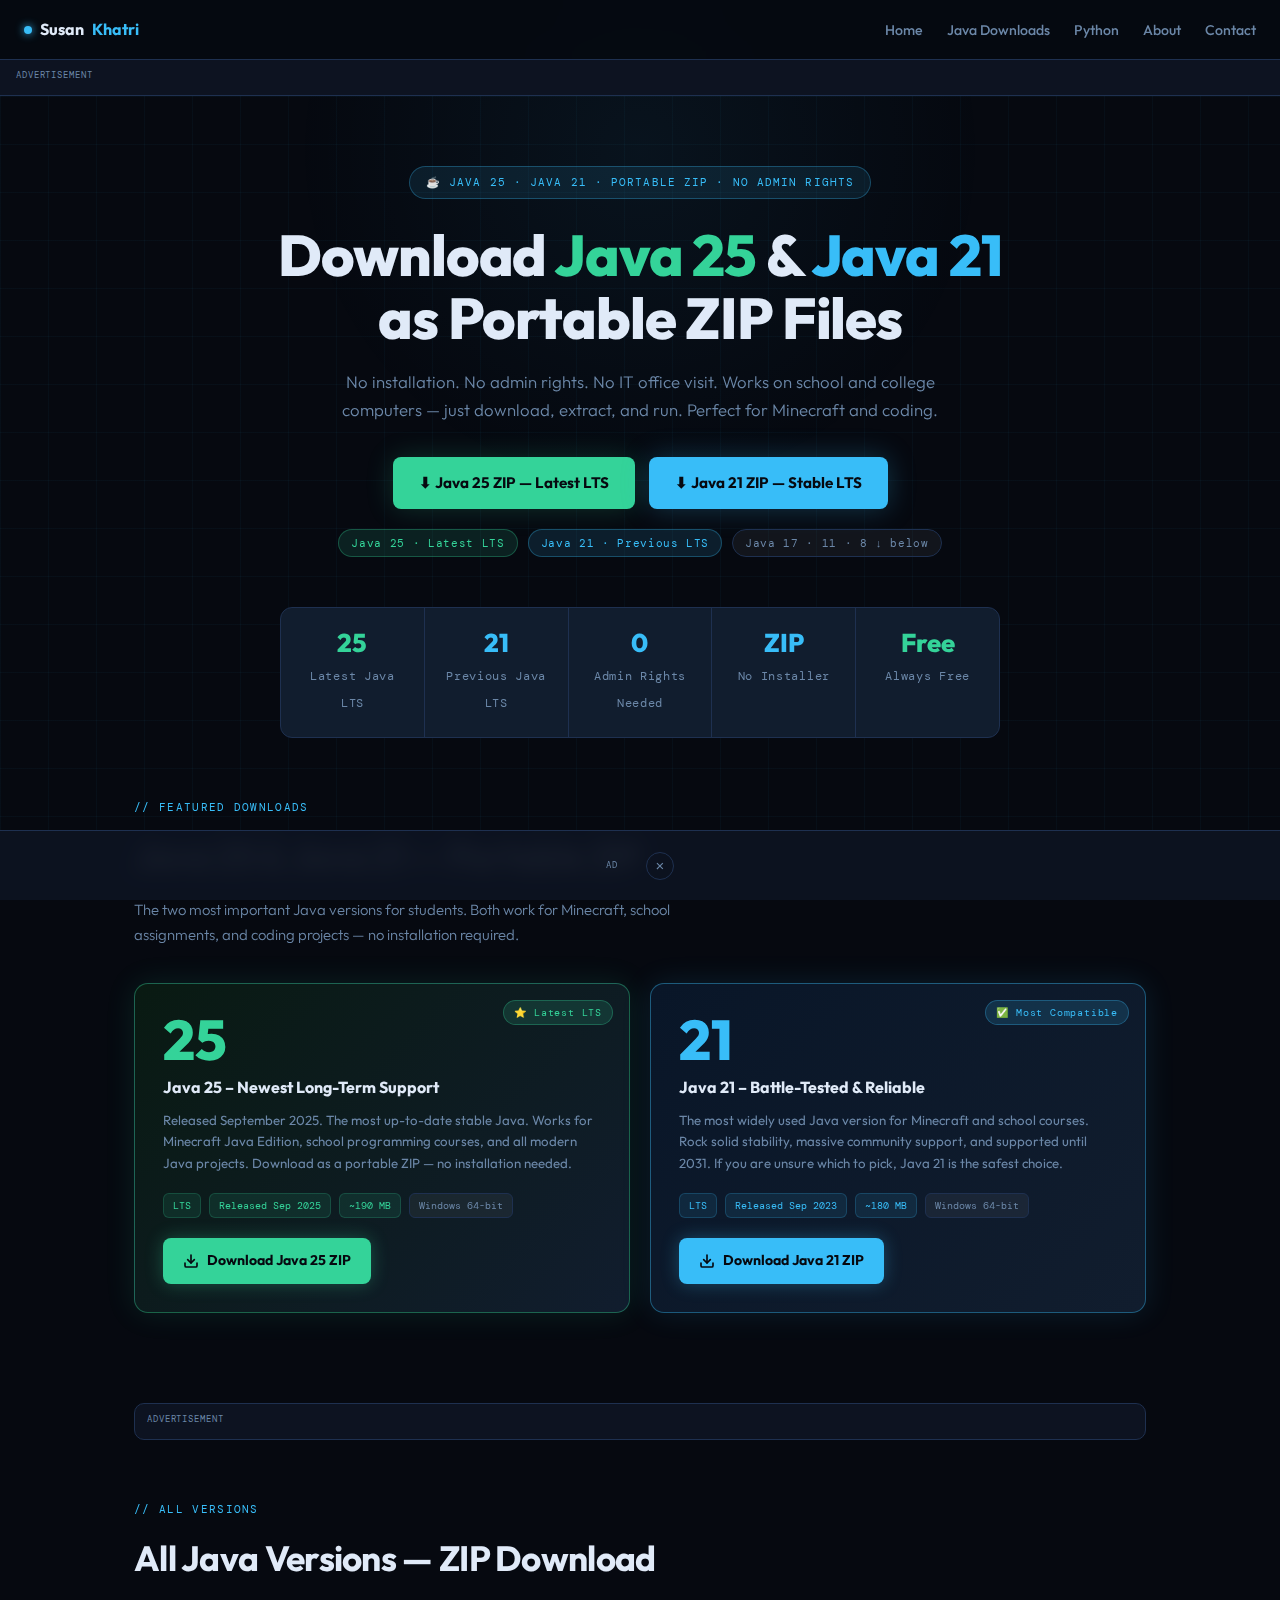
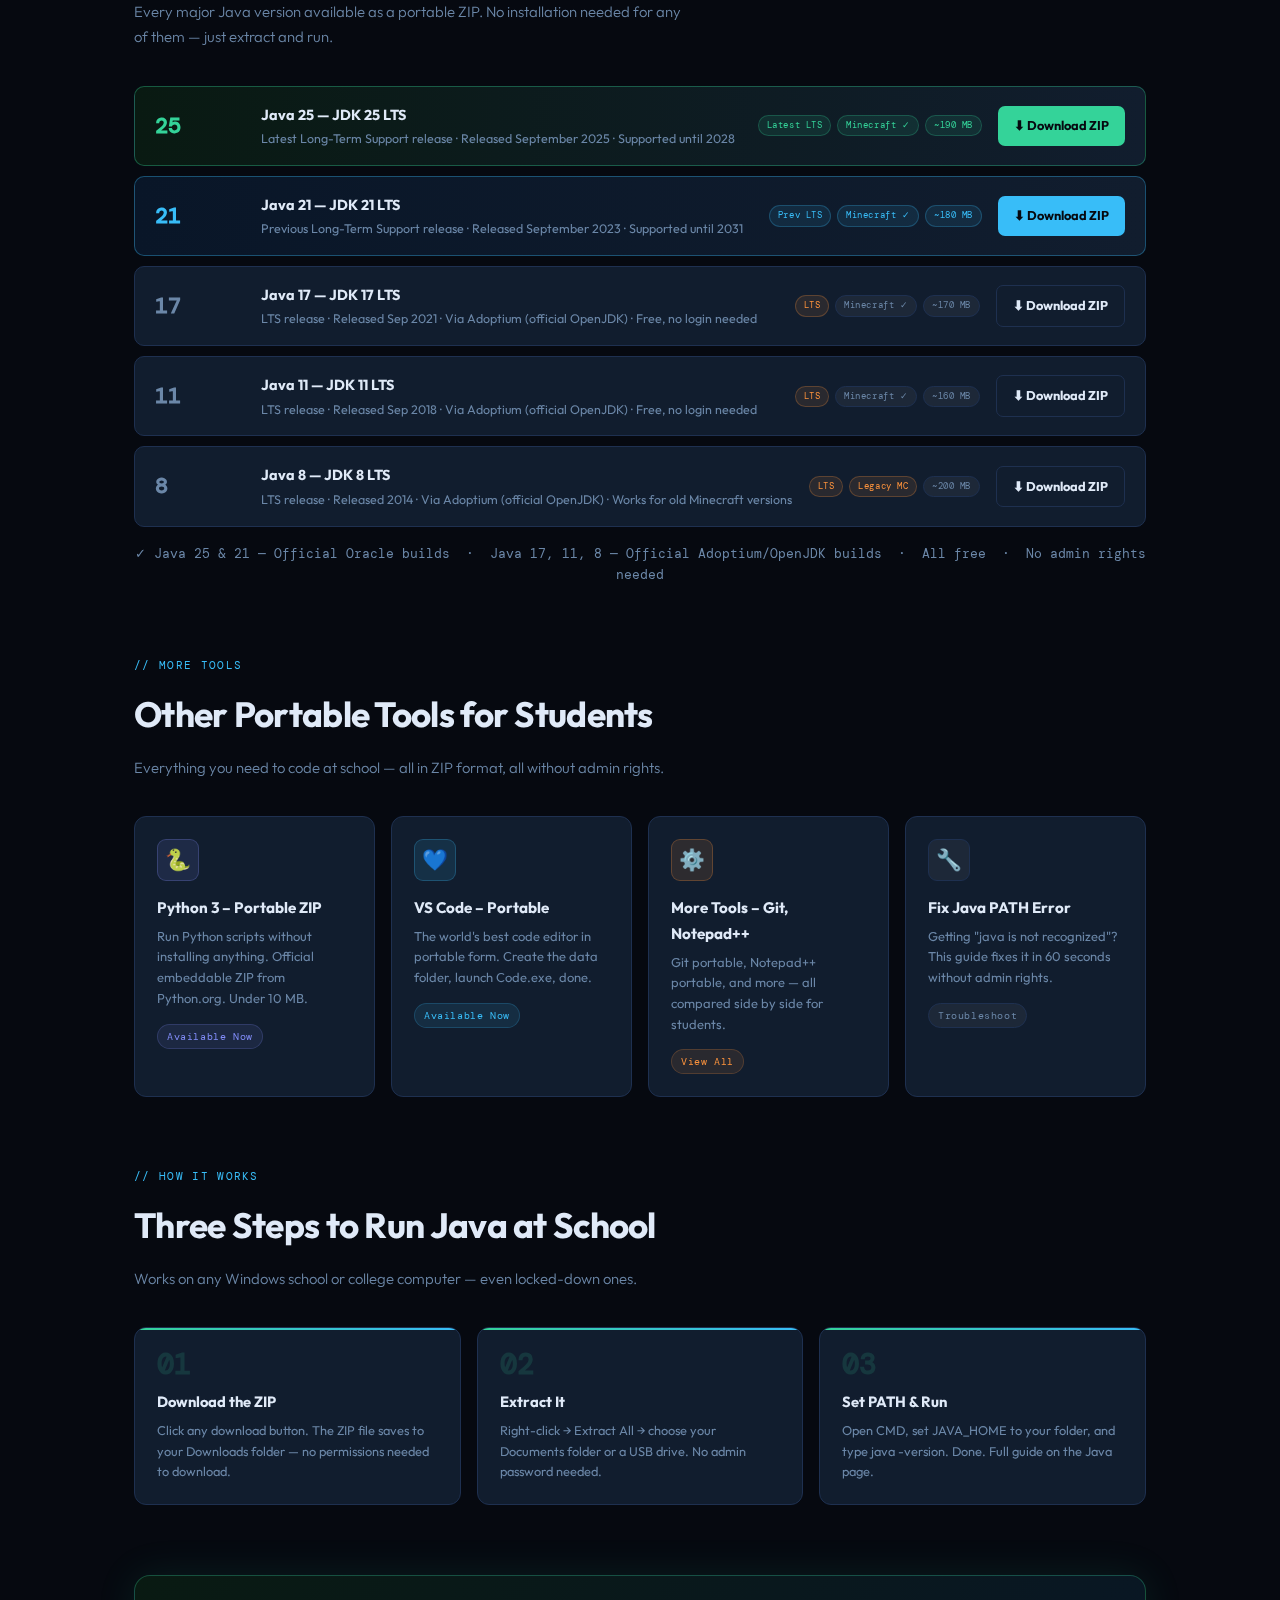
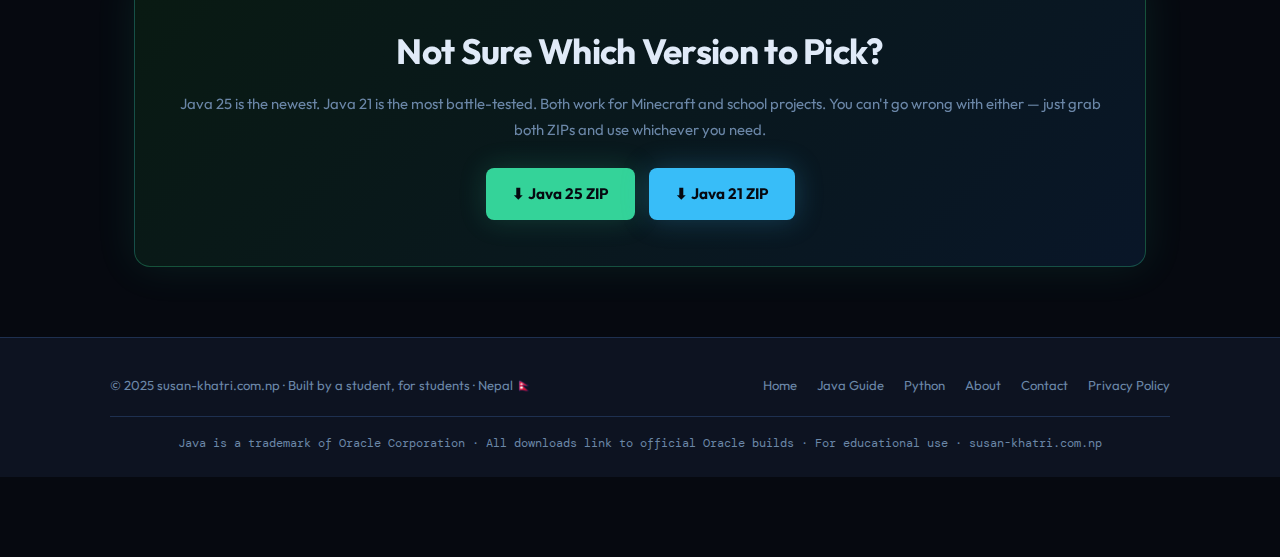
<file: index.html>
<!DOCTYPE html>
<html lang="en">
<head>
  <script async src="https://pagead2.googlesyndication.com/pagead/js/adsbygoogle.js?client=ca-pub-7242783764669013"
      crossorigin="anonymous"></script>
  <meta charset="UTF-8"/>
  <meta name="viewport" content="width=device-width, initial-scale=1.0"/>

  <title>Java 25 & 21 ZIP Download – No Admin Rights | Susan Khatri Tools Hub</title>
  <meta name="description" content="Download Java 25 and Java 21 as portable ZIP files — no installation, no admin rights. Works for Minecraft Java Edition and school computers. Also get Java 17, 11, and 8 ZIP. Free, official builds."/>
  <meta name="keywords" content="Java 25 zip download, Java 21 zip download, Java for Minecraft zip, latest Java download zip, Java 25 portable, Java 21 portable, Java no admin rights, Java school computer, Java 25 LTS download, Java 21 LTS download, Java 17 zip download, Java 11 zip download, Java 8 zip download, Java zip Minecraft school, download Java zip no install, Java 24 zip, Java 23 zip, portable Java Windows, Java zip for students, latest Java for Minecraft download, Java 25 Windows zip, Java 21 Windows zip, JDK 25 zip, JDK 21 zip, Java for Minecraft no admin, Java download school computer Nepal, Java portable no installer, Java 25 free download, Java 21 free download, Java zip extract run, how to run Java without installing, Java school college computer, JDK zip Windows 10, JDK zip Windows 11, Java for Minecraft Java edition zip, best Java version for Minecraft, Java 21 Minecraft zip, Java 25 Minecraft zip, Java 17 Minecraft zip, Java 8 Minecraft zip, Java LTS download zip, download Java without admin, portable Java no setup, Java zip file download free, Java JDK portable Windows, Java for students free download, Java zip no root no admin, Java download restricted computer, run Java from USB, Java USB portable, java -version zip, javac zip download, JDK 8 zip download free, JDK 11 zip download free, JDK 17 zip download free, Java 25 latest version download, Java 21 latest version download"/>
  <meta name="author" content="Susan Khatri"/>
  <meta name="robots" content="index, follow"/>
  <link rel="canonical" href="https://susan-khatri.com.np/"/>

  <meta property="og:type" content="website"/>
  <meta property="og:url" content="https://susan-khatri.com.np/"/>
  <meta property="og:title" content="Java 25 & 21 ZIP Download – No Admin Rights | Susan Khatri Tools Hub"/>
  <meta property="og:description" content="Download Java 25 and Java 21 as portable ZIP files. No installation or admin rights needed. Works for Minecraft and school projects."/>
  <meta property="og:image" content="https://susan-khatri.com.np/og-image.png"/>
  <meta property="og:site_name" content="Susan Khatri Tools Hub"/>
  <meta name="twitter:card" content="summary_large_image"/>
  <meta name="twitter:title" content="Java 25 & 21 ZIP Download – No Admin Rights"/>
  <meta name="twitter:description" content="Download Java 25 and Java 21 portable ZIPs. No admin rights needed. Works for Minecraft and school computers."/>
  <meta name="twitter:image" content="https://susan-khatri.com.np/og-image.png"/>

  <script type="application/ld+json">
  {
    "@context": "https://schema.org",
    "@type": "WebSite",
    "name": "Susan Khatri Tools Hub",
    "url": "https://susan-khatri.com.np/",
    "description": "Download Java 25, Java 21 and other Java versions as portable ZIP files. No admin rights or installation needed. Built for school and college computers.",
    "author": { "@type": "Person", "name": "Susan Khatri" }
  }
  </script>

  <script type="application/ld+json">
  {
    "@context": "https://schema.org",
    "@type": "FAQPage",
    "mainEntity": [
      {
        "@type": "Question",
        "name": "Which Java version should I download for Minecraft?",
        "acceptedAnswer": { "@type": "Answer", "text": "Java 21 is the most compatible version for Minecraft Java Edition. Java 25 also works. Both are available as portable ZIP files that need no installation or admin rights." }
      },
      {
        "@type": "Question",
        "name": "What is the latest Java version in 2025?",
        "acceptedAnswer": { "@type": "Answer", "text": "Java 25 is the latest Long-Term Support (LTS) release as of September 2025. Java 21 is the previous LTS. Both are free to download as portable ZIP files." }
      },
      {
        "@type": "Question",
        "name": "Can I download Java as a ZIP without admin rights?",
        "acceptedAnswer": { "@type": "Answer", "text": "Yes. Oracle provides official ZIP packages for all major Java versions including Java 25 and Java 21. Just download, extract, and run — no installation or admin password needed." }
      }
    ]
  }
  </script>

  <link href="https://fonts.googleapis.com/css2?family=DM+Mono:wght@400;500&family=Outfit:wght@300;400;600;700;800&display=swap" rel="stylesheet"/>

  <style>
    :root {
      --bg: #060910; --surface: #0d1321; --card: #111d2e; --border: #1e3050;
      --accent: #38bdf8; --accent2: #818cf8; --green: #34d399;
      --orange: #fb923c; --yellow: #facc15; --red: #f87171;
      --text: #e0eaf8; --muted: #6b87a8;
      --mono: 'DM Mono', monospace; --sans: 'Outfit', sans-serif;
      --glow-blue: 0 0 28px rgba(56,189,248,.25);
      --glow-green: 0 0 28px rgba(52,211,153,.2);
    }
    *, *::before, *::after { box-sizing: border-box; margin: 0; padding: 0; }
    html { scroll-behavior: smooth; }
    body { background: var(--bg); color: var(--text); font-family: var(--sans); font-size: 16px; line-height: 1.7; overflow-x: hidden; padding-bottom: 80px; }
    body::before { content: ''; position: fixed; inset: 0; background-image: linear-gradient(rgba(56,189,248,.04) 1px, transparent 1px), linear-gradient(90deg, rgba(56,189,248,.04) 1px, transparent 1px); background-size: 48px 48px; pointer-events: none; z-index: 0; }
    body::after { content: ''; position: fixed; top: -200px; left: 50%; transform: translateX(-50%); width: 700px; height: 700px; background: radial-gradient(circle, rgba(56,189,248,.06) 0%, transparent 70%); pointer-events: none; z-index: 0; }

    /* NAV */
    nav { position: sticky; top: 0; z-index: 100; background: rgba(6,9,16,.88); backdrop-filter: blur(16px); border-bottom: 1px solid var(--border); padding: 0 24px; height: 60px; display: flex; align-items: center; justify-content: space-between; }
    .nav-logo { font-weight: 700; font-size: 1rem; color: var(--text); text-decoration: none; display: flex; align-items: center; gap: 8px; }
    .nav-logo span { color: var(--accent); }
    .nav-dot { width: 8px; height: 8px; border-radius: 50%; background: var(--accent); box-shadow: 0 0 8px var(--accent); animation: pulse 2s infinite; }
    @keyframes pulse { 0%,100%{opacity:1}50%{opacity:.4} }
    .nav-links { display: flex; gap: 24px; list-style: none; }
    .nav-links a { color: var(--muted); text-decoration: none; font-size: .88rem; font-weight: 500; transition: color .2s; }
    .nav-links a:hover { color: var(--accent); }
    @media(max-width:580px){ .nav-links { display: none; } }

    /* ADS */
    .ad-banner { width: 100%; background: var(--surface); border-bottom: 1px solid var(--border); padding: 8px 16px; display: flex; flex-direction: column; align-items: center; position: relative; z-index: 10; }
    .ad-label { font-family: var(--mono); font-size: 9px; color: var(--muted); letter-spacing: .1em; text-transform: uppercase; margin-bottom: 4px; align-self: flex-start; }
    .ad-mid-wrap { position: relative; z-index: 2; max-width: 1060px; margin: 0 auto 60px; padding: 0 24px; }
    .ad-mid-inner { background: var(--surface); border: 1px solid var(--border); border-radius: 10px; padding: 8px 12px; display: flex; flex-direction: column; align-items: center; }
    .ad-sticky { position: fixed; bottom: 0; left: 0; right: 0; background: rgba(13,19,33,.95); backdrop-filter: blur(10px); border-top: 1px solid var(--border); display: flex; align-items: center; justify-content: center; padding: 8px 16px; z-index: 200; gap: 14px; min-height: 70px; }
    .ad-sticky-lbl { font-family: var(--mono); font-size: 9px; color: var(--muted); letter-spacing: .1em; text-transform: uppercase; white-space: nowrap; }
    .close-sticky { background: none; border: 1px solid var(--border); color: var(--muted); width: 28px; height: 28px; border-radius: 50%; cursor: pointer; font-size: 15px; display: flex; align-items: center; justify-content: center; flex-shrink: 0; transition: border-color .2s, color .2s; }
    .close-sticky:hover { border-color: var(--accent); color: var(--accent); }

    /* HERO */
    .hero { position: relative; z-index: 2; text-align: center; padding: 70px 24px 50px; max-width: 840px; margin: 0 auto; }
    .hero-badge { display: inline-flex; align-items: center; gap: 8px; background: rgba(56,189,248,.1); border: 1px solid rgba(56,189,248,.3); color: var(--accent); font-family: var(--mono); font-size: 11px; letter-spacing: .1em; text-transform: uppercase; padding: 6px 16px; border-radius: 20px; margin-bottom: 24px; }
    h1 { font-size: clamp(2rem, 5.5vw, 3.6rem); font-weight: 800; line-height: 1.1; margin-bottom: 18px; letter-spacing: -.02em; }
    .h1-blue { color: var(--accent); }
    .h1-green { color: var(--green); }
    .hero-sub { font-size: 1.05rem; color: var(--muted); max-width: 600px; margin: 0 auto 32px; font-weight: 300; }

    /* HERO DUAL BUTTONS */
    .hero-ctas { display: flex; gap: 14px; justify-content: center; flex-wrap: wrap; margin-bottom: 20px; }
    .btn-java25 { display: inline-flex; align-items: center; gap: 8px; background: var(--green); color: #060910; font-weight: 700; font-size: .95rem; padding: 13px 26px; border-radius: 8px; text-decoration: none; transition: box-shadow .2s, transform .15s; box-shadow: var(--glow-green); }
    .btn-java25:hover { transform: translateY(-2px); box-shadow: 0 0 40px rgba(52,211,153,.4); }
    .btn-java21 { display: inline-flex; align-items: center; gap: 8px; background: var(--accent); color: #060910; font-weight: 700; font-size: .95rem; padding: 13px 26px; border-radius: 8px; text-decoration: none; transition: box-shadow .2s, transform .15s; box-shadow: var(--glow-blue); }
    .btn-java21:hover { transform: translateY(-2px); box-shadow: 0 0 40px rgba(56,189,248,.4); }
    .btn-secondary { display: inline-flex; align-items: center; gap: 8px; background: transparent; color: var(--text); font-weight: 600; font-size: .95rem; padding: 13px 26px; border-radius: 8px; border: 1px solid var(--border); text-decoration: none; transition: border-color .2s, transform .15s; }
    .btn-secondary:hover { border-color: var(--accent); transform: translateY(-2px); }

    /* VERSION PILLS IN HERO */
    .version-pills { display: flex; gap: 10px; justify-content: center; flex-wrap: wrap; }
    .vpill { font-family: var(--mono); font-size: 11px; padding: 4px 12px; border-radius: 20px; letter-spacing: .06em; }
    .vpill.green { background: rgba(52,211,153,.12); color: var(--green); border: 1px solid rgba(52,211,153,.3); }
    .vpill.blue  { background: rgba(56,189,248,.12); color: var(--accent); border: 1px solid rgba(56,189,248,.3); }
    .vpill.muted { background: rgba(255,255,255,.05); color: var(--muted); border: 1px solid var(--border); }

    /* STATS */
    .stats { position: relative; z-index: 2; display: flex; justify-content: center; flex-wrap: wrap; max-width: 720px; margin: 0 auto 60px; border: 1px solid var(--border); border-radius: 12px; overflow: hidden; background: var(--card); }
    .stat { flex: 1; min-width: 130px; padding: 22px 16px; text-align: center; border-right: 1px solid var(--border); }
    .stat:last-child { border-right: none; }
    .stat-val { font-size: 1.6rem; font-weight: 800; color: var(--accent); display: block; line-height: 1; margin-bottom: 5px; }
    .stat-val.green { color: var(--green); }
    .stat-lbl { font-size: .72rem; color: var(--muted); font-family: var(--mono); letter-spacing: .06em; }

    /* SECTION */
    section { position: relative; z-index: 2; max-width: 1060px; margin: 0 auto; padding: 0 24px 70px; }
    .section-tag { font-family: var(--mono); font-size: 11px; color: var(--accent); letter-spacing: .12em; text-transform: uppercase; margin-bottom: 10px; }
    h2 { font-size: clamp(1.5rem, 3vw, 2.2rem); font-weight: 700; margin-bottom: 10px; letter-spacing: -.02em; }
    .section-sub { color: var(--muted); font-size: .93rem; max-width: 560px; margin-bottom: 36px; font-weight: 300; }

    /* FEATURED JAVA CARDS (25 and 21) */
    .java-featured { display: grid; grid-template-columns: 1fr 1fr; gap: 20px; margin-bottom: 20px; }
    @media(max-width:640px){ .java-featured { grid-template-columns: 1fr; } }

    .java-card { border-radius: 14px; padding: 28px; position: relative; overflow: hidden; }
    .java-card.j25 { background: linear-gradient(135deg, #091a12, #111d2e); border: 1px solid rgba(52,211,153,.4); box-shadow: 0 0 30px rgba(52,211,153,.12); }
    .java-card.j21 { background: linear-gradient(135deg, #091628, #111d2e); border: 1px solid rgba(56,189,248,.4); box-shadow: 0 0 30px rgba(56,189,248,.12); }
    .java-card-badge { position: absolute; top: 16px; right: 16px; font-family: var(--mono); font-size: 10px; padding: 3px 10px; border-radius: 20px; letter-spacing: .08em; }
    .java-card-badge.green { background: rgba(52,211,153,.15); color: var(--green); border: 1px solid rgba(52,211,153,.3); }
    .java-card-badge.blue  { background: rgba(56,189,248,.15); color: var(--accent); border: 1px solid rgba(56,189,248,.3); }
    .java-ver { font-size: 3.5rem; font-weight: 800; line-height: 1; margin-bottom: 6px; }
    .java-ver.green { color: var(--green); }
    .java-ver.blue  { color: var(--accent); }
    .java-card h3 { font-size: 1rem; font-weight: 700; margin-bottom: 8px; }
    .java-card p { font-size: .83rem; color: var(--muted); line-height: 1.65; margin-bottom: 18px; }
    .java-meta { display: flex; gap: 8px; flex-wrap: wrap; margin-bottom: 20px; }
    .jmeta { font-family: var(--mono); font-size: 10px; padding: 3px 9px; border-radius: 6px; }
    .jmeta.green { background: rgba(52,211,153,.1); color: var(--green); border: 1px solid rgba(52,211,153,.2); }
    .jmeta.blue  { background: rgba(56,189,248,.1); color: var(--accent); border: 1px solid rgba(56,189,248,.2); }
    .jmeta.muted { background: rgba(255,255,255,.05); color: var(--muted); border: 1px solid var(--border); }
    .dl-btn { display: inline-flex; align-items: center; gap: 8px; font-family: var(--sans); font-weight: 700; font-size: .88rem; padding: 11px 20px; border-radius: 8px; text-decoration: none; transition: transform .15s, box-shadow .2s; }
    .dl-btn.green { background: var(--green); color: #060910; box-shadow: 0 0 18px rgba(52,211,153,.3); }
    .dl-btn.green:hover { transform: translateY(-2px); box-shadow: 0 0 30px rgba(52,211,153,.45); }
    .dl-btn.blue  { background: var(--accent); color: #060910; box-shadow: 0 0 18px rgba(56,189,248,.3); }
    .dl-btn.blue:hover  { transform: translateY(-2px); box-shadow: 0 0 30px rgba(56,189,248,.45); }

    /* OTHER TOOLS GRID */
    .tools-grid { display: grid; grid-template-columns: repeat(auto-fit, minmax(240px, 1fr)); gap: 16px; }
    .tool-card { background: var(--card); border: 1px solid var(--border); border-radius: 12px; padding: 22px; text-decoration: none; color: var(--text); transition: border-color .2s, transform .2s, box-shadow .2s; display: block; }
    .tool-card:hover { border-color: var(--accent); transform: translateY(-3px); box-shadow: var(--glow-blue); }
    .tool-icon { width: 42px; height: 42px; border-radius: 9px; display: flex; align-items: center; justify-content: center; font-size: 1.3rem; margin-bottom: 14px; }
    .tool-icon.blue   { background: rgba(56,189,248,.12); border: 1px solid rgba(56,189,248,.25); }
    .tool-icon.purple { background: rgba(129,140,248,.12); border: 1px solid rgba(129,140,248,.25); }
    .tool-icon.orange { background: rgba(251,146,60,.12);  border: 1px solid rgba(251,146,60,.25); }
    .tool-icon.muted  { background: rgba(255,255,255,.05); border: 1px solid var(--border); }
    .tool-card h3 { font-size: .95rem; font-weight: 700; margin-bottom: 5px; }
    .tool-card p { font-size: .81rem; color: var(--muted); line-height: 1.6; margin-bottom: 12px; }
    .tool-tag { display: inline-block; font-family: var(--mono); font-size: 10px; padding: 3px 9px; border-radius: 20px; letter-spacing: .06em; }
    .tool-tag.blue   { background: rgba(56,189,248,.1);  color: var(--accent);  border: 1px solid rgba(56,189,248,.2); }
    .tool-tag.purple { background: rgba(129,140,248,.1); color: #818cf8; border: 1px solid rgba(129,140,248,.2); }
    .tool-tag.orange { background: rgba(251,146,60,.1);  color: var(--orange);  border: 1px solid rgba(251,146,60,.2); }
    .tool-tag.muted  { background: rgba(255,255,255,.05); color: var(--muted); border: 1px solid var(--border); }

    /* ALL JAVA VERSIONS TABLE */
    .versions-wrap { display: grid; gap: 10px; }
    .ver-row { display: grid; grid-template-columns: 90px 1fr auto auto; gap: 16px; align-items: center; background: var(--card); border: 1px solid var(--border); border-radius: 10px; padding: 16px 20px; transition: border-color .2s; }
    .ver-row:hover { border-color: rgba(56,189,248,.25); }
    .ver-row.featured-25 { border-color: rgba(52,211,153,.35); background: linear-gradient(90deg, #091a12, var(--card)); }
    .ver-row.featured-21 { border-color: rgba(56,189,248,.35); background: linear-gradient(90deg, #091628, var(--card)); }
    @media(max-width:600px){ .ver-row { grid-template-columns: 70px 1fr; gap: 10px; } .ver-row .ver-tags, .ver-row .ver-btn { grid-column: 2; } }
    .ver-num { font-family: var(--mono); font-weight: 700; font-size: 1.4rem; }
    .ver-num.green { color: var(--green); }
    .ver-num.blue  { color: var(--accent); }
    .ver-num.muted { color: var(--muted); }
    .ver-info h4 { font-size: .9rem; font-weight: 700; margin-bottom: 3px; }
    .ver-info p  { font-size: .78rem; color: var(--muted); line-height: 1.5; }
    .ver-tags { display: flex; gap: 6px; flex-wrap: wrap; }
    .vtag { font-family: var(--mono); font-size: 9px; padding: 2px 8px; border-radius: 20px; letter-spacing: .06em; white-space: nowrap; }
    .vtag.green  { background: rgba(52,211,153,.1);  color: var(--green);  border: 1px solid rgba(52,211,153,.25); }
    .vtag.blue   { background: rgba(56,189,248,.1);  color: var(--accent); border: 1px solid rgba(56,189,248,.25); }
    .vtag.orange { background: rgba(251,146,60,.1);  color: var(--orange); border: 1px solid rgba(251,146,60,.25); }
    .vtag.muted  { background: rgba(255,255,255,.05); color: var(--muted); border: 1px solid var(--border); }
    .ver-btn { display: inline-flex; align-items: center; gap: 6px; font-family: var(--sans); font-weight: 700; font-size: .8rem; padding: 9px 16px; border-radius: 7px; text-decoration: none; white-space: nowrap; transition: transform .15s, box-shadow .15s; }
    .ver-btn.green { background: var(--green); color: #060910; }
    .ver-btn.green:hover { transform: translateY(-1px); box-shadow: 0 0 16px rgba(52,211,153,.35); }
    .ver-btn.blue  { background: var(--accent); color: #060910; }
    .ver-btn.blue:hover  { transform: translateY(-1px); box-shadow: 0 0 16px rgba(56,189,248,.35); }
    .ver-btn.outline { background: transparent; color: var(--text); border: 1px solid var(--border); }
    .ver-btn.outline:hover { border-color: var(--accent); transform: translateY(-1px); }

    /* HOW IT WORKS */
    .steps { display: grid; grid-template-columns: repeat(auto-fit, minmax(200px, 1fr)); gap: 16px; }
    .step-card { background: var(--card); border: 1px solid var(--border); border-radius: 12px; padding: 22px; position: relative; overflow: hidden; }
    .step-card::before { content: ''; position: absolute; top: 0; left: 0; right: 0; height: 2px; background: linear-gradient(90deg, var(--green), var(--accent)); }
    .step-num { font-family: var(--mono); font-size: 1.8rem; font-weight: 700; color: rgba(52,211,153,.15); line-height: 1; margin-bottom: 10px; }
    .step-card h3 { font-size: .92rem; font-weight: 700; margin-bottom: 6px; }
    .step-card p { font-size: .8rem; color: var(--muted); line-height: 1.6; }

    /* CTA */
    .cta-wrap { position: relative; z-index: 2; max-width: 1060px; margin: 0 auto 70px; padding: 0 24px; }
    .cta-inner { background: linear-gradient(135deg, #091a12, #091628); border: 1px solid rgba(52,211,153,.3); border-radius: 16px; padding: 46px 36px; text-align: center; box-shadow: 0 0 40px rgba(52,211,153,.1); }
    .cta-inner h2 { margin-bottom: 10px; }
    .cta-inner p { color: var(--muted); margin-bottom: 26px; font-size: .93rem; }
    .cta-btns { display: flex; gap: 14px; justify-content: center; flex-wrap: wrap; }

    /* FOOTER */
    footer { position: relative; z-index: 2; border-top: 1px solid var(--border); background: var(--surface); padding: 36px 24px 24px; }
    .footer-inner { max-width: 1060px; margin: 0 auto; display: flex; justify-content: space-between; align-items: center; flex-wrap: wrap; gap: 16px; }
    .footer-brand { font-size: .82rem; color: var(--muted); }
    .footer-links { display: flex; gap: 20px; flex-wrap: wrap; }
    .footer-links a { color: var(--muted); text-decoration: none; font-size: .82rem; transition: color .2s; }
    .footer-links a:hover { color: var(--accent); }
    .footer-bottom { max-width: 1060px; margin: 20px auto 0; padding-top: 16px; border-top: 1px solid var(--border); font-size: .75rem; color: var(--muted); font-family: var(--mono); text-align: center; }
  </style>
</head>
<body>

  <nav>
    <a href="index.html" class="nav-logo"><div class="nav-dot"></div>Susan<span>Khatri</span></a>
    <ul class="nav-links">
      <li><a href="index.html">Home</a></li>
      <li><a href="java21-download.html">Java Downloads</a></li>
      <li><a href="python.html">Python</a></li>
      <li><a href="about.html">About</a></li>
      <li><a href="contact.html">Contact</a></li>
    </ul>
  </nav>

  <!-- ═══ TOP BANNER AD ═══ -->
  <div class="ad-banner">
    <span class="ad-label">Advertisement</span>
    <ins class="adsbygoogle"
         style="display:block"
         data-ad-client="ca-pub-7242783764669013"
         data-ad-slot="5818280990"
         data-ad-format="auto"
         data-full-width-responsive="true"></ins>
    <script>(adsbygoogle = window.adsbygoogle || []).push({});</script>
  </div>

  <!-- HERO -->
  <div class="hero">
    <div class="hero-badge">☕ Java 25 · Java 21 · Portable ZIP · No Admin Rights</div>
    <h1>Download <span class="h1-green">Java 25</span> &amp; <span class="h1-blue">Java 21</span><br/>as Portable ZIP Files</h1>
    <p class="hero-sub">No installation. No admin rights. No IT office visit. Works on school and college computers — just download, extract, and run. Perfect for Minecraft and coding.</p>
    <div class="hero-ctas">
      <a href="https://download.oracle.com/java/25/latest/jdk-25_windows-x64_bin.zip" class="btn-java25" target="_blank" rel="noopener">
        ⬇ Java 25 ZIP — Latest LTS
      </a>
      <a href="https://download.oracle.com/java/21/latest/jdk-21_windows-x64_bin.zip" class="btn-java21" target="_blank" rel="noopener">
        ⬇ Java 21 ZIP — Stable LTS
      </a>
    </div>
    <div class="version-pills">
      <span class="vpill green">Java 25 · Latest LTS</span>
      <span class="vpill blue">Java 21 · Previous LTS</span>
      <span class="vpill muted">Java 17 · 11 · 8 ↓ below</span>
    </div>
  </div>

  <!-- STATS -->
  <div class="stats">
    <div class="stat"><span class="stat-val green">25</span><span class="stat-lbl">Latest Java LTS</span></div>
    <div class="stat"><span class="stat-val">21</span><span class="stat-lbl">Previous Java LTS</span></div>
    <div class="stat"><span class="stat-val">0</span><span class="stat-lbl">Admin Rights Needed</span></div>
    <div class="stat"><span class="stat-val">ZIP</span><span class="stat-lbl">No Installer</span></div>
    <div class="stat"><span class="stat-val green">Free</span><span class="stat-lbl">Always Free</span></div>
  </div>

  <!-- FEATURED: JAVA 25 & 21 -->
  <section id="java">
    <div class="section-tag">// Featured Downloads</div>
    <h2>Java 25 &amp; Java 21 — Portable ZIP</h2>
    <p class="section-sub">The two most important Java versions for students. Both work for Minecraft, school assignments, and coding projects — no installation required.</p>

    <div class="java-featured">

      <!-- JAVA 25 -->
      <div class="java-card j25">
        <span class="java-card-badge green">⭐ Latest LTS</span>
        <div class="java-ver green">25</div>
        <h3>Java 25 – Newest Long-Term Support</h3>
        <p>Released September 2025. The most up-to-date stable Java. Works for Minecraft Java Edition, school programming courses, and all modern Java projects. Download as a portable ZIP — no installation needed.</p>
        <div class="java-meta">
          <span class="jmeta green">LTS</span>
          <span class="jmeta green">Released Sep 2025</span>
          <span class="jmeta green">~190 MB</span>
          <span class="jmeta muted">Windows 64-bit</span>
        </div>
        <a href="https://download.oracle.com/java/25/latest/jdk-25_windows-x64_bin.zip" class="dl-btn green" target="_blank" rel="noopener">
          <svg width="16" height="16" viewBox="0 0 24 24" fill="none" stroke="currentColor" stroke-width="2.5" stroke-linecap="round" stroke-linejoin="round"><path d="M21 15v4a2 2 0 0 1-2 2H5a2 2 0 0 1-2-2v-4"/><polyline points="7 10 12 15 17 10"/><line x1="12" y1="15" x2="12" y2="3"/></svg>
          Download Java 25 ZIP
        </a>
      </div>

      <!-- JAVA 21 -->
      <div class="java-card j21">
        <span class="java-card-badge blue">✅ Most Compatible</span>
        <div class="java-ver blue">21</div>
        <h3>Java 21 – Battle-Tested &amp; Reliable</h3>
        <p>The most widely used Java version for Minecraft and school courses. Rock solid stability, massive community support, and supported until 2031. If you are unsure which to pick, Java 21 is the safest choice.</p>
        <div class="java-meta">
          <span class="jmeta blue">LTS</span>
          <span class="jmeta blue">Released Sep 2023</span>
          <span class="jmeta blue">~180 MB</span>
          <span class="jmeta muted">Windows 64-bit</span>
        </div>
        <a href="https://download.oracle.com/java/21/latest/jdk-21_windows-x64_bin.zip" class="dl-btn blue" target="_blank" rel="noopener">
          <svg width="16" height="16" viewBox="0 0 24 24" fill="none" stroke="currentColor" stroke-width="2.5" stroke-linecap="round" stroke-linejoin="round"><path d="M21 15v4a2 2 0 0 1-2 2H5a2 2 0 0 1-2-2v-4"/><polyline points="7 10 12 15 17 10"/><line x1="12" y1="15" x2="12" y2="3"/></svg>
          Download Java 21 ZIP
        </a>
      </div>

    </div>
  </section>

  <!-- MIDDLE AD -->
  <div class="ad-mid-wrap">
    <div class="ad-mid-inner">
      <span class="ad-label">Advertisement</span>
      <ins class="adsbygoogle"
           style="display:block"
           data-ad-client="ca-pub-7242783764669013"
           data-ad-slot="2655884855"
           data-ad-format="auto"
           data-full-width-responsive="true"></ins>
      <script>(adsbygoogle = window.adsbygoogle || []).push({});</script>
    </div>
  </div>

  <!-- ALL JAVA VERSIONS -->
  <section id="all-versions">
    <div class="section-tag">// All Versions</div>
    <h2>All Java Versions — ZIP Download</h2>
    <p class="section-sub">Every major Java version available as a portable ZIP. No installation needed for any of them — just extract and run.</p>

    <div class="versions-wrap">

      <!-- Java 25 -->
      <div class="ver-row featured-25">
        <div class="ver-num green">25</div>
        <div class="ver-info">
          <h4>Java 25 — JDK 25 LTS</h4>
          <p>Latest Long-Term Support release · Released September 2025 · Supported until 2028</p>
        </div>
        <div class="ver-tags">
          <span class="vtag green">Latest LTS</span>
          <span class="vtag green">Minecraft ✓</span>
          <span class="vtag green">~190 MB</span>
        </div>
        <a href="https://download.oracle.com/java/25/latest/jdk-25_windows-x64_bin.zip" class="ver-btn green" target="_blank" rel="noopener">⬇ Download ZIP</a>
      </div>

      <!-- Java 21 -->
      <div class="ver-row featured-21">
        <div class="ver-num blue">21</div>
        <div class="ver-info">
          <h4>Java 21 — JDK 21 LTS</h4>
          <p>Previous Long-Term Support release · Released September 2023 · Supported until 2031</p>
        </div>
        <div class="ver-tags">
          <span class="vtag blue">Prev LTS</span>
          <span class="vtag blue">Minecraft ✓</span>
          <span class="vtag blue">~180 MB</span>
        </div>
        <a href="https://download.oracle.com/java/21/latest/jdk-21_windows-x64_bin.zip" class="ver-btn blue" target="_blank" rel="noopener">⬇ Download ZIP</a>
      </div>

      <!-- Java 17 -->
      <div class="ver-row">
        <div class="ver-num muted">17</div>
        <div class="ver-info">
          <h4>Java 17 — JDK 17 LTS</h4>
          <p>LTS release · Released Sep 2021 · Via Adoptium (official OpenJDK) · Free, no login needed</p>
        </div>
        <div class="ver-tags">
          <span class="vtag orange">LTS</span>
          <span class="vtag muted">Minecraft ✓</span>
          <span class="vtag muted">~170 MB</span>
        </div>
        <a href="https://api.adoptium.net/v3/binary/latest/17/ga/windows/x64/jdk/hotspot/normal/eclipse" class="ver-btn outline" target="_blank" rel="noopener">⬇ Download ZIP</a>
      </div>

      <!-- Java 11 -->
      <div class="ver-row">
        <div class="ver-num muted">11</div>
        <div class="ver-info">
          <h4>Java 11 — JDK 11 LTS</h4>
          <p>LTS release · Released Sep 2018 · Via Adoptium (official OpenJDK) · Free, no login needed</p>
        </div>
        <div class="ver-tags">
          <span class="vtag orange">LTS</span>
          <span class="vtag muted">Minecraft ✓</span>
          <span class="vtag muted">~160 MB</span>
        </div>
        <a href="https://api.adoptium.net/v3/binary/latest/11/ga/windows/x64/jdk/hotspot/normal/eclipse" class="ver-btn outline" target="_blank" rel="noopener">⬇ Download ZIP</a>
      </div>

      <!-- Java 8 -->
      <div class="ver-row">
        <div class="ver-num muted">8</div>
        <div class="ver-info">
          <h4>Java 8 — JDK 8 LTS</h4>
          <p>LTS release · Released 2014 · Via Adoptium (official OpenJDK) · Works for old Minecraft versions</p>
        </div>
        <div class="ver-tags">
          <span class="vtag orange">LTS</span>
          <span class="vtag orange">Legacy MC</span>
          <span class="vtag muted">~200 MB</span>
        </div>
        <a href="https://api.adoptium.net/v3/binary/latest/8/ga/windows/x64/jdk/hotspot/normal/eclipse" class="ver-btn outline" target="_blank" rel="noopener">⬇ Download ZIP</a>
      </div>

    </div>

    <p style="margin-top:16px;font-size:.8rem;color:var(--muted);font-family:var(--mono);text-align:center;">
      ✓ Java 25 &amp; 21 — Official Oracle builds &nbsp;·&nbsp; Java 17, 11, 8 — Official Adoptium/OpenJDK builds &nbsp;·&nbsp; All free &nbsp;·&nbsp; No admin rights needed
    </p>
  </section>

  <!-- OTHER TOOLS -->
  <section id="tools">
    <div class="section-tag">// More Tools</div>
    <h2>Other Portable Tools for Students</h2>
    <p class="section-sub">Everything you need to code at school — all in ZIP format, all without admin rights.</p>
    <div class="tools-grid">
      <a href="python.html" class="tool-card">
        <div class="tool-icon purple">🐍</div>
        <h3>Python 3 – Portable ZIP</h3>
        <p>Run Python scripts without installing anything. Official embeddable ZIP from Python.org. Under 10 MB.</p>
        <span class="tool-tag purple">Available Now</span>
      </a>
      <a href="vscode.html" class="tool-card">
        <div class="tool-icon blue">💙</div>
        <h3>VS Code – Portable</h3>
        <p>The world's best code editor in portable form. Create the data folder, launch Code.exe, done.</p>
        <span class="tool-tag blue">Available Now</span>
      </a>
      <a href="tools.html" class="tool-card">
        <div class="tool-icon orange">⚙️</div>
        <h3>More Tools – Git, Notepad++</h3>
        <p>Git portable, Notepad++ portable, and more — all compared side by side for students.</p>
        <span class="tool-tag orange">View All</span>
      </a>
      <a href="fix-java-path.html" class="tool-card">
        <div class="tool-icon muted">🔧</div>
        <h3>Fix Java PATH Error</h3>
        <p>Getting "java is not recognized"? This guide fixes it in 60 seconds without admin rights.</p>
        <span class="tool-tag muted">Troubleshoot</span>
      </a>
    </div>
  </section>

  <!-- HOW IT WORKS -->
  <section id="how">
    <div class="section-tag">// How It Works</div>
    <h2>Three Steps to Run Java at School</h2>
    <p class="section-sub">Works on any Windows school or college computer — even locked-down ones.</p>
    <div class="steps">
      <div class="step-card"><div class="step-num">01</div><h3>Download the ZIP</h3><p>Click any download button. The ZIP file saves to your Downloads folder — no permissions needed to download.</p></div>
      <div class="step-card"><div class="step-num">02</div><h3>Extract It</h3><p>Right-click → Extract All → choose your Documents folder or a USB drive. No admin password needed.</p></div>
      <div class="step-card"><div class="step-num">03</div><h3>Set PATH &amp; Run</h3><p>Open CMD, set JAVA_HOME to your folder, and type java -version. Done. Full guide on the Java page.</p></div>
    </div>
  </section>

  <!-- CTA -->
  <div class="cta-wrap">
    <div class="cta-inner">
      <h2>Not Sure Which Version to Pick?</h2>
      <p>Java 25 is the newest. Java 21 is the most battle-tested. Both work for Minecraft and school projects. You can't go wrong with either — just grab both ZIPs and use whichever you need.</p>
      <div class="cta-btns">
        <a href="https://download.oracle.com/java/25/latest/jdk-25_windows-x64_bin.zip" class="btn-java25" target="_blank" rel="noopener">⬇ Java 25 ZIP</a>
        <a href="https://download.oracle.com/java/21/latest/jdk-21_windows-x64_bin.zip" class="btn-java21" target="_blank" rel="noopener">⬇ Java 21 ZIP</a>
      </div>
    </div>
  </div>

  <footer>
    <div class="footer-inner">
      <div class="footer-brand">© 2025 susan-khatri.com.np · Built by a student, for students · Nepal 🇳🇵</div>
      <div class="footer-links">
        <a href="index.html">Home</a>
        <a href="java21-download.html">Java Guide</a>
        <a href="python.html">Python</a>
        <a href="about.html">About</a>
        <a href="contact.html">Contact</a>
        <a href="privacy.html">Privacy Policy</a>
      </div>
    </div>
    <div class="footer-bottom">
      Java is a trademark of Oracle Corporation · All downloads link to official Oracle builds · For educational use · susan-khatri.com.np
    </div>
  </footer>

  <!-- ═══ STICKY FOOTER AD ═══ -->
  <div class="ad-sticky" id="sticky-ad">
    <span class="ad-sticky-lbl">Ad</span>
    <ins class="adsbygoogle"
         style="display:block"
         data-ad-client="ca-pub-7242783764669013"
         data-ad-slot="3218991634"
         data-ad-format="auto"
         data-full-width-responsive="true"></ins>
    <script>(adsbygoogle = window.adsbygoogle || []).push({});</script>
    <button class="close-sticky" onclick="document.getElementById('sticky-ad').style.display='none'">×</button>
  </div>

</body>
</html>
</file>
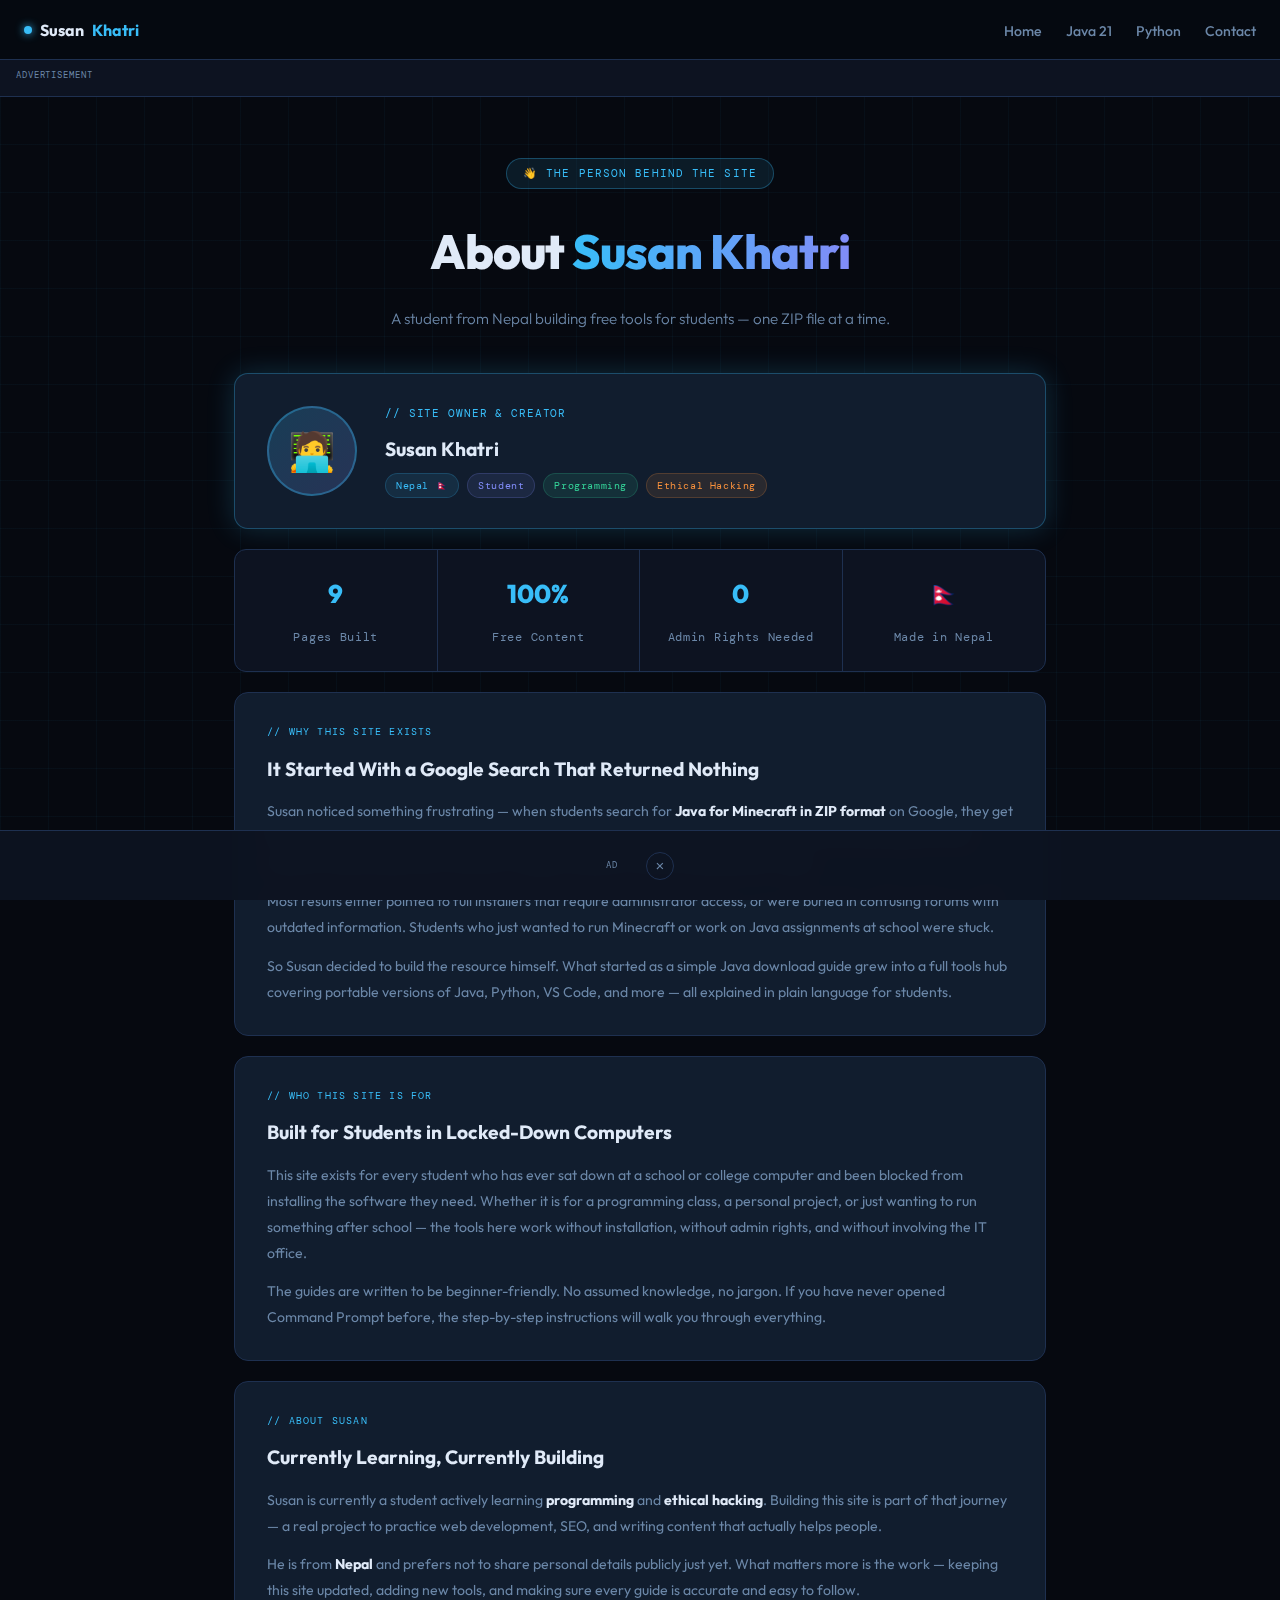
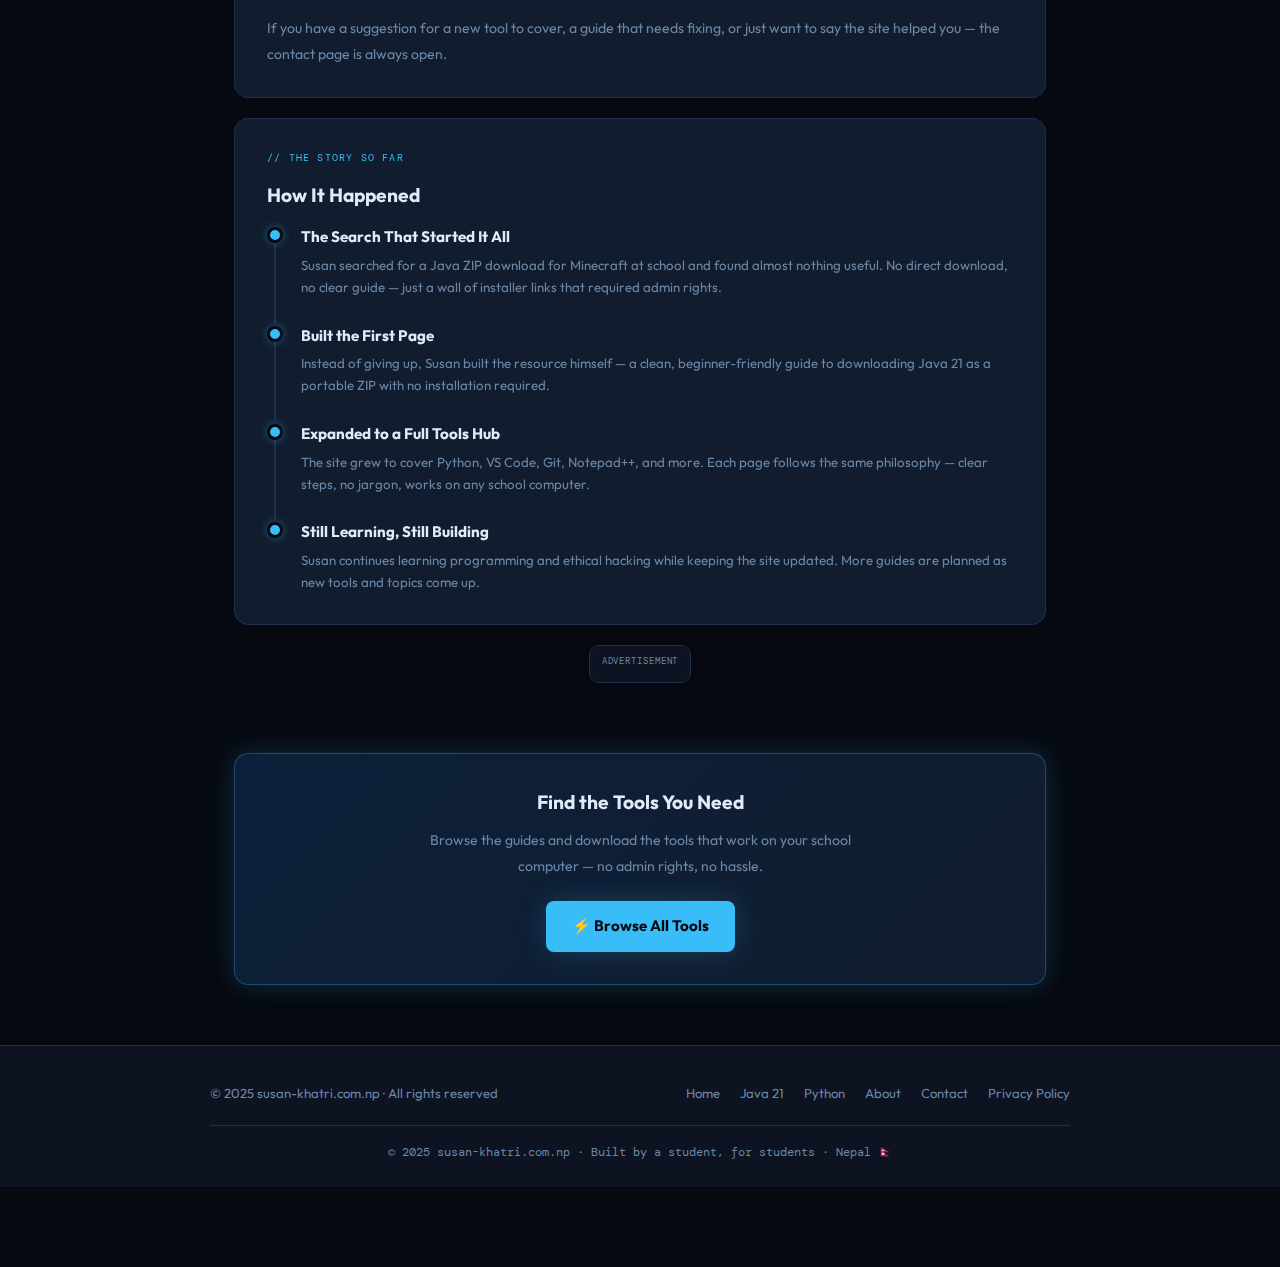
<file: about.html>
<!DOCTYPE html>
<html lang="en">
<head>
  <!-- Google tag (gtag.js) -->
<script async src="https://www.googletagmanager.com/gtag/js?id=G-TB3565090D"></script>
<script>
  window.dataLayer = window.dataLayer || [];
  function gtag(){dataLayer.push(arguments);}
  gtag('js', new Date());

  gtag('config', 'G-TB3565090D');
</script>
  <meta name="google-adsense-account" content="ca-pub-7242783764669013">
  <script async src="https://pagead2.googlesyndication.com/pagead/js/adsbygoogle.js?client=ca-pub-7242783764669013"
      crossorigin="anonymous"></script>
  <meta charset="UTF-8"/>
  <meta name="viewport" content="width=device-width, initial-scale=1.0"/>

  <title>About – Susan Khatri Tools Hub</title>
  <meta name="description" content="Learn about Susan Khatri, the creator of this site. A student from Nepal building free portable software guides for students who want to code and run Java on school computers."/>
  <meta name="keywords" content="Susan Khatri, about Susan Khatri, Nepal programmer, Java portable school, student developer Nepal, ethical hacking Nepal"/>
  <meta name="author" content="Susan Khatri"/>
  <meta name="robots" content="index, follow"/>
  <link rel="canonical" href="https://susan-khatri.com.np/about"/>

  <meta property="og:type" content="website"/>
  <meta property="og:url" content="https://susan-khatri.com.np/about"/>
  <meta property="og:title" content="About Susan Khatri – Tools Hub for Students"/>
  <meta property="og:description" content="Susan Khatri is a student from Nepal who built this site to help students download Java and coding tools as portable ZIPs for school computers."/>
  <meta property="og:image" content="https://susan-khatri.com.np/og-image.png"/>
  <meta property="og:site_name" content="Susan Khatri Tools Hub"/>

  <script type="application/ld+json">
  {
    "@context": "https://schema.org",
    "@type": "AboutPage",
    "name": "About Susan Khatri",
    "url": "https://susan-khatri.com.np/about",
    "description": "About the creator of Susan Khatri Tools Hub — a student from Nepal building free portable software resources for students.",
    "publisher": {
      "@type": "Person",
      "name": "Susan Khatri",
      "url": "https://susan-khatri.com.np",
      "nationality": "Nepali"
    }
  }
  </script>

  <link href="https://fonts.googleapis.com/css2?family=DM+Mono:wght@400;500&family=Outfit:wght@300;400;600;700;800&display=swap" rel="stylesheet"/>

  <style>
    :root {
      --bg: #060910; --surface: #0d1321; --card: #111d2e; --border: #1e3050;
      --accent: #38bdf8; --accent2: #818cf8; --green: #34d399; --orange: #fb923c;
      --text: #e0eaf8; --muted: #6b87a8;
      --mono: 'DM Mono', monospace; --sans: 'Outfit', sans-serif;
      --glow: 0 0 28px rgba(56,189,248,.2);
    }
    *, *::before, *::after { box-sizing: border-box; margin: 0; padding: 0; }
    html { scroll-behavior: smooth; }
    body { background: var(--bg); color: var(--text); font-family: var(--sans); font-size: 16px; line-height: 1.75; overflow-x: hidden; padding-bottom: 80px; }
    body::before { content: ''; position: fixed; inset: 0; background-image: linear-gradient(rgba(56,189,248,.04) 1px, transparent 1px), linear-gradient(90deg, rgba(56,189,248,.04) 1px, transparent 1px); background-size: 48px 48px; pointer-events: none; z-index: 0; }

    /* NAV */
    nav { position: sticky; top: 0; z-index: 100; background: rgba(6,9,16,.88); backdrop-filter: blur(16px); border-bottom: 1px solid var(--border); padding: 0 24px; height: 60px; display: flex; align-items: center; justify-content: space-between; }
    .nav-logo { font-weight: 700; font-size: 1rem; color: var(--text); text-decoration: none; display: flex; align-items: center; gap: 8px; }
    .nav-logo span { color: var(--accent); }
    .nav-dot { width: 8px; height: 8px; border-radius: 50%; background: var(--accent); box-shadow: 0 0 8px var(--accent); animation: pulse 2s infinite; }
    @keyframes pulse { 0%,100%{opacity:1}50%{opacity:.4} }
    .nav-links { display: flex; gap: 24px; list-style: none; }
    .nav-links a { color: var(--muted); text-decoration: none; font-size: .88rem; font-weight: 500; transition: color .2s; }
    .nav-links a:hover { color: var(--accent); }
    @media(max-width:580px){ .nav-links { display: none; } }

    /* ADS */
    .ad-banner { width: 100%; background: var(--surface); border-bottom: 1px solid var(--border); padding: 8px 16px; display: flex; flex-direction: column; align-items: center; position: relative; z-index: 10; }
    .ad-label { font-family: var(--mono); font-size: 9px; color: var(--muted); letter-spacing: .1em; text-transform: uppercase; margin-bottom: 4px; align-self: flex-start; }
    .ad-mid-wrap { position: relative; z-index: 2; max-width: 860px; margin: 0 auto 50px; padding: 0 24px; }
    .ad-mid-inner { background: var(--surface); border: 1px solid var(--border); border-radius: 10px; padding: 8px 12px; display: flex; flex-direction: column; align-items: center; }
    .ad-sticky { position: fixed; bottom: 0; left: 0; right: 0; background: rgba(13,19,33,.95); backdrop-filter: blur(10px); border-top: 1px solid var(--border); display: flex; align-items: center; justify-content: center; padding: 8px 16px; z-index: 200; gap: 14px; min-height: 70px; }
    .ad-sticky-lbl { font-family: var(--mono); font-size: 9px; color: var(--muted); letter-spacing: .1em; text-transform: uppercase; white-space: nowrap; }
    .close-sticky { background: none; border: 1px solid var(--border); color: var(--muted); width: 28px; height: 28px; border-radius: 50%; cursor: pointer; font-size: 15px; display: flex; align-items: center; justify-content: center; flex-shrink: 0; transition: border-color .2s, color .2s; }
    .close-sticky:hover { border-color: var(--accent); color: var(--accent); }

    /* PAGE HEADER */
    .page-header { position: relative; z-index: 2; padding: 60px 24px 40px; text-align: center; max-width: 680px; margin: 0 auto; }
    .badge { display: inline-block; background: rgba(56,189,248,.1); border: 1px solid rgba(56,189,248,.3); color: var(--accent); font-family: var(--mono); font-size: 11px; letter-spacing: .1em; text-transform: uppercase; padding: 5px 16px; border-radius: 20px; margin-bottom: 20px; }
    h1 { font-size: clamp(2rem, 4.5vw, 3rem); font-weight: 800; letter-spacing: -.02em; margin-bottom: 12px; }
    h1 span { background: linear-gradient(90deg, var(--accent), var(--accent2)); -webkit-background-clip: text; -webkit-text-fill-color: transparent; background-clip: text; }
    .page-sub { color: var(--muted); font-size: .95rem; font-weight: 300; }

    /* MAIN */
    .content-wrap { position: relative; z-index: 2; max-width: 860px; margin: 0 auto; padding: 0 24px 60px; display: grid; gap: 20px; }

    /* CARDS */
    .card { background: var(--card); border: 1px solid var(--border); border-radius: 14px; padding: 30px 32px; transition: border-color .2s; }
    .card:hover { border-color: rgba(56,189,248,.25); }
    .card.featured { border-color: rgba(56,189,248,.3); box-shadow: var(--glow); }
    .card-tag { font-family: var(--mono); font-size: 10px; color: var(--accent); letter-spacing: .12em; text-transform: uppercase; margin-bottom: 12px; }
    h2 { font-size: 1.2rem; font-weight: 700; margin-bottom: 12px; }
    p { font-size: .88rem; color: var(--muted); line-height: 1.85; margin-bottom: 12px; }
    p:last-child { margin-bottom: 0; }
    p strong { color: var(--text); }

    /* AVATAR CARD */
    .avatar-card { display: grid; grid-template-columns: auto 1fr; gap: 28px; align-items: center; }
    @media(max-width:560px){ .avatar-card { grid-template-columns: 1fr; text-align: center; } }
    .avatar { width: 90px; height: 90px; border-radius: 50%; background: linear-gradient(135deg, rgba(56,189,248,.2), rgba(129,140,248,.2)); border: 2px solid rgba(56,189,248,.35); display: flex; align-items: center; justify-content: center; font-size: 2.4rem; flex-shrink: 0; }
    .avatar-info h2 { margin-bottom: 6px; }
    .avatar-info .role { font-family: var(--mono); font-size: 11px; color: var(--accent); letter-spacing: .08em; text-transform: uppercase; margin-bottom: 10px; }
    .tags { display: flex; gap: 8px; flex-wrap: wrap; }
    .tag { font-family: var(--mono); font-size: 10px; padding: 3px 10px; border-radius: 20px; letter-spacing: .06em; }
    .tag.blue { background: rgba(56,189,248,.1); color: var(--accent); border: 1px solid rgba(56,189,248,.2); }
    .tag.purple { background: rgba(129,140,248,.1); color: var(--accent2); border: 1px solid rgba(129,140,248,.2); }
    .tag.green { background: rgba(52,211,153,.1); color: var(--green); border: 1px solid rgba(52,211,153,.2); }
    .tag.orange { background: rgba(251,146,60,.1); color: var(--orange); border: 1px solid rgba(251,146,60,.2); }

    /* STATS ROW */
    .stats-row { display: grid; grid-template-columns: repeat(auto-fit, minmax(150px, 1fr)); gap: 0; border: 1px solid var(--border); border-radius: 12px; overflow: hidden; background: var(--surface); }
    .stat-item { padding: 22px 16px; text-align: center; border-right: 1px solid var(--border); }
    .stat-item:last-child { border-right: none; }
    .stat-val { font-size: 1.6rem; font-weight: 800; color: var(--accent); display: block; margin-bottom: 4px; }
    .stat-lbl { font-size: .72rem; color: var(--muted); font-family: var(--mono); letter-spacing: .06em; }

    /* TIMELINE */
    .timeline { display: grid; gap: 0; }
    .timeline-item { display: grid; grid-template-columns: 16px 1fr; gap: 18px; padding-bottom: 24px; position: relative; }
    .timeline-item:last-child { padding-bottom: 0; }
    .timeline-dot { width: 16px; height: 16px; border-radius: 50%; background: var(--accent); border: 3px solid var(--bg); box-shadow: 0 0 8px rgba(56,189,248,.4); flex-shrink: 0; margin-top: 3px; position: relative; z-index: 1; }
    .timeline-item::before { content: ''; position: absolute; left: 7px; top: 16px; bottom: 0; width: 2px; background: var(--border); }
    .timeline-item:last-child::before { display: none; }
    .timeline-body h3 { font-size: .95rem; font-weight: 700; margin-bottom: 4px; }
    .timeline-body p { font-size: .83rem; color: var(--muted); line-height: 1.65; margin: 0; }

    /* CTA */
    .cta-card { background: linear-gradient(135deg, #0d1f3a, #111d2e); border: 1px solid rgba(56,189,248,.3); border-radius: 14px; padding: 32px; text-align: center; box-shadow: var(--glow); }
    .cta-card h2 { margin-bottom: 8px; }
    .cta-card p { max-width: 480px; margin: 0 auto 22px; }
    .btn-primary { display: inline-flex; align-items: center; gap: 8px; background: var(--accent); color: #060910; font-weight: 700; font-size: .95rem; padding: 12px 26px; border-radius: 8px; text-decoration: none; transition: box-shadow .2s, transform .15s; box-shadow: var(--glow); }
    .btn-primary:hover { transform: translateY(-2px); box-shadow: 0 0 40px rgba(56,189,248,.4); }

    /* FOOTER */
    footer { position: relative; z-index: 2; border-top: 1px solid var(--border); background: var(--surface); padding: 36px 24px 24px; }
    .footer-inner { max-width: 860px; margin: 0 auto; display: flex; justify-content: space-between; align-items: center; flex-wrap: wrap; gap: 16px; }
    .footer-brand { font-size: .82rem; color: var(--muted); }
    .footer-links { display: flex; gap: 20px; flex-wrap: wrap; }
    .footer-links a { color: var(--muted); text-decoration: none; font-size: .82rem; transition: color .2s; }
    .footer-links a:hover { color: var(--accent); }
    .footer-bottom { max-width: 860px; margin: 20px auto 0; padding-top: 16px; border-top: 1px solid var(--border); font-size: .75rem; color: var(--muted); font-family: var(--mono); text-align: center; }
  </style>
</head>
<body>

  <nav>
    <a href="index.html" class="nav-logo"><div class="nav-dot"></div>Susan<span>Khatri</span></a>
    <ul class="nav-links">
      <li><a href="index.html">Home</a></li>
      <li><a href="java21-download.html">Java 21</a></li>
      <li><a href="python.html">Python</a></li>
      <li><a href="contact.html">Contact</a></li>
    </ul>
  </nav>

  <!-- ═══ TOP BANNER AD — slot 5818280990 ═══ -->
  <div class="ad-banner">
    <span class="ad-label">Advertisement</span>
    <ins class="adsbygoogle"
         style="display:block"
         data-ad-client="ca-pub-7242783764669013"
         data-ad-slot="5818280990"
         data-ad-format="auto"
         data-full-width-responsive="true"></ins>
    <script>(adsbygoogle = window.adsbygoogle || []).push({});</script>
  </div>

  <div class="page-header">
    <div class="badge">👋 The Person Behind The Site</div>
    <h1>About <span>Susan Khatri</span></h1>
    <p class="page-sub">A student from Nepal building free tools for students — one ZIP file at a time.</p>
  </div>

  <div class="content-wrap">

    <!-- WHO -->
    <div class="card featured">
      <div class="avatar-card">
        <div class="avatar">🧑‍💻</div>
        <div class="avatar-info">
          <div class="role">// Site Owner & Creator</div>
          <h2>Susan Khatri</h2>
          <div class="tags">
            <span class="tag blue">Nepal 🇳🇵</span>
            <span class="tag purple">Student</span>
            <span class="tag green">Programming</span>
            <span class="tag orange">Ethical Hacking</span>
          </div>
        </div>
      </div>
    </div>

    <!-- STATS -->
    <div class="stats-row">
      <div class="stat-item"><span class="stat-val">9</span><span class="stat-lbl">Pages Built</span></div>
      <div class="stat-item"><span class="stat-val">100%</span><span class="stat-lbl">Free Content</span></div>
      <div class="stat-item"><span class="stat-val">0</span><span class="stat-lbl">Admin Rights Needed</span></div>
      <div class="stat-item"><span class="stat-val">🇳🇵</span><span class="stat-lbl">Made in Nepal</span></div>
    </div>

    <!-- WHY THIS SITE EXISTS -->
    <div class="card">
      <div class="card-tag">// Why This Site Exists</div>
      <h2>It Started With a Google Search That Returned Nothing</h2>
      <p>Susan noticed something frustrating — when students search for <strong>Java for Minecraft in ZIP format</strong> on Google, they get almost no useful results. There was no clear, direct guide explaining how to download Java as a portable ZIP that students could actually use on school or college computers without needing admin rights.</p>
      <p>Most results either pointed to full installers that require administrator access, or were buried in confusing forums with outdated information. Students who just wanted to run Minecraft or work on Java assignments at school were stuck.</p>
      <p>So Susan decided to build the resource himself. What started as a simple Java download guide grew into a full tools hub covering portable versions of Java, Python, VS Code, and more — all explained in plain language for students.</p>
    </div>

    <!-- WHO IT'S FOR -->
    <div class="card">
      <div class="card-tag">// Who This Site Is For</div>
      <h2>Built for Students in Locked-Down Computers</h2>
      <p>This site exists for every student who has ever sat down at a school or college computer and been blocked from installing the software they need. Whether it is for a programming class, a personal project, or just wanting to run something after school — the tools here work without installation, without admin rights, and without involving the IT office.</p>
      <p>The guides are written to be beginner-friendly. No assumed knowledge, no jargon. If you have never opened Command Prompt before, the step-by-step instructions will walk you through everything.</p>
    </div>

    <!-- ABOUT SUSAN -->
    <div class="card">
      <div class="card-tag">// About Susan</div>
      <h2>Currently Learning, Currently Building</h2>
      <p>Susan is currently a student actively learning <strong>programming</strong> and <strong>ethical hacking</strong>. Building this site is part of that journey — a real project to practice web development, SEO, and writing content that actually helps people.</p>
      <p>He is from <strong>Nepal</strong> and prefers not to share personal details publicly just yet. What matters more is the work — keeping this site updated, adding new tools, and making sure every guide is accurate and easy to follow.</p>
      <p>If you have a suggestion for a new tool to cover, a guide that needs fixing, or just want to say the site helped you — the contact page is always open.</p>
    </div>

    <!-- TIMELINE -->
    <div class="card">
      <div class="card-tag">// The Story So Far</div>
      <h2>How It Happened</h2>
      <div class="timeline">
        <div class="timeline-item">
          <div class="timeline-dot"></div>
          <div class="timeline-body">
            <h3>The Search That Started It All</h3>
            <p>Susan searched for a Java ZIP download for Minecraft at school and found almost nothing useful. No direct download, no clear guide — just a wall of installer links that required admin rights.</p>
          </div>
        </div>
        <div class="timeline-item">
          <div class="timeline-dot"></div>
          <div class="timeline-body">
            <h3>Built the First Page</h3>
            <p>Instead of giving up, Susan built the resource himself — a clean, beginner-friendly guide to downloading Java 21 as a portable ZIP with no installation required.</p>
          </div>
        </div>
        <div class="timeline-item">
          <div class="timeline-dot"></div>
          <div class="timeline-body">
            <h3>Expanded to a Full Tools Hub</h3>
            <p>The site grew to cover Python, VS Code, Git, Notepad++, and more. Each page follows the same philosophy — clear steps, no jargon, works on any school computer.</p>
          </div>
        </div>
        <div class="timeline-item">
          <div class="timeline-dot"></div>
          <div class="timeline-body">
            <h3>Still Learning, Still Building</h3>
            <p>Susan continues learning programming and ethical hacking while keeping the site updated. More guides are planned as new tools and topics come up.</p>
          </div>
        </div>
      </div>
    </div>

    <!-- MID AD -->
    <div class="ad-mid-wrap" style="padding:0;max-width:100%;">
      <div class="ad-mid-inner">
        <span class="ad-label">Advertisement</span>
        <ins class="adsbygoogle"
             style="display:block"
             data-ad-client="ca-pub-7242783764669013"
             data-ad-slot="2655884855"
             data-ad-format="auto"
             data-full-width-responsive="true"></ins>
        <script>(adsbygoogle = window.adsbygoogle || []).push({});</script>
      </div>
    </div>

    <!-- CTA -->
    <div class="cta-card">
      <h2>Find the Tools You Need</h2>
      <p>Browse the guides and download the tools that work on your school computer — no admin rights, no hassle.</p>
      <a href="index.html" class="btn-primary">⚡ Browse All Tools</a>
    </div>

  </div>

  <footer>
    <div class="footer-inner">
      <div class="footer-brand">© 2025 susan-khatri.com.np · All rights reserved</div>
      <div class="footer-links">
        <a href="index.html">Home</a>
        <a href="java21-download.html">Java 21</a>
        <a href="python.html">Python</a>
        <a href="about.html">About</a>
        <a href="contact.html">Contact</a>
        <a href="privacy.html">Privacy Policy</a>
      </div>
    </div>
    <div class="footer-bottom">© 2025 susan-khatri.com.np · Built by a student, for students · Nepal 🇳🇵</div>
  </footer>

  <!-- ═══ STICKY FOOTER AD — slot 3218991634 ═══ -->
  <div class="ad-sticky" id="sticky-ad">
    <span class="ad-sticky-lbl">Ad</span>
    <ins class="adsbygoogle"
         style="display:block"
         data-ad-client="ca-pub-7242783764669013"
         data-ad-slot="3218991634"
         data-ad-format="auto"
         data-full-width-responsive="true"></ins>
    <script>(adsbygoogle = window.adsbygoogle || []).push({});</script>
    <button class="close-sticky" onclick="document.getElementById('sticky-ad').style.display='none'">×</button>
  </div>

</body>
</html>
</file>
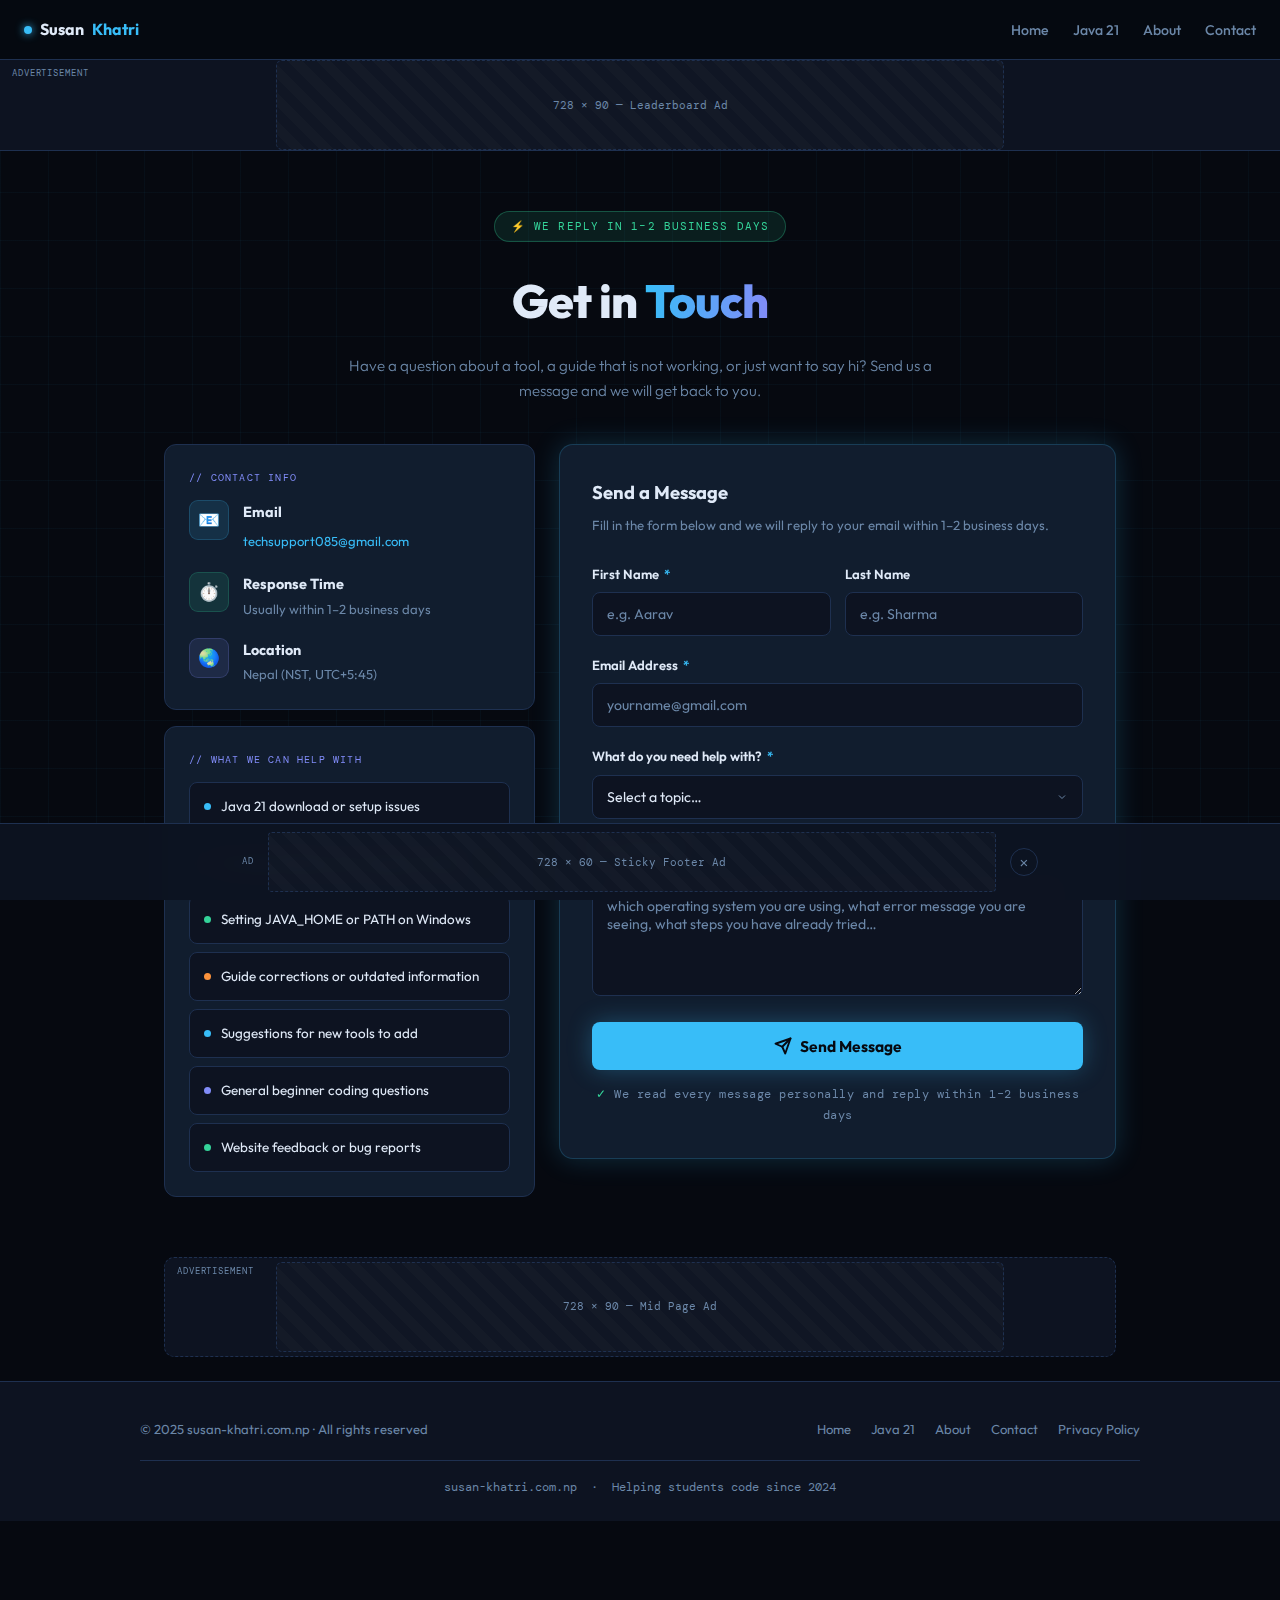
<file: contact.html>
<!DOCTYPE html>
<html lang="en">
<head>
  <meta charset="UTF-8"/>
  <meta name="viewport" content="width=device-width, initial-scale=1.0"/>

  <!-- SEO -->
  <title>Contact – Susan Khatri Tools Hub</title>
  <meta name="description" content="Get in touch with Susan Khatri Tools Hub. We help students with Java, Python, and portable software questions. Response time: 1–2 business days."/>
  <meta name="robots" content="index, follow"/>
  <link rel="canonical" href="https://susan-khatri.com.np/contact"/>

  <!-- Open Graph -->
  <meta property="og:type" content="website"/>
  <meta property="og:url" content="https://susan-khatri.com.np/contact"/>
  <meta property="og:title" content="Contact – Susan Khatri Tools Hub"/>
  <meta property="og:description" content="Have a question about portable Java, Python, or coding tools for school? Reach out — we respond in 1–2 business days."/>
  <meta property="og:site_name" content="Susan Khatri Tools Hub"/>

  <!-- Schema -->
  <script type="application/ld+json">
  {
    "@context": "https://schema.org",
    "@type": "ContactPage",
    "name": "Contact Susan Khatri Tools Hub",
    "url": "https://susan-khatri.com.np/contact",
    "description": "Contact page for Susan Khatri Tools Hub. Get help with portable Java, Python, and coding tools for school computers.",
    "publisher": {
      "@type": "Person",
      "name": "Susan Khatri",
      "url": "https://susan-khatri.com.np",
      "email": "techsupport085@gmail.com"
    }
  }
  </script>

  <link href="https://fonts.googleapis.com/css2?family=DM+Mono:wght@400;500&family=Outfit:wght@300;400;600;700;800&display=swap" rel="stylesheet"/>

  <style>
    :root {
      --bg: #060910;
      --surface: #0d1321;
      --card: #111d2e;
      --border: #1e3050;
      --accent: #38bdf8;
      --accent2: #818cf8;
      --green: #34d399;
      --orange: #fb923c;
      --text: #e0eaf8;
      --muted: #6b87a8;
      --mono: 'DM Mono', monospace;
      --sans: 'Outfit', sans-serif;
      --glow: 0 0 28px rgba(56,189,248,.2);
    }

    *, *::before, *::after { box-sizing: border-box; margin: 0; padding: 0; }
    html { scroll-behavior: smooth; }

    body {
      background: var(--bg);
      color: var(--text);
      font-family: var(--sans);
      font-size: 16px;
      line-height: 1.7;
      overflow-x: hidden;
      padding-bottom: 80px;
    }

    body::before {
      content: '';
      position: fixed; inset: 0;
      background-image:
        linear-gradient(rgba(56,189,248,.04) 1px, transparent 1px),
        linear-gradient(90deg, rgba(56,189,248,.04) 1px, transparent 1px);
      background-size: 48px 48px;
      pointer-events: none; z-index: 0;
    }

    /* NAV */
    nav {
      position: sticky; top: 0; z-index: 100;
      background: rgba(6,9,16,.88);
      backdrop-filter: blur(16px);
      border-bottom: 1px solid var(--border);
      padding: 0 24px; height: 60px;
      display: flex; align-items: center; justify-content: space-between;
    }
    .nav-logo {
      font-weight: 700; font-size: 1rem;
      color: var(--text); text-decoration: none;
      display: flex; align-items: center; gap: 8px;
    }
    .nav-logo span { color: var(--accent); }
    .nav-dot {
      width: 8px; height: 8px; border-radius: 50%;
      background: var(--accent); box-shadow: 0 0 8px var(--accent);
      animation: pulse 2s infinite;
    }
    @keyframes pulse { 0%,100%{opacity:1}50%{opacity:.4} }
    .nav-links { display: flex; gap: 24px; list-style: none; }
    .nav-links a { color: var(--muted); text-decoration: none; font-size: .88rem; font-weight: 500; transition: color .2s; }
    .nav-links a:hover { color: var(--accent); }
    @media(max-width:580px){ .nav-links { display: none; } }

    /* AD BANNER */
    .ad-banner {
      width: 100%; min-height: 90px;
      background: var(--surface); border-bottom: 1px solid var(--border);
      display: flex; align-items: center; justify-content: center;
      position: relative; z-index: 10;
    }
    .ad-label {
      font-family: var(--mono); font-size: 9px; color: var(--muted);
      position: absolute; top: 6px; left: 12px;
      letter-spacing: .1em; text-transform: uppercase;
    }
    .ad-slot {
      width: 728px; max-width: 95%; height: 90px;
      background: repeating-linear-gradient(45deg,rgba(255,255,255,.015),rgba(255,255,255,.015) 10px,rgba(255,255,255,.03) 10px,rgba(255,255,255,.03) 20px);
      border: 1px dashed var(--border); border-radius: 6px;
      display: flex; align-items: center; justify-content: center;
      font-family: var(--mono); font-size: 11px; color: var(--muted);
    }

    /* PAGE HEADER */
    .page-header {
      position: relative; z-index: 2;
      padding: 60px 24px 40px; text-align: center;
      max-width: 640px; margin: 0 auto;
    }
    .badge {
      display: inline-block;
      background: rgba(52,211,153,.1);
      border: 1px solid rgba(52,211,153,.3);
      color: var(--green);
      font-family: var(--mono); font-size: 11px;
      letter-spacing: .1em; text-transform: uppercase;
      padding: 5px 16px; border-radius: 20px; margin-bottom: 20px;
    }
    h1 {
      font-size: clamp(1.9rem, 4vw, 2.9rem);
      font-weight: 800; letter-spacing: -.02em; margin-bottom: 12px;
    }
    h1 span {
      background: linear-gradient(90deg, var(--accent), var(--accent2));
      -webkit-background-clip: text; -webkit-text-fill-color: transparent;
      background-clip: text;
    }
    .page-sub { color: var(--muted); font-size: .94rem; font-weight: 300; }

    /* MAIN LAYOUT */
    .main-wrap {
      position: relative; z-index: 2;
      max-width: 1000px; margin: 0 auto;
      padding: 0 24px 60px;
      display: grid;
      grid-template-columns: 1fr 1.5fr;
      gap: 24px;
      align-items: start;
    }
    @media(max-width:720px){ .main-wrap { grid-template-columns: 1fr; } }

    /* LEFT PANEL */
    .left-panel { display: grid; gap: 16px; }

    .info-card {
      background: var(--card);
      border: 1px solid var(--border);
      border-radius: 12px;
      padding: 24px;
      transition: border-color .2s;
    }
    .info-card:hover { border-color: rgba(56,189,248,.25); }

    .info-card-label {
      font-family: var(--mono); font-size: 10px;
      color: var(--accent2); letter-spacing: .12em;
      text-transform: uppercase; margin-bottom: 14px;
    }

    .contact-item {
      display: flex; align-items: flex-start;
      gap: 14px; margin-bottom: 18px;
    }
    .contact-item:last-child { margin-bottom: 0; }
    .contact-icon {
      width: 40px; height: 40px; border-radius: 9px;
      display: flex; align-items: center; justify-content: center;
      font-size: 1.1rem; flex-shrink: 0;
    }
    .contact-icon.blue { background: rgba(56,189,248,.12); border: 1px solid rgba(56,189,248,.2); }
    .contact-icon.green { background: rgba(52,211,153,.12); border: 1px solid rgba(52,211,153,.2); }
    .contact-icon.purple { background: rgba(129,140,248,.12); border: 1px solid rgba(129,140,248,.2); }
    .contact-item-body h3 { font-size: .9rem; font-weight: 700; margin-bottom: 3px; }
    .contact-item-body p { font-size: .82rem; color: var(--muted); line-height: 1.5; }
    .contact-item-body a { color: var(--accent); text-decoration: none; font-size: .82rem; }
    .contact-item-body a:hover { text-decoration: underline; }

    /* SUPPORT TOPICS */
    .topic-list { display: grid; gap: 8px; }
    .topic {
      display: flex; align-items: center; gap: 10px;
      background: var(--surface);
      border: 1px solid var(--border);
      border-radius: 8px; padding: 12px 14px;
      font-size: .84rem; color: var(--text);
      transition: border-color .2s;
    }
    .topic:hover { border-color: rgba(56,189,248,.3); }
    .topic-dot {
      width: 7px; height: 7px; border-radius: 50%;
      flex-shrink: 0;
    }
    .topic-dot.blue { background: var(--accent); }
    .topic-dot.purple { background: var(--accent2); }
    .topic-dot.green { background: var(--green); }
    .topic-dot.orange { background: var(--orange); }

    /* RIGHT — FORM */
    .form-card {
      background: var(--card);
      border: 1px solid var(--border);
      border-radius: 14px;
      padding: 32px;
      box-shadow: var(--glow);
      border-color: rgba(56,189,248,.2);
    }
    .form-card h2 {
      font-size: 1.15rem; font-weight: 700; margin-bottom: 6px;
    }
    .form-card .form-sub {
      font-size: .83rem; color: var(--muted); margin-bottom: 26px;
    }

    .form-group { margin-bottom: 18px; }
    label {
      display: block; font-size: .82rem; font-weight: 600;
      color: var(--text); margin-bottom: 7px;
    }
    label span { color: var(--accent); margin-left: 2px; }

    input, select, textarea {
      width: 100%;
      background: var(--surface);
      border: 1px solid var(--border);
      border-radius: 8px;
      color: var(--text);
      font-family: var(--sans);
      font-size: .88rem;
      padding: 12px 14px;
      outline: none;
      transition: border-color .2s, box-shadow .2s;
      appearance: none;
    }
    input:focus, select:focus, textarea:focus {
      border-color: var(--accent);
      box-shadow: 0 0 0 3px rgba(56,189,248,.1);
    }
    input::placeholder, textarea::placeholder { color: var(--muted); }
    textarea { resize: vertical; min-height: 130px; }
    select { cursor: pointer; background-image: url("data:image/svg+xml,%3Csvg xmlns='http://www.w3.org/2000/svg' width='12' height='12' viewBox='0 0 24 24' fill='none' stroke='%236b87a8' stroke-width='2'%3E%3Cpolyline points='6 9 12 15 18 9'/%3E%3C/svg%3E"); background-repeat: no-repeat; background-position: right 14px center; padding-right: 36px; }

    .form-row { display: grid; grid-template-columns: 1fr 1fr; gap: 14px; }
    @media(max-width:480px){ .form-row { grid-template-columns: 1fr; } }

    .btn-submit {
      width: 100%; padding: 14px;
      background: var(--accent);
      color: #060910;
      font-family: var(--sans);
      font-size: .97rem; font-weight: 700;
      border: none; border-radius: 8px;
      cursor: pointer;
      transition: box-shadow .2s, transform .15s;
      box-shadow: 0 0 24px rgba(56,189,248,.3);
      margin-top: 6px;
      display: flex; align-items: center; justify-content: center; gap: 8px;
    }
    .btn-submit:hover {
      transform: translateY(-2px);
      box-shadow: 0 0 36px rgba(56,189,248,.45);
    }
    .btn-submit:active { transform: translateY(0); }

    .form-note {
      text-align: center; margin-top: 14px;
      font-size: .78rem; color: var(--muted);
      font-family: var(--mono); letter-spacing: .04em;
    }
    .form-note span { color: var(--green); }

    /* SUCCESS MESSAGE */
    .success-msg {
      display: none;
      background: rgba(52,211,153,.1);
      border: 1px solid rgba(52,211,153,.3);
      border-radius: 10px; padding: 20px 22px;
      text-align: center; margin-top: 16px;
    }
    .success-msg.show { display: block; }
    .success-msg h3 { font-size: 1rem; color: var(--green); margin-bottom: 6px; }
    .success-msg p { font-size: .83rem; color: var(--muted); }

    /* MID AD */
    .ad-mid-wrap {
      position: relative; z-index: 2;
      max-width: 1000px; margin: 0 auto 24px;
      padding: 0 24px;
    }
    .ad-mid-inner {
      min-height: 100px; background: var(--surface);
      border: 1px dashed var(--border); border-radius: 10px;
      display: flex; align-items: center; justify-content: center;
      position: relative;
    }
    .ad-mid-slot {
      width: 728px; max-width: 95%; height: 90px;
      background: repeating-linear-gradient(45deg,rgba(255,255,255,.015),rgba(255,255,255,.015) 10px,rgba(255,255,255,.03) 10px,rgba(255,255,255,.03) 20px);
      border: 1px dashed var(--border); border-radius: 6px;
      display: flex; align-items: center; justify-content: center;
      font-family: var(--mono); font-size: 11px; color: var(--muted);
    }

    /* FOOTER */
    footer {
      position: relative; z-index: 2;
      border-top: 1px solid var(--border);
      background: var(--surface);
      padding: 36px 24px 24px;
    }
    .footer-inner {
      max-width: 1000px; margin: 0 auto;
      display: flex; justify-content: space-between;
      align-items: center; flex-wrap: wrap; gap: 16px;
    }
    .footer-brand { font-size: .82rem; color: var(--muted); }
    .footer-links { display: flex; gap: 20px; flex-wrap: wrap; }
    .footer-links a { color: var(--muted); text-decoration: none; font-size: .82rem; transition: color .2s; }
    .footer-links a:hover { color: var(--accent); }
    .footer-bottom {
      max-width: 1000px; margin: 20px auto 0;
      padding-top: 16px; border-top: 1px solid var(--border);
      font-size: .75rem; color: var(--muted);
      font-family: var(--mono); text-align: center;
    }

    /* STICKY AD */
    .ad-sticky {
      position: fixed; bottom: 0; left: 0; right: 0;
      background: rgba(13,19,33,.95); backdrop-filter: blur(10px);
      border-top: 1px solid var(--border);
      display: flex; align-items: center; justify-content: center;
      padding: 8px 16px; z-index: 200; gap: 14px;
    }
    .ad-sticky-lbl { font-family: var(--mono); font-size: 9px; color: var(--muted); letter-spacing: .1em; text-transform: uppercase; white-space: nowrap; }
    .ad-sticky-slot {
      width: 728px; max-width: 80%; height: 60px;
      background: repeating-linear-gradient(45deg,rgba(255,255,255,.015),rgba(255,255,255,.015) 10px,rgba(255,255,255,.03) 10px,rgba(255,255,255,.03) 20px);
      border: 1px dashed var(--border); border-radius: 4px;
      display: flex; align-items: center; justify-content: center;
      font-family: var(--mono); font-size: 11px; color: var(--muted);
    }
    .close-sticky {
      background: none; border: 1px solid var(--border); color: var(--muted);
      width: 28px; height: 28px; border-radius: 50%; cursor: pointer;
      font-size: 15px; display: flex; align-items: center; justify-content: center;
      flex-shrink: 0; transition: border-color .2s, color .2s;
    }
    .close-sticky:hover { border-color: var(--accent); color: var(--accent); }
  </style>
</head>
<body>

  <nav>
    <a href="https://susan-khatri.com.np/" class="nav-logo">
      <div class="nav-dot"></div>Susan<span>Khatri</span>
    </a>
    <ul class="nav-links">
      <li><a href="https://susan-khatri.com.np/">Home</a></li>
      <li><a href="https://susan-khatri.com.np/java21">Java 21</a></li>
      <li><a href="https://susan-khatri.com.np/about">About</a></li>
      <li><a href="https://susan-khatri.com.np/contact">Contact</a></li>
    </ul>
  </nav>

  <!-- TOP AD -->
  <div class="ad-banner">
    <span class="ad-label">Advertisement</span>
    <div class="ad-slot" id="ad-top"><!-- PASTE AD CODE HERE --> 728 × 90 — Leaderboard Ad</div>
  </div>

  <div class="page-header">
    <div class="badge">⚡ We Reply in 1–2 Business Days</div>
    <h1>Get in <span>Touch</span></h1>
    <p class="page-sub">Have a question about a tool, a guide that is not working, or just want to say hi? Send us a message and we will get back to you.</p>
  </div>

  <div class="main-wrap">

    <!-- LEFT: INFO -->
    <div class="left-panel">

      <!-- Contact Details -->
      <div class="info-card">
        <div class="info-card-label">// Contact Info</div>
        <div class="contact-item">
          <div class="contact-icon blue">📧</div>
          <div class="contact-item-body">
            <h3>Email</h3>
            <a href="mailto:techsupport085@gmail.com">techsupport085@gmail.com</a>
          </div>
        </div>
        <div class="contact-item">
          <div class="contact-icon green">⏱️</div>
          <div class="contact-item-body">
            <h3>Response Time</h3>
            <p>Usually within 1–2 business days</p>
          </div>
        </div>
        <div class="contact-item">
          <div class="contact-icon purple">🌏</div>
          <div class="contact-item-body">
            <h3>Location</h3>
            <p>Nepal (NST, UTC+5:45)</p>
          </div>
        </div>
      </div>

      <!-- Support Topics -->
      <div class="info-card">
        <div class="info-card-label">// What We Can Help With</div>
        <div class="topic-list">
          <div class="topic"><div class="topic-dot blue"></div> Java 21 download or setup issues</div>
          <div class="topic"><div class="topic-dot purple"></div> Portable software not running correctly</div>
          <div class="topic"><div class="topic-dot green"></div> Setting JAVA_HOME or PATH on Windows</div>
          <div class="topic"><div class="topic-dot orange"></div> Guide corrections or outdated information</div>
          <div class="topic"><div class="topic-dot blue"></div> Suggestions for new tools to add</div>
          <div class="topic"><div class="topic-dot purple"></div> General beginner coding questions</div>
          <div class="topic"><div class="topic-dot green"></div> Website feedback or bug reports</div>
        </div>
      </div>

    </div>

    <!-- RIGHT: FORM -->
    <div class="form-card">
      <h2>Send a Message</h2>
      <p class="form-sub">Fill in the form below and we will reply to your email within 1–2 business days.</p>

      <div class="form-row">
        <div class="form-group">
          <label>First Name <span>*</span></label>
          <input type="text" id="fname" placeholder="e.g. Aarav" autocomplete="given-name"/>
        </div>
        <div class="form-group">
          <label>Last Name</label>
          <input type="text" id="lname" placeholder="e.g. Sharma" autocomplete="family-name"/>
        </div>
      </div>

      <div class="form-group">
        <label>Email Address <span>*</span></label>
        <input type="email" id="email" placeholder="yourname@gmail.com" autocomplete="email"/>
      </div>

      <div class="form-group">
        <label>What do you need help with? <span>*</span></label>
        <select id="topic">
          <option value="" disabled selected>Select a topic…</option>
          <option value="java">Java 21 download or setup</option>
          <option value="path">Setting JAVA_HOME or PATH</option>
          <option value="portable">Portable software issue</option>
          <option value="guide">Guide correction or feedback</option>
          <option value="suggestion">Tool suggestion</option>
          <option value="coding">General coding question</option>
          <option value="other">Something else</option>
        </select>
      </div>

      <div class="form-group">
        <label>Your Message <span>*</span></label>
        <textarea id="message" placeholder="Describe your issue or question in as much detail as you can. For example: which operating system you are using, what error message you are seeing, what steps you have already tried…"></textarea>
      </div>

      <button class="btn-submit" onclick="handleSubmit()">
        <svg width="18" height="18" viewBox="0 0 24 24" fill="none" stroke="currentColor" stroke-width="2.5" stroke-linecap="round" stroke-linejoin="round"><line x1="22" y1="2" x2="11" y2="13"/><polygon points="22 2 15 22 11 13 2 9 22 2"/></svg>
        Send Message
      </button>

      <p class="form-note"><span>✓</span> We read every message personally and reply within 1–2 business days</p>

      <div class="success-msg" id="success-msg">
        <h3>✅ Message Sent!</h3>
        <p>Thanks for reaching out. We will reply to <strong id="reply-email"></strong> within 1–2 business days.</p>
      </div>
    </div>

  </div>

  <!-- MID AD -->
  <div class="ad-mid-wrap">
    <div class="ad-mid-inner">
      <span class="ad-label">Advertisement</span>
      <div class="ad-mid-slot" id="ad-mid"><!-- PASTE AD CODE HERE --> 728 × 90 — Mid Page Ad</div>
    </div>
  </div>

  <footer>
    <div class="footer-inner">
      <div class="footer-brand">© 2025 susan-khatri.com.np · All rights reserved</div>
      <div class="footer-links">
        <a href="https://susan-khatri.com.np/">Home</a>
        <a href="https://susan-khatri.com.np/java21">Java 21</a>
        <a href="https://susan-khatri.com.np/about">About</a>
        <a href="https://susan-khatri.com.np/contact">Contact</a>
        <a href="https://susan-khatri.com.np/privacy">Privacy Policy</a>
      </div>
    </div>
    <div class="footer-bottom">
      susan-khatri.com.np &nbsp;·&nbsp; Helping students code since 2024
    </div>
  </footer>

  <!-- STICKY BOTTOM AD -->
  <div class="ad-sticky" id="sticky-ad">
    <span class="ad-sticky-lbl">Ad</span>
    <div class="ad-sticky-slot" id="ad-bottom"><!-- PASTE AD CODE HERE --> 728 × 60 — Sticky Footer Ad</div>
    <button class="close-sticky" onclick="document.getElementById('sticky-ad').style.display='none'" title="Close">×</button>
  </div>

  <script>
    function handleSubmit() {
      const fname = document.getElementById('fname').value.trim();
      const email = document.getElementById('email').value.trim();
      const topic = document.getElementById('topic').value;
      const message = document.getElementById('message').value.trim();

      if (!fname) { alert('Please enter your first name.'); return; }
      if (!email || !email.includes('@')) { alert('Please enter a valid email address.'); return; }
      if (!topic) { alert('Please select a topic.'); return; }
      if (!message) { alert('Please write your message.'); return; }

      // Build mailto link and open it
      const subject = encodeURIComponent('Contact Form: ' + document.getElementById('topic').options[document.getElementById('topic').selectedIndex].text);
      const body = encodeURIComponent(
        'Name: ' + fname + ' ' + document.getElementById('lname').value.trim() + '\n' +
        'Email: ' + email + '\n' +
        'Topic: ' + document.getElementById('topic').options[document.getElementById('topic').selectedIndex].text + '\n\n' +
        'Message:\n' + message
      );
      window.location.href = 'mailto:techsupport085@gmail.com?subject=' + subject + '&body=' + body;

      // Show success message
      document.getElementById('reply-email').textContent = email;
      document.getElementById('success-msg').classList.add('show');
      document.querySelector('.btn-submit').textContent = '✓ Message Sent';
      document.querySelector('.btn-submit').style.background = 'var(--green)';
      document.querySelector('.btn-submit').disabled = true;
    }
  </script>

</body>
</html>
</file>
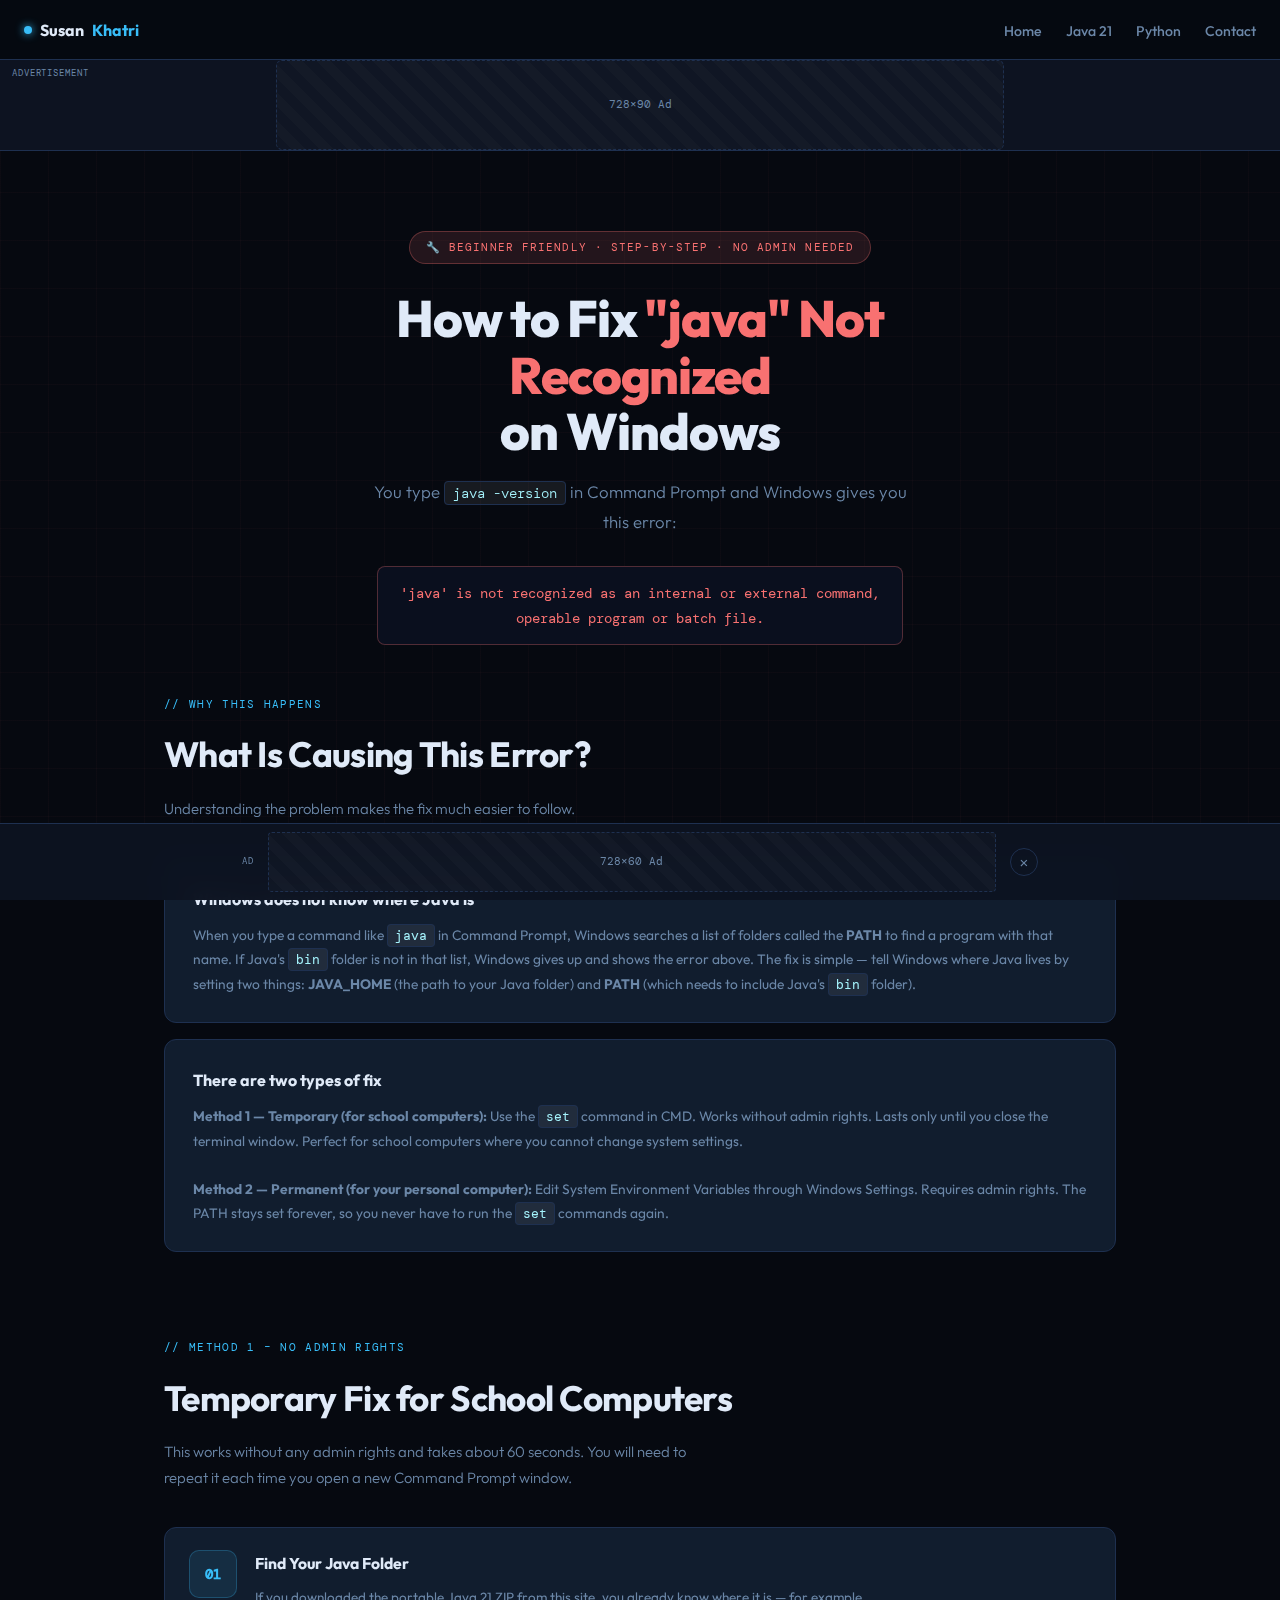
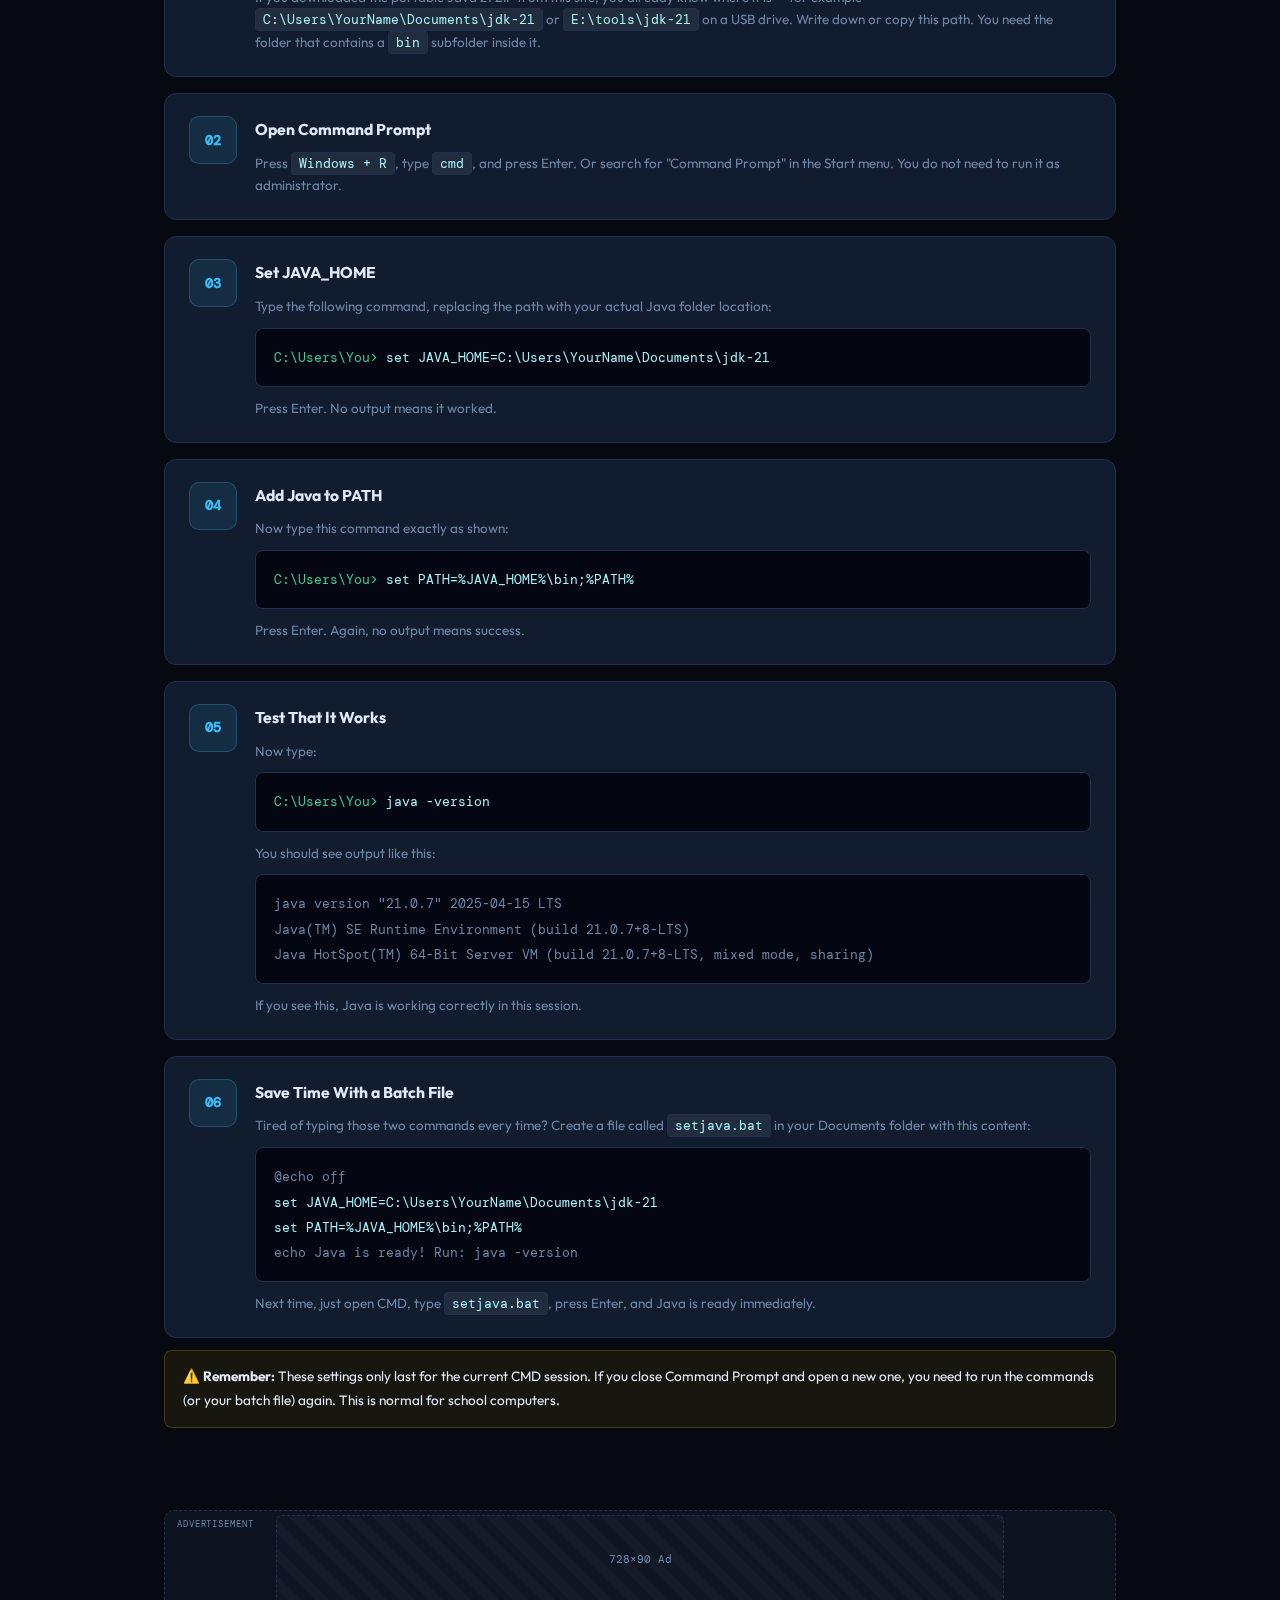
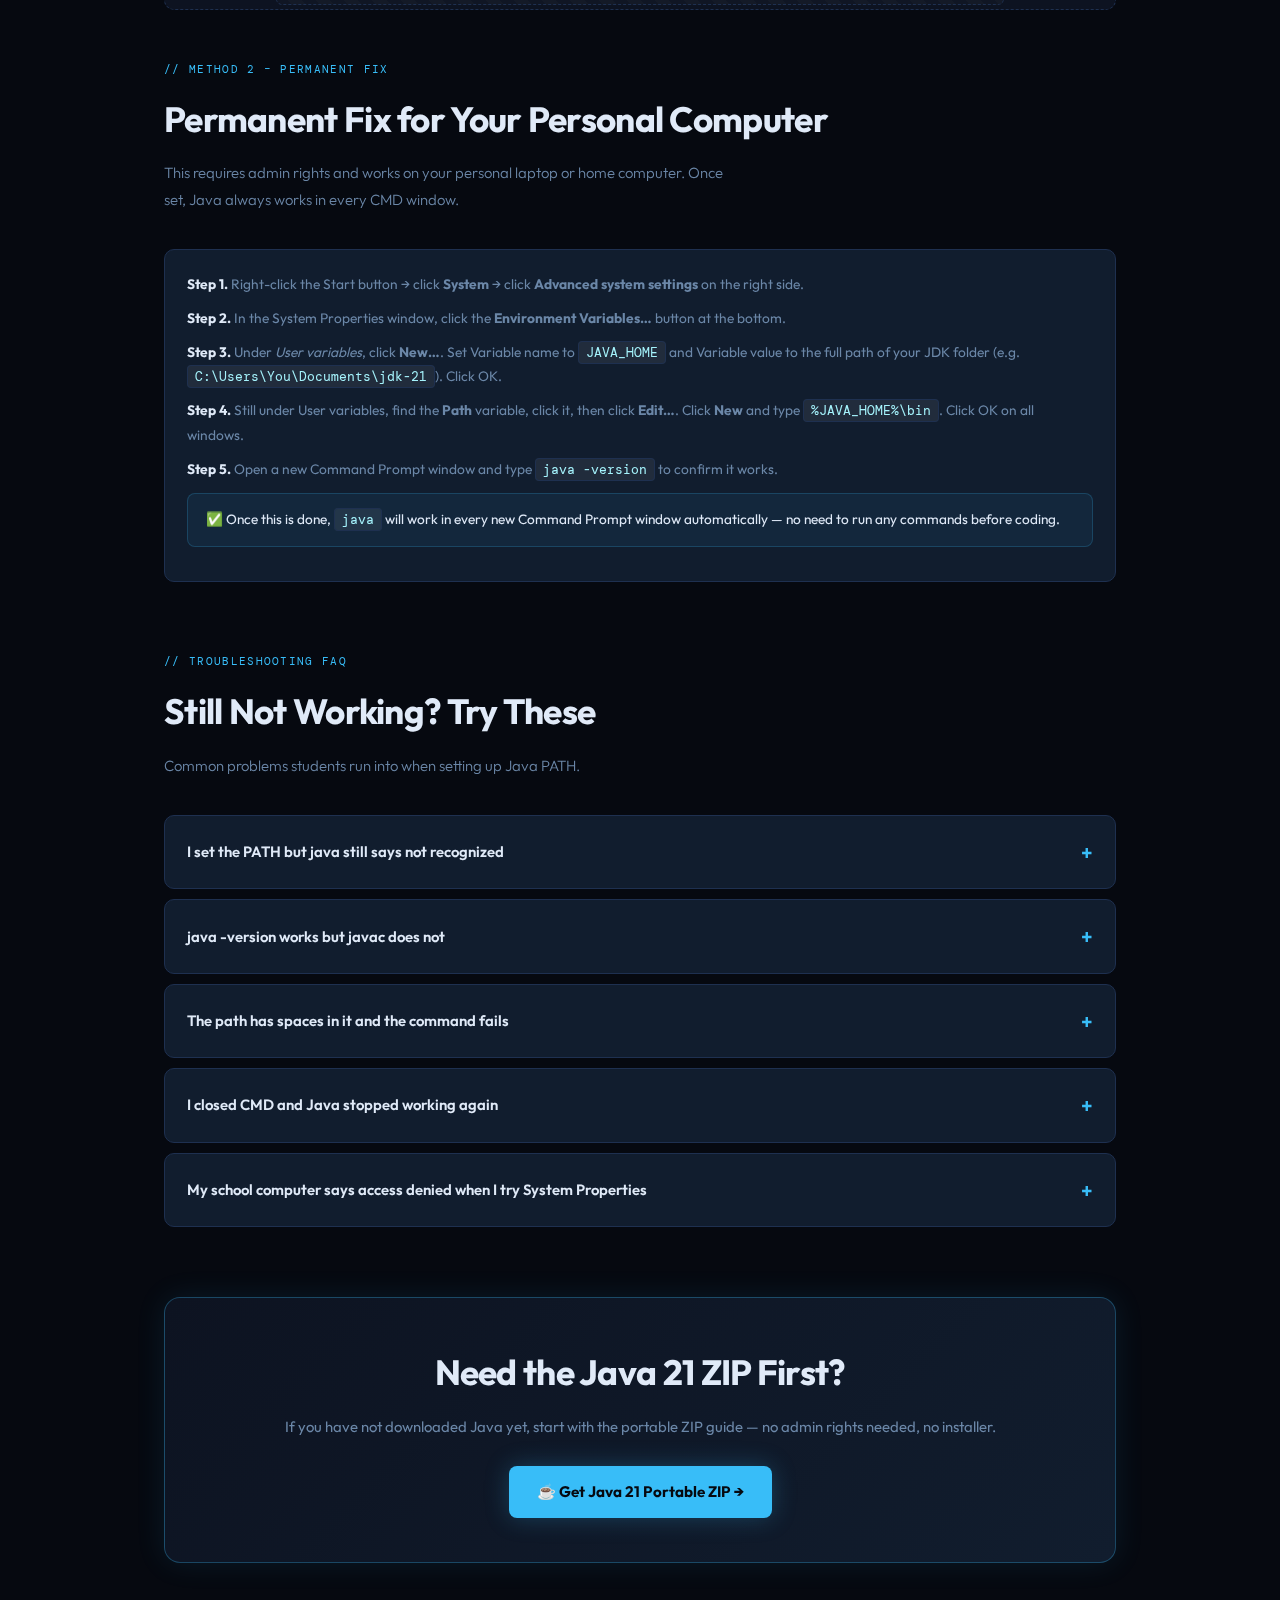
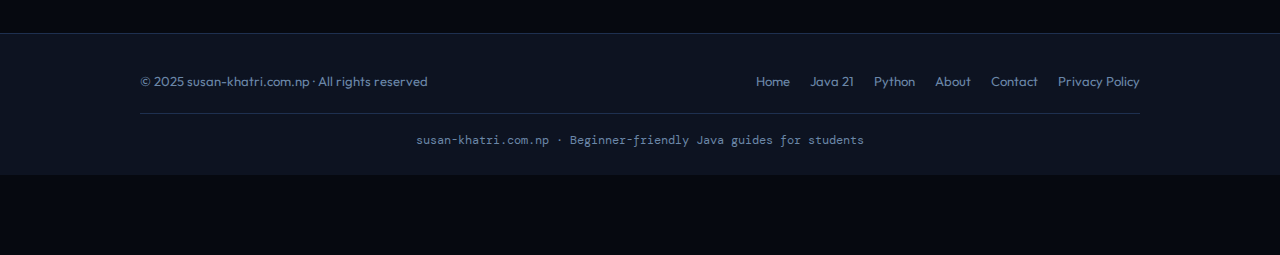
<file: fix-java-path.html>
<!DOCTYPE html>
<html lang="en">
<head>
  <meta charset="UTF-8"/>
  <meta name="viewport" content="width=device-width, initial-scale=1.0"/>
  <title>How To Fix Java PATH on Windows – 'java' Not Recognized | Susan Khatri</title>
  <meta name="description" content="Fix the 'java is not recognized as an internal or external command' error on Windows. Step-by-step guide to set JAVA_HOME and PATH for Java 21 on school computers."/>
  <meta name="keywords" content="java not recognized Windows, fix Java PATH, JAVA_HOME Windows, java command not found, fix java environment variable, set Java PATH Windows 10, Java PATH school computer"/>
  <meta name="author" content="Susan Khatri"/>
  <meta name="robots" content="index, follow"/>
  <link rel="canonical" href="https://susan-khatri.com.np/fix-java-path"/>
  <meta property="og:type" content="website"/>
  <meta property="og:url" content="https://susan-khatri.com.np/fix-java-path"/>
  <meta property="og:title" content="How To Fix Java PATH on Windows – Step by Step"/>
  <meta property="og:description" content="Fix the java not recognized error on Windows. Set JAVA_HOME and PATH correctly for portable or installed Java."/>
  <meta property="og:image" content="https://susan-khatri.com.np/og-image.png"/>
  <meta property="og:site_name" content="Susan Khatri Tools Hub"/>
  <script type="application/ld+json">
  {"@context":"https://schema.org","@type":"FAQPage","mainEntity":[
    {"@type":"Question","name":"Why does Windows say java is not recognized?","acceptedAnswer":{"@type":"Answer","text":"This error means Windows cannot find the java.exe file. It looks in the folders listed in your PATH environment variable. If Java's bin folder is not listed there, the command fails. You need to either set JAVA_HOME and PATH, or navigate to the Java folder manually before running java."}},
    {"@type":"Question","name":"Does setting PATH with the set command last after I close CMD?","acceptedAnswer":{"@type":"Answer","text":"No. The set command only applies to the current Command Prompt session. When you close CMD, the setting is gone. For a permanent fix on your personal computer, use System Properties. On a school computer where you cannot change system settings, re-run the set command each session or use a batch file."}},
    {"@type":"Question","name":"Can I fix the Java PATH without admin rights?","acceptedAnswer":{"@type":"Answer","text":"Yes. Use the set command in Command Prompt to set JAVA_HOME and PATH temporarily for that session. This requires no admin rights. Alternatively, you can navigate directly to the Java bin folder using cd before running java commands."}}
  ]}</script>
  <link href="https://fonts.googleapis.com/css2?family=DM+Mono:wght@400;500&family=Outfit:wght@300;400;600;700;800&display=swap" rel="stylesheet"/>
  <style>
    :root{--bg:#060910;--surface:#0d1321;--card:#111d2e;--border:#1e3050;--accent:#f87171;--accent-dim:rgba(248,113,113,.12);--accent-border:rgba(248,113,113,.3);--blue:#38bdf8;--green:#34d399;--yellow:#facc15;--text:#e0eaf8;--muted:#6b87a8;--mono:'DM Mono',monospace;--sans:'Outfit',sans-serif;--glow:0 0 30px rgba(248,113,113,.15);}
    *,*::before,*::after{box-sizing:border-box;margin:0;padding:0;}
    html{scroll-behavior:smooth;}
    body{background:var(--bg);color:var(--text);font-family:var(--sans);font-size:16px;line-height:1.75;overflow-x:hidden;padding-bottom:80px;}
    body::before{content:'';position:fixed;inset:0;background-image:linear-gradient(rgba(248,113,113,.03) 1px,transparent 1px),linear-gradient(90deg,rgba(248,113,113,.03) 1px,transparent 1px);background-size:48px 48px;pointer-events:none;z-index:0;}
    nav{position:sticky;top:0;z-index:100;background:rgba(6,9,16,.88);backdrop-filter:blur(16px);border-bottom:1px solid var(--border);padding:0 24px;height:60px;display:flex;align-items:center;justify-content:space-between;}
    .nav-logo{font-weight:700;font-size:1rem;color:var(--text);text-decoration:none;display:flex;align-items:center;gap:8px;}
    .nav-logo span{color:var(--blue);}
    .nav-dot{width:8px;height:8px;border-radius:50%;background:var(--blue);box-shadow:0 0 8px var(--blue);animation:pulse 2s infinite;}
    @keyframes pulse{0%,100%{opacity:1}50%{opacity:.4}}
    .nav-links{display:flex;gap:24px;list-style:none;}
    .nav-links a{color:var(--muted);text-decoration:none;font-size:.88rem;font-weight:500;transition:color .2s;}
    .nav-links a:hover{color:var(--blue);}
    @media(max-width:580px){.nav-links{display:none;}}
    .ad-banner{width:100%;min-height:90px;background:var(--surface);border-bottom:1px solid var(--border);display:flex;align-items:center;justify-content:center;position:relative;z-index:10;}
    .ad-label{font-family:var(--mono);font-size:9px;color:var(--muted);position:absolute;top:6px;left:12px;letter-spacing:.1em;text-transform:uppercase;}
    .ad-slot{width:728px;max-width:95%;height:90px;background:repeating-linear-gradient(45deg,rgba(255,255,255,.015),rgba(255,255,255,.015) 10px,rgba(255,255,255,.03) 10px,rgba(255,255,255,.03) 20px);border:1px dashed var(--border);border-radius:6px;display:flex;align-items:center;justify-content:center;font-family:var(--mono);font-size:11px;color:var(--muted);}
    .hero{position:relative;z-index:2;text-align:center;padding:80px 24px 50px;max-width:760px;margin:0 auto;}
    .badge{display:inline-flex;align-items:center;gap:8px;background:var(--accent-dim);border:1px solid var(--accent-border);color:var(--accent);font-family:var(--mono);font-size:11px;letter-spacing:.1em;text-transform:uppercase;padding:6px 16px;border-radius:20px;margin-bottom:26px;}
    h1{font-size:clamp(1.9rem,4.5vw,3.2rem);font-weight:800;line-height:1.1;margin-bottom:18px;letter-spacing:-.02em;}
    h1 span{color:var(--accent);}
    .hero-sub{font-size:1.05rem;color:var(--muted);max-width:560px;margin:0 auto 20px;font-weight:300;}
    .error-box{display:inline-block;background:#0a0f1e;border:1px solid var(--accent-border);border-radius:8px;padding:14px 22px;font-family:var(--mono);font-size:.88rem;color:var(--accent);margin-top:10px;}
    section{position:relative;z-index:2;max-width:1000px;margin:0 auto;padding:0 24px 70px;}
    .section-tag{font-family:var(--mono);font-size:11px;color:var(--blue);letter-spacing:.12em;text-transform:uppercase;margin-bottom:10px;}
    h2{font-size:clamp(1.5rem,3vw,2.2rem);font-weight:700;margin-bottom:10px;letter-spacing:-.02em;}
    .section-sub{color:var(--muted);font-size:.93rem;max-width:560px;margin-bottom:36px;font-weight:300;}
    .explain-card{background:var(--card);border:1px solid var(--border);border-radius:12px;padding:26px 28px;margin-bottom:16px;}
    .explain-card h3{font-size:1rem;font-weight:700;margin-bottom:10px;}
    .explain-card p{font-size:.86rem;color:var(--muted);line-height:1.75;}
    .steps-list{display:grid;gap:16px;}
    .step{background:var(--card);border:1px solid var(--border);border-radius:12px;padding:22px 24px;display:grid;grid-template-columns:48px 1fr;gap:18px;align-items:start;transition:border-color .2s;}
    .step:hover{border-color:rgba(56,189,248,.3);}
    .step-num{width:48px;height:48px;border-radius:10px;background:rgba(56,189,248,.1);border:1px solid rgba(56,189,248,.25);display:flex;align-items:center;justify-content:center;font-family:var(--mono);font-size:.9rem;color:var(--blue);font-weight:700;flex-shrink:0;}
    .step-body h3{font-size:.98rem;font-weight:700;margin-bottom:8px;}
    .step-body p{font-size:.84rem;color:var(--muted);line-height:1.7;margin-bottom:10px;}
    .step-body p:last-child{margin-bottom:0;}
    code{background:rgba(255,255,255,.07);border:1px solid var(--border);border-radius:4px;padding:2px 7px;font-family:var(--mono);font-size:.8rem;color:#a5f3fc;}
    .code-block{background:#040711;border:1px solid var(--border);border-radius:8px;padding:16px 18px;font-family:var(--mono);font-size:.83rem;color:#a5f3fc;margin:10px 0;overflow-x:auto;line-height:1.9;}
    .code-block .comment{color:var(--muted);}
    .code-block .cmd-prompt{color:var(--green);}
    .info-box{background:rgba(56,189,248,.07);border:1px solid rgba(56,189,248,.2);border-radius:8px;padding:14px 18px;font-size:.85rem;color:var(--text);line-height:1.75;margin:12px 0;}
    .warn-box{background:rgba(250,204,21,.07);border:1px solid rgba(250,204,21,.2);border-radius:8px;padding:14px 18px;font-size:.85rem;color:var(--text);line-height:1.75;margin:12px 0;}
    .method-header{background:var(--surface);border:1px solid var(--border);border-radius:10px 10px 0 0;padding:14px 22px;display:flex;align-items:center;gap:12px;margin-top:30px;}
    .method-badge{background:rgba(56,189,248,.12);border:1px solid rgba(56,189,248,.25);color:var(--blue);font-family:var(--mono);font-size:10px;letter-spacing:.1em;text-transform:uppercase;padding:4px 10px;border-radius:20px;}
    .method-title{font-size:1rem;font-weight:700;}
    .method-body{background:var(--card);border:1px solid var(--border);border-top:none;border-radius:0 0 10px 10px;padding:22px;}
    .method-body p{font-size:.86rem;color:var(--muted);line-height:1.75;margin-bottom:10px;}
    .faq{display:grid;gap:10px;}
    details{background:var(--card);border:1px solid var(--border);border-radius:10px;overflow:hidden;transition:border-color .2s;}
    details[open]{border-color:rgba(56,189,248,.3);}
    summary{padding:18px 22px;font-size:.93rem;font-weight:600;cursor:pointer;list-style:none;display:flex;justify-content:space-between;align-items:center;user-select:none;}
    summary::-webkit-details-marker{display:none;}
    summary::after{content:'+';font-size:1.3rem;color:var(--blue);transition:transform .2s;flex-shrink:0;}
    details[open] summary::after{transform:rotate(45deg);}
    .faq-body{padding:0 22px 18px;font-size:.85rem;color:var(--muted);line-height:1.75;}
    .ad-mid-wrap{position:relative;z-index:2;max-width:1000px;margin:0 auto 50px;padding:0 24px;}
    .ad-mid-inner{min-height:100px;background:var(--surface);border:1px dashed var(--border);border-radius:10px;display:flex;align-items:center;justify-content:center;position:relative;}
    .ad-mid-slot{width:728px;max-width:95%;height:90px;background:repeating-linear-gradient(45deg,rgba(255,255,255,.015),rgba(255,255,255,.015) 10px,rgba(255,255,255,.03) 10px,rgba(255,255,255,.03) 20px);border:1px dashed var(--border);border-radius:6px;display:flex;align-items:center;justify-content:center;font-family:var(--mono);font-size:11px;color:var(--muted);}
    .cta-wrap{position:relative;z-index:2;max-width:1000px;margin:0 auto 70px;padding:0 24px;}
    .cta-inner{background:linear-gradient(135deg,#0d1321,#111d2e);border:1px solid rgba(56,189,248,.3);border-radius:16px;padding:44px 36px;text-align:center;box-shadow:0 0 30px rgba(56,189,248,.1);}
    .cta-inner h2{margin-bottom:10px;}
    .cta-inner p{color:var(--muted);margin-bottom:26px;font-size:.93rem;}
    .btn-primary{display:inline-flex;align-items:center;gap:8px;background:var(--blue);color:#060910;font-weight:700;font-size:.95rem;padding:13px 28px;border-radius:8px;text-decoration:none;transition:box-shadow .2s,transform .15s;box-shadow:0 0 24px rgba(56,189,248,.25);}
    .btn-primary:hover{transform:translateY(-2px);box-shadow:0 0 40px rgba(56,189,248,.4);}
    footer{position:relative;z-index:2;border-top:1px solid var(--border);background:var(--surface);padding:36px 24px 24px;}
    .footer-inner{max-width:1000px;margin:0 auto;display:flex;justify-content:space-between;align-items:center;flex-wrap:wrap;gap:16px;}
    .footer-brand{font-size:.82rem;color:var(--muted);}
    .footer-links{display:flex;gap:20px;flex-wrap:wrap;}
    .footer-links a{color:var(--muted);text-decoration:none;font-size:.82rem;transition:color .2s;}
    .footer-links a:hover{color:var(--blue);}
    .footer-bottom{max-width:1000px;margin:20px auto 0;padding-top:16px;border-top:1px solid var(--border);font-size:.75rem;color:var(--muted);font-family:var(--mono);text-align:center;}
    .ad-sticky{position:fixed;bottom:0;left:0;right:0;background:rgba(13,19,33,.95);backdrop-filter:blur(10px);border-top:1px solid var(--border);display:flex;align-items:center;justify-content:center;padding:8px 16px;z-index:200;gap:14px;}
    .ad-sticky-lbl{font-family:var(--mono);font-size:9px;color:var(--muted);letter-spacing:.1em;text-transform:uppercase;white-space:nowrap;}
    .ad-sticky-slot{width:728px;max-width:80%;height:60px;background:repeating-linear-gradient(45deg,rgba(255,255,255,.015),rgba(255,255,255,.015) 10px,rgba(255,255,255,.03) 10px,rgba(255,255,255,.03) 20px);border:1px dashed var(--border);border-radius:4px;display:flex;align-items:center;justify-content:center;font-family:var(--mono);font-size:11px;color:var(--muted);}
    .close-sticky{background:none;border:1px solid var(--border);color:var(--muted);width:28px;height:28px;border-radius:50%;cursor:pointer;font-size:15px;display:flex;align-items:center;justify-content:center;flex-shrink:0;transition:border-color .2s,color .2s;}
    .close-sticky:hover{border-color:var(--blue);color:var(--blue);}
  </style>
</head>
<body>
  <nav>
    <a href="https://susan-khatri.com.np/" class="nav-logo"><div class="nav-dot"></div>Susan<span>Khatri</span></a>
    <ul class="nav-links">
      <li><a href="https://susan-khatri.com.np/">Home</a></li>
      <li><a href="https://susan-khatri.com.np/java21">Java 21</a></li>
      <li><a href="https://susan-khatri.com.np/python">Python</a></li>
      <li><a href="https://susan-khatri.com.np/contact">Contact</a></li>
    </ul>
  </nav>
  <div class="ad-banner"><span class="ad-label">Advertisement</span><div class="ad-slot" id="ad-top"><!-- AD CODE HERE --> 728×90 Ad</div></div>

  <div class="hero">
    <div class="badge">🔧 Beginner Friendly · Step-by-Step · No Admin Needed</div>
    <h1>How to Fix <span>"java" Not Recognized</span><br/>on Windows</h1>
    <p class="hero-sub">You type <code style="color:#a5f3fc;background:rgba(255,255,255,.07);padding:2px 8px;border-radius:4px;font-size:.9rem;">java -version</code> in Command Prompt and Windows gives you this error:</p>
    <div class="error-box">'java' is not recognized as an internal or external command,<br/>operable program or batch file.</div>
  </div>

  <section>
    <div class="section-tag">// Why This Happens</div>
    <h2>What Is Causing This Error?</h2>
    <p class="section-sub">Understanding the problem makes the fix much easier to follow.</p>
    <div class="explain-card">
      <h3>Windows does not know where Java is</h3>
      <p>When you type a command like <code>java</code> in Command Prompt, Windows searches a list of folders called the <strong>PATH</strong> to find a program with that name. If Java's <code>bin</code> folder is not in that list, Windows gives up and shows the error above. The fix is simple — tell Windows where Java lives by setting two things: <strong>JAVA_HOME</strong> (the path to your Java folder) and <strong>PATH</strong> (which needs to include Java's <code>bin</code> folder).</p>
    </div>
    <div class="explain-card">
      <h3>There are two types of fix</h3>
      <p><strong>Method 1 — Temporary (for school computers):</strong> Use the <code>set</code> command in CMD. Works without admin rights. Lasts only until you close the terminal window. Perfect for school computers where you cannot change system settings.<br/><br/><strong>Method 2 — Permanent (for your personal computer):</strong> Edit System Environment Variables through Windows Settings. Requires admin rights. The PATH stays set forever, so you never have to run the <code>set</code> commands again.</p>
    </div>
  </section>

  <section id="fix">
    <div class="section-tag">// Method 1 – No Admin Rights</div>
    <h2>Temporary Fix for School Computers</h2>
    <p class="section-sub">This works without any admin rights and takes about 60 seconds. You will need to repeat it each time you open a new Command Prompt window.</p>

    <div class="steps-list">
      <div class="step"><div class="step-num">01</div><div class="step-body">
        <h3>Find Your Java Folder</h3>
        <p>If you downloaded the portable Java 21 ZIP from this site, you already know where it is — for example <code>C:\Users\YourName\Documents\jdk-21</code> or <code>E:\tools\jdk-21</code> on a USB drive. Write down or copy this path. You need the folder that contains a <code>bin</code> subfolder inside it.</p>
      </div></div>
      <div class="step"><div class="step-num">02</div><div class="step-body">
        <h3>Open Command Prompt</h3>
        <p>Press <code>Windows + R</code>, type <code>cmd</code>, and press Enter. Or search for "Command Prompt" in the Start menu. You do not need to run it as administrator.</p>
      </div></div>
      <div class="step"><div class="step-num">03</div><div class="step-body">
        <h3>Set JAVA_HOME</h3>
        <p>Type the following command, replacing the path with your actual Java folder location:</p>
        <div class="code-block"><span class="cmd-prompt">C:\Users\You></span> set JAVA_HOME=C:\Users\YourName\Documents\jdk-21</div>
        <p>Press Enter. No output means it worked.</p>
      </div></div>
      <div class="step"><div class="step-num">04</div><div class="step-body">
        <h3>Add Java to PATH</h3>
        <p>Now type this command exactly as shown:</p>
        <div class="code-block"><span class="cmd-prompt">C:\Users\You></span> set PATH=%JAVA_HOME%\bin;%PATH%</div>
        <p>Press Enter. Again, no output means success.</p>
      </div></div>
      <div class="step"><div class="step-num">05</div><div class="step-body">
        <h3>Test That It Works</h3>
        <p>Now type:</p>
        <div class="code-block"><span class="cmd-prompt">C:\Users\You></span> java -version</div>
        <p>You should see output like this:</p>
        <div class="code-block"><span class="comment">java version "21.0.7" 2025-04-15 LTS<br/>Java(TM) SE Runtime Environment (build 21.0.7+8-LTS)<br/>Java HotSpot(TM) 64-Bit Server VM (build 21.0.7+8-LTS, mixed mode, sharing)</span></div>
        <p>If you see this, Java is working correctly in this session.</p>
      </div></div>
      <div class="step"><div class="step-num">06</div><div class="step-body">
        <h3>Save Time With a Batch File</h3>
        <p>Tired of typing those two commands every time? Create a file called <code>setjava.bat</code> in your Documents folder with this content:</p>
        <div class="code-block"><span class="comment">@echo off</span><br/>set JAVA_HOME=C:\Users\YourName\Documents\jdk-21<br/>set PATH=%JAVA_HOME%\bin;%PATH%<br/><span class="comment">echo Java is ready! Run: java -version</span></div>
        <p>Next time, just open CMD, type <code>setjava.bat</code>, press Enter, and Java is ready immediately.</p>
      </div></div>
    </div>

    <div class="warn-box">⚠️ <strong>Remember:</strong> These settings only last for the current CMD session. If you close Command Prompt and open a new one, you need to run the commands (or your batch file) again. This is normal for school computers.</div>
  </section>

  <div class="ad-mid-wrap"><div class="ad-mid-inner"><span class="ad-label">Advertisement</span><div class="ad-mid-slot" id="ad-mid"><!-- AD CODE HERE --> 728×90 Ad</div></div></div>

  <section>
    <div class="section-tag">// Method 2 – Permanent Fix</div>
    <h2>Permanent Fix for Your Personal Computer</h2>
    <p class="section-sub">This requires admin rights and works on your personal laptop or home computer. Once set, Java always works in every CMD window.</p>
    <div class="method-body" style="border-radius:10px;border:1px solid var(--border);">
      <p><strong style="color:var(--text);">Step 1.</strong> Right-click the Start button → click <strong>System</strong> → click <strong>Advanced system settings</strong> on the right side.</p>
      <p><strong style="color:var(--text);">Step 2.</strong> In the System Properties window, click the <strong>Environment Variables…</strong> button at the bottom.</p>
      <p><strong style="color:var(--text);">Step 3.</strong> Under <em>User variables</em>, click <strong>New…</strong>. Set Variable name to <code>JAVA_HOME</code> and Variable value to the full path of your JDK folder (e.g. <code>C:\Users\You\Documents\jdk-21</code>). Click OK.</p>
      <p><strong style="color:var(--text);">Step 4.</strong> Still under User variables, find the <strong>Path</strong> variable, click it, then click <strong>Edit…</strong>. Click <strong>New</strong> and type <code>%JAVA_HOME%\bin</code>. Click OK on all windows.</p>
      <p><strong style="color:var(--text);">Step 5.</strong> Open a new Command Prompt window and type <code>java -version</code> to confirm it works.</p>
      <div class="info-box">✅ Once this is done, <code>java</code> will work in every new Command Prompt window automatically — no need to run any commands before coding.</div>
    </div>
  </section>

  <section id="faq">
    <div class="section-tag">// Troubleshooting FAQ</div>
    <h2>Still Not Working? Try These</h2>
    <p class="section-sub">Common problems students run into when setting up Java PATH.</p>
    <div class="faq">
      <details><summary>I set the PATH but java still says not recognized</summary><div class="faq-body">The most common cause is a typo in the path. Copy the path directly from your File Explorer address bar rather than typing it manually. Also make sure your path points to the JDK folder itself, not the <code>bin</code> folder inside it — the <code>\bin</code> part is added automatically by the <code>set PATH=%JAVA_HOME%\bin</code> command.</div></details>
      <details><summary>java -version works but javac does not</summary><div class="faq-body">This usually means you downloaded a JRE (Java Runtime Environment) instead of a JDK (Java Development Kit). The JRE can run Java programs but cannot compile them. The javac compiler only comes with the JDK. Download the JDK from the Java 21 page on this site and use that folder instead.</div></details>
      <details><summary>The path has spaces in it and the command fails</summary><div class="faq-body">Windows paths with spaces can cause issues. Wrap the path in double quotes: <code>set JAVA_HOME="C:\Program Files\jdk-21"</code>. Better still, move your Java folder to a location without spaces, such as <code>C:\Users\YourName\jdk21</code> (no spaces).</div></details>
      <details><summary>I closed CMD and Java stopped working again</summary><div class="faq-body">This is expected when using the temporary <code>set</code> method. The setting only lasts for that CMD session. Use the batch file trick from Step 6 above to save time, or use Method 2 (the permanent fix) if you are on your personal computer.</div></details>
      <details><summary>My school computer says access denied when I try System Properties</summary><div class="faq-body">School computers are usually locked so students cannot change system-wide settings like Environment Variables through System Properties. Use Method 1 (the temporary <code>set</code> command approach) instead. It works without any admin rights.</div></details>
    </div>
  </section>

  <div class="cta-wrap">
    <div class="cta-inner">
      <h2>Need the Java 21 ZIP First?</h2>
      <p>If you have not downloaded Java yet, start with the portable ZIP guide — no admin rights needed, no installer.</p>
      <a href="https://susan-khatri.com.np/java21" class="btn-primary">☕ Get Java 21 Portable ZIP →</a>
    </div>
  </div>

  <footer>
    <div class="footer-inner">
      <div class="footer-brand">© 2025 susan-khatri.com.np · All rights reserved</div>
      <div class="footer-links">
        <a href="https://susan-khatri.com.np/">Home</a>
        <a href="https://susan-khatri.com.np/java21">Java 21</a>
        <a href="https://susan-khatri.com.np/python">Python</a>
        <a href="https://susan-khatri.com.np/about">About</a>
        <a href="https://susan-khatri.com.np/contact">Contact</a>
        <a href="https://susan-khatri.com.np/privacy">Privacy Policy</a>
      </div>
    </div>
    <div class="footer-bottom">susan-khatri.com.np · Beginner-friendly Java guides for students</div>
  </footer>
  <div class="ad-sticky" id="sticky-ad"><span class="ad-sticky-lbl">Ad</span><div class="ad-sticky-slot" id="ad-bottom"><!-- AD CODE HERE --> 728×60 Ad</div><button class="close-sticky" onclick="document.getElementById('sticky-ad').style.display='none'">×</button></div>
</body>
</html>
</file>
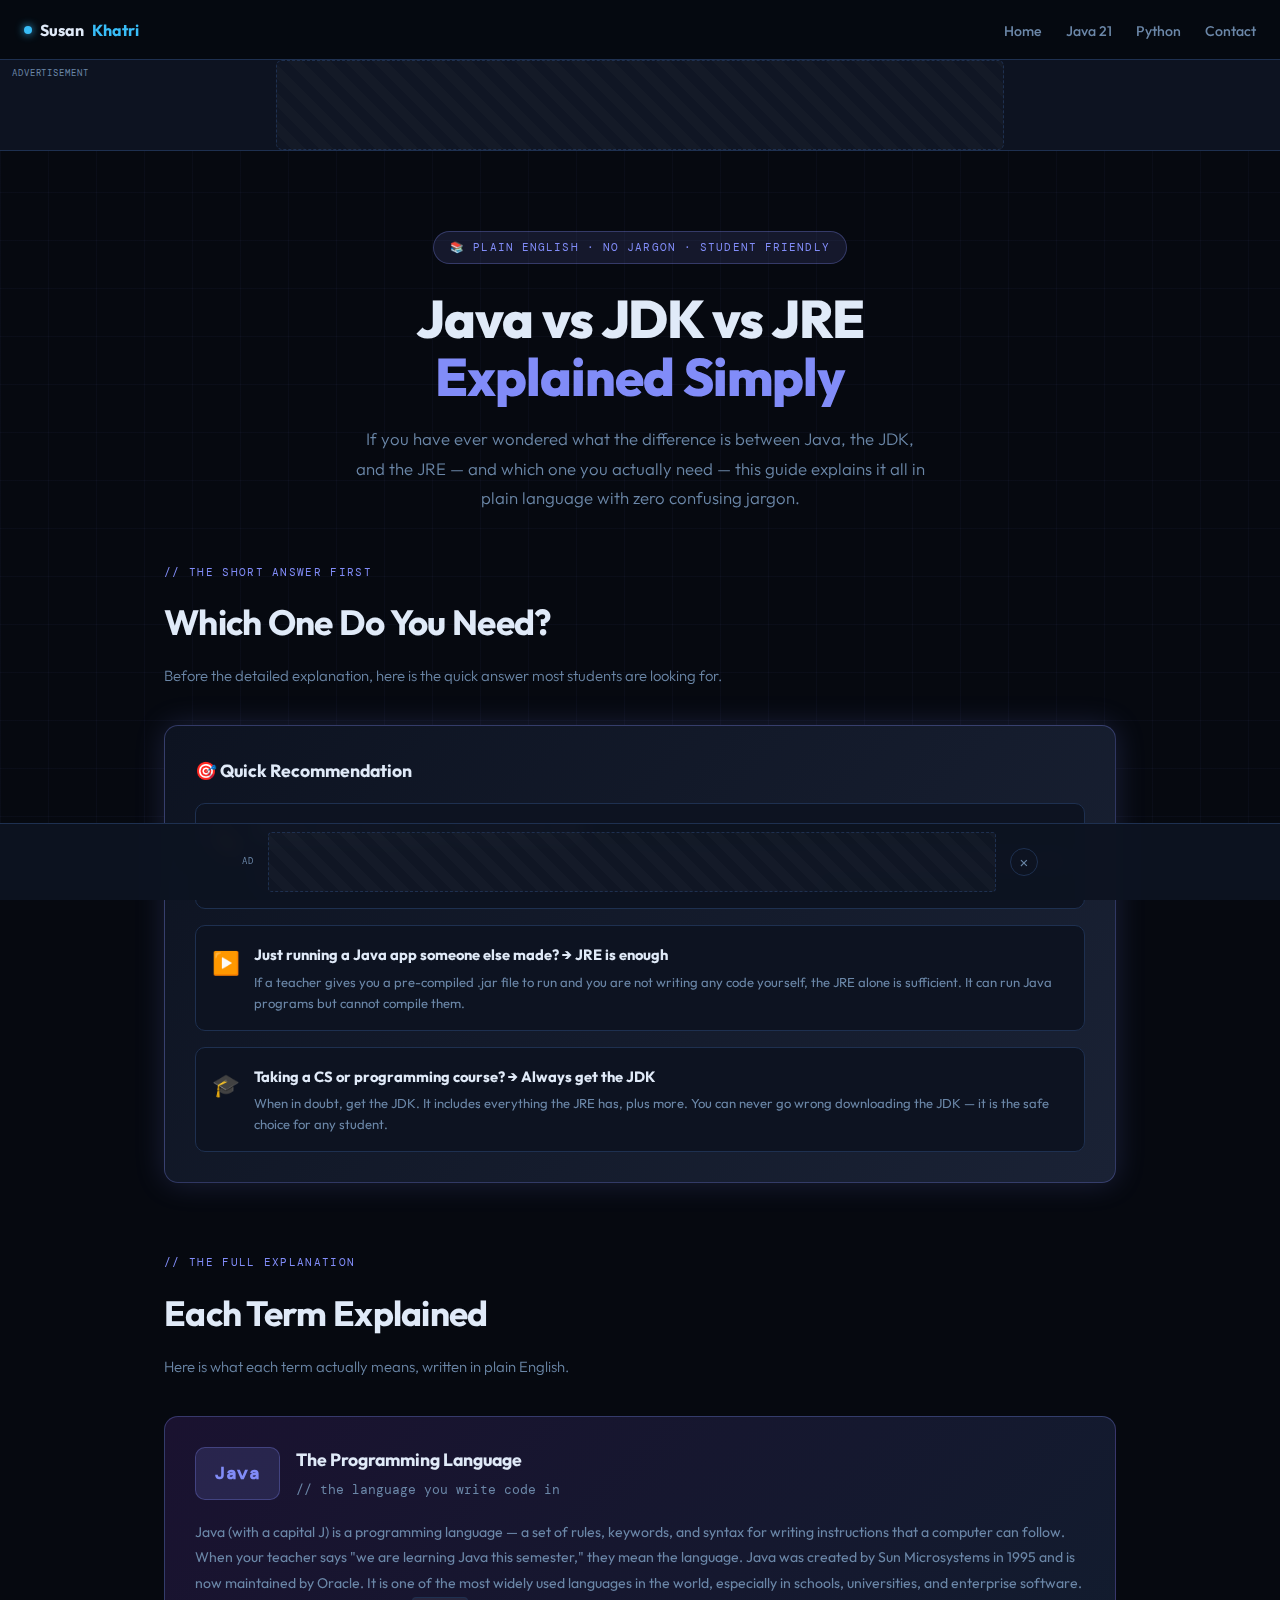
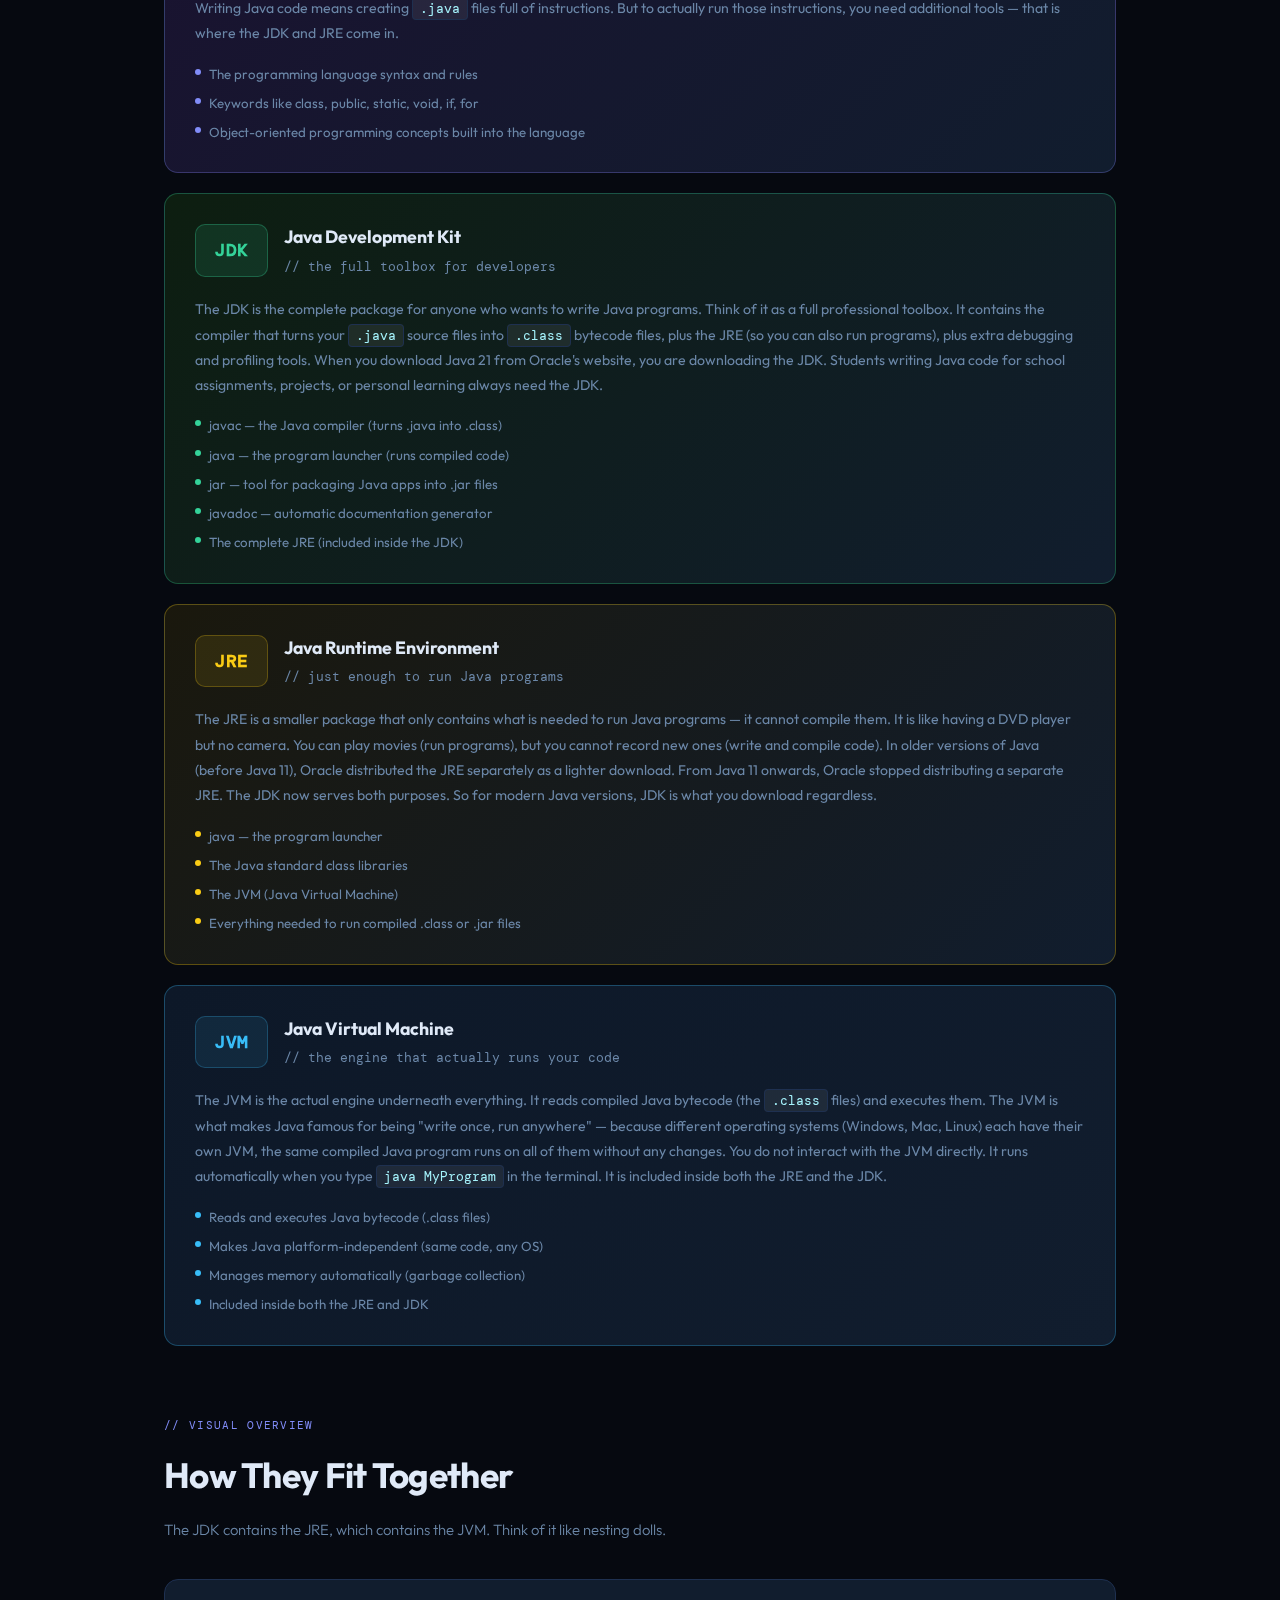
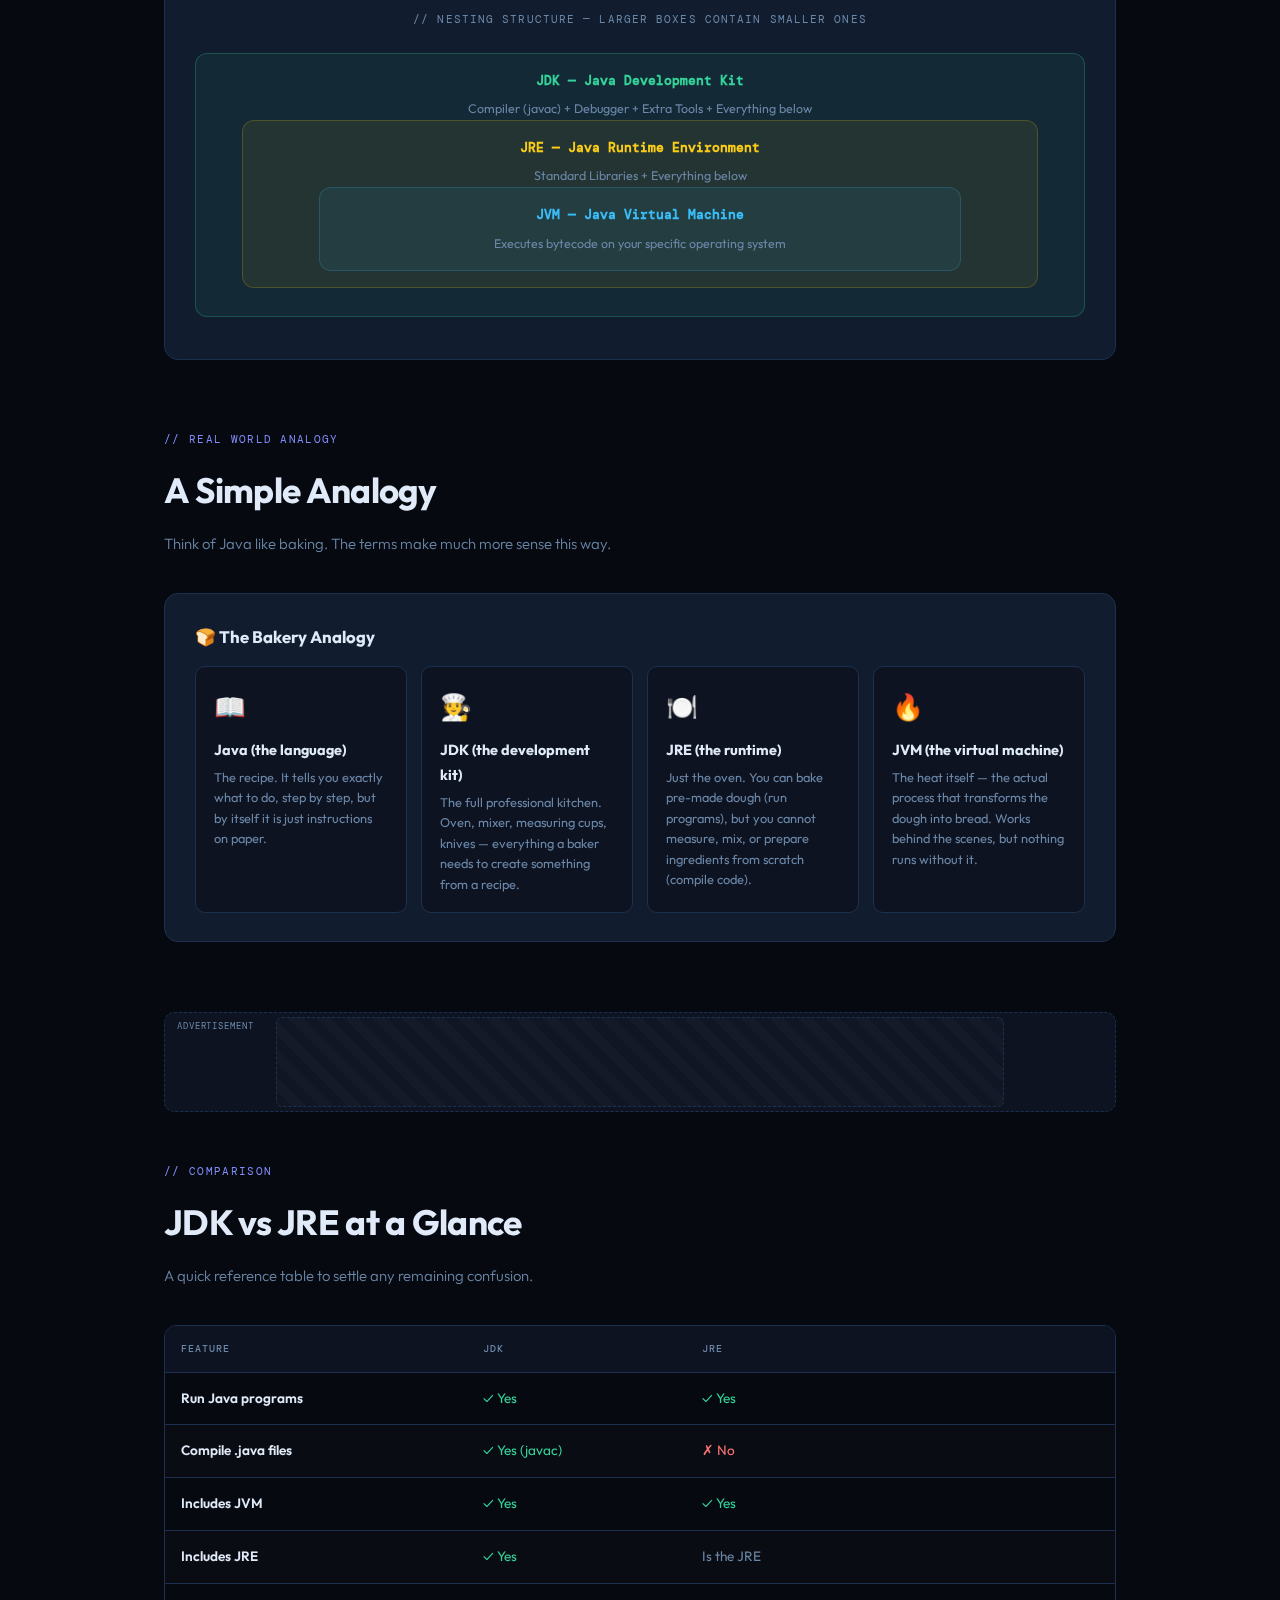
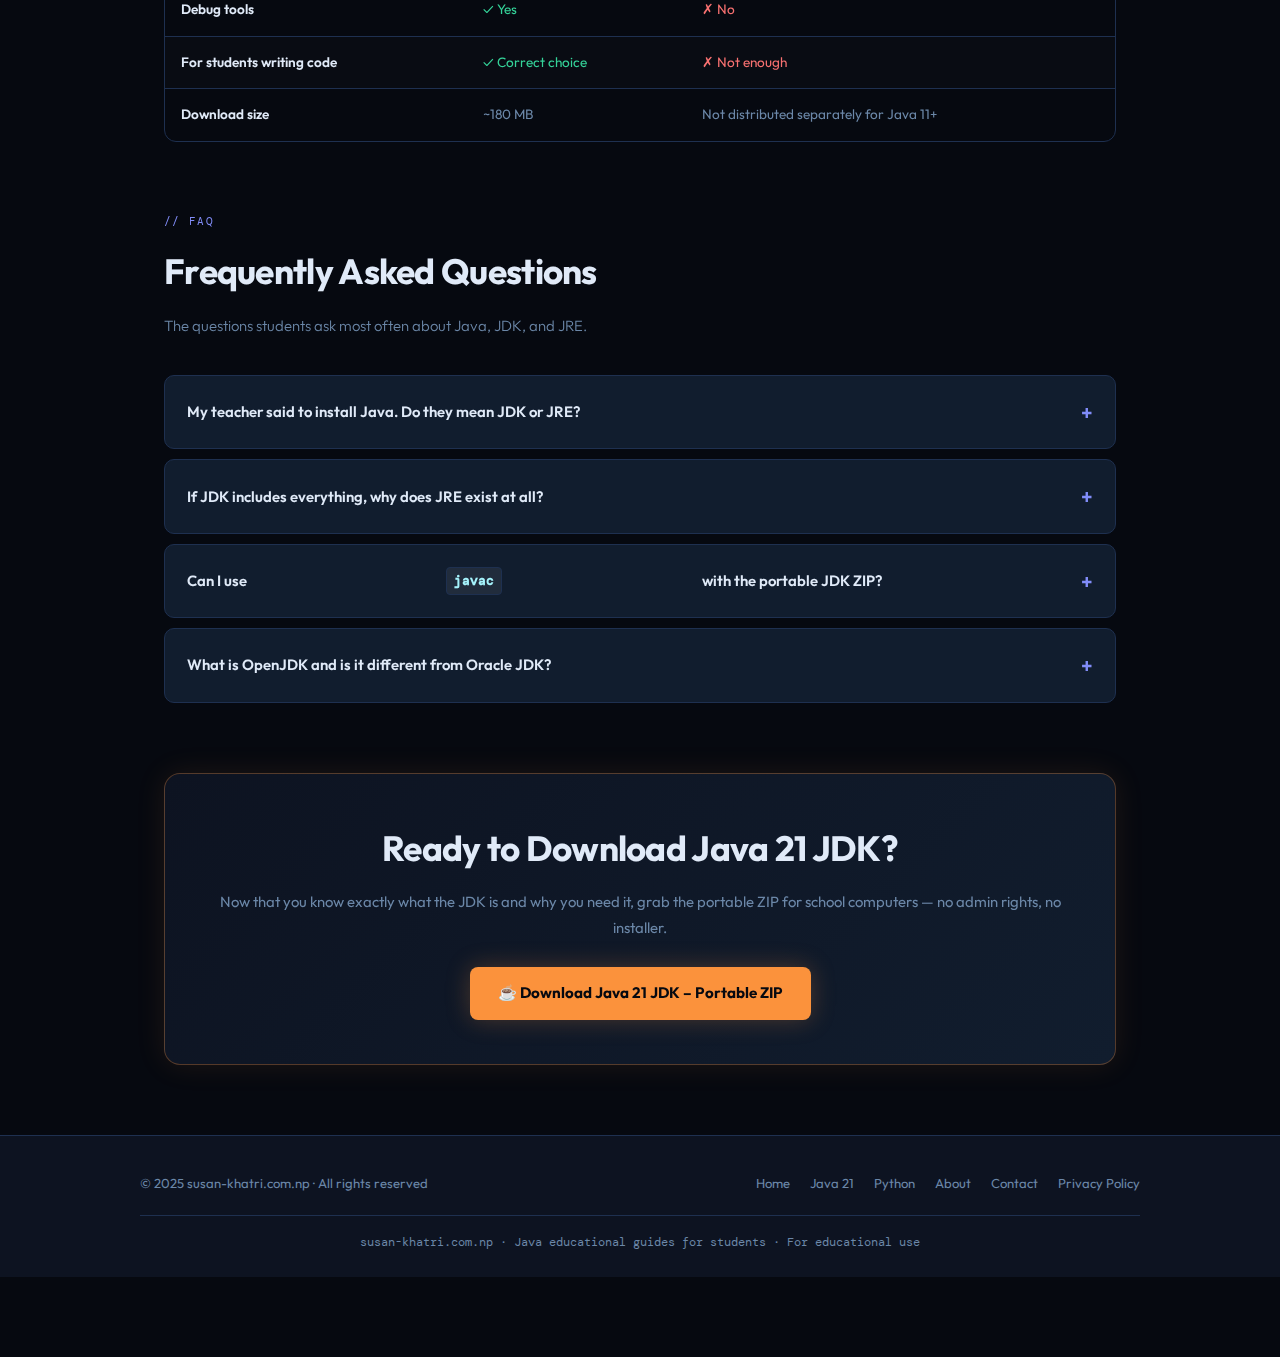
<file: java-jdk-jre.html>
<!DOCTYPE html>
<html lang="en">
<head>
  <script async src="https://pagead2.googlesyndication.com/pagead/js/adsbygoogle.js?client=ca-pub-7242783764669013"
      crossorigin="anonymous"></script>
  <meta charset="UTF-8"/>
  <meta name="viewport" content="width=device-width, initial-scale=1.0"/>
  <title>Java vs JDK vs JRE Explained For Beginners | Susan Khatri</title>
  <meta name="description" content="What is the difference between Java, JDK, and JRE? A simple beginner-friendly guide for students. Learn which one you actually need and why it matters, with examples and clear explanations."/>
  <meta name="keywords" content="Java vs JDK vs JRE, what is JDK, what is JRE, difference JDK JRE, Java beginners guide, do I need JDK or JRE, Java explained students, JVM JDK JRE difference"/>
  <meta name="author" content="Susan Khatri"/>
  <meta name="robots" content="index, follow"/>
  <link rel="canonical" href="https://susan-khatri.com.np/java-jdk-jre"/>
  <meta property="og:type" content="website"/>
  <meta property="og:url" content="https://susan-khatri.com.np/java-jdk-jre"/>
  <meta property="og:title" content="Java vs JDK vs JRE – Simple Explanation For Beginners"/>
  <meta property="og:description" content="Clear, beginner-friendly guide explaining the difference between Java, JDK, JRE, and JVM — with examples and a simple recommendation for students."/>
  <meta property="og:image" content="https://susan-khatri.com.np/og-image.png"/>
  <meta property="og:site_name" content="Susan Khatri Tools Hub"/>
  <script type="application/ld+json">
  {"@context":"https://schema.org","@type":"FAQPage","mainEntity":[
    {"@type":"Question","name":"What is the difference between JDK and JRE?","acceptedAnswer":{"@type":"Answer","text":"The JDK (Java Development Kit) is for writing and compiling Java programs. It includes the JRE plus development tools like the javac compiler. The JRE (Java Runtime Environment) is for running already-compiled Java programs. It does not include the compiler. Students who are writing Java code need the JDK."}},
    {"@type":"Question","name":"Do I need the JDK or the JRE as a student?","acceptedAnswer":{"@type":"Answer","text":"You need the JDK. If your course asks you to write Java programs, compile them, and run them, you need the JDK. The JRE alone cannot compile code. The JDK contains everything the JRE has, plus the compiler and other development tools."}},
    {"@type":"Question","name":"What is the JVM?","acceptedAnswer":{"@type":"Answer","text":"The JVM (Java Virtual Machine) is the engine that actually runs Java programs. It reads compiled Java bytecode and executes it. The JVM is what makes Java platform-independent — the same compiled Java program runs on Windows, Mac, and Linux because each platform has its own JVM."}},
    {"@type":"Question","name":"What is Java exactly?","acceptedAnswer":{"@type":"Answer","text":"Java refers to the programming language itself — the syntax, rules, and keywords you use to write Java code. When people say they installed Java, they usually mean they installed the JRE or JDK, which includes the tools to run or compile Java programs."}}
  ]}</script>
  <link href="https://fonts.googleapis.com/css2?family=DM+Mono:wght@400;500&family=Outfit:wght@300;400;600;700;800&display=swap" rel="stylesheet"/>
  <style>
    :root{--bg:#060910;--surface:#0d1321;--card:#111d2e;--border:#1e3050;--accent:#818cf8;--accent-dim:rgba(129,140,248,.12);--accent-border:rgba(129,140,248,.3);--blue:#38bdf8;--green:#34d399;--orange:#fb923c;--yellow:#facc15;--text:#e0eaf8;--muted:#6b87a8;--mono:'DM Mono',monospace;--sans:'Outfit',sans-serif;--glow:0 0 30px rgba(129,140,248,.18);}
    *,*::before,*::after{box-sizing:border-box;margin:0;padding:0;}
    html{scroll-behavior:smooth;}
    body{background:var(--bg);color:var(--text);font-family:var(--sans);font-size:16px;line-height:1.75;overflow-x:hidden;padding-bottom:80px;}
    body::before{content:'';position:fixed;inset:0;background-image:linear-gradient(rgba(129,140,248,.04) 1px,transparent 1px),linear-gradient(90deg,rgba(129,140,248,.04) 1px,transparent 1px);background-size:48px 48px;pointer-events:none;z-index:0;}
    nav{position:sticky;top:0;z-index:100;background:rgba(6,9,16,.88);backdrop-filter:blur(16px);border-bottom:1px solid var(--border);padding:0 24px;height:60px;display:flex;align-items:center;justify-content:space-between;}
    .nav-logo{font-weight:700;font-size:1rem;color:var(--text);text-decoration:none;display:flex;align-items:center;gap:8px;}
    .nav-logo span{color:var(--blue);}
    .nav-dot{width:8px;height:8px;border-radius:50%;background:var(--blue);box-shadow:0 0 8px var(--blue);animation:pulse 2s infinite;}
    @keyframes pulse{0%,100%{opacity:1}50%{opacity:.4}}
    .nav-links{display:flex;gap:24px;list-style:none;}
    .nav-links a{color:var(--muted);text-decoration:none;font-size:.88rem;font-weight:500;transition:color .2s;}
    .nav-links a:hover{color:var(--blue);}
    @media(max-width:580px){.nav-links{display:none;}}
    .ad-banner{width:100%;min-height:90px;background:var(--surface);border-bottom:1px solid var(--border);display:flex;align-items:center;justify-content:center;position:relative;z-index:10;}
    .ad-label{font-family:var(--mono);font-size:9px;color:var(--muted);position:absolute;top:6px;left:12px;letter-spacing:.1em;text-transform:uppercase;}
    .ad-slot{width:728px;max-width:95%;height:90px;background:repeating-linear-gradient(45deg,rgba(255,255,255,.015),rgba(255,255,255,.015) 10px,rgba(255,255,255,.03) 10px,rgba(255,255,255,.03) 20px);border:1px dashed var(--border);border-radius:6px;display:flex;align-items:center;justify-content:center;font-family:var(--mono);font-size:11px;color:var(--muted);}
    .hero{position:relative;z-index:2;text-align:center;padding:80px 24px 50px;max-width:760px;margin:0 auto;}
    .badge{display:inline-flex;align-items:center;gap:8px;background:var(--accent-dim);border:1px solid var(--accent-border);color:var(--accent);font-family:var(--mono);font-size:11px;letter-spacing:.1em;text-transform:uppercase;padding:6px 16px;border-radius:20px;margin-bottom:26px;}
    h1{font-size:clamp(2rem,4.5vw,3.3rem);font-weight:800;line-height:1.1;margin-bottom:18px;letter-spacing:-.02em;}
    h1 span{color:var(--accent);}
    .hero-sub{font-size:1.05rem;color:var(--muted);max-width:580px;margin:0 auto;font-weight:300;}
    section{position:relative;z-index:2;max-width:1000px;margin:0 auto;padding:0 24px 70px;}
    .section-tag{font-family:var(--mono);font-size:11px;color:var(--accent);letter-spacing:.12em;text-transform:uppercase;margin-bottom:10px;}
    h2{font-size:clamp(1.5rem,3vw,2.2rem);font-weight:700;margin-bottom:10px;letter-spacing:-.02em;}
    .section-sub{color:var(--muted);font-size:.93rem;max-width:560px;margin-bottom:36px;font-weight:300;}

    /* TERM CARDS */
    .term-cards{display:grid;gap:20px;}
    .term-card{border-radius:14px;padding:28px 30px;border:1px solid var(--border);transition:transform .2s;}
    .term-card:hover{transform:translateY(-3px);}
    .term-card.java{background:linear-gradient(135deg,#1a1230,#111d2e);border-color:var(--accent-border);}
    .term-card.jdk{background:linear-gradient(135deg,#0d1e10,#111d2e);border-color:rgba(52,211,153,.3);}
    .term-card.jre{background:linear-gradient(135deg,#1a180d,#111d2e);border-color:rgba(250,204,21,.3);}
    .term-card.jvm{background:linear-gradient(135deg,#0d1828,#111d2e);border-color:rgba(56,189,248,.3);}
    .term-header{display:flex;align-items:center;gap:16px;margin-bottom:18px;}
    .term-badge{font-family:var(--mono);font-size:1.1rem;font-weight:700;padding:10px 18px;border-radius:10px;letter-spacing:.04em;}
    .term-badge.java{background:rgba(129,140,248,.15);color:var(--accent);border:1px solid var(--accent-border);}
    .term-badge.jdk{background:rgba(52,211,153,.12);color:var(--green);border:1px solid rgba(52,211,153,.3);}
    .term-badge.jre{background:rgba(250,204,21,.1);color:var(--yellow);border:1px solid rgba(250,204,21,.25);}
    .term-badge.jvm{background:rgba(56,189,248,.1);color:var(--blue);border:1px solid rgba(56,189,248,.25);}
    .term-header-text h3{font-size:1.1rem;font-weight:700;margin-bottom:3px;}
    .term-header-text .full{font-size:.82rem;color:var(--muted);font-family:var(--mono);}
    .term-desc{font-size:.88rem;color:var(--muted);line-height:1.8;margin-bottom:16px;}
    .term-includes{display:grid;gap:6px;}
    .include-item{display:flex;align-items:flex-start;gap:8px;font-size:.83rem;color:var(--muted);}
    .include-dot{width:6px;height:6px;border-radius:50%;flex-shrink:0;margin-top:6px;}
    .include-dot.purple{background:var(--accent);}
    .include-dot.green{background:var(--green);}
    .include-dot.yellow{background:var(--yellow);}
    .include-dot.blue{background:var(--blue);}

    /* ANALOGY CARD */
    .analogy-card{background:var(--card);border:1px solid var(--border);border-radius:14px;padding:28px 30px;}
    .analogy-card h3{font-size:1.05rem;font-weight:700;margin-bottom:14px;}
    .analogy-grid{display:grid;grid-template-columns:repeat(auto-fit,minmax(190px,1fr));gap:14px;}
    .analogy-item{background:var(--surface);border:1px solid var(--border);border-radius:10px;padding:18px;}
    .analogy-item .emoji{font-size:1.6rem;margin-bottom:8px;}
    .analogy-item h4{font-size:.9rem;font-weight:700;margin-bottom:4px;}
    .analogy-item p{font-size:.8rem;color:var(--muted);line-height:1.6;}

    /* COMPARISON TABLE */
    .table-wrap{overflow-x:auto;border-radius:12px;border:1px solid var(--border);}
    table{width:100%;border-collapse:collapse;font-size:.85rem;}
    thead tr{background:var(--surface);}
    th{padding:14px 16px;text-align:left;font-family:var(--mono);font-size:10px;letter-spacing:.1em;text-transform:uppercase;color:var(--muted);font-weight:500;border-bottom:1px solid var(--border);}
    td{padding:14px 16px;border-bottom:1px solid var(--border);vertical-align:middle;color:var(--muted);}
    tr:last-child td{border-bottom:none;}
    tr:nth-child(even) td{background:rgba(255,255,255,.015);}
    td:first-child{font-weight:600;color:var(--text);}
    .check{color:var(--green);}
    .cross{color:#f87171;}

    /* DIAGRAM */
    .diagram{background:var(--card);border:1px solid var(--border);border-radius:14px;padding:30px;text-align:center;}
    .diagram-title{font-family:var(--mono);font-size:11px;color:var(--muted);letter-spacing:.1em;text-transform:uppercase;margin-bottom:24px;}
    .diagram-box{border-radius:12px;padding:16px;margin-bottom:12px;position:relative;}
    .diagram-box.jdk-box{background:rgba(52,211,153,.07);border:1px solid rgba(52,211,153,.25);}
    .diagram-box.jre-box{background:rgba(250,204,21,.07);border:1px solid rgba(250,204,21,.2);margin:0 30px 12px;}
    .diagram-box.jvm-box{background:rgba(56,189,248,.07);border:1px solid rgba(56,189,248,.2);margin:0 60px 0;}
    .diagram-box-label{font-family:var(--mono);font-size:.8rem;font-weight:700;margin-bottom:6px;}
    .diagram-box-label.green{color:var(--green);}
    .diagram-box-label.yellow{color:var(--yellow);}
    .diagram-box-label.blue{color:var(--blue);}
    .diagram-box-desc{font-size:.78rem;color:var(--muted);}

    /* RECOMMENDATION */
    .rec-card{background:linear-gradient(135deg,#0d1321,#1a2235);border:1px solid var(--accent-border);border-radius:14px;padding:30px;box-shadow:var(--glow);}
    .rec-card h3{font-size:1.1rem;font-weight:700;margin-bottom:16px;}
    .rec-item{display:flex;align-items:flex-start;gap:14px;margin-bottom:16px;padding:16px;background:var(--surface);border:1px solid var(--border);border-radius:10px;}
    .rec-item:last-child{margin-bottom:0;}
    .rec-icon{font-size:1.4rem;flex-shrink:0;margin-top:2px;}
    .rec-item h4{font-size:.92rem;font-weight:700;margin-bottom:4px;}
    .rec-item p{font-size:.82rem;color:var(--muted);line-height:1.6;}

    .faq{display:grid;gap:10px;}
    details{background:var(--card);border:1px solid var(--border);border-radius:10px;overflow:hidden;transition:border-color .2s;}
    details[open]{border-color:var(--accent-border);}
    summary{padding:18px 22px;font-size:.93rem;font-weight:600;cursor:pointer;list-style:none;display:flex;justify-content:space-between;align-items:center;user-select:none;}
    summary::-webkit-details-marker{display:none;}
    summary::after{content:'+';font-size:1.3rem;color:var(--accent);transition:transform .2s;flex-shrink:0;}
    details[open] summary::after{transform:rotate(45deg);}
    .faq-body{padding:0 22px 18px;font-size:.85rem;color:var(--muted);line-height:1.75;}
    code{background:rgba(255,255,255,.07);border:1px solid var(--border);border-radius:4px;padding:2px 7px;font-family:var(--mono);font-size:.8rem;color:#a5f3fc;}
    .cta-wrap{position:relative;z-index:2;max-width:1000px;margin:0 auto 70px;padding:0 24px;}
    .cta-inner{background:linear-gradient(135deg,#0d1321,#111d2e);border:1px solid rgba(251,146,60,.3);border-radius:16px;padding:44px 36px;text-align:center;box-shadow:0 0 30px rgba(251,146,60,.1);}
    .cta-inner h2{margin-bottom:10px;}
    .cta-inner p{color:var(--muted);margin-bottom:26px;font-size:.93rem;}
    .btn-primary{display:inline-flex;align-items:center;gap:8px;background:var(--orange);color:#060910;font-weight:700;font-size:.95rem;padding:13px 28px;border-radius:8px;text-decoration:none;transition:box-shadow .2s,transform .15s;box-shadow:0 0 24px rgba(251,146,60,.25);}
    .btn-primary:hover{transform:translateY(-2px);box-shadow:0 0 40px rgba(251,146,60,.4);}
    .ad-mid-wrap{position:relative;z-index:2;max-width:1000px;margin:0 auto 50px;padding:0 24px;}
    .ad-mid-inner{min-height:100px;background:var(--surface);border:1px dashed var(--border);border-radius:10px;display:flex;align-items:center;justify-content:center;position:relative;}
    .ad-mid-slot{width:728px;max-width:95%;height:90px;background:repeating-linear-gradient(45deg,rgba(255,255,255,.015),rgba(255,255,255,.015) 10px,rgba(255,255,255,.03) 10px,rgba(255,255,255,.03) 20px);border:1px dashed var(--border);border-radius:6px;display:flex;align-items:center;justify-content:center;font-family:var(--mono);font-size:11px;color:var(--muted);}
    footer{position:relative;z-index:2;border-top:1px solid var(--border);background:var(--surface);padding:36px 24px 24px;}
    .footer-inner{max-width:1000px;margin:0 auto;display:flex;justify-content:space-between;align-items:center;flex-wrap:wrap;gap:16px;}
    .footer-brand{font-size:.82rem;color:var(--muted);}
    .footer-links{display:flex;gap:20px;flex-wrap:wrap;}
    .footer-links a{color:var(--muted);text-decoration:none;font-size:.82rem;transition:color .2s;}
    .footer-links a:hover{color:var(--blue);}
    .footer-bottom{max-width:1000px;margin:20px auto 0;padding-top:16px;border-top:1px solid var(--border);font-size:.75rem;color:var(--muted);font-family:var(--mono);text-align:center;}
    .ad-sticky{position:fixed;bottom:0;left:0;right:0;background:rgba(13,19,33,.95);backdrop-filter:blur(10px);border-top:1px solid var(--border);display:flex;align-items:center;justify-content:center;padding:8px 16px;z-index:200;gap:14px;}
    .ad-sticky-lbl{font-family:var(--mono);font-size:9px;color:var(--muted);letter-spacing:.1em;text-transform:uppercase;white-space:nowrap;}
    .ad-sticky-slot{width:728px;max-width:80%;height:60px;background:repeating-linear-gradient(45deg,rgba(255,255,255,.015),rgba(255,255,255,.015) 10px,rgba(255,255,255,.03) 10px,rgba(255,255,255,.03) 20px);border:1px dashed var(--border);border-radius:4px;display:flex;align-items:center;justify-content:center;font-family:var(--mono);font-size:11px;color:var(--muted);}
    .close-sticky{background:none;border:1px solid var(--border);color:var(--muted);width:28px;height:28px;border-radius:50%;cursor:pointer;font-size:15px;display:flex;align-items:center;justify-content:center;flex-shrink:0;transition:border-color .2s,color .2s;}
    .close-sticky:hover{border-color:var(--accent);color:var(--accent);}
  </style>
</head>
<body>
  <nav>
    <a href="https://susan-khatri.com.np/" class="nav-logo"><div class="nav-dot"></div>Susan<span>Khatri</span></a>
    <ul class="nav-links">
      <li><a href="https://susan-khatri.com.np/">Home</a></li>
      <li><a href="https://susan-khatri.com.np/java21">Java 21</a></li>
      <li><a href="https://susan-khatri.com.np/python">Python</a></li>
      <li><a href="https://susan-khatri.com.np/contact">Contact</a></li>
    </ul>
  </nav>
  <div class="ad-banner"><span class="ad-label">Advertisement</span><div class="ad-slot" id="ad-top"><ins class="adsbygoogle"
         style="display:block"
         data-ad-client="ca-pub-7242783764669013"
         data-ad-slot="5818280990"
         data-ad-format="auto"
         data-full-width-responsive="true"></ins>
    <script>(adsbygoogle = window.adsbygoogle || []).push({});</script></div></div>

  <div class="hero">
    <div class="badge">📚 Plain English · No Jargon · Student Friendly</div>
    <h1>Java vs JDK vs JRE<br/><span>Explained Simply</span></h1>
    <p class="hero-sub">If you have ever wondered what the difference is between Java, the JDK, and the JRE — and which one you actually need — this guide explains it all in plain language with zero confusing jargon.</p>
  </div>

  <section>
    <div class="section-tag">// The Short Answer First</div>
    <h2>Which One Do You Need?</h2>
    <p class="section-sub">Before the detailed explanation, here is the quick answer most students are looking for.</p>
    <div class="rec-card">
      <h3>🎯 Quick Recommendation</h3>
      <div class="rec-item"><div class="rec-icon">✏️</div><div><h4>Writing and learning Java? → Download the JDK</h4><p>If you are a student writing Java programs, your class assignments require compiling code. Only the JDK includes the javac compiler. This is what you need. The JDK also contains the JRE inside it, so you get everything in one download.</p></div></div>
      <div class="rec-item"><div class="rec-icon">▶️</div><div><h4>Just running a Java app someone else made? → JRE is enough</h4><p>If a teacher gives you a pre-compiled .jar file to run and you are not writing any code yourself, the JRE alone is sufficient. It can run Java programs but cannot compile them.</p></div></div>
      <div class="rec-item"><div class="rec-icon">🎓</div><div><h4>Taking a CS or programming course? → Always get the JDK</h4><p>When in doubt, get the JDK. It includes everything the JRE has, plus more. You can never go wrong downloading the JDK — it is the safe choice for any student.</p></div></div>
    </div>
  </section>

  <section>
    <div class="section-tag">// The Full Explanation</div>
    <h2>Each Term Explained</h2>
    <p class="section-sub">Here is what each term actually means, written in plain English.</p>
    <div class="term-cards">
      <div class="term-card java">
        <div class="term-header">
          <div class="term-badge java">Java</div>
          <div class="term-header-text"><h3>The Programming Language</h3><div class="full">// the language you write code in</div></div>
        </div>
        <p class="term-desc">Java (with a capital J) is a programming language — a set of rules, keywords, and syntax for writing instructions that a computer can follow. When your teacher says "we are learning Java this semester," they mean the language. Java was created by Sun Microsystems in 1995 and is now maintained by Oracle. It is one of the most widely used languages in the world, especially in schools, universities, and enterprise software. Writing Java code means creating <code>.java</code> files full of instructions. But to actually run those instructions, you need additional tools — that is where the JDK and JRE come in.</p>
        <div class="term-includes">
          <div class="include-item"><div class="include-dot purple"></div>The programming language syntax and rules</div>
          <div class="include-item"><div class="include-dot purple"></div>Keywords like class, public, static, void, if, for</div>
          <div class="include-item"><div class="include-dot purple"></div>Object-oriented programming concepts built into the language</div>
        </div>
      </div>

      <div class="term-card jdk">
        <div class="term-header">
          <div class="term-badge jdk">JDK</div>
          <div class="term-header-text"><h3>Java Development Kit</h3><div class="full">// the full toolbox for developers</div></div>
        </div>
        <p class="term-desc">The JDK is the complete package for anyone who wants to write Java programs. Think of it as a full professional toolbox. It contains the compiler that turns your <code>.java</code> source files into <code>.class</code> bytecode files, plus the JRE (so you can also run programs), plus extra debugging and profiling tools. When you download Java 21 from Oracle's website, you are downloading the JDK. Students writing Java code for school assignments, projects, or personal learning always need the JDK.</p>
        <div class="term-includes">
          <div class="include-item"><div class="include-dot green"></div>javac — the Java compiler (turns .java into .class)</div>
          <div class="include-item"><div class="include-dot green"></div>java — the program launcher (runs compiled code)</div>
          <div class="include-item"><div class="include-dot green"></div>jar — tool for packaging Java apps into .jar files</div>
          <div class="include-item"><div class="include-dot green"></div>javadoc — automatic documentation generator</div>
          <div class="include-item"><div class="include-dot green"></div>The complete JRE (included inside the JDK)</div>
        </div>
      </div>

      <div class="term-card jre">
        <div class="term-header">
          <div class="term-badge jre">JRE</div>
          <div class="term-header-text"><h3>Java Runtime Environment</h3><div class="full">// just enough to run Java programs</div></div>
        </div>
        <p class="term-desc">The JRE is a smaller package that only contains what is needed to run Java programs — it cannot compile them. It is like having a DVD player but no camera. You can play movies (run programs), but you cannot record new ones (write and compile code). In older versions of Java (before Java 11), Oracle distributed the JRE separately as a lighter download. From Java 11 onwards, Oracle stopped distributing a separate JRE. The JDK now serves both purposes. So for modern Java versions, JDK is what you download regardless.</p>
        <div class="term-includes">
          <div class="include-item"><div class="include-dot yellow"></div>java — the program launcher</div>
          <div class="include-item"><div class="include-dot yellow"></div>The Java standard class libraries</div>
          <div class="include-item"><div class="include-dot yellow"></div>The JVM (Java Virtual Machine)</div>
          <div class="include-item"><div class="include-dot yellow"></div>Everything needed to run compiled .class or .jar files</div>
        </div>
      </div>

      <div class="term-card jvm">
        <div class="term-header">
          <div class="term-badge jvm">JVM</div>
          <div class="term-header-text"><h3>Java Virtual Machine</h3><div class="full">// the engine that actually runs your code</div></div>
        </div>
        <p class="term-desc">The JVM is the actual engine underneath everything. It reads compiled Java bytecode (the <code>.class</code> files) and executes them. The JVM is what makes Java famous for being "write once, run anywhere" — because different operating systems (Windows, Mac, Linux) each have their own JVM, the same compiled Java program runs on all of them without any changes. You do not interact with the JVM directly. It runs automatically when you type <code>java MyProgram</code> in the terminal. It is included inside both the JRE and the JDK.</p>
        <div class="term-includes">
          <div class="include-item"><div class="include-dot blue"></div>Reads and executes Java bytecode (.class files)</div>
          <div class="include-item"><div class="include-dot blue"></div>Makes Java platform-independent (same code, any OS)</div>
          <div class="include-item"><div class="include-dot blue"></div>Manages memory automatically (garbage collection)</div>
          <div class="include-item"><div class="include-dot blue"></div>Included inside both the JRE and JDK</div>
        </div>
      </div>
    </div>
  </section>

  <section>
    <div class="section-tag">// Visual Overview</div>
    <h2>How They Fit Together</h2>
    <p class="section-sub">The JDK contains the JRE, which contains the JVM. Think of it like nesting dolls.</p>
    <div class="diagram">
      <div class="diagram-title">// Nesting structure — larger boxes contain smaller ones</div>
      <div class="diagram-box jdk-box">
        <div class="diagram-box-label green">JDK — Java Development Kit</div>
        <div class="diagram-box-desc">Compiler (javac) + Debugger + Extra Tools + Everything below</div>
        <div class="diagram-box jre-box">
          <div class="diagram-box-label yellow">JRE — Java Runtime Environment</div>
          <div class="diagram-box-desc">Standard Libraries + Everything below</div>
          <div class="diagram-box jvm-box">
            <div class="diagram-box-label blue">JVM — Java Virtual Machine</div>
            <div class="diagram-box-desc">Executes bytecode on your specific operating system</div>
          </div>
        </div>
      </div>
    </div>
  </section>

  <section>
    <div class="section-tag">// Real World Analogy</div>
    <h2>A Simple Analogy</h2>
    <p class="section-sub">Think of Java like baking. The terms make much more sense this way.</p>
    <div class="analogy-card">
      <h3>🍞 The Bakery Analogy</h3>
      <div class="analogy-grid">
        <div class="analogy-item"><div class="emoji">📖</div><h4>Java (the language)</h4><p>The recipe. It tells you exactly what to do, step by step, but by itself it is just instructions on paper.</p></div>
        <div class="analogy-item"><div class="emoji">🧑‍🍳</div><h4>JDK (the development kit)</h4><p>The full professional kitchen. Oven, mixer, measuring cups, knives — everything a baker needs to create something from a recipe.</p></div>
        <div class="analogy-item"><div class="emoji">🍽️</div><h4>JRE (the runtime)</h4><p>Just the oven. You can bake pre-made dough (run programs), but you cannot measure, mix, or prepare ingredients from scratch (compile code).</p></div>
        <div class="analogy-item"><div class="emoji">🔥</div><h4>JVM (the virtual machine)</h4><p>The heat itself — the actual process that transforms the dough into bread. Works behind the scenes, but nothing runs without it.</p></div>
      </div>
    </div>
  </section>

  <div class="ad-mid-wrap"><div class="ad-mid-inner"><span class="ad-label">Advertisement</span><div class="ad-mid-slot" id="ad-mid"><ins class="adsbygoogle"
         style="display:block"
         data-ad-client="ca-pub-7242783764669013"
         data-ad-slot="2655884855"
         data-ad-format="auto"
         data-full-width-responsive="true"></ins>
    <script>(adsbygoogle = window.adsbygoogle || []).push({});</script></div></div></div>

  <section>
    <div class="section-tag">// Comparison</div>
    <h2>JDK vs JRE at a Glance</h2>
    <p class="section-sub">A quick reference table to settle any remaining confusion.</p>
    <div class="table-wrap">
      <table>
        <thead><tr><th>Feature</th><th>JDK</th><th>JRE</th></tr></thead>
        <tbody>
          <tr><td>Run Java programs</td><td class="check">✓ Yes</td><td class="check">✓ Yes</td></tr>
          <tr><td>Compile .java files</td><td class="check">✓ Yes (javac)</td><td class="cross">✗ No</td></tr>
          <tr><td>Includes JVM</td><td class="check">✓ Yes</td><td class="check">✓ Yes</td></tr>
          <tr><td>Includes JRE</td><td class="check">✓ Yes</td><td>Is the JRE</td></tr>
          <tr><td>Debug tools</td><td class="check">✓ Yes</td><td class="cross">✗ No</td></tr>
          <tr><td>For students writing code</td><td class="check">✓ Correct choice</td><td class="cross">✗ Not enough</td></tr>
          <tr><td>Download size</td><td>~180 MB</td><td>Not distributed separately for Java 11+</td></tr>
        </tbody>
      </table>
    </div>
  </section>

  <section id="faq">
    <div class="section-tag">// FAQ</div>
    <h2>Frequently Asked Questions</h2>
    <p class="section-sub">The questions students ask most often about Java, JDK, and JRE.</p>
    <div class="faq">
      <details><summary>My teacher said to install Java. Do they mean JDK or JRE?</summary><div class="faq-body">Almost certainly the JDK. When teachers say "install Java" in a programming course context, they mean the full development kit. If your course involves writing any code at all, you need the JDK. Download Java 21 JDK from Oracle or from the Java 21 guide on this site.</div></details>
      <details><summary>If JDK includes everything, why does JRE exist at all?</summary><div class="faq-body">Historically, the JRE existed as a smaller, lighter download for people who just needed to run Java applications — not develop them. At one point, many websites used Java plugins that required the JRE. Today, Java web plugins are gone, and Oracle no longer ships a separate JRE for Java 11 and above. For modern Java, just download the JDK and you have everything.</div></details>
      <details><summary>Can I use <code>javac</code> with the portable JDK ZIP?</summary><div class="faq-body">Yes. The portable Java 21 JDK ZIP from Oracle includes javac inside the bin folder. After setting your PATH, you can compile with <code>javac MyFile.java</code> and run with <code>java MyFile</code> — everything works exactly as it does with an installed version.</div></details>
      <details><summary>What is OpenJDK and is it different from Oracle JDK?</summary><div class="faq-body">OpenJDK is the open-source version of Java. Oracle JDK is Oracle's official build, which is based on OpenJDK but has some additional features and long-term commercial support. For students, both work identically. Oracle JDK is free for personal and educational use. OpenJDK builds (like those from Adoptium) are always free with no licensing concerns.</div></details>
    </div>
  </section>

  <div class="cta-wrap">
    <div class="cta-inner">
      <h2>Ready to Download Java 21 JDK?</h2>
      <p>Now that you know exactly what the JDK is and why you need it, grab the portable ZIP for school computers — no admin rights, no installer.</p>
      <a href="https://susan-khatri.com.np/java21" class="btn-primary">☕ Download Java 21 JDK – Portable ZIP</a>
    </div>
  </div>

  <footer>
    <div class="footer-inner">
      <div class="footer-brand">© 2025 susan-khatri.com.np · All rights reserved</div>
      <div class="footer-links">
        <a href="https://susan-khatri.com.np/">Home</a>
        <a href="https://susan-khatri.com.np/java21">Java 21</a>
        <a href="https://susan-khatri.com.np/python">Python</a>
        <a href="https://susan-khatri.com.np/about">About</a>
        <a href="https://susan-khatri.com.np/contact">Contact</a>
        <a href="https://susan-khatri.com.np/privacy">Privacy Policy</a>
      </div>
    </div>
    <div class="footer-bottom">susan-khatri.com.np · Java educational guides for students · For educational use</div>
  </footer>
  <div class="ad-sticky" id="sticky-ad"><span class="ad-sticky-lbl">Ad</span><div class="ad-sticky-slot" id="ad-bottom"><ins class="adsbygoogle"
         style="display:block"
         data-ad-client="ca-pub-7242783764669013"
         data-ad-slot="3218991634"
         data-ad-format="auto"
         data-full-width-responsive="true"></ins>
    <script>(adsbygoogle = window.adsbygoogle || []).push({});</script></div><button class="close-sticky" onclick="document.getElementById('sticky-ad').style.display='none'">×</button></div>
</body>
</html>
</file>
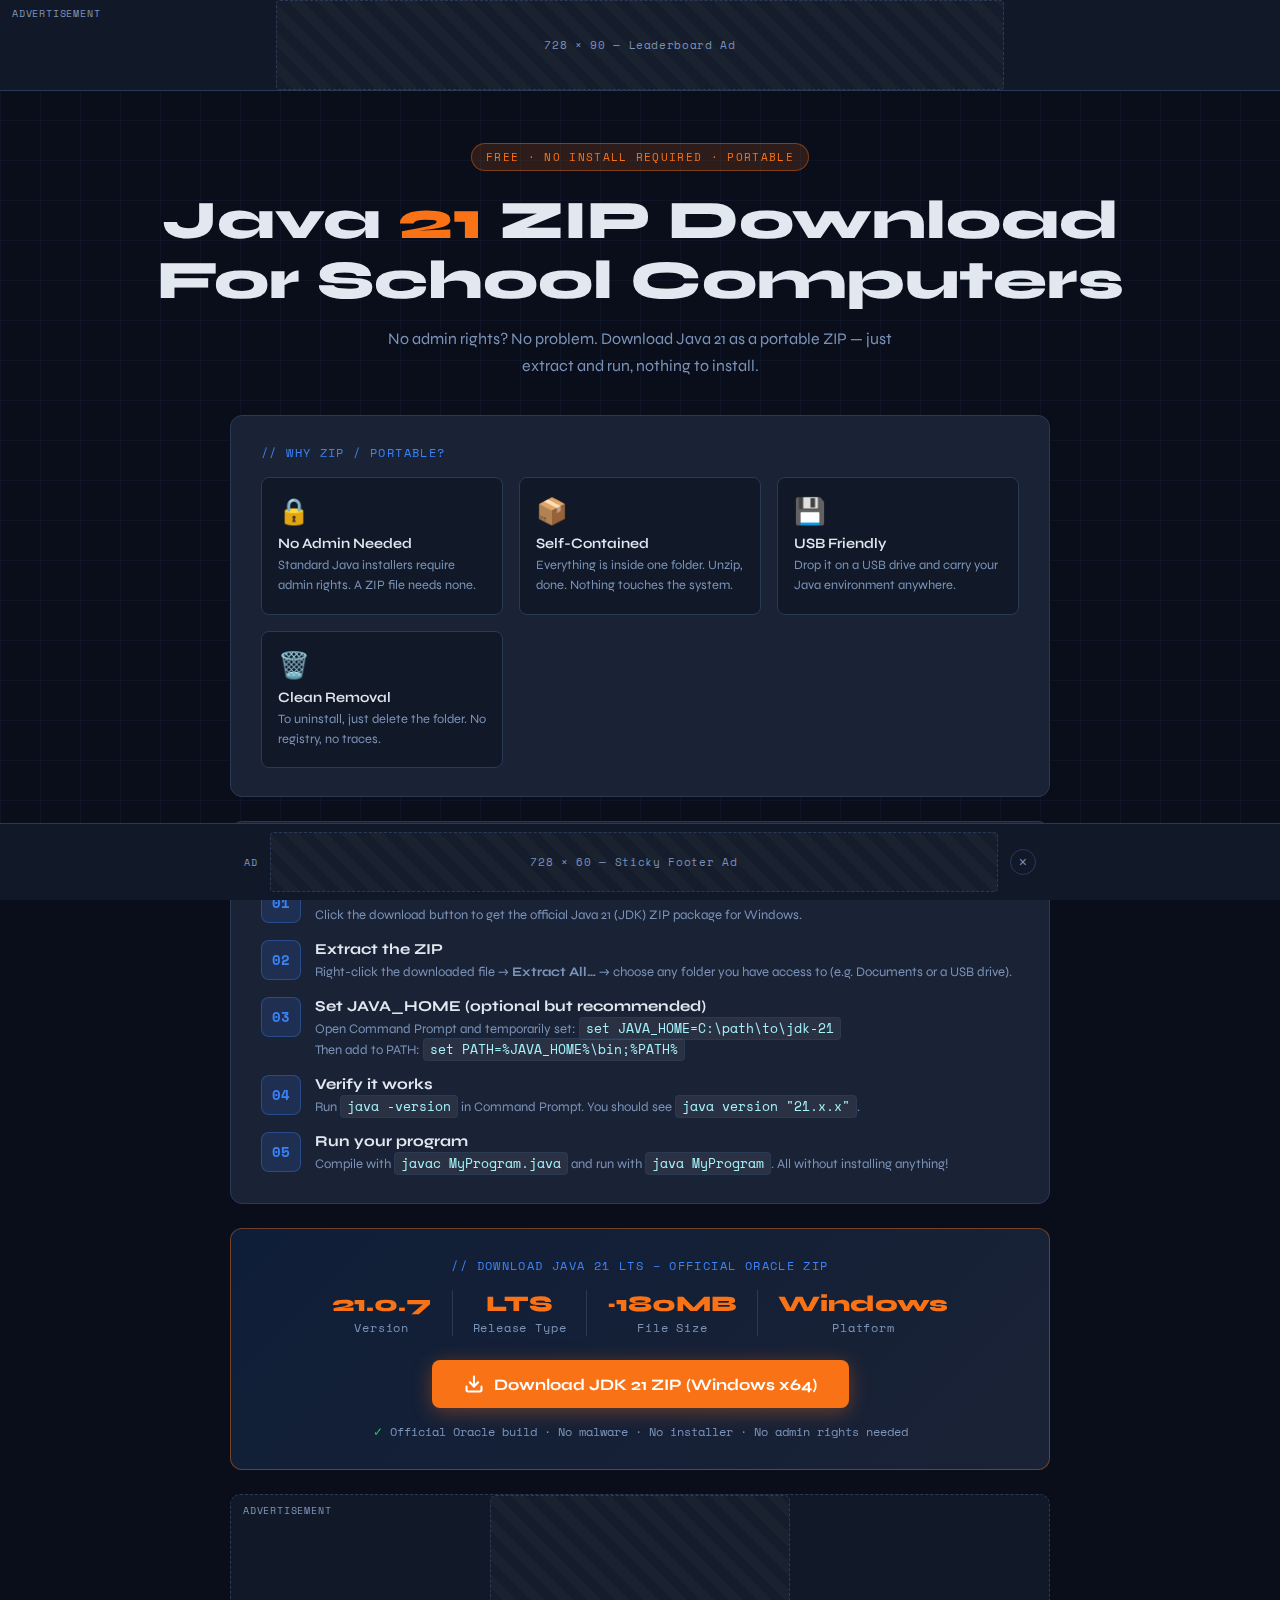
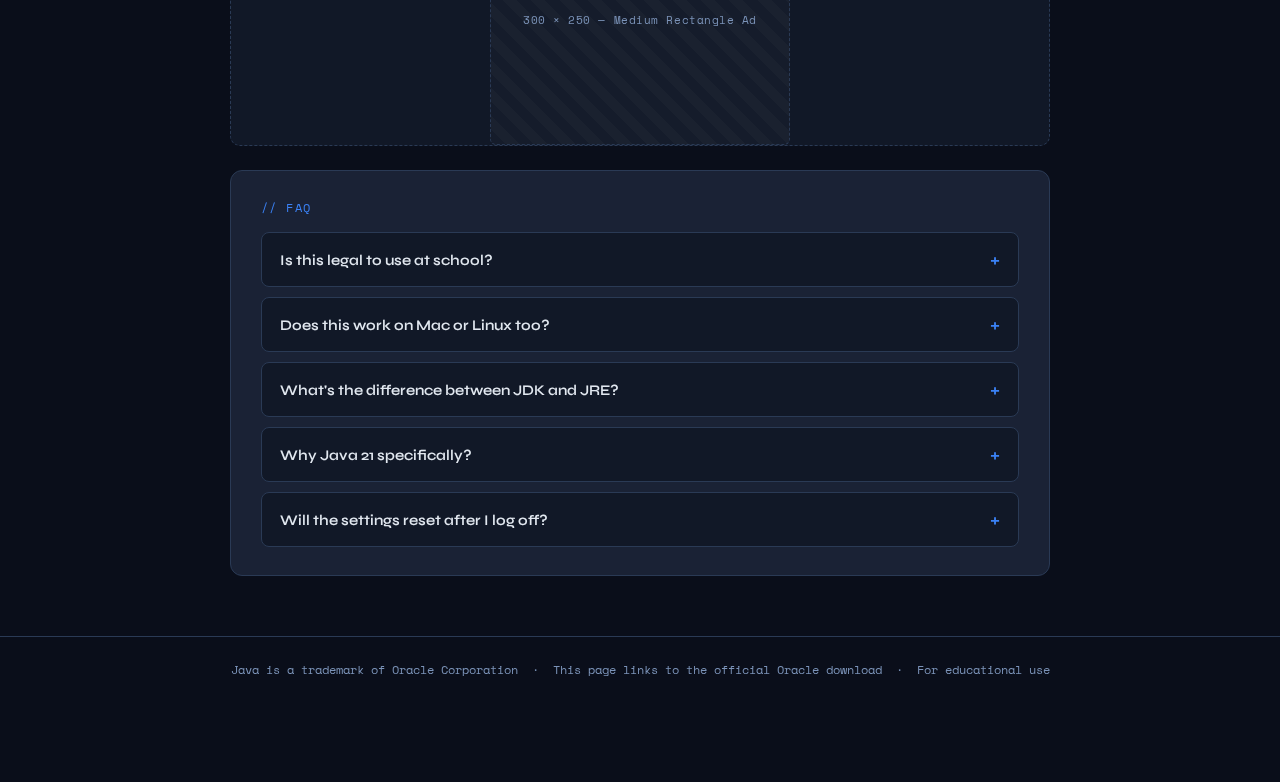
<file: java21-download (1).html>
<!DOCTYPE html>
<html lang="en">
<head>
  <meta name="google-adsense-account" content="ca-pub-7242783764669013">
  <meta charset="UTF-8" />
  <meta name="viewport" content="width=device-width, initial-scale=1.0"/>

  <!-- ═══════════════════════════════════════
       PRIMARY SEO TAGS
  ════════════════════════════════════════ -->
  <title>Java 21 ZIP Download – No Admin Rights Needed | For School Computers</title>
  <meta name="description" content="Download Java 21 JDK as a portable ZIP file — no installation, no admin rights required. Perfect for school computers. Just extract and run. Free, official Oracle build." />
  <meta name="keywords" content="Java 21 zip download, Java 21 portable, Java without admin rights, Java for school computers, JDK 21 zip, Java 21 no install, portable Java, Java 21 Windows zip, download Java school, Java 21 LTS zip" />
  <meta name="author" content="susan-khatri.com.np" />
  <meta name="robots" content="index, follow" />
  <link rel="canonical" href="https://susan-khatri.com.np/" />

  <!-- ═══════════════════════════════════════
       OPEN GRAPH (Facebook, WhatsApp, Discord)
  ════════════════════════════════════════ -->
  <meta property="og:type" content="website" />
  <meta property="og:url" content="https://susan-khatri.com.np/" />
  <meta property="og:title" content="Java 21 ZIP Download – No Admin Rights Needed" />
  <meta property="og:description" content="Download Java 21 JDK as a portable ZIP. No installation, no admin rights needed. Perfect for school computers. Just extract and run." />
  <meta property="og:image" content="https://susan-khatri.com.np/og-image.png" />
  <meta property="og:site_name" content="Susan Khatri – Java Tools" />
  <meta property="og:locale" content="en_US" />

  <!-- ═══════════════════════════════════════
       TWITTER CARD
  ════════════════════════════════════════ -->
  <meta name="twitter:card" content="summary_large_image" />
  <meta name="twitter:title" content="Java 21 ZIP Download – No Admin Rights Needed" />
  <meta name="twitter:description" content="Download Java 21 JDK as a portable ZIP. No installation, no admin rights needed. Perfect for school computers." />
  <meta name="twitter:image" content="https://susan-khatri.com.np/og-image.png" />

  <!-- ═══════════════════════════════════════
       SCHEMA MARKUP (Google Rich Results)
  ════════════════════════════════════════ -->
  <script type="application/ld+json">
  {
    "@context": "https://schema.org",
    "@type": "SoftwareApplication",
    "name": "Java 21 JDK Portable ZIP",
    "operatingSystem": "Windows",
    "applicationCategory": "DeveloperApplication",
    "description": "Java 21 JDK portable ZIP download for school computers. No admin rights or installation required.",
    "url": "https://susan-khatri.com.np/",
    "offers": {
      "@type": "Offer",
      "price": "0",
      "priceCurrency": "USD"
    },
    "publisher": {
      "@type": "Person",
      "name": "Susan Khatri",
      "url": "https://susan-khatri.com.np"
    }
  }
  </script>

  <!-- ═══════════════════════════════════════
       BREADCRUMB SCHEMA
  ════════════════════════════════════════ -->
  <script type="application/ld+json">
  {
    "@context": "https://schema.org",
    "@type": "BreadcrumbList",
    "itemListElement": [
      {
        "@type": "ListItem",
        "position": 1,
        "name": "Home",
        "item": "https://susan-khatri.com.np/"
      },
      {
        "@type": "ListItem",
        "position": 2,
        "name": "Java 21 ZIP Download",
        "item": "https://susan-khatri.com.np/"
      }
    ]
  }
  </script>

  <!-- ═══════════════════════════════════════
       FAQ SCHEMA (Google shows these in search!)
  ════════════════════════════════════════ -->
  <script type="application/ld+json">
  {
    "@context": "https://schema.org",
    "@type": "FAQPage",
    "mainEntity": [
      {
        "@type": "Question",
        "name": "Can I use Java 21 ZIP at school without admin rights?",
        "acceptedAnswer": {
          "@type": "Answer",
          "text": "Yes. The ZIP version of Java 21 does not require installation or admin rights. Just extract the ZIP to any folder you have access to and run Java from there."
        }
      },
      {
        "@type": "Question",
        "name": "What is the difference between JDK and JRE?",
        "acceptedAnswer": {
          "@type": "Answer",
          "text": "The JDK (Java Development Kit) lets you compile and run Java programs. The JRE (Java Runtime Environment) only lets you run them. For school projects, you almost always want the JDK."
        }
      },
      {
        "@type": "Question",
        "name": "Does Java 21 ZIP work on a USB drive?",
        "acceptedAnswer": {
          "@type": "Answer",
          "text": "Yes. You can extract the Java 21 ZIP to a USB drive and carry your Java environment to any computer. Just set JAVA_HOME to the folder on the USB drive each time."
        }
      },
      {
        "@type": "Question",
        "name": "Why use Java 21 specifically?",
        "acceptedAnswer": {
          "@type": "Answer",
          "text": "Java 21 is a Long-Term Support (LTS) release, meaning it will be maintained and updated for many years. It is the safest and most stable choice for students."
        }
      }
    ]
  }
  </script>

  <link href="https://fonts.googleapis.com/css2?family=Space+Mono:wght@400;700&family=Syne:wght@400;600;800&display=swap" rel="stylesheet"/>
  <style>
    :root {
      --bg: #0a0e1a;
      --surface: #111827;
      --card: #1a2235;
      --border: #2a3a55;
      --accent: #f97316;
      --accent2: #3b82f6;
      --text: #e2e8f0;
      --muted: #7b93b8;
      --green: #22c55e;
      --mono: 'Space Mono', monospace;
      --sans: 'Syne', sans-serif;
    }

    *, *::before, *::after { box-sizing: border-box; margin: 0; padding: 0; }

    body {
      background: var(--bg);
      color: var(--text);
      font-family: var(--sans);
      min-height: 100vh;
      overflow-x: hidden;
    }

    /* ── Grid background ── */
    body::before {
      content: '';
      position: fixed;
      inset: 0;
      background-image:
        linear-gradient(rgba(59,130,246,.06) 1px, transparent 1px),
        linear-gradient(90deg, rgba(59,130,246,.06) 1px, transparent 1px);
      background-size: 40px 40px;
      pointer-events: none;
      z-index: 0;
    }

    /* ── TOP AD BANNER ── */
    .ad-banner {
      width: 100%;
      min-height: 90px;
      background: var(--surface);
      border-bottom: 1px solid var(--border);
      display: flex;
      align-items: center;
      justify-content: center;
      position: relative;
      z-index: 10;
    }
    .ad-banner .ad-label {
      font-family: var(--mono);
      font-size: 10px;
      color: var(--muted);
      position: absolute;
      top: 6px;
      left: 12px;
      letter-spacing: .08em;
      text-transform: uppercase;
    }
    .ad-slot {
      width: 728px;
      max-width: 95%;
      height: 90px;
      background: repeating-linear-gradient(
        45deg,
        rgba(255,255,255,.02),
        rgba(255,255,255,.02) 10px,
        rgba(255,255,255,.04) 10px,
        rgba(255,255,255,.04) 20px
      );
      border: 1px dashed var(--border);
      border-radius: 4px;
      display: flex;
      align-items: center;
      justify-content: center;
      font-family: var(--mono);
      font-size: 11px;
      color: var(--muted);
      letter-spacing: .06em;
    }

    /* ── HEADER ── */
    header {
      position: relative;
      z-index: 2;
      padding: 52px 24px 36px;
      text-align: center;
    }
    .badge {
      display: inline-block;
      background: rgba(249,115,22,.15);
      border: 1px solid rgba(249,115,22,.4);
      color: var(--accent);
      font-family: var(--mono);
      font-size: 11px;
      letter-spacing: .12em;
      text-transform: uppercase;
      padding: 5px 14px;
      border-radius: 20px;
      margin-bottom: 20px;
    }
    h1 {
      font-size: clamp(2rem, 5vw, 3.4rem);
      font-weight: 800;
      line-height: 1.1;
      margin-bottom: 14px;
    }
    h1 span { color: var(--accent); }
    .sub {
      font-size: 1rem;
      color: var(--muted);
      max-width: 520px;
      margin: 0 auto;
      line-height: 1.7;
    }

    /* ── MAIN LAYOUT ── */
    main {
      position: relative;
      z-index: 2;
      max-width: 860px;
      margin: 0 auto;
      padding: 0 20px 60px;
      display: grid;
      gap: 24px;
    }

    /* ── CARDS ── */
    .card {
      background: var(--card);
      border: 1px solid var(--border);
      border-radius: 12px;
      padding: 28px 30px;
      transition: border-color .2s;
    }
    .card:hover { border-color: rgba(59,130,246,.4); }
    .card-title {
      font-size: .72rem;
      font-family: var(--mono);
      color: var(--accent2);
      letter-spacing: .12em;
      text-transform: uppercase;
      margin-bottom: 16px;
    }

    /* ── WHY SECTION ── */
    .why-grid {
      display: grid;
      grid-template-columns: repeat(auto-fit, minmax(180px, 1fr));
      gap: 16px;
      margin-top: 4px;
    }
    .why-item {
      background: var(--surface);
      border: 1px solid var(--border);
      border-radius: 8px;
      padding: 18px 16px;
    }
    .why-icon { font-size: 1.6rem; margin-bottom: 8px; }
    .why-item h3 { font-size: .9rem; font-weight: 600; margin-bottom: 4px; }
    .why-item p { font-size: .8rem; color: var(--muted); line-height: 1.55; }

    /* ── STEPS ── */
    .steps { display: grid; gap: 14px; }
    .step {
      display: grid;
      grid-template-columns: 40px 1fr;
      gap: 14px;
      align-items: start;
    }
    .step-num {
      width: 40px;
      height: 40px;
      border-radius: 8px;
      background: rgba(59,130,246,.15);
      border: 1px solid rgba(59,130,246,.35);
      display: flex;
      align-items: center;
      justify-content: center;
      font-family: var(--mono);
      font-size: .85rem;
      color: var(--accent2);
      flex-shrink: 0;
      font-weight: 700;
    }
    .step-body h3 { font-size: .95rem; margin-bottom: 4px; }
    .step-body p { font-size: .82rem; color: var(--muted); line-height: 1.6; }
    code {
      background: rgba(255,255,255,.07);
      border: 1px solid var(--border);
      border-radius: 4px;
      padding: 1px 6px;
      font-family: var(--mono);
      font-size: .8rem;
      color: #a5f3fc;
    }

    /* ── DOWNLOAD BUTTON CARD ── */
    .dl-card {
      background: linear-gradient(135deg, #0f1e38, #1a2235);
      border: 1px solid rgba(249,115,22,.4);
      text-align: center;
    }
    .dl-meta {
      display: flex;
      justify-content: center;
      gap: 20px;
      flex-wrap: wrap;
      margin-bottom: 24px;
    }
    .dl-meta-item { text-align: center; }
    .dl-meta-item .val {
      font-size: 1.4rem;
      font-weight: 800;
      color: var(--accent);
      display: block;
    }
    .dl-meta-item .lbl {
      font-size: .72rem;
      color: var(--muted);
      font-family: var(--mono);
      letter-spacing: .07em;
    }
    .divider-v {
      width: 1px;
      background: var(--border);
      align-self: stretch;
    }

    .btn-dl {
      display: inline-flex;
      align-items: center;
      gap: 10px;
      background: var(--accent);
      color: #fff;
      font-family: var(--sans);
      font-size: 1rem;
      font-weight: 700;
      padding: 14px 32px;
      border-radius: 8px;
      text-decoration: none;
      border: none;
      cursor: pointer;
      transition: background .2s, transform .15s, box-shadow .2s;
      box-shadow: 0 4px 20px rgba(249,115,22,.35);
    }
    .btn-dl:hover {
      background: #ea6c0a;
      transform: translateY(-2px);
      box-shadow: 0 8px 28px rgba(249,115,22,.45);
    }
    .btn-dl svg { flex-shrink: 0; }

    .dl-note {
      margin-top: 14px;
      font-size: .78rem;
      color: var(--muted);
      font-family: var(--mono);
    }
    .dl-note span { color: var(--green); }

    /* ── INLINE AD (mid-page) ── */
    .ad-inline {
      display: flex;
      align-items: center;
      justify-content: center;
      min-height: 250px;
      background: var(--surface);
      border: 1px dashed var(--border);
      border-radius: 10px;
      position: relative;
    }
    .ad-inline .ad-label {
      font-family: var(--mono);
      font-size: 10px;
      color: var(--muted);
      position: absolute;
      top: 8px;
      left: 12px;
      letter-spacing: .08em;
      text-transform: uppercase;
    }
    .ad-inner {
      width: 300px;
      height: 250px;
      display: flex;
      align-items: center;
      justify-content: center;
      background: repeating-linear-gradient(
        45deg,
        rgba(255,255,255,.02),
        rgba(255,255,255,.02) 10px,
        rgba(255,255,255,.04) 10px,
        rgba(255,255,255,.04) 20px
      );
      border: 1px dashed var(--border);
      border-radius: 6px;
      font-family: var(--mono);
      font-size: 11px;
      color: var(--muted);
      letter-spacing: .05em;
      text-align: center;
      padding: 12px;
    }

    /* ── FAQ ── */
    .faq { display: grid; gap: 10px; }
    details {
      background: var(--surface);
      border: 1px solid var(--border);
      border-radius: 8px;
      overflow: hidden;
      transition: border-color .2s;
    }
    details[open] { border-color: rgba(59,130,246,.4); }
    summary {
      padding: 15px 18px;
      font-size: .92rem;
      font-weight: 600;
      cursor: pointer;
      list-style: none;
      display: flex;
      justify-content: space-between;
      align-items: center;
      user-select: none;
    }
    summary::after {
      content: '+';
      font-size: 1.2rem;
      color: var(--accent2);
      transition: transform .2s;
    }
    details[open] summary::after { transform: rotate(45deg); }
    .faq-body {
      padding: 0 18px 16px;
      font-size: .83rem;
      color: var(--muted);
      line-height: 1.7;
    }

    /* ── FOOTER ── */
    footer {
      position: relative;
      z-index: 2;
      text-align: center;
      padding: 24px;
      font-size: .75rem;
      color: var(--muted);
      font-family: var(--mono);
      border-top: 1px solid var(--border);
    }

    /* ── BOTTOM STICKY AD ── */
    .ad-sticky {
      position: fixed;
      bottom: 0;
      left: 0; right: 0;
      background: var(--surface);
      border-top: 1px solid var(--border);
      display: flex;
      align-items: center;
      justify-content: center;
      padding: 8px;
      z-index: 100;
      gap: 12px;
    }
    .ad-sticky .ad-label {
      font-family: var(--mono);
      font-size: 10px;
      color: var(--muted);
      letter-spacing: .08em;
      text-transform: uppercase;
      white-space: nowrap;
    }
    .ad-sticky-slot {
      width: 728px;
      max-width: 80%;
      height: 60px;
      background: repeating-linear-gradient(
        45deg,
        rgba(255,255,255,.02),
        rgba(255,255,255,.02) 10px,
        rgba(255,255,255,.04) 10px,
        rgba(255,255,255,.04) 20px
      );
      border: 1px dashed var(--border);
      border-radius: 4px;
      display: flex;
      align-items: center;
      justify-content: center;
      font-family: var(--mono);
      font-size: 11px;
      color: var(--muted);
      letter-spacing: .06em;
    }
    .close-sticky {
      background: none;
      border: 1px solid var(--border);
      color: var(--muted);
      width: 26px; height: 26px;
      border-radius: 50%;
      cursor: pointer;
      font-size: 14px;
      display: flex; align-items: center; justify-content: center;
      flex-shrink: 0;
      transition: border-color .2s, color .2s;
    }
    .close-sticky:hover { border-color: var(--accent); color: var(--accent); }

    body { padding-bottom: 80px; }
  </style>
</head>
<body>

  <!-- ═══════════════════════════════════════
       TOP BANNER AD  (728×90 leaderboard)
       Replace .ad-slot contents with your
       ad network tag / AdSense unit
  ════════════════════════════════════════ -->
  <div class="ad-banner">
    <span class="ad-label">Advertisement</span>
    <div class="ad-slot" id="ad-top">
      <!-- PASTE YOUR AD CODE HERE →  e.g. Google AdSense ins tag -->
      728 × 90 — Leaderboard Ad
    </div>
  </div>

  <header>
    <div class="badge">Free · No Install Required · Portable</div>
    <h1>Java <span>21</span> ZIP Download<br/>For School Computers</h1>
    <p class="sub">No admin rights? No problem. Download Java 21 as a portable ZIP — just extract and run, nothing to install.</p>
  </header>

  <main>

    <!-- WHY PORTABLE -->
    <div class="card">
      <div class="card-title">// Why ZIP / Portable?</div>
      <div class="why-grid">
        <div class="why-item">
          <div class="why-icon">🔒</div>
          <h3>No Admin Needed</h3>
          <p>Standard Java installers require admin rights. A ZIP file needs none.</p>
        </div>
        <div class="why-item">
          <div class="why-icon">📦</div>
          <h3>Self-Contained</h3>
          <p>Everything is inside one folder. Unzip, done. Nothing touches the system.</p>
        </div>
        <div class="why-item">
          <div class="why-icon">💾</div>
          <h3>USB Friendly</h3>
          <p>Drop it on a USB drive and carry your Java environment anywhere.</p>
        </div>
        <div class="why-item">
          <div class="why-icon">🗑️</div>
          <h3>Clean Removal</h3>
          <p>To uninstall, just delete the folder. No registry, no traces.</p>
        </div>
      </div>
    </div>

    <!-- HOW TO USE -->
    <div class="card">
      <div class="card-title">// How to Use It</div>
      <div class="steps">
        <div class="step">
          <div class="step-num">01</div>
          <div class="step-body">
            <h3>Download the ZIP below</h3>
            <p>Click the download button to get the official Java 21 (JDK) ZIP package for Windows.</p>
          </div>
        </div>
        <div class="step">
          <div class="step-num">02</div>
          <div class="step-body">
            <h3>Extract the ZIP</h3>
            <p>Right-click the downloaded file → <strong>Extract All…</strong> → choose any folder you have access to (e.g. Documents or a USB drive).</p>
          </div>
        </div>
        <div class="step">
          <div class="step-num">03</div>
          <div class="step-body">
            <h3>Set JAVA_HOME (optional but recommended)</h3>
            <p>Open Command Prompt and temporarily set: <code>set JAVA_HOME=C:\path\to\jdk-21</code><br/>Then add to PATH: <code>set PATH=%JAVA_HOME%\bin;%PATH%</code></p>
          </div>
        </div>
        <div class="step">
          <div class="step-num">04</div>
          <div class="step-body">
            <h3>Verify it works</h3>
            <p>Run <code>java -version</code> in Command Prompt. You should see <code>java version "21.x.x"</code>.</p>
          </div>
        </div>
        <div class="step">
          <div class="step-num">05</div>
          <div class="step-body">
            <h3>Run your program</h3>
            <p>Compile with <code>javac MyProgram.java</code> and run with <code>java MyProgram</code>. All without installing anything!</p>
          </div>
        </div>
      </div>
    </div>

    <!-- DOWNLOAD BUTTON -->
    <div class="card dl-card">
      <div class="card-title">// Download Java 21 LTS – Official Oracle ZIP</div>
      <div class="dl-meta">
        <div class="dl-meta-item">
          <span class="val">21.0.7</span>
          <span class="lbl">Version</span>
        </div>
        <div class="divider-v"></div>
        <div class="dl-meta-item">
          <span class="val">LTS</span>
          <span class="lbl">Release Type</span>
        </div>
        <div class="divider-v"></div>
        <div class="dl-meta-item">
          <span class="val">~180MB</span>
          <span class="lbl">File Size</span>
        </div>
        <div class="divider-v"></div>
        <div class="dl-meta-item">
          <span class="val">Windows</span>
          <span class="lbl">Platform</span>
        </div>
      </div>

      <!-- 
        DOWNLOAD LINK: Update the href to your actual hosted ZIP, 
        or point directly to Oracle/OpenJDK's download URL.
        Oracle direct link example (update version as needed):
        https://download.oracle.com/java/21/latest/jdk-21_windows-x64_bin.zip
      -->
      <a class="btn-dl" href="https://download.oracle.com/java/21/latest/jdk-21_windows-x64_bin.zip" target="_blank" rel="noopener">
        <svg width="20" height="20" viewBox="0 0 24 24" fill="none" stroke="currentColor" stroke-width="2.5" stroke-linecap="round" stroke-linejoin="round">
          <path d="M21 15v4a2 2 0 0 1-2 2H5a2 2 0 0 1-2-2v-4"/>
          <polyline points="7 10 12 15 17 10"/>
          <line x1="12" y1="15" x2="12" y2="3"/>
        </svg>
        Download JDK 21 ZIP (Windows x64)
      </a>

      <p class="dl-note"><span>✓</span> Official Oracle build · No malware · No installer · No admin rights needed</p>
    </div>

    <!-- ═══════════════════════════════════════
         INLINE AD  (300×250 medium rectangle)
         Replace .ad-inner contents with your
         ad network tag
    ════════════════════════════════════════ -->
    <div class="ad-inline">
      <span class="ad-label">Advertisement</span>
      <div class="ad-inner" id="ad-mid">
        <!-- PASTE YOUR AD CODE HERE -->
        300 × 250 — Medium Rectangle Ad
      </div>
    </div>

    <!-- FAQ -->
    <div class="card">
      <div class="card-title">// FAQ</div>
      <div class="faq">
        <details>
          <summary>Is this legal to use at school?</summary>
          <div class="faq-body">Yes. Downloading and running software from your personal user space is typically allowed, and Java is free to use under Oracle's license for personal and educational use. Always double-check your school's IT policy to be sure.</div>
        </details>
        <details>
          <summary>Does this work on Mac or Linux too?</summary>
          <div class="faq-body">Yes! Oracle and Adoptium both provide ZIP/tar.gz packages for macOS and Linux. The steps are the same — extract the archive, set <code>JAVA_HOME</code>, and you're ready.</div>
        </details>
        <details>
          <summary>What's the difference between JDK and JRE?</summary>
          <div class="faq-body">The JDK (Java Development Kit) lets you compile AND run Java programs. The JRE (Java Runtime Environment) only lets you run them. For school projects, you almost always want the JDK.</div>
        </details>
        <details>
          <summary>Why Java 21 specifically?</summary>
          <div class="faq-body">Java 21 is a Long-Term Support (LTS) release, meaning Oracle and OpenJDK will keep it updated and secure for years. It's the safest, most stable choice for students and developers alike.</div>
        </details>
        <details>
          <summary>Will the settings reset after I log off?</summary>
          <div class="faq-body">The <code>set</code> command in CMD only applies to the current session. You'll need to re-run the two <code>set</code> commands each time you open a new terminal. To save yourself time, create a small <code>setjava.bat</code> file that runs both commands automatically.</div>
        </details>
      </div>
    </div>

  </main>

  <footer>
    Java is a trademark of Oracle Corporation &nbsp;·&nbsp; This page links to the official Oracle download &nbsp;·&nbsp; For educational use
  </footer>

  <!-- ═══════════════════════════════════════
       STICKY BOTTOM AD  (728×60 footer bar)
       Replace .ad-sticky-slot contents with
       your ad network tag
  ════════════════════════════════════════ -->
  <div class="ad-sticky" id="sticky-ad">
    <span class="ad-label">Ad</span>
    <div class="ad-sticky-slot" id="ad-bottom">
      <!-- PASTE YOUR AD CODE HERE -->
      728 × 60 — Sticky Footer Ad
    </div>
    <button class="close-sticky" onclick="document.getElementById('sticky-ad').style.display='none'" title="Close ad">×</button>
  </div>

</body>
</html>
</file>
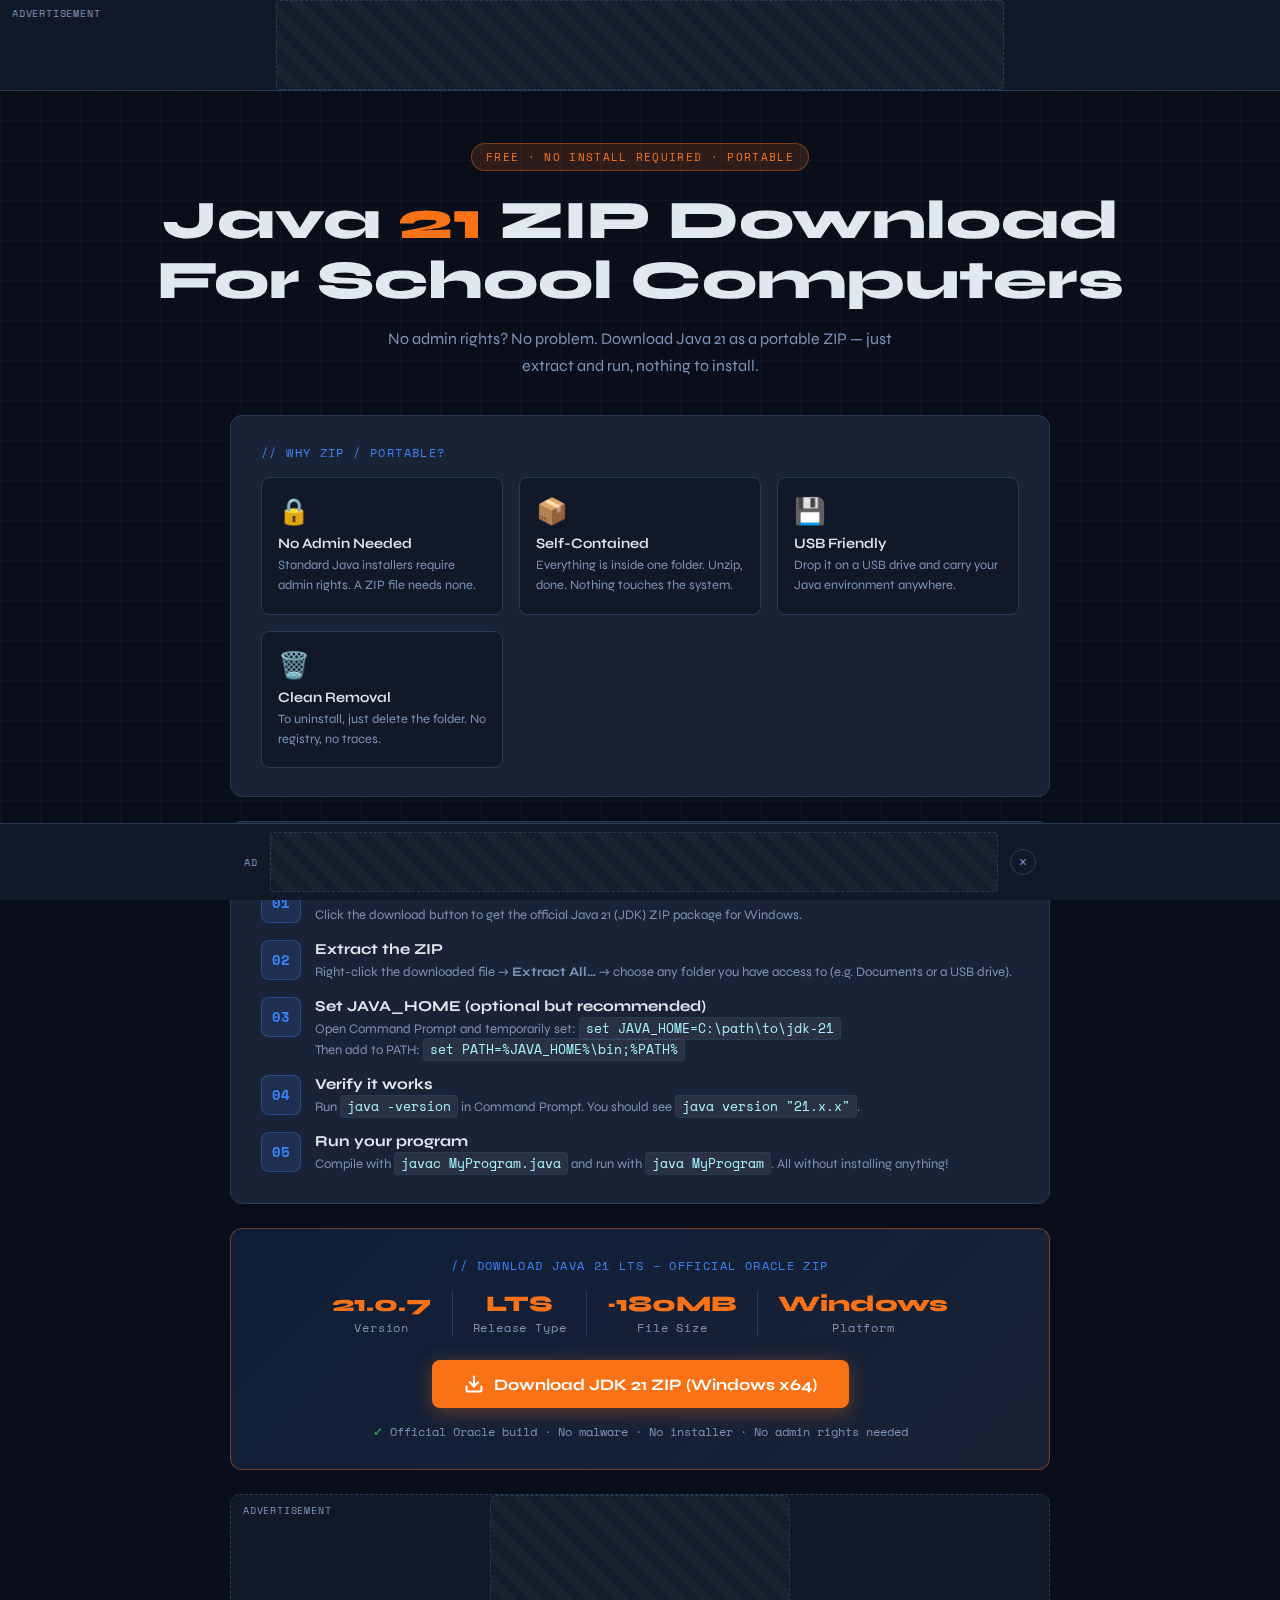
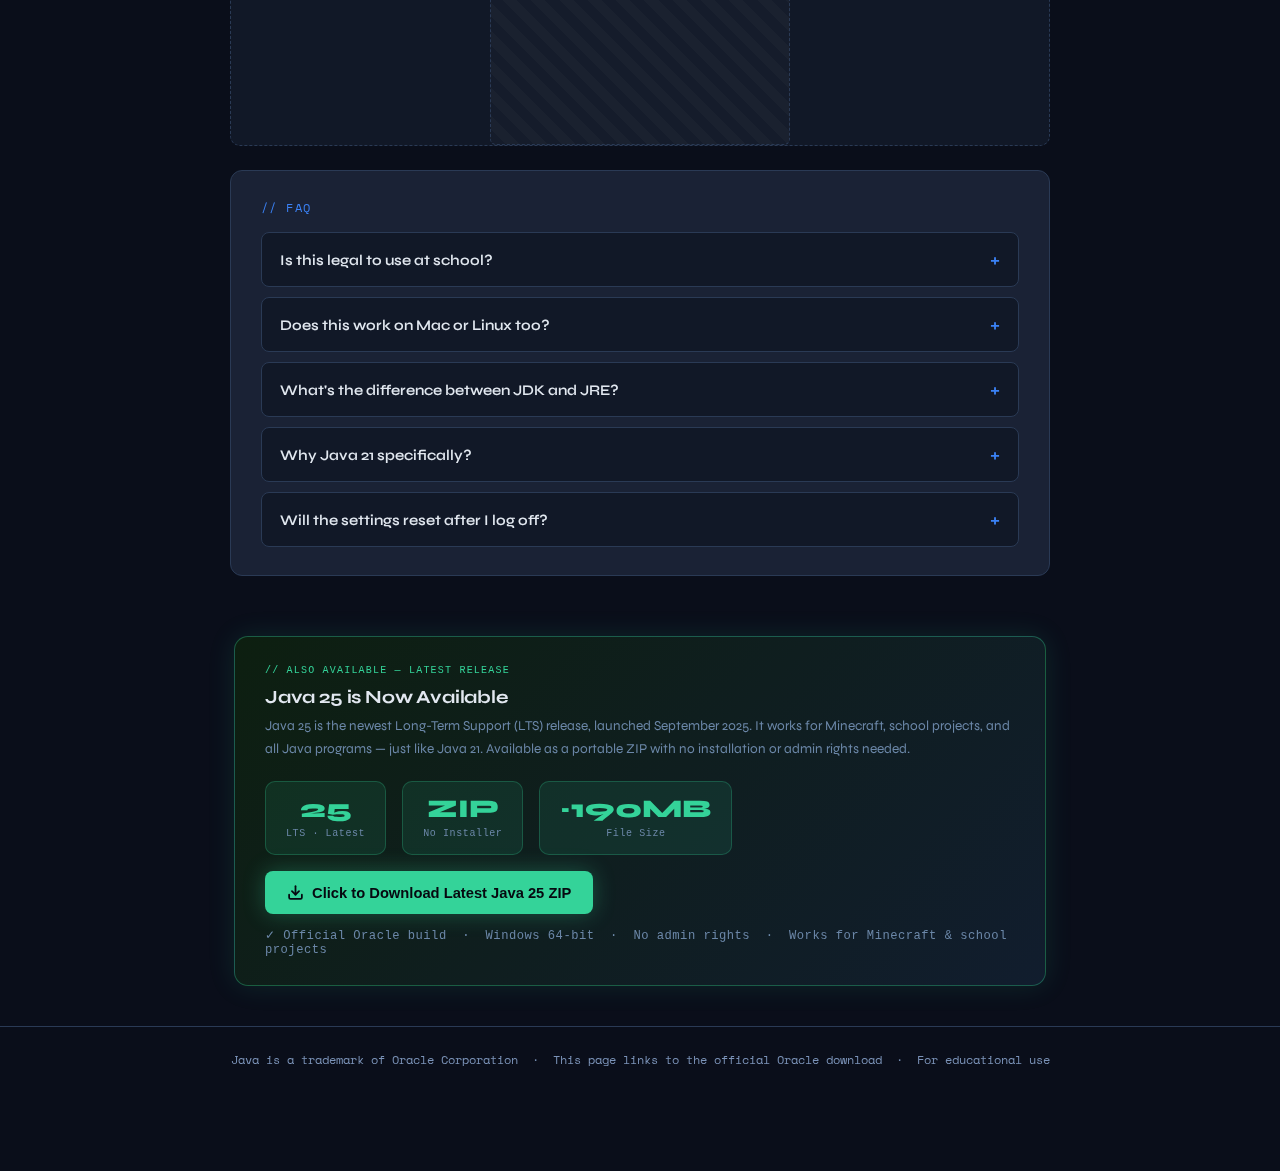
<file: java21-download.html>
<!DOCTYPE html>
<html lang="en">
<head>
  <!-- Google tag (gtag.js) -->
<script async src="https://www.googletagmanager.com/gtag/js?id=G-TB3565090D"></script>
<script>
  window.dataLayer = window.dataLayer || [];
  function gtag(){dataLayer.push(arguments);}
  gtag('js', new Date());

  gtag('config', 'G-TB3565090D');
</script>
  <meta name="google-adsense-account" content="ca-pub-7242783764669013">
  <script async src="https://pagead2.googlesyndication.com/pagead/js/adsbygoogle.js?client=ca-pub-7242783764669013"
      crossorigin="anonymous"></script>
  <meta charset="UTF-8" />
  <meta name="viewport" content="width=device-width, initial-scale=1.0"/>

  <!-- ═══════════════════════════════════════
       PRIMARY SEO TAGS
  ════════════════════════════════════════ -->
  <title>Java 21 ZIP Download – No Admin Rights Needed | For School Computers</title>
  <meta name="description" content="Download Java 21 JDK as a portable ZIP file — no installation, no admin rights required. Perfect for school computers. Just extract and run. Free, official Oracle build." />
  <meta name="keywords" content="Java 21 zip download, Java 21 portable, Java without admin rights, Java for school computers, JDK 21 zip, Java 21 no install, portable Java, Java 21 Windows zip, download Java school, Java 21 LTS zip, Java for Minecraft zip download, Java 25 download zip, Java 24 download zip, Java 23 download zip, latest Java zip download, Java zip Minecraft school, Java 25 portable zip, Java 24 portable no install, download Java zip for Minecraft, Java Minecraft school computer, latest Java for Minecraft download, Java zip no admin Minecraft, JDK 25 zip download, JDK 24 zip download, Java 25 LTS zip, Java for Minecraft no installer" />
  <meta name="author" content="susan-khatri.com.np" />
  <meta name="robots" content="index, follow" />
  <link rel="canonical" href="https://susan-khatri.com.np/" />

  <!-- ═══════════════════════════════════════
       OPEN GRAPH (Facebook, WhatsApp, Discord)
  ════════════════════════════════════════ -->
  <meta property="og:type" content="website" />
  <meta property="og:url" content="https://susan-khatri.com.np/" />
  <meta property="og:title" content="Java 21 ZIP Download – No Admin Rights Needed" />
  <meta property="og:description" content="Download Java 21 JDK as a portable ZIP. No installation, no admin rights needed. Perfect for school computers. Just extract and run." />
  <meta property="og:image" content="https://susan-khatri.com.np/og-image.png" />
  <meta property="og:site_name" content="Susan Khatri – Java Tools" />
  <meta property="og:locale" content="en_US" />

  <!-- ═══════════════════════════════════════
       TWITTER CARD
  ════════════════════════════════════════ -->
  <meta name="twitter:card" content="summary_large_image" />
  <meta name="twitter:title" content="Java 21 ZIP Download – No Admin Rights Needed" />
  <meta name="twitter:description" content="Download Java 21 JDK as a portable ZIP. No installation, no admin rights needed. Perfect for school computers." />
  <meta name="twitter:image" content="https://susan-khatri.com.np/og-image.png" />

  <!-- ═══════════════════════════════════════
       SCHEMA MARKUP (Google Rich Results)
  ════════════════════════════════════════ -->
  <script type="application/ld+json">
  {
    "@context": "https://schema.org",
    "@type": "SoftwareApplication",
    "name": "Java 21 JDK Portable ZIP",
    "operatingSystem": "Windows",
    "applicationCategory": "DeveloperApplication",
    "description": "Java 21 JDK portable ZIP download for school computers. No admin rights or installation required.",
    "url": "https://susan-khatri.com.np/",
    "offers": {
      "@type": "Offer",
      "price": "0",
      "priceCurrency": "USD"
    },
    "publisher": {
      "@type": "Person",
      "name": "Susan Khatri",
      "url": "https://susan-khatri.com.np"
    }
  }
  </script>

  <!-- ═══════════════════════════════════════
       BREADCRUMB SCHEMA
  ════════════════════════════════════════ -->
  <script type="application/ld+json">
  {
    "@context": "https://schema.org",
    "@type": "BreadcrumbList",
    "itemListElement": [
      {
        "@type": "ListItem",
        "position": 1,
        "name": "Home",
        "item": "https://susan-khatri.com.np/"
      },
      {
        "@type": "ListItem",
        "position": 2,
        "name": "Java 21 ZIP Download",
        "item": "https://susan-khatri.com.np/"
      }
    ]
  }
  </script>

  <!-- ═══════════════════════════════════════
       FAQ SCHEMA (Google shows these in search!)
  ════════════════════════════════════════ -->
  <script type="application/ld+json">
  {
    "@context": "https://schema.org",
    "@type": "FAQPage",
    "mainEntity": [
      {
        "@type": "Question",
        "name": "Can I use Java 21 ZIP at school without admin rights?",
        "acceptedAnswer": {
          "@type": "Answer",
          "text": "Yes. The ZIP version of Java 21 does not require installation or admin rights. Just extract the ZIP to any folder you have access to and run Java from there."
        }
      },
      {
        "@type": "Question",
        "name": "What is the difference between JDK and JRE?",
        "acceptedAnswer": {
          "@type": "Answer",
          "text": "The JDK (Java Development Kit) lets you compile and run Java programs. The JRE (Java Runtime Environment) only lets you run them. For school projects, you almost always want the JDK."
        }
      },
      {
        "@type": "Question",
        "name": "Does Java 21 ZIP work on a USB drive?",
        "acceptedAnswer": {
          "@type": "Answer",
          "text": "Yes. You can extract the Java 21 ZIP to a USB drive and carry your Java environment to any computer. Just set JAVA_HOME to the folder on the USB drive each time."
        }
      },
      {
        "@type": "Question",
        "name": "Why use Java 21 specifically?",
        "acceptedAnswer": {
          "@type": "Answer",
          "text": "Java 21 is a Long-Term Support (LTS) release, meaning it will be maintained and updated for many years. It is the safest and most stable choice for students."
        }
      }
    ]
  }
  </script>

  <link href="https://fonts.googleapis.com/css2?family=Space+Mono:wght@400;700&family=Syne:wght@400;600;800&display=swap" rel="stylesheet"/>
  <style>
    :root {
      --bg: #0a0e1a;
      --surface: #111827;
      --card: #1a2235;
      --border: #2a3a55;
      --accent: #f97316;
      --accent2: #3b82f6;
      --text: #e2e8f0;
      --muted: #7b93b8;
      --green: #22c55e;
      --mono: 'Space Mono', monospace;
      --sans: 'Syne', sans-serif;
    }

    *, *::before, *::after { box-sizing: border-box; margin: 0; padding: 0; }

    body {
      background: var(--bg);
      color: var(--text);
      font-family: var(--sans);
      min-height: 100vh;
      overflow-x: hidden;
    }

    /* ── Grid background ── */
    body::before {
      content: '';
      position: fixed;
      inset: 0;
      background-image:
        linear-gradient(rgba(59,130,246,.06) 1px, transparent 1px),
        linear-gradient(90deg, rgba(59,130,246,.06) 1px, transparent 1px);
      background-size: 40px 40px;
      pointer-events: none;
      z-index: 0;
    }

    /* ── TOP AD BANNER ── */
    .ad-banner {
      width: 100%;
      min-height: 90px;
      background: var(--surface);
      border-bottom: 1px solid var(--border);
      display: flex;
      align-items: center;
      justify-content: center;
      position: relative;
      z-index: 10;
    }
    .ad-banner .ad-label {
      font-family: var(--mono);
      font-size: 10px;
      color: var(--muted);
      position: absolute;
      top: 6px;
      left: 12px;
      letter-spacing: .08em;
      text-transform: uppercase;
    }
    .ad-slot {
      width: 728px;
      max-width: 95%;
      height: 90px;
      background: repeating-linear-gradient(
        45deg,
        rgba(255,255,255,.02),
        rgba(255,255,255,.02) 10px,
        rgba(255,255,255,.04) 10px,
        rgba(255,255,255,.04) 20px
      );
      border: 1px dashed var(--border);
      border-radius: 4px;
      display: flex;
      align-items: center;
      justify-content: center;
      font-family: var(--mono);
      font-size: 11px;
      color: var(--muted);
      letter-spacing: .06em;
    }

    /* ── HEADER ── */
    header {
      position: relative;
      z-index: 2;
      padding: 52px 24px 36px;
      text-align: center;
    }
    .badge {
      display: inline-block;
      background: rgba(249,115,22,.15);
      border: 1px solid rgba(249,115,22,.4);
      color: var(--accent);
      font-family: var(--mono);
      font-size: 11px;
      letter-spacing: .12em;
      text-transform: uppercase;
      padding: 5px 14px;
      border-radius: 20px;
      margin-bottom: 20px;
    }
    h1 {
      font-size: clamp(2rem, 5vw, 3.4rem);
      font-weight: 800;
      line-height: 1.1;
      margin-bottom: 14px;
    }
    h1 span { color: var(--accent); }
    .sub {
      font-size: 1rem;
      color: var(--muted);
      max-width: 520px;
      margin: 0 auto;
      line-height: 1.7;
    }

    /* ── MAIN LAYOUT ── */
    main {
      position: relative;
      z-index: 2;
      max-width: 860px;
      margin: 0 auto;
      padding: 0 20px 60px;
      display: grid;
      gap: 24px;
    }

    /* ── CARDS ── */
    .card {
      background: var(--card);
      border: 1px solid var(--border);
      border-radius: 12px;
      padding: 28px 30px;
      transition: border-color .2s;
    }
    .card:hover { border-color: rgba(59,130,246,.4); }
    .card-title {
      font-size: .72rem;
      font-family: var(--mono);
      color: var(--accent2);
      letter-spacing: .12em;
      text-transform: uppercase;
      margin-bottom: 16px;
    }

    /* ── WHY SECTION ── */
    .why-grid {
      display: grid;
      grid-template-columns: repeat(auto-fit, minmax(180px, 1fr));
      gap: 16px;
      margin-top: 4px;
    }
    .why-item {
      background: var(--surface);
      border: 1px solid var(--border);
      border-radius: 8px;
      padding: 18px 16px;
    }
    .why-icon { font-size: 1.6rem; margin-bottom: 8px; }
    .why-item h3 { font-size: .9rem; font-weight: 600; margin-bottom: 4px; }
    .why-item p { font-size: .8rem; color: var(--muted); line-height: 1.55; }

    /* ── STEPS ── */
    .steps { display: grid; gap: 14px; }
    .step {
      display: grid;
      grid-template-columns: 40px 1fr;
      gap: 14px;
      align-items: start;
    }
    .step-num {
      width: 40px;
      height: 40px;
      border-radius: 8px;
      background: rgba(59,130,246,.15);
      border: 1px solid rgba(59,130,246,.35);
      display: flex;
      align-items: center;
      justify-content: center;
      font-family: var(--mono);
      font-size: .85rem;
      color: var(--accent2);
      flex-shrink: 0;
      font-weight: 700;
    }
    .step-body h3 { font-size: .95rem; margin-bottom: 4px; }
    .step-body p { font-size: .82rem; color: var(--muted); line-height: 1.6; }
    code {
      background: rgba(255,255,255,.07);
      border: 1px solid var(--border);
      border-radius: 4px;
      padding: 1px 6px;
      font-family: var(--mono);
      font-size: .8rem;
      color: #a5f3fc;
    }

    /* ── DOWNLOAD BUTTON CARD ── */
    .dl-card {
      background: linear-gradient(135deg, #0f1e38, #1a2235);
      border: 1px solid rgba(249,115,22,.4);
      text-align: center;
    }
    .dl-meta {
      display: flex;
      justify-content: center;
      gap: 20px;
      flex-wrap: wrap;
      margin-bottom: 24px;
    }
    .dl-meta-item { text-align: center; }
    .dl-meta-item .val {
      font-size: 1.4rem;
      font-weight: 800;
      color: var(--accent);
      display: block;
    }
    .dl-meta-item .lbl {
      font-size: .72rem;
      color: var(--muted);
      font-family: var(--mono);
      letter-spacing: .07em;
    }
    .divider-v {
      width: 1px;
      background: var(--border);
      align-self: stretch;
    }

    .btn-dl {
      display: inline-flex;
      align-items: center;
      gap: 10px;
      background: var(--accent);
      color: #fff;
      font-family: var(--sans);
      font-size: 1rem;
      font-weight: 700;
      padding: 14px 32px;
      border-radius: 8px;
      text-decoration: none;
      border: none;
      cursor: pointer;
      transition: background .2s, transform .15s, box-shadow .2s;
      box-shadow: 0 4px 20px rgba(249,115,22,.35);
    }
    .btn-dl:hover {
      background: #ea6c0a;
      transform: translateY(-2px);
      box-shadow: 0 8px 28px rgba(249,115,22,.45);
    }
    .btn-dl svg { flex-shrink: 0; }

    .dl-note {
      margin-top: 14px;
      font-size: .78rem;
      color: var(--muted);
      font-family: var(--mono);
    }
    .dl-note span { color: var(--green); }

    /* ── INLINE AD (mid-page) ── */
    .ad-inline {
      display: flex;
      align-items: center;
      justify-content: center;
      min-height: 250px;
      background: var(--surface);
      border: 1px dashed var(--border);
      border-radius: 10px;
      position: relative;
    }
    .ad-inline .ad-label {
      font-family: var(--mono);
      font-size: 10px;
      color: var(--muted);
      position: absolute;
      top: 8px;
      left: 12px;
      letter-spacing: .08em;
      text-transform: uppercase;
    }
    .ad-inner {
      width: 300px;
      height: 250px;
      display: flex;
      align-items: center;
      justify-content: center;
      background: repeating-linear-gradient(
        45deg,
        rgba(255,255,255,.02),
        rgba(255,255,255,.02) 10px,
        rgba(255,255,255,.04) 10px,
        rgba(255,255,255,.04) 20px
      );
      border: 1px dashed var(--border);
      border-radius: 6px;
      font-family: var(--mono);
      font-size: 11px;
      color: var(--muted);
      letter-spacing: .05em;
      text-align: center;
      padding: 12px;
    }

    /* ── FAQ ── */
    .faq { display: grid; gap: 10px; }
    details {
      background: var(--surface);
      border: 1px solid var(--border);
      border-radius: 8px;
      overflow: hidden;
      transition: border-color .2s;
    }
    details[open] { border-color: rgba(59,130,246,.4); }
    summary {
      padding: 15px 18px;
      font-size: .92rem;
      font-weight: 600;
      cursor: pointer;
      list-style: none;
      display: flex;
      justify-content: space-between;
      align-items: center;
      user-select: none;
    }
    summary::after {
      content: '+';
      font-size: 1.2rem;
      color: var(--accent2);
      transition: transform .2s;
    }
    details[open] summary::after { transform: rotate(45deg); }
    .faq-body {
      padding: 0 18px 16px;
      font-size: .83rem;
      color: var(--muted);
      line-height: 1.7;
    }

    /* ── FOOTER ── */
    footer {
      position: relative;
      z-index: 2;
      text-align: center;
      padding: 24px;
      font-size: .75rem;
      color: var(--muted);
      font-family: var(--mono);
      border-top: 1px solid var(--border);
    }

    /* ── BOTTOM STICKY AD ── */
    .ad-sticky {
      position: fixed;
      bottom: 0;
      left: 0; right: 0;
      background: var(--surface);
      border-top: 1px solid var(--border);
      display: flex;
      align-items: center;
      justify-content: center;
      padding: 8px;
      z-index: 100;
      gap: 12px;
    }
    .ad-sticky .ad-label {
      font-family: var(--mono);
      font-size: 10px;
      color: var(--muted);
      letter-spacing: .08em;
      text-transform: uppercase;
      white-space: nowrap;
    }
    .ad-sticky-slot {
      width: 728px;
      max-width: 80%;
      height: 60px;
      background: repeating-linear-gradient(
        45deg,
        rgba(255,255,255,.02),
        rgba(255,255,255,.02) 10px,
        rgba(255,255,255,.04) 10px,
        rgba(255,255,255,.04) 20px
      );
      border: 1px dashed var(--border);
      border-radius: 4px;
      display: flex;
      align-items: center;
      justify-content: center;
      font-family: var(--mono);
      font-size: 11px;
      color: var(--muted);
      letter-spacing: .06em;
    }
    .close-sticky {
      background: none;
      border: 1px solid var(--border);
      color: var(--muted);
      width: 26px; height: 26px;
      border-radius: 50%;
      cursor: pointer;
      font-size: 14px;
      display: flex; align-items: center; justify-content: center;
      flex-shrink: 0;
      transition: border-color .2s, color .2s;
    }
    .close-sticky:hover { border-color: var(--accent); color: var(--accent); }

    body { padding-bottom: 80px; }
  </style>
</head>
<body>

  <!-- ═══════════════════════════════════════
       TOP BANNER AD  (728×90 leaderboard)
       Replace .ad-slot contents with your
       ad network tag / AdSense unit
  ════════════════════════════════════════ -->
  <div class="ad-banner">
    <span class="ad-label">Advertisement</span>
    <div class="ad-slot" id="ad-top">
      <ins class="adsbygoogle"
         style="display:block"
         data-ad-client="ca-pub-7242783764669013"
         data-ad-slot="5818280990"
         data-ad-format="auto"
         data-full-width-responsive="true"></ins>
    <script>(adsbygoogle = window.adsbygoogle || []).push({});</script></div>
  </div>

  <header>
    <div class="badge">Free · No Install Required · Portable</div>
    <h1>Java <span>21</span> ZIP Download<br/>For School Computers</h1>
    <p class="sub">No admin rights? No problem. Download Java 21 as a portable ZIP — just extract and run, nothing to install.</p>
  </header>

  <main>

    <!-- WHY PORTABLE -->
    <div class="card">
      <div class="card-title">// Why ZIP / Portable?</div>
      <div class="why-grid">
        <div class="why-item">
          <div class="why-icon">🔒</div>
          <h3>No Admin Needed</h3>
          <p>Standard Java installers require admin rights. A ZIP file needs none.</p>
        </div>
        <div class="why-item">
          <div class="why-icon">📦</div>
          <h3>Self-Contained</h3>
          <p>Everything is inside one folder. Unzip, done. Nothing touches the system.</p>
        </div>
        <div class="why-item">
          <div class="why-icon">💾</div>
          <h3>USB Friendly</h3>
          <p>Drop it on a USB drive and carry your Java environment anywhere.</p>
        </div>
        <div class="why-item">
          <div class="why-icon">🗑️</div>
          <h3>Clean Removal</h3>
          <p>To uninstall, just delete the folder. No registry, no traces.</p>
        </div>
      </div>
    </div>

    <!-- HOW TO USE -->
    <div class="card">
      <div class="card-title">// How to Use It</div>
      <div class="steps">
        <div class="step">
          <div class="step-num">01</div>
          <div class="step-body">
            <h3>Download the ZIP below</h3>
            <p>Click the download button to get the official Java 21 (JDK) ZIP package for Windows.</p>
          </div>
        </div>
        <div class="step">
          <div class="step-num">02</div>
          <div class="step-body">
            <h3>Extract the ZIP</h3>
            <p>Right-click the downloaded file → <strong>Extract All…</strong> → choose any folder you have access to (e.g. Documents or a USB drive).</p>
          </div>
        </div>
        <div class="step">
          <div class="step-num">03</div>
          <div class="step-body">
            <h3>Set JAVA_HOME (optional but recommended)</h3>
            <p>Open Command Prompt and temporarily set: <code>set JAVA_HOME=C:\path\to\jdk-21</code><br/>Then add to PATH: <code>set PATH=%JAVA_HOME%\bin;%PATH%</code></p>
          </div>
        </div>
        <div class="step">
          <div class="step-num">04</div>
          <div class="step-body">
            <h3>Verify it works</h3>
            <p>Run <code>java -version</code> in Command Prompt. You should see <code>java version "21.x.x"</code>.</p>
          </div>
        </div>
        <div class="step">
          <div class="step-num">05</div>
          <div class="step-body">
            <h3>Run your program</h3>
            <p>Compile with <code>javac MyProgram.java</code> and run with <code>java MyProgram</code>. All without installing anything!</p>
          </div>
        </div>
      </div>
    </div>

    <!-- DOWNLOAD BUTTON -->
    <div class="card dl-card">
      <div class="card-title">// Download Java 21 LTS – Official Oracle ZIP</div>
      <div class="dl-meta">
        <div class="dl-meta-item">
          <span class="val">21.0.7</span>
          <span class="lbl">Version</span>
        </div>
        <div class="divider-v"></div>
        <div class="dl-meta-item">
          <span class="val">LTS</span>
          <span class="lbl">Release Type</span>
        </div>
        <div class="divider-v"></div>
        <div class="dl-meta-item">
          <span class="val">~180MB</span>
          <span class="lbl">File Size</span>
        </div>
        <div class="divider-v"></div>
        <div class="dl-meta-item">
          <span class="val">Windows</span>
          <span class="lbl">Platform</span>
        </div>
      </div>

      <!-- 
        DOWNLOAD LINK: Update the href to your actual hosted ZIP, 
        or point directly to Oracle/OpenJDK's download URL.
        Oracle direct link example (update version as needed):
        https://download.oracle.com/java/21/latest/jdk-21_windows-x64_bin.zip
      -->
      <a class="btn-dl" href="https://download.oracle.com/java/21/latest/jdk-21_windows-x64_bin.zip" target="_blank" rel="noopener">
        <svg width="20" height="20" viewBox="0 0 24 24" fill="none" stroke="currentColor" stroke-width="2.5" stroke-linecap="round" stroke-linejoin="round">
          <path d="M21 15v4a2 2 0 0 1-2 2H5a2 2 0 0 1-2-2v-4"/>
          <polyline points="7 10 12 15 17 10"/>
          <line x1="12" y1="15" x2="12" y2="3"/>
        </svg>
        Download JDK 21 ZIP (Windows x64)
      </a>

      <p class="dl-note"><span>✓</span> Official Oracle build · No malware · No installer · No admin rights needed</p>
    </div>

    <!-- ═══════════════════════════════════════
         INLINE AD  (300×250 medium rectangle)
         Replace .ad-inner contents with your
         ad network tag
    ════════════════════════════════════════ -->
    <div class="ad-inline">
      <span class="ad-label">Advertisement</span>
      <div class="ad-inner" id="ad-mid">
        <ins class="adsbygoogle"
             style="display:block"
             data-ad-client="ca-pub-7242783764669013"
             data-ad-slot="2655884855"
             data-ad-format="auto"
             data-full-width-responsive="true"></ins>
        <script>(adsbygoogle = window.adsbygoogle || []).push({});</script>
      </div>
    </div>

    <!-- FAQ -->
    <div class="card">
      <div class="card-title">// FAQ</div>
      <div class="faq">
        <details>
          <summary>Is this legal to use at school?</summary>
          <div class="faq-body">Yes. Downloading and running software from your personal user space is typically allowed, and Java is free to use under Oracle's license for personal and educational use. Always double-check your school's IT policy to be sure.</div>
        </details>
        <details>
          <summary>Does this work on Mac or Linux too?</summary>
          <div class="faq-body">Yes! Oracle and Adoptium both provide ZIP/tar.gz packages for macOS and Linux. The steps are the same — extract the archive, set <code>JAVA_HOME</code>, and you're ready.</div>
        </details>
        <details>
          <summary>What's the difference between JDK and JRE?</summary>
          <div class="faq-body">The JDK (Java Development Kit) lets you compile AND run Java programs. The JRE (Java Runtime Environment) only lets you run them. For school projects, you almost always want the JDK.</div>
        </details>
        <details>
          <summary>Why Java 21 specifically?</summary>
          <div class="faq-body">Java 21 is a Long-Term Support (LTS) release, meaning Oracle and OpenJDK will keep it updated and secure for years. It's the safest, most stable choice for students and developers alike.</div>
        </details>
        <details>
          <summary>Will the settings reset after I log off?</summary>
          <div class="faq-body">The <code>set</code> command in CMD only applies to the current session. You'll need to re-run the two <code>set</code> commands each time you open a new terminal. To save yourself time, create a small <code>setjava.bat</code> file that runs both commands automatically.</div>
        </details>
      </div>
    </div>

  </main>

  <!-- ═══ LATEST JAVA SECTION ═══ -->
  <div style="position:relative;z-index:2;max-width:860px;margin:0 auto 40px;padding:0 24px;">
    <div style="background:linear-gradient(135deg,#0d1f10,#111d2e);border:1px solid rgba(52,211,153,.35);border-radius:14px;padding:28px 30px;box-shadow:0 0 28px rgba(52,211,153,.12);">

      <div style="font-family:'DM Mono',monospace;font-size:10px;color:#34d399;letter-spacing:.12em;text-transform:uppercase;margin-bottom:10px;">// Also Available — Latest Release</div>
      <h2 style="font-size:1.15rem;font-weight:700;margin-bottom:6px;letter-spacing:-.01em;">Java 25 is Now Available</h2>
      <p style="font-size:.85rem;color:#6b87a8;margin-bottom:20px;line-height:1.7;">Java 25 is the newest Long-Term Support (LTS) release, launched September 2025. It works for Minecraft, school projects, and all Java programs — just like Java 21. Available as a portable ZIP with no installation or admin rights needed.</p>

      <div style="display:flex;align-items:center;gap:16px;flex-wrap:wrap;">
        <!-- version badge -->
        <div style="background:rgba(52,211,153,.1);border:1px solid rgba(52,211,153,.25);border-radius:10px;padding:14px 20px;text-align:center;min-width:110px;">
          <span style="font-size:1.6rem;font-weight:800;color:#34d399;display:block;line-height:1;">25</span>
          <span style="font-family:'DM Mono',monospace;font-size:10px;color:#6b87a8;letter-spacing:.06em;">LTS · Latest</span>
        </div>
        <div style="background:rgba(52,211,153,.1);border:1px solid rgba(52,211,153,.25);border-radius:10px;padding:14px 20px;text-align:center;min-width:110px;">
          <span style="font-size:1.6rem;font-weight:800;color:#34d399;display:block;line-height:1;">ZIP</span>
          <span style="font-family:'DM Mono',monospace;font-size:10px;color:#6b87a8;letter-spacing:.06em;">No Installer</span>
        </div>
        <div style="background:rgba(52,211,153,.1);border:1px solid rgba(52,211,153,.25);border-radius:10px;padding:14px 20px;text-align:center;min-width:110px;">
          <span style="font-size:1.6rem;font-weight:800;color:#34d399;display:block;line-height:1;">~190MB</span>
          <span style="font-family:'DM Mono',monospace;font-size:10px;color:#6b87a8;letter-spacing:.06em;">File Size</span>
        </div>
        <!-- download button -->
        <a href="https://download.oracle.com/java/25/latest/jdk-25_windows-x64_bin.zip"
           target="_blank" rel="noopener"
           style="display:inline-flex;align-items:center;gap:8px;background:#34d399;color:#060910;font-family:'Outfit',sans-serif;font-weight:700;font-size:.92rem;padding:13px 22px;border-radius:8px;text-decoration:none;box-shadow:0 0 22px rgba(52,211,153,.3);transition:transform .15s;white-space:nowrap;">
          <svg width="17" height="17" viewBox="0 0 24 24" fill="none" stroke="currentColor" stroke-width="2.5" stroke-linecap="round" stroke-linejoin="round"><path d="M21 15v4a2 2 0 0 1-2 2H5a2 2 0 0 1-2-2v-4"/><polyline points="7 10 12 15 17 10"/><line x1="12" y1="15" x2="12" y2="3"/></svg>
          Click to Download Latest Java 25 ZIP
        </a>
      </div>

      <p style="font-size:.76rem;color:#6b87a8;font-family:'DM Mono',monospace;margin-top:14px;letter-spacing:.04em;">
        ✓ Official Oracle build &nbsp;·&nbsp; Windows 64-bit &nbsp;·&nbsp; No admin rights &nbsp;·&nbsp; Works for Minecraft &amp; school projects
      </p>
    </div>
  </div>

  <footer>
    Java is a trademark of Oracle Corporation &nbsp;·&nbsp; This page links to the official Oracle download &nbsp;·&nbsp; For educational use
  </footer>

  <!-- ═══════════════════════════════════════
       STICKY BOTTOM AD  (728×60 footer bar)
       Replace .ad-sticky-slot contents with
       your ad network tag
  ════════════════════════════════════════ -->
  <div class="ad-sticky" id="sticky-ad">
    <span class="ad-label">Ad</span>
    <div class="ad-sticky-slot" id="ad-bottom">
      <ins class="adsbygoogle"
         style="display:block"
         data-ad-client="ca-pub-7242783764669013"
         data-ad-slot="3218991634"
         data-ad-format="auto"
         data-full-width-responsive="true"></ins>
    <script>(adsbygoogle = window.adsbygoogle || []).push({});</script></div>
    <button class="close-sticky" onclick="document.getElementById('sticky-ad').style.display='none'" title="Close ad">×</button>
  </div>

</body>
</html>
</file>
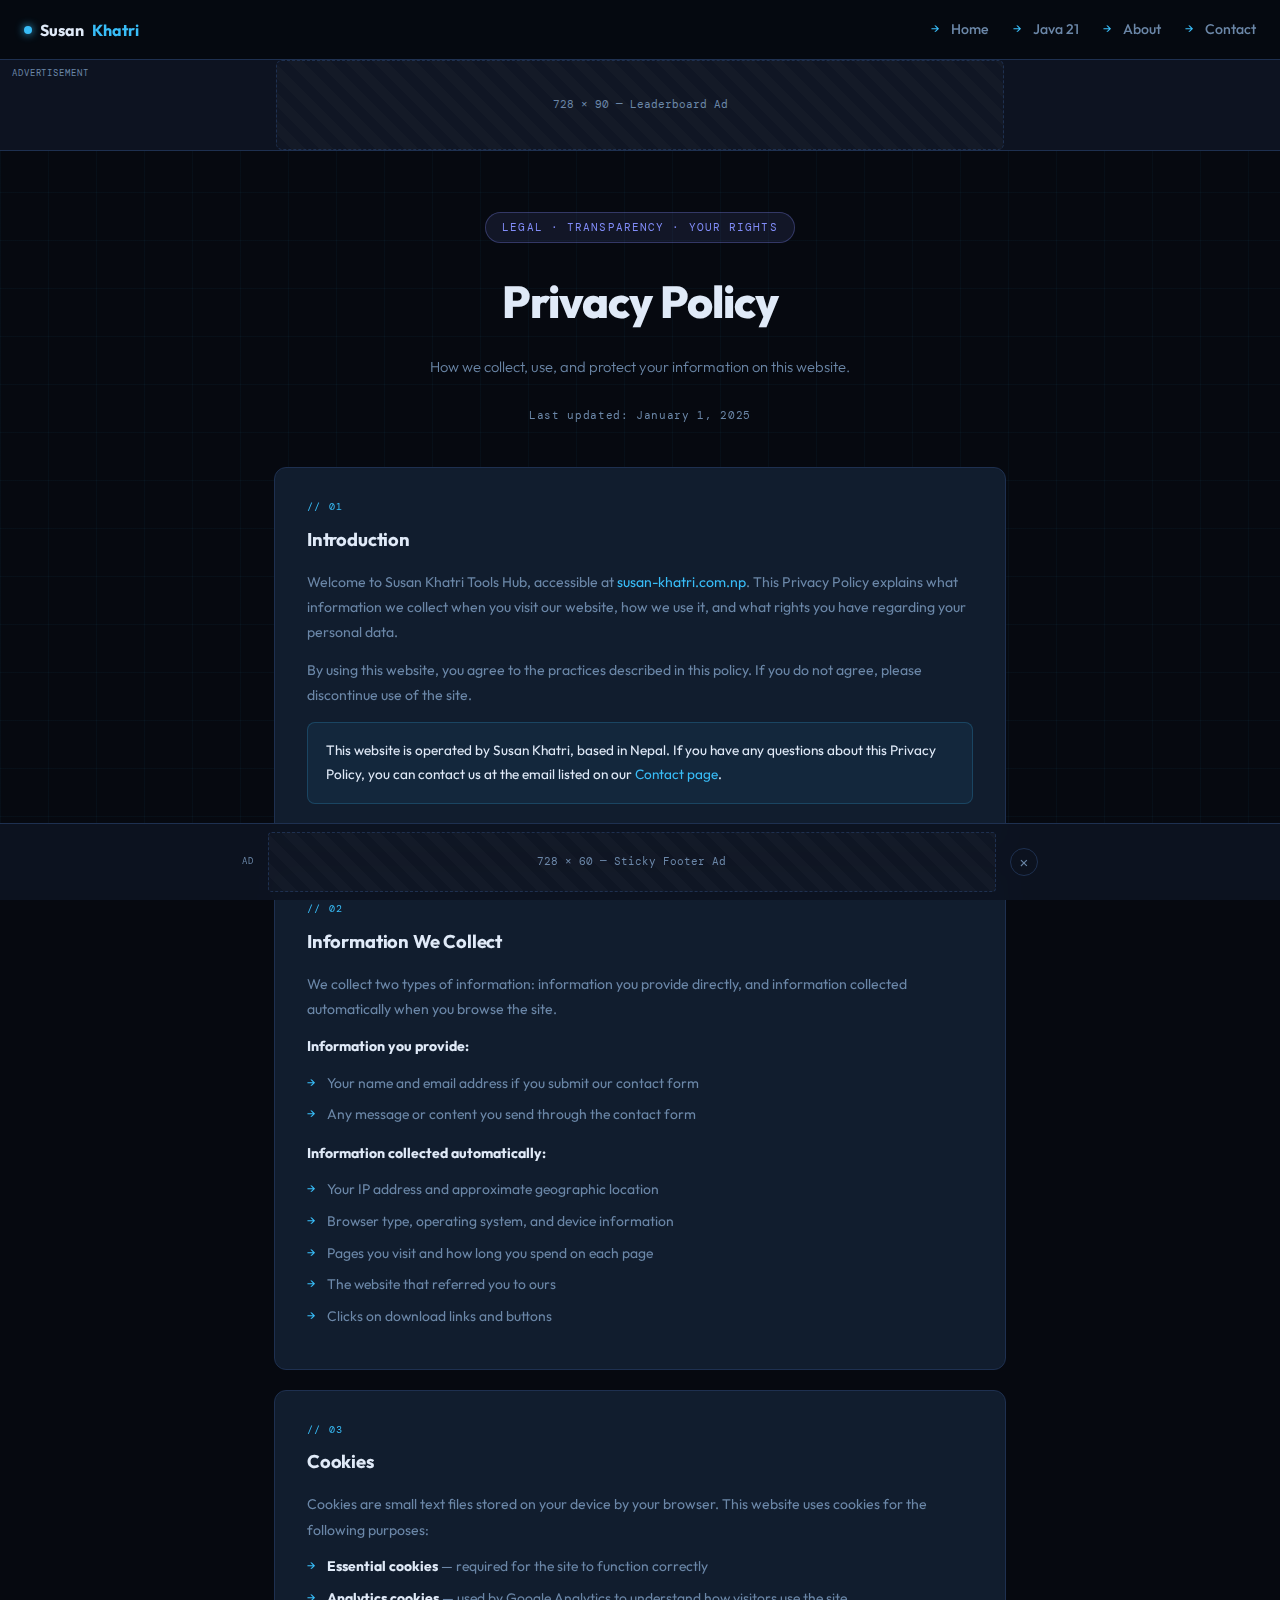
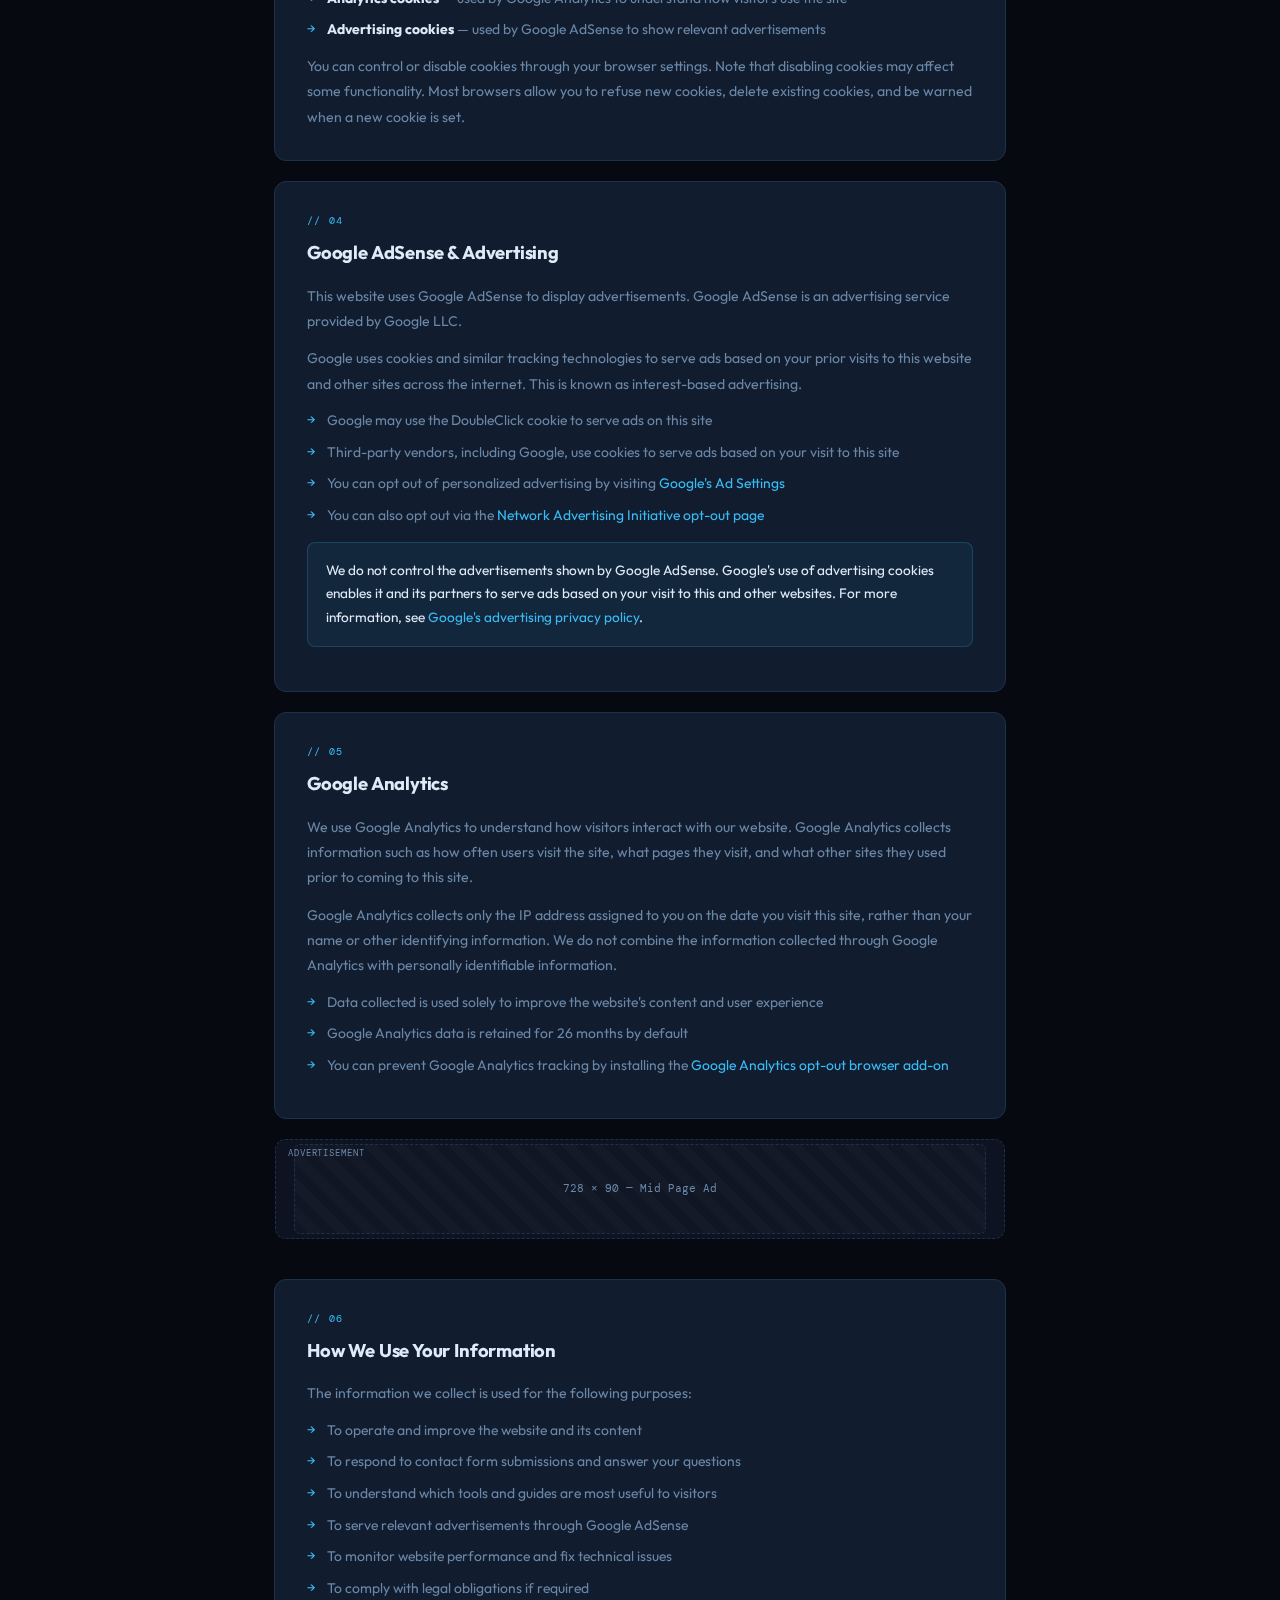
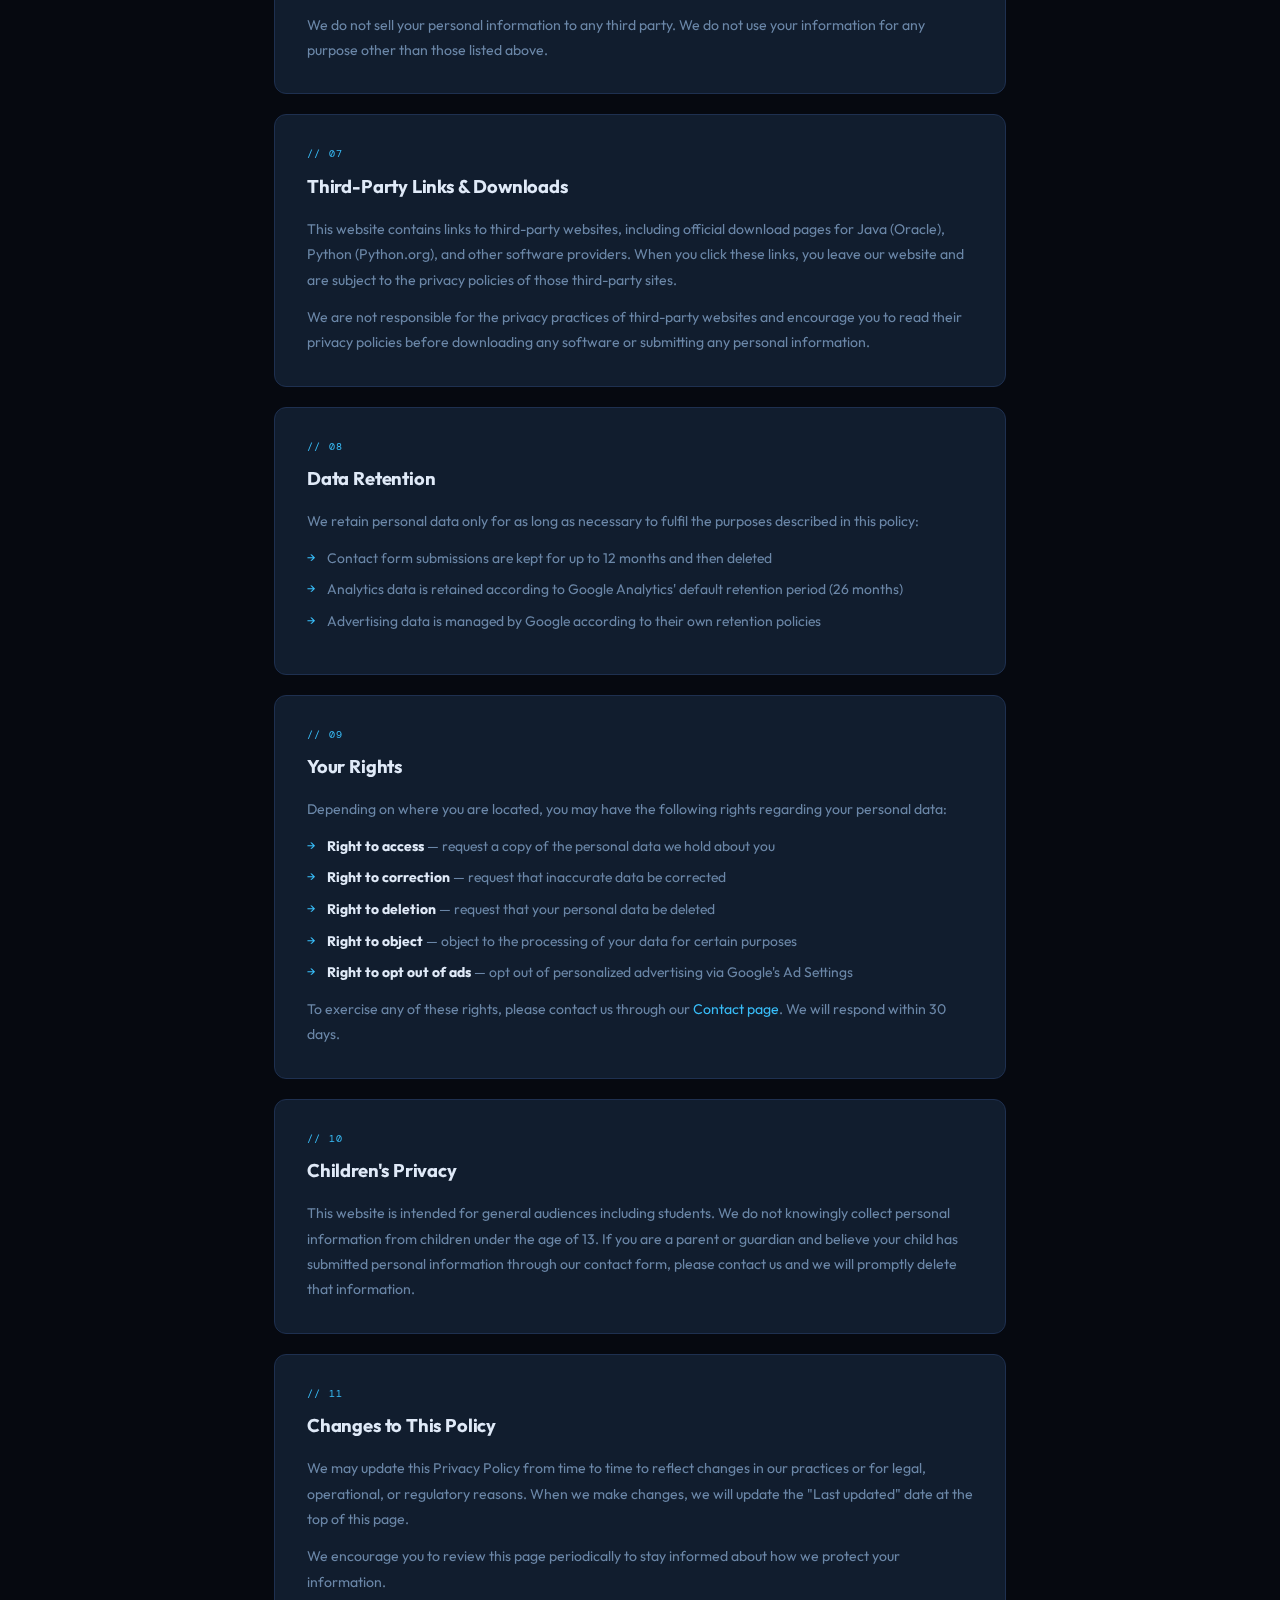
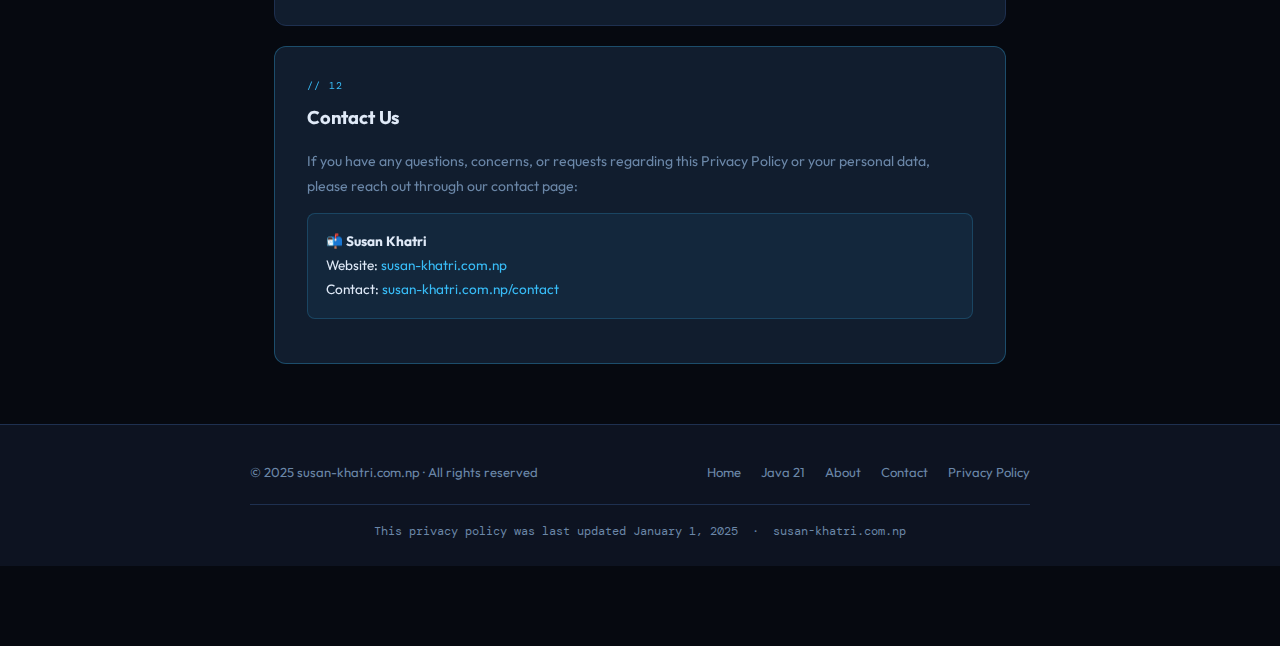
<file: privacy.html>
<!DOCTYPE html>
<html lang="en">
<head>
  <meta charset="UTF-8"/>
  <meta name="viewport" content="width=device-width, initial-scale=1.0"/>

  <!-- SEO -->
  <title>Privacy Policy – Susan Khatri Tools Hub</title>
  <meta name="description" content="Privacy Policy for susan-khatri.com.np. Learn how we collect, use, and protect your data, including information about Google AdSense, analytics, and cookies."/>
  <meta name="robots" content="index, follow"/>
  <link rel="canonical" href="https://susan-khatri.com.np/privacy"/>

  <!-- Open Graph -->
  <meta property="og:type" content="website"/>
  <meta property="og:url" content="https://susan-khatri.com.np/privacy"/>
  <meta property="og:title" content="Privacy Policy – Susan Khatri Tools Hub"/>
  <meta property="og:description" content="Read our Privacy Policy to understand how we handle your data on susan-khatri.com.np."/>
  <meta property="og:site_name" content="Susan Khatri Tools Hub"/>

  <!-- Schema -->
  <script type="application/ld+json">
  {
    "@context": "https://schema.org",
    "@type": "WebPage",
    "name": "Privacy Policy",
    "url": "https://susan-khatri.com.np/privacy",
    "description": "Privacy Policy for Susan Khatri Tools Hub, covering Google AdSense, analytics, cookies, and user data.",
    "publisher": {
      "@type": "Person",
      "name": "Susan Khatri",
      "url": "https://susan-khatri.com.np"
    }
  }
  </script>

  <link href="https://fonts.googleapis.com/css2?family=DM+Mono:wght@400;500&family=Outfit:wght@300;400;600;700;800&display=swap" rel="stylesheet"/>

  <style>
    :root {
      --bg: #060910;
      --surface: #0d1321;
      --card: #111d2e;
      --border: #1e3050;
      --accent: #38bdf8;
      --accent2: #818cf8;
      --text: #e0eaf8;
      --muted: #6b87a8;
      --mono: 'DM Mono', monospace;
      --sans: 'Outfit', sans-serif;
    }

    *, *::before, *::after { box-sizing: border-box; margin: 0; padding: 0; }
    html { scroll-behavior: smooth; }

    body {
      background: var(--bg);
      color: var(--text);
      font-family: var(--sans);
      font-size: 16px;
      line-height: 1.75;
      overflow-x: hidden;
      padding-bottom: 80px;
    }

    body::before {
      content: '';
      position: fixed; inset: 0;
      background-image:
        linear-gradient(rgba(56,189,248,.04) 1px, transparent 1px),
        linear-gradient(90deg, rgba(56,189,248,.04) 1px, transparent 1px);
      background-size: 48px 48px;
      pointer-events: none; z-index: 0;
    }

    /* NAV */
    nav {
      position: sticky; top: 0; z-index: 100;
      background: rgba(6,9,16,.88);
      backdrop-filter: blur(16px);
      border-bottom: 1px solid var(--border);
      padding: 0 24px; height: 60px;
      display: flex; align-items: center; justify-content: space-between;
    }
    .nav-logo {
      font-weight: 700; font-size: 1rem;
      color: var(--text); text-decoration: none;
      display: flex; align-items: center; gap: 8px;
    }
    .nav-logo span { color: var(--accent); }
    .nav-dot {
      width: 8px; height: 8px; border-radius: 50%;
      background: var(--accent); box-shadow: 0 0 8px var(--accent);
      animation: pulse 2s infinite;
    }
    @keyframes pulse { 0%,100%{opacity:1} 50%{opacity:.4} }
    .nav-links { display: flex; gap: 24px; list-style: none; }
    .nav-links a { color: var(--muted); text-decoration: none; font-size: .88rem; font-weight: 500; transition: color .2s; }
    .nav-links a:hover { color: var(--accent); }
    @media(max-width:580px){ .nav-links { display: none; } }

    /* AD BANNER */
    .ad-banner {
      width: 100%; min-height: 90px;
      background: var(--surface);
      border-bottom: 1px solid var(--border);
      display: flex; align-items: center; justify-content: center;
      position: relative; z-index: 10;
    }
    .ad-label {
      font-family: var(--mono); font-size: 9px; color: var(--muted);
      position: absolute; top: 6px; left: 12px;
      letter-spacing: .1em; text-transform: uppercase;
    }
    .ad-slot {
      width: 728px; max-width: 95%; height: 90px;
      background: repeating-linear-gradient(45deg,rgba(255,255,255,.015),rgba(255,255,255,.015) 10px,rgba(255,255,255,.03) 10px,rgba(255,255,255,.03) 20px);
      border: 1px dashed var(--border); border-radius: 6px;
      display: flex; align-items: center; justify-content: center;
      font-family: var(--mono); font-size: 11px; color: var(--muted);
    }

    /* PAGE HEADER */
    .page-header {
      position: relative; z-index: 2;
      padding: 60px 24px 40px; text-align: center;
      max-width: 700px; margin: 0 auto;
    }
    .badge {
      display: inline-block;
      background: rgba(129,140,248,.1);
      border: 1px solid rgba(129,140,248,.3);
      color: var(--accent2);
      font-family: var(--mono); font-size: 11px;
      letter-spacing: .1em; text-transform: uppercase;
      padding: 5px 16px; border-radius: 20px; margin-bottom: 20px;
    }
    h1 {
      font-size: clamp(1.8rem, 4vw, 2.8rem);
      font-weight: 800; letter-spacing: -.02em; margin-bottom: 12px;
    }
    .page-sub {
      color: var(--muted); font-size: .92rem; font-weight: 300;
    }
    .last-updated {
      display: inline-block; margin-top: 14px;
      font-family: var(--mono); font-size: 11px;
      color: var(--muted); letter-spacing: .06em;
    }

    /* MAIN CONTENT */
    .content-wrap {
      position: relative; z-index: 2;
      max-width: 780px; margin: 0 auto;
      padding: 0 24px 60px;
      display: grid; gap: 20px;
    }

    /* POLICY CARD */
    .policy-card {
      background: var(--card);
      border: 1px solid var(--border);
      border-radius: 12px;
      padding: 30px 32px;
      transition: border-color .2s;
    }
    .policy-card:hover { border-color: rgba(56,189,248,.25); }

    .section-num {
      font-family: var(--mono); font-size: 10px;
      color: var(--accent); letter-spacing: .12em;
      text-transform: uppercase; margin-bottom: 8px;
    }
    h2 {
      font-size: 1.15rem; font-weight: 700;
      margin-bottom: 14px; letter-spacing: -.01em;
    }
    p {
      font-size: .88rem; color: var(--muted);
      line-height: 1.8; margin-bottom: 12px;
    }
    p:last-child { margin-bottom: 0; }
    ul {
      list-style: none; display: grid; gap: 8px;
      margin: 10px 0;
    }
    ul li {
      font-size: .87rem; color: var(--muted);
      padding-left: 20px; position: relative; line-height: 1.7;
    }
    ul li::before {
      content: '→';
      position: absolute; left: 0;
      color: var(--accent); font-size: .8rem;
    }
    a { color: var(--accent); text-decoration: none; }
    a:hover { text-decoration: underline; }
    .highlight-box {
      background: rgba(56,189,248,.07);
      border: 1px solid rgba(56,189,248,.2);
      border-radius: 8px; padding: 16px 18px;
      margin: 14px 0;
      font-size: .85rem; color: var(--text); line-height: 1.75;
    }

    /* MID AD */
    .ad-mid {
      position: relative; z-index: 2;
      max-width: 780px; margin: 0 auto 20px;
      padding: 0 24px;
    }
    .ad-mid-inner {
      min-height: 100px;
      background: var(--surface);
      border: 1px dashed var(--border); border-radius: 10px;
      display: flex; align-items: center; justify-content: center;
      position: relative;
    }
    .ad-mid-slot {
      width: 728px; max-width: 95%; height: 90px;
      background: repeating-linear-gradient(45deg,rgba(255,255,255,.015),rgba(255,255,255,.015) 10px,rgba(255,255,255,.03) 10px,rgba(255,255,255,.03) 20px);
      border: 1px dashed var(--border); border-radius: 6px;
      display: flex; align-items: center; justify-content: center;
      font-family: var(--mono); font-size: 11px; color: var(--muted);
    }

    /* FOOTER */
    footer {
      position: relative; z-index: 2;
      border-top: 1px solid var(--border);
      background: var(--surface);
      padding: 36px 24px 24px;
    }
    .footer-inner {
      max-width: 780px; margin: 0 auto;
      display: flex; justify-content: space-between;
      align-items: center; flex-wrap: wrap; gap: 16px;
    }
    .footer-brand { font-size: .82rem; color: var(--muted); }
    .footer-links { display: flex; gap: 20px; flex-wrap: wrap; }
    .footer-links a { color: var(--muted); text-decoration: none; font-size: .82rem; transition: color .2s; }
    .footer-links a:hover { color: var(--accent); }
    .footer-bottom {
      max-width: 780px; margin: 20px auto 0;
      padding-top: 16px; border-top: 1px solid var(--border);
      font-size: .75rem; color: var(--muted);
      font-family: var(--mono); text-align: center;
    }

    /* STICKY AD */
    .ad-sticky {
      position: fixed; bottom: 0; left: 0; right: 0;
      background: rgba(13,19,33,.95); backdrop-filter: blur(10px);
      border-top: 1px solid var(--border);
      display: flex; align-items: center; justify-content: center;
      padding: 8px 16px; z-index: 200; gap: 14px;
    }
    .ad-sticky-lbl { font-family: var(--mono); font-size: 9px; color: var(--muted); letter-spacing: .1em; text-transform: uppercase; white-space: nowrap; }
    .ad-sticky-slot {
      width: 728px; max-width: 80%; height: 60px;
      background: repeating-linear-gradient(45deg,rgba(255,255,255,.015),rgba(255,255,255,.015) 10px,rgba(255,255,255,.03) 10px,rgba(255,255,255,.03) 20px);
      border: 1px dashed var(--border); border-radius: 4px;
      display: flex; align-items: center; justify-content: center;
      font-family: var(--mono); font-size: 11px; color: var(--muted);
    }
    .close-sticky {
      background: none; border: 1px solid var(--border); color: var(--muted);
      width: 28px; height: 28px; border-radius: 50%; cursor: pointer;
      font-size: 15px; display: flex; align-items: center; justify-content: center;
      flex-shrink: 0; transition: border-color .2s, color .2s;
    }
    .close-sticky:hover { border-color: var(--accent); color: var(--accent); }
  </style>
</head>
<body>

  <nav>
    <a href="https://susan-khatri.com.np/" class="nav-logo">
      <div class="nav-dot"></div>Susan<span>Khatri</span>
    </a>
    <ul class="nav-links">
      <li><a href="https://susan-khatri.com.np/">Home</a></li>
      <li><a href="https://susan-khatri.com.np/java21">Java 21</a></li>
      <li><a href="https://susan-khatri.com.np/about">About</a></li>
      <li><a href="https://susan-khatri.com.np/contact">Contact</a></li>
    </ul>
  </nav>

  <!-- TOP AD -->
  <div class="ad-banner">
    <span class="ad-label">Advertisement</span>
    <div class="ad-slot" id="ad-top"><!-- PASTE AD CODE HERE --> 728 × 90 — Leaderboard Ad</div>
  </div>

  <div class="page-header">
    <div class="badge">Legal · Transparency · Your Rights</div>
    <h1>Privacy Policy</h1>
    <p class="page-sub">How we collect, use, and protect your information on this website.</p>
    <span class="last-updated">Last updated: January 1, 2025</span>
  </div>

  <div class="content-wrap">

    <!-- 1. INTRODUCTION -->
    <div class="policy-card">
      <div class="section-num">// 01</div>
      <h2>Introduction</h2>
      <p>Welcome to Susan Khatri Tools Hub, accessible at <a href="https://susan-khatri.com.np/">susan-khatri.com.np</a>. This Privacy Policy explains what information we collect when you visit our website, how we use it, and what rights you have regarding your personal data.</p>
      <p>By using this website, you agree to the practices described in this policy. If you do not agree, please discontinue use of the site.</p>
      <div class="highlight-box">
        This website is operated by Susan Khatri, based in Nepal. If you have any questions about this Privacy Policy, you can contact us at the email listed on our <a href="https://susan-khatri.com.np/contact">Contact page</a>.
      </div>
    </div>

    <!-- 2. INFORMATION WE COLLECT -->
    <div class="policy-card">
      <div class="section-num">// 02</div>
      <h2>Information We Collect</h2>
      <p>We collect two types of information: information you provide directly, and information collected automatically when you browse the site.</p>
      <p><strong style="color:var(--text)">Information you provide:</strong></p>
      <ul>
        <li>Your name and email address if you submit our contact form</li>
        <li>Any message or content you send through the contact form</li>
      </ul>
      <p style="margin-top:14px;"><strong style="color:var(--text)">Information collected automatically:</strong></p>
      <ul>
        <li>Your IP address and approximate geographic location</li>
        <li>Browser type, operating system, and device information</li>
        <li>Pages you visit and how long you spend on each page</li>
        <li>The website that referred you to ours</li>
        <li>Clicks on download links and buttons</li>
      </ul>
    </div>

    <!-- 3. COOKIES -->
    <div class="policy-card">
      <div class="section-num">// 03</div>
      <h2>Cookies</h2>
      <p>Cookies are small text files stored on your device by your browser. This website uses cookies for the following purposes:</p>
      <ul>
        <li><strong style="color:var(--text)">Essential cookies</strong> — required for the site to function correctly</li>
        <li><strong style="color:var(--text)">Analytics cookies</strong> — used by Google Analytics to understand how visitors use the site</li>
        <li><strong style="color:var(--text)">Advertising cookies</strong> — used by Google AdSense to show relevant advertisements</li>
      </ul>
      <p style="margin-top:12px;">You can control or disable cookies through your browser settings. Note that disabling cookies may affect some functionality. Most browsers allow you to refuse new cookies, delete existing cookies, and be warned when a new cookie is set.</p>
    </div>

    <!-- 4. GOOGLE ADSENSE -->
    <div class="policy-card">
      <div class="section-num">// 04</div>
      <h2>Google AdSense & Advertising</h2>
      <p>This website uses Google AdSense to display advertisements. Google AdSense is an advertising service provided by Google LLC.</p>
      <p>Google uses cookies and similar tracking technologies to serve ads based on your prior visits to this website and other sites across the internet. This is known as interest-based advertising.</p>
      <ul>
        <li>Google may use the DoubleClick cookie to serve ads on this site</li>
        <li>Third-party vendors, including Google, use cookies to serve ads based on your visit to this site</li>
        <li>You can opt out of personalized advertising by visiting <a href="https://www.google.com/settings/ads" target="_blank" rel="noopener">Google's Ad Settings</a></li>
        <li>You can also opt out via the <a href="https://www.aboutads.info" target="_blank" rel="noopener">Network Advertising Initiative opt-out page</a></li>
      </ul>
      <div class="highlight-box">
        We do not control the advertisements shown by Google AdSense. Google's use of advertising cookies enables it and its partners to serve ads based on your visit to this and other websites. For more information, see <a href="https://policies.google.com/technologies/ads" target="_blank" rel="noopener">Google's advertising privacy policy</a>.
      </div>
    </div>

    <!-- 5. GOOGLE ANALYTICS -->
    <div class="policy-card">
      <div class="section-num">// 05</div>
      <h2>Google Analytics</h2>
      <p>We use Google Analytics to understand how visitors interact with our website. Google Analytics collects information such as how often users visit the site, what pages they visit, and what other sites they used prior to coming to this site.</p>
      <p>Google Analytics collects only the IP address assigned to you on the date you visit this site, rather than your name or other identifying information. We do not combine the information collected through Google Analytics with personally identifiable information.</p>
      <ul>
        <li>Data collected is used solely to improve the website's content and user experience</li>
        <li>Google Analytics data is retained for 26 months by default</li>
        <li>You can prevent Google Analytics tracking by installing the <a href="https://tools.google.com/dlpage/gaoptout" target="_blank" rel="noopener">Google Analytics opt-out browser add-on</a></li>
      </ul>
    </div>

    <!-- MID AD -->
    <div class="ad-mid" style="padding:0; max-width:100%;">
      <div class="ad-mid-inner">
        <span class="ad-label">Advertisement</span>
        <div class="ad-mid-slot" id="ad-mid"><!-- PASTE AD CODE HERE --> 728 × 90 — Mid Page Ad</div>
      </div>
    </div>

    <!-- 6. HOW WE USE YOUR INFO -->
    <div class="policy-card">
      <div class="section-num">// 06</div>
      <h2>How We Use Your Information</h2>
      <p>The information we collect is used for the following purposes:</p>
      <ul>
        <li>To operate and improve the website and its content</li>
        <li>To respond to contact form submissions and answer your questions</li>
        <li>To understand which tools and guides are most useful to visitors</li>
        <li>To serve relevant advertisements through Google AdSense</li>
        <li>To monitor website performance and fix technical issues</li>
        <li>To comply with legal obligations if required</li>
      </ul>
      <p style="margin-top:12px;">We do not sell your personal information to any third party. We do not use your information for any purpose other than those listed above.</p>
    </div>

    <!-- 7. THIRD PARTY LINKS -->
    <div class="policy-card">
      <div class="section-num">// 07</div>
      <h2>Third-Party Links & Downloads</h2>
      <p>This website contains links to third-party websites, including official download pages for Java (Oracle), Python (Python.org), and other software providers. When you click these links, you leave our website and are subject to the privacy policies of those third-party sites.</p>
      <p>We are not responsible for the privacy practices of third-party websites and encourage you to read their privacy policies before downloading any software or submitting any personal information.</p>
    </div>

    <!-- 8. DATA RETENTION -->
    <div class="policy-card">
      <div class="section-num">// 08</div>
      <h2>Data Retention</h2>
      <p>We retain personal data only for as long as necessary to fulfil the purposes described in this policy:</p>
      <ul>
        <li>Contact form submissions are kept for up to 12 months and then deleted</li>
        <li>Analytics data is retained according to Google Analytics' default retention period (26 months)</li>
        <li>Advertising data is managed by Google according to their own retention policies</li>
      </ul>
    </div>

    <!-- 9. YOUR RIGHTS -->
    <div class="policy-card">
      <div class="section-num">// 09</div>
      <h2>Your Rights</h2>
      <p>Depending on where you are located, you may have the following rights regarding your personal data:</p>
      <ul>
        <li><strong style="color:var(--text)">Right to access</strong> — request a copy of the personal data we hold about you</li>
        <li><strong style="color:var(--text)">Right to correction</strong> — request that inaccurate data be corrected</li>
        <li><strong style="color:var(--text)">Right to deletion</strong> — request that your personal data be deleted</li>
        <li><strong style="color:var(--text)">Right to object</strong> — object to the processing of your data for certain purposes</li>
        <li><strong style="color:var(--text)">Right to opt out of ads</strong> — opt out of personalized advertising via Google's Ad Settings</li>
      </ul>
      <p style="margin-top:12px;">To exercise any of these rights, please contact us through our <a href="https://susan-khatri.com.np/contact">Contact page</a>. We will respond within 30 days.</p>
    </div>

    <!-- 10. CHILDREN -->
    <div class="policy-card">
      <div class="section-num">// 10</div>
      <h2>Children's Privacy</h2>
      <p>This website is intended for general audiences including students. We do not knowingly collect personal information from children under the age of 13. If you are a parent or guardian and believe your child has submitted personal information through our contact form, please contact us and we will promptly delete that information.</p>
    </div>

    <!-- 11. CHANGES -->
    <div class="policy-card">
      <div class="section-num">// 11</div>
      <h2>Changes to This Policy</h2>
      <p>We may update this Privacy Policy from time to time to reflect changes in our practices or for legal, operational, or regulatory reasons. When we make changes, we will update the "Last updated" date at the top of this page.</p>
      <p>We encourage you to review this page periodically to stay informed about how we protect your information.</p>
    </div>

    <!-- 12. CONTACT -->
    <div class="policy-card" style="border-color:rgba(56,189,248,.3);">
      <div class="section-num">// 12</div>
      <h2>Contact Us</h2>
      <p>If you have any questions, concerns, or requests regarding this Privacy Policy or your personal data, please reach out through our contact page:</p>
      <div class="highlight-box">
        📬 <strong style="color:var(--text)">Susan Khatri</strong><br/>
        Website: <a href="https://susan-khatri.com.np/">susan-khatri.com.np</a><br/>
        Contact: <a href="https://susan-khatri.com.np/contact">susan-khatri.com.np/contact</a>
      </div>
    </div>

  </div>

  <footer>
    <div class="footer-inner">
      <div class="footer-brand">© 2025 susan-khatri.com.np · All rights reserved</div>
      <div class="footer-links">
        <a href="https://susan-khatri.com.np/">Home</a>
        <a href="https://susan-khatri.com.np/java21">Java 21</a>
        <a href="https://susan-khatri.com.np/about">About</a>
        <a href="https://susan-khatri.com.np/contact">Contact</a>
        <a href="https://susan-khatri.com.np/privacy">Privacy Policy</a>
      </div>
    </div>
    <div class="footer-bottom">
      This privacy policy was last updated January 1, 2025 &nbsp;·&nbsp; susan-khatri.com.np
    </div>
  </footer>

  <!-- STICKY BOTTOM AD -->
  <div class="ad-sticky" id="sticky-ad">
    <span class="ad-sticky-lbl">Ad</span>
    <div class="ad-sticky-slot" id="ad-bottom"><!-- PASTE AD CODE HERE --> 728 × 60 — Sticky Footer Ad</div>
    <button class="close-sticky" onclick="document.getElementById('sticky-ad').style.display='none'" title="Close">×</button>
  </div>

</body>
</html>
</file>
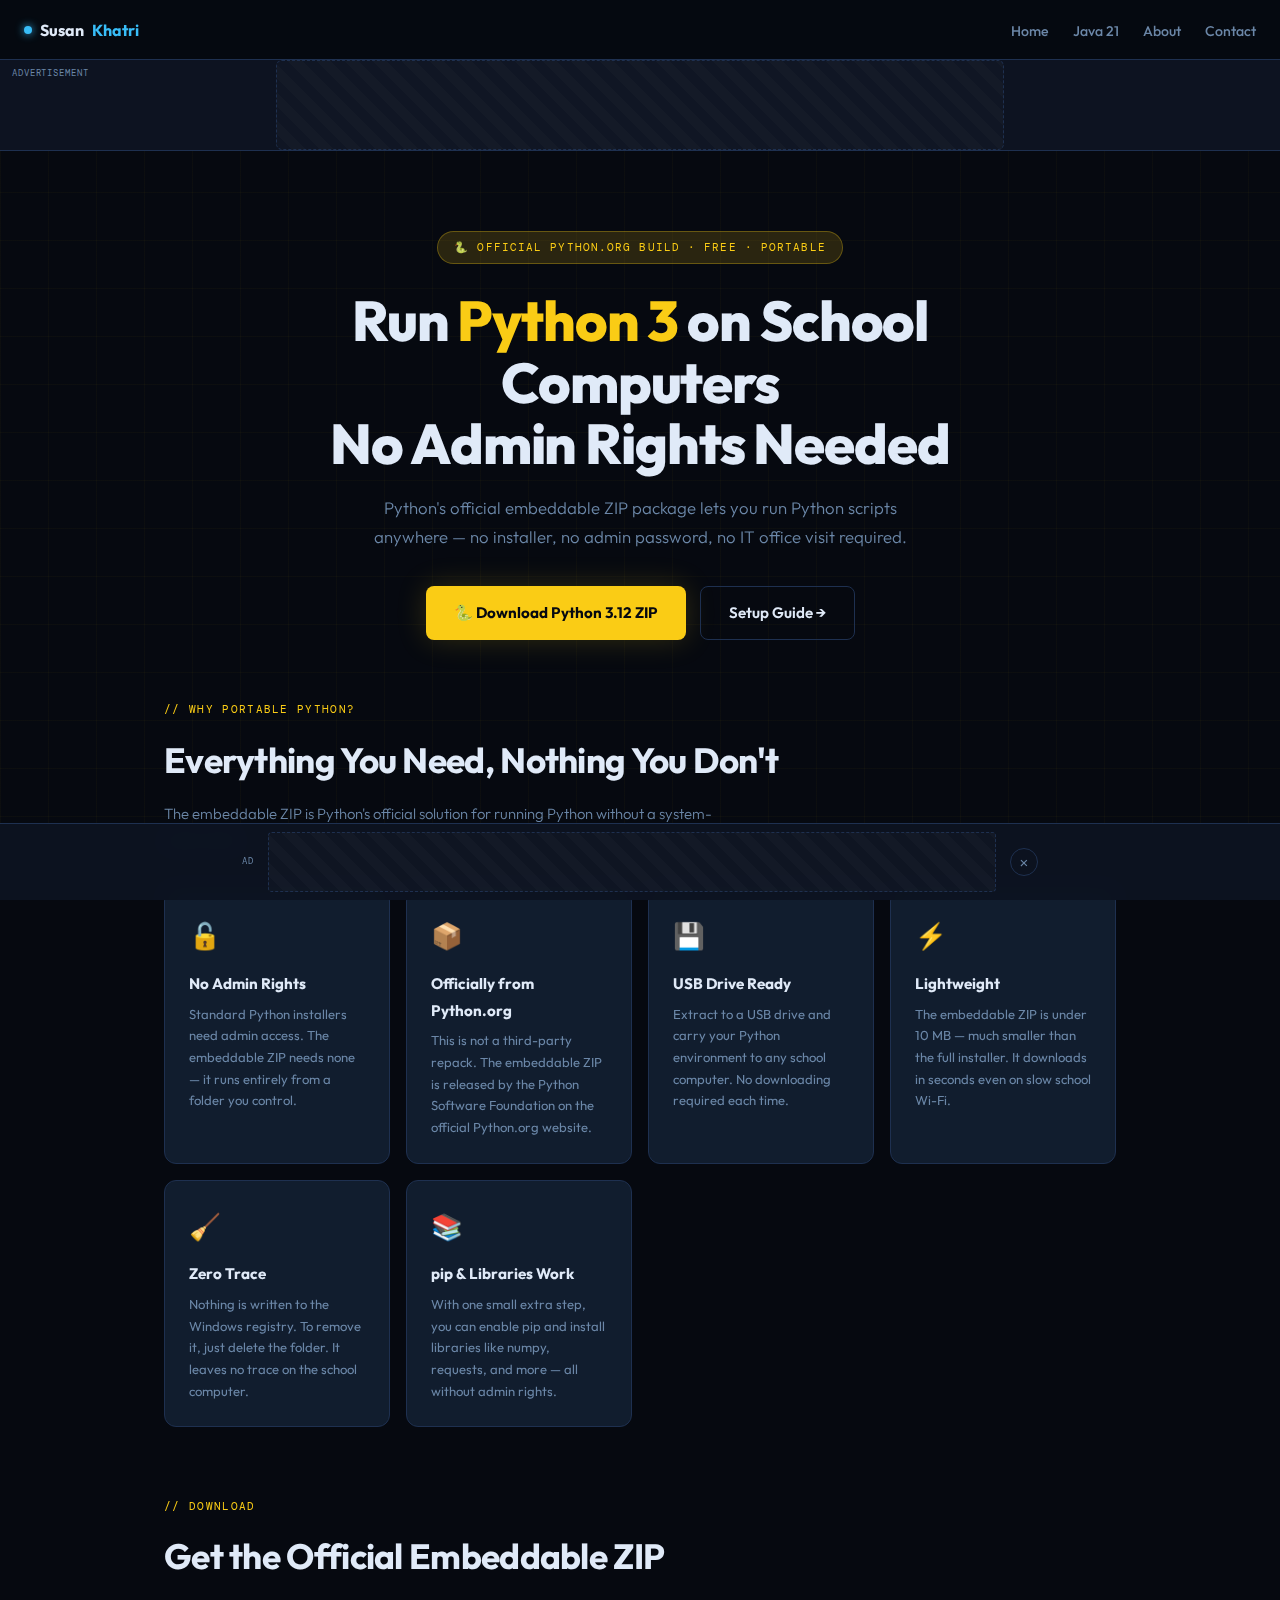
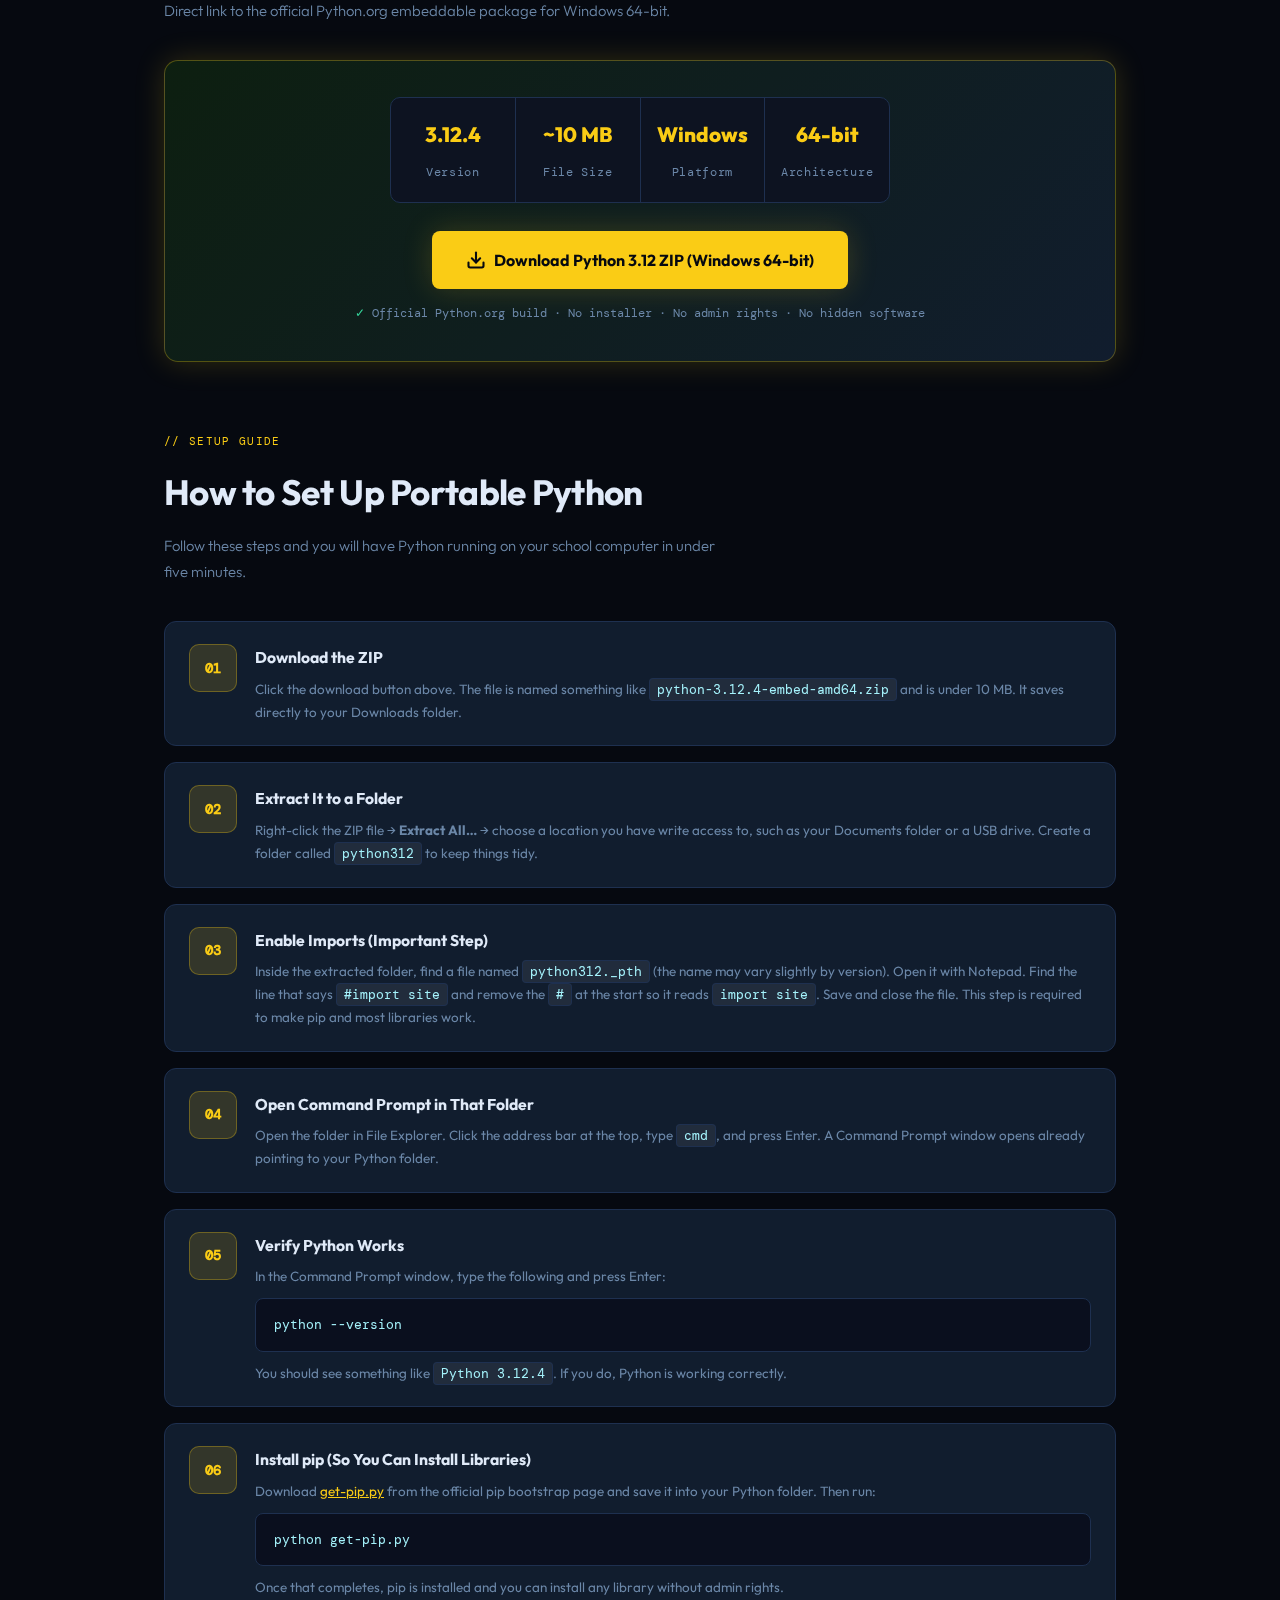
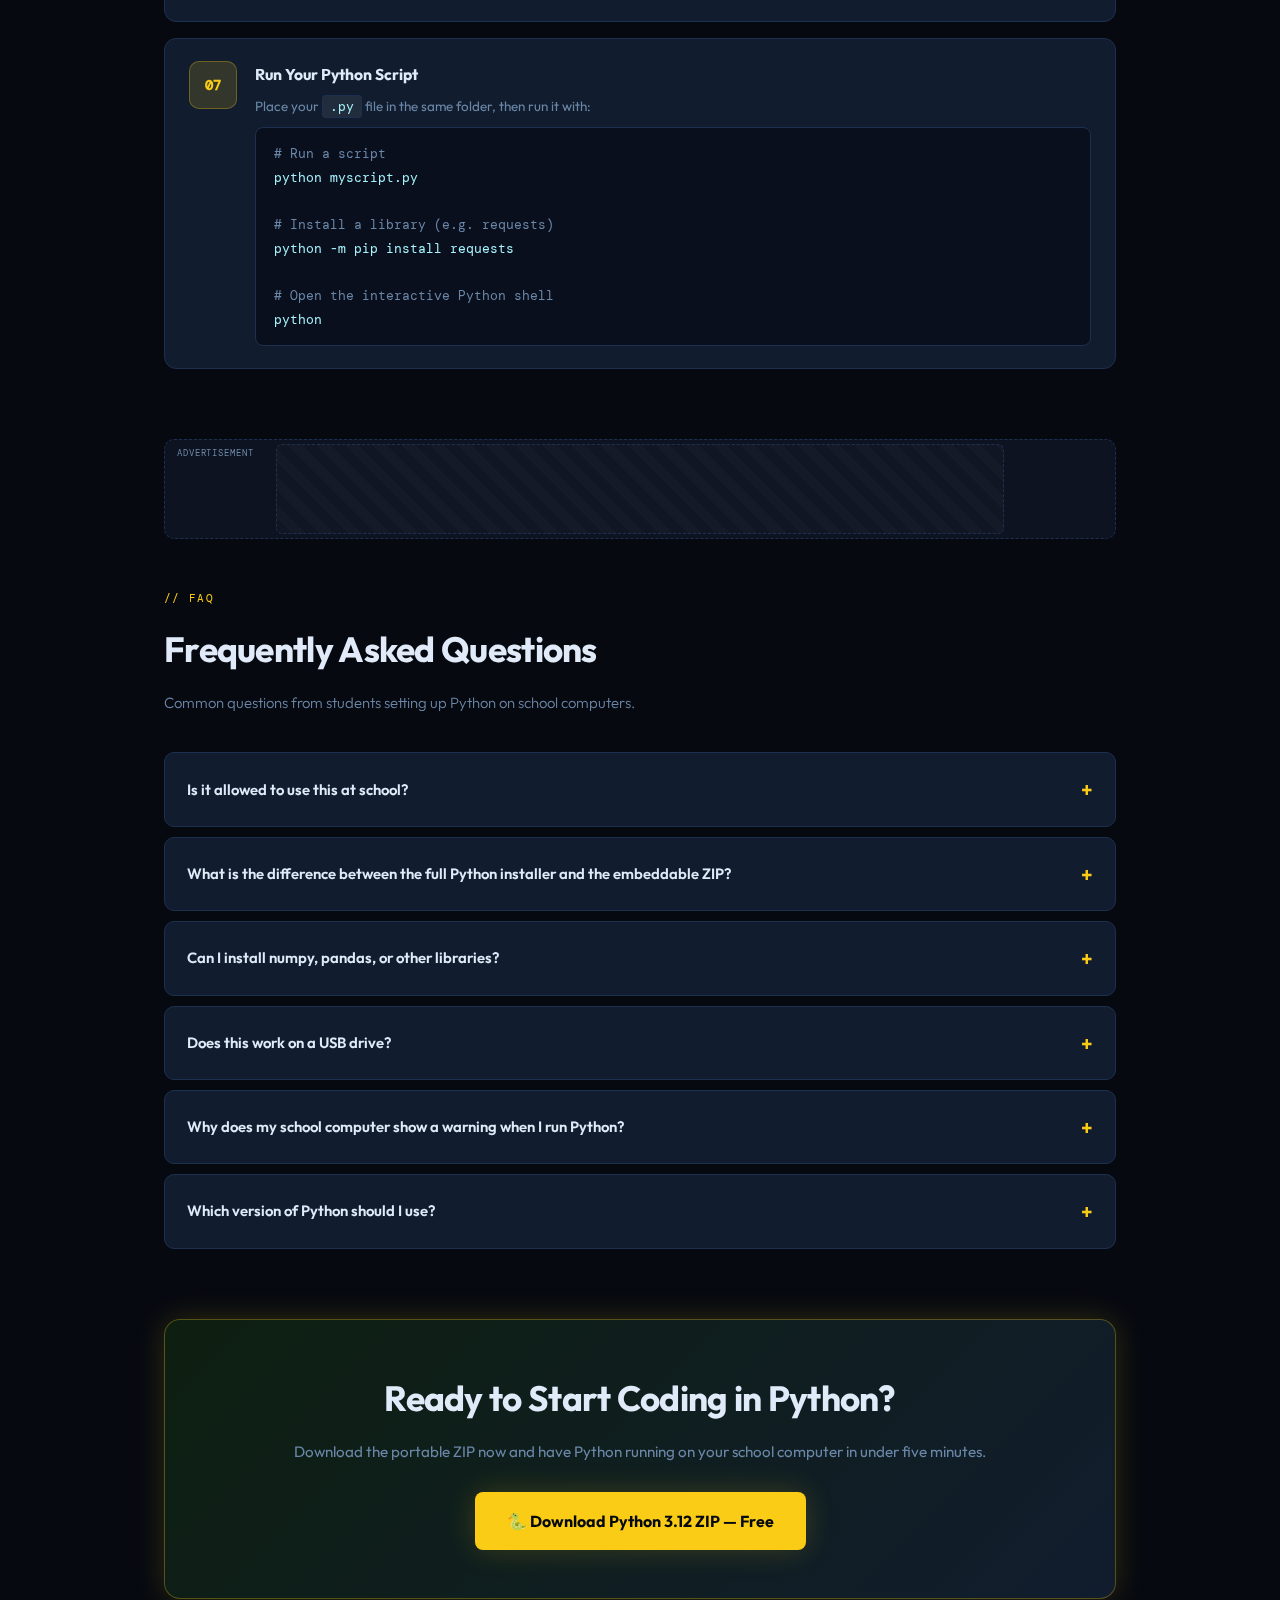
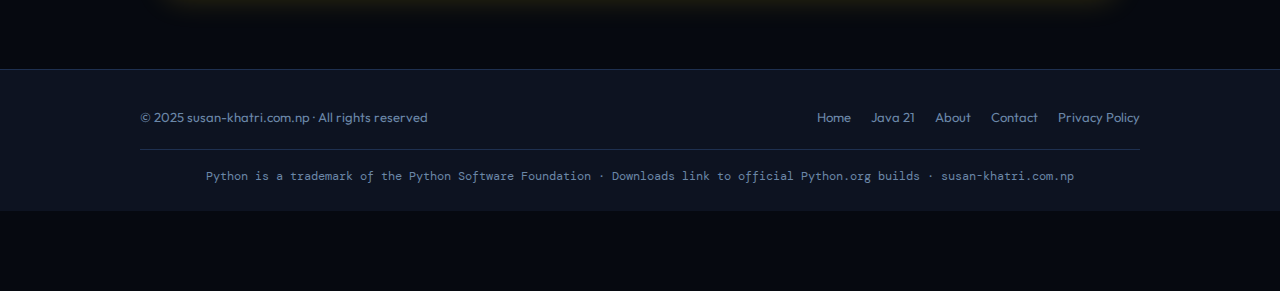
<file: python.html>
<!DOCTYPE html>
<html lang="en">
<head>
  <script async src="https://pagead2.googlesyndication.com/pagead/js/adsbygoogle.js?client=ca-pub-7242783764669013"
      crossorigin="anonymous"></script>
  <meta charset="UTF-8"/>
  <meta name="viewport" content="width=device-width, initial-scale=1.0"/>

  <!-- SEO -->
  <title>Python Portable ZIP Download – No Admin Rights | For School Computers</title>
  <meta name="description" content="Download Python as a portable embeddable ZIP package. No installation, no admin rights needed. Perfect for school computers. Just extract and run Python scripts instantly."/>
  <meta name="keywords" content="Python portable download, Python embeddable ZIP, Python no admin rights, Python school computer, Python without installing, portable Python Windows, Python ZIP download, run Python school"/>
  <meta name="author" content="Susan Khatri"/>
  <meta name="robots" content="index, follow"/>
  <link rel="canonical" href="https://susan-khatri.com.np/python"/>

  <!-- Open Graph -->
  <meta property="og:type" content="website"/>
  <meta property="og:url" content="https://susan-khatri.com.np/python"/>
  <meta property="og:title" content="Python Portable ZIP – No Admin Rights Needed"/>
  <meta property="og:description" content="Run Python on school computers without installation or admin rights. Download the official embeddable ZIP package and start coding in minutes."/>
  <meta property="og:image" content="https://susan-khatri.com.np/og-image.png"/>
  <meta property="og:site_name" content="Susan Khatri Tools Hub"/>

  <!-- Twitter -->
  <meta name="twitter:card" content="summary_large_image"/>
  <meta name="twitter:title" content="Python Portable ZIP – No Admin Rights Needed"/>
  <meta name="twitter:description" content="Run Python on school computers without installation or admin rights."/>
  <meta name="twitter:image" content="https://susan-khatri.com.np/og-image.png"/>

  <!-- Schema: SoftwareApplication -->
  <script type="application/ld+json">
  {
    "@context": "https://schema.org",
    "@type": "SoftwareApplication",
    "name": "Python 3 Embeddable ZIP Package",
    "operatingSystem": "Windows",
    "applicationCategory": "DeveloperApplication",
    "description": "Python 3 portable embeddable ZIP for school computers. No admin rights or installation required. Just extract and run.",
    "url": "https://susan-khatri.com.np/python",
    "offers": { "@type": "Offer", "price": "0", "priceCurrency": "USD" },
    "publisher": { "@type": "Person", "name": "Susan Khatri", "url": "https://susan-khatri.com.np" }
  }
  </script>

  <!-- Schema: FAQ -->
  <script type="application/ld+json">
  {
    "@context": "https://schema.org",
    "@type": "FAQPage",
    "mainEntity": [
      {
        "@type": "Question",
        "name": "Can I use Python on a school computer without admin rights?",
        "acceptedAnswer": {
          "@type": "Answer",
          "text": "Yes. Python's official embeddable ZIP package requires no installation and no admin rights. Just download, extract, and run Python from any folder you have access to."
        }
      },
      {
        "@type": "Question",
        "name": "What is the Python embeddable ZIP package?",
        "acceptedAnswer": {
          "@type": "Answer",
          "text": "The embeddable ZIP is an official minimal Python distribution released by Python.org. It contains everything needed to run Python scripts without any installation. It is designed specifically for portable and embedded use cases."
        }
      },
      {
        "@type": "Question",
        "name": "Can I install pip and libraries with the embeddable ZIP?",
        "acceptedAnswer": {
          "@type": "Answer",
          "text": "Yes, with a small extra step. You need to enable pip by editing the python3xx._pth file inside the extracted folder, then download get-pip.py and run it. After that, pip works normally and you can install any library."
        }
      },
      {
        "@type": "Question",
        "name": "Does Python portable work on a USB drive?",
        "acceptedAnswer": {
          "@type": "Answer",
          "text": "Yes. You can extract the Python embeddable ZIP to a USB drive and carry it between school computers. Just open Command Prompt, navigate to the USB drive, and run Python from there."
        }
      }
    ]
  }
  </script>

  <link href="https://fonts.googleapis.com/css2?family=DM+Mono:wght@400;500&family=Outfit:wght@300;400;600;700;800&display=swap" rel="stylesheet"/>

  <style>
    :root {
      --bg: #060910;
      --surface: #0d1321;
      --card: #111d2e;
      --border: #1e3050;
      --accent: #facc15;
      --accent-dim: rgba(250,204,21,.15);
      --accent-border: rgba(250,204,21,.3);
      --blue: #38bdf8;
      --purple: #818cf8;
      --green: #34d399;
      --text: #e0eaf8;
      --muted: #6b87a8;
      --mono: 'DM Mono', monospace;
      --sans: 'Outfit', sans-serif;
      --glow: 0 0 30px rgba(250,204,21,.18);
    }

    *, *::before, *::after { box-sizing: border-box; margin: 0; padding: 0; }
    html { scroll-behavior: smooth; }
    body {
      background: var(--bg); color: var(--text);
      font-family: var(--sans); font-size: 16px;
      line-height: 1.75; overflow-x: hidden; padding-bottom: 80px;
    }
    body::before {
      content: ''; position: fixed; inset: 0;
      background-image:
        linear-gradient(rgba(250,204,21,.03) 1px, transparent 1px),
        linear-gradient(90deg, rgba(250,204,21,.03) 1px, transparent 1px);
      background-size: 48px 48px; pointer-events: none; z-index: 0;
    }

    /* NAV */
    nav {
      position: sticky; top: 0; z-index: 100;
      background: rgba(6,9,16,.88); backdrop-filter: blur(16px);
      border-bottom: 1px solid var(--border);
      padding: 0 24px; height: 60px;
      display: flex; align-items: center; justify-content: space-between;
    }
    .nav-logo { font-weight: 700; font-size: 1rem; color: var(--text); text-decoration: none; display: flex; align-items: center; gap: 8px; }
    .nav-logo span { color: var(--blue); }
    .nav-dot { width: 8px; height: 8px; border-radius: 50%; background: var(--blue); box-shadow: 0 0 8px var(--blue); animation: pulse 2s infinite; }
    @keyframes pulse { 0%,100%{opacity:1}50%{opacity:.4} }
    .nav-links { display: flex; gap: 24px; list-style: none; }
    .nav-links a { color: var(--muted); text-decoration: none; font-size: .88rem; font-weight: 500; transition: color .2s; }
    .nav-links a:hover { color: var(--blue); }
    @media(max-width:580px){ .nav-links { display: none; } }

    /* AD BANNER */
    .ad-banner { width: 100%; min-height: 90px; background: var(--surface); border-bottom: 1px solid var(--border); display: flex; align-items: center; justify-content: center; position: relative; z-index: 10; }
    .ad-label { font-family: var(--mono); font-size: 9px; color: var(--muted); position: absolute; top: 6px; left: 12px; letter-spacing: .1em; text-transform: uppercase; }
    .ad-slot { width: 728px; max-width: 95%; height: 90px; background: repeating-linear-gradient(45deg,rgba(255,255,255,.015),rgba(255,255,255,.015) 10px,rgba(255,255,255,.03) 10px,rgba(255,255,255,.03) 20px); border: 1px dashed var(--border); border-radius: 6px; display: flex; align-items: center; justify-content: center; font-family: var(--mono); font-size: 11px; color: var(--muted); }

    /* HERO */
    .hero { position: relative; z-index: 2; text-align: center; padding: 80px 24px 60px; max-width: 760px; margin: 0 auto; }
    .badge { display: inline-flex; align-items: center; gap: 8px; background: var(--accent-dim); border: 1px solid var(--accent-border); color: var(--accent); font-family: var(--mono); font-size: 11px; letter-spacing: .1em; text-transform: uppercase; padding: 6px 16px; border-radius: 20px; margin-bottom: 26px; }
    h1 { font-size: clamp(2rem, 5vw, 3.5rem); font-weight: 800; line-height: 1.1; margin-bottom: 18px; letter-spacing: -.02em; }
    h1 span { color: var(--accent); }
    .hero-sub { font-size: 1.05rem; color: var(--muted); max-width: 560px; margin: 0 auto 34px; font-weight: 300; }
    .hero-ctas { display: flex; gap: 14px; justify-content: center; flex-wrap: wrap; }
    .btn-primary { display: inline-flex; align-items: center; gap: 8px; background: var(--accent); color: #060910; font-weight: 700; font-size: .95rem; padding: 13px 28px; border-radius: 8px; text-decoration: none; transition: box-shadow .2s, transform .15s; box-shadow: var(--glow); }
    .btn-primary:hover { transform: translateY(-2px); box-shadow: 0 0 44px rgba(250,204,21,.35); }
    .btn-secondary { display: inline-flex; align-items: center; gap: 8px; background: transparent; color: var(--text); font-weight: 600; font-size: .95rem; padding: 13px 28px; border-radius: 8px; border: 1px solid var(--border); text-decoration: none; transition: border-color .2s, transform .15s; }
    .btn-secondary:hover { border-color: var(--blue); transform: translateY(-2px); }

    /* SECTION */
    section { position: relative; z-index: 2; max-width: 1000px; margin: 0 auto; padding: 0 24px 70px; }
    .section-tag { font-family: var(--mono); font-size: 11px; color: var(--accent); letter-spacing: .12em; text-transform: uppercase; margin-bottom: 10px; }
    h2 { font-size: clamp(1.5rem, 3vw, 2.2rem); font-weight: 700; margin-bottom: 10px; letter-spacing: -.02em; }
    .section-sub { color: var(--muted); font-size: .93rem; max-width: 560px; margin-bottom: 36px; font-weight: 300; }

    /* BENEFITS GRID */
    .benefits-grid { display: grid; grid-template-columns: repeat(auto-fit, minmax(210px, 1fr)); gap: 16px; }
    .benefit-card { background: var(--card); border: 1px solid var(--border); border-radius: 12px; padding: 24px; transition: border-color .2s, transform .2s; }
    .benefit-card:hover { border-color: var(--accent-border); transform: translateY(-3px); }
    .benefit-icon { font-size: 1.6rem; margin-bottom: 12px; }
    .benefit-card h3 { font-size: .95rem; font-weight: 700; margin-bottom: 6px; }
    .benefit-card p { font-size: .82rem; color: var(--muted); line-height: 1.65; }

    /* DOWNLOAD CARD */
    .dl-card { background: linear-gradient(135deg, #0d1f10, #111d2e); border: 1px solid var(--accent-border); border-radius: 14px; padding: 36px 32px; text-align: center; box-shadow: var(--glow); }
    .dl-meta { display: flex; justify-content: center; gap: 0; flex-wrap: wrap; margin-bottom: 28px; border: 1px solid var(--border); border-radius: 10px; overflow: hidden; max-width: 500px; margin-left: auto; margin-right: auto; background: var(--surface); }
    .dl-meta-item { flex: 1; min-width: 100px; padding: 18px 12px; text-align: center; border-right: 1px solid var(--border); }
    .dl-meta-item:last-child { border-right: none; }
    .dl-meta-item .val { font-size: 1.3rem; font-weight: 800; color: var(--accent); display: block; margin-bottom: 4px; }
    .dl-meta-item .lbl { font-size: .72rem; color: var(--muted); font-family: var(--mono); letter-spacing: .06em; }
    .dl-note { margin-top: 14px; font-size: .78rem; color: var(--muted); font-family: var(--mono); }
    .dl-note span { color: var(--green); }

    /* STEPS */
    .steps-list { display: grid; gap: 16px; }
    .step { display: grid; grid-template-columns: 48px 1fr; gap: 18px; align-items: start; background: var(--card); border: 1px solid var(--border); border-radius: 12px; padding: 22px 24px; transition: border-color .2s; }
    .step:hover { border-color: var(--accent-border); }
    .step-num { width: 48px; height: 48px; border-radius: 10px; background: var(--accent-dim); border: 1px solid var(--accent-border); display: flex; align-items: center; justify-content: center; font-family: var(--mono); font-size: .9rem; color: var(--accent); font-weight: 700; flex-shrink: 0; }
    .step-body h3 { font-size: .98rem; font-weight: 700; margin-bottom: 6px; }
    .step-body p { font-size: .84rem; color: var(--muted); line-height: 1.7; }
    code { background: rgba(255,255,255,.07); border: 1px solid var(--border); border-radius: 4px; padding: 2px 7px; font-family: var(--mono); font-size: .8rem; color: #a5f3fc; }
    .code-block { background: #0a0f1e; border: 1px solid var(--border); border-radius: 8px; padding: 14px 18px; font-family: var(--mono); font-size: .82rem; color: #a5f3fc; margin-top: 10px; line-height: 1.8; overflow-x: auto; }
    .code-block .comment { color: var(--muted); }

    /* FAQ */
    .faq { display: grid; gap: 10px; }
    details { background: var(--card); border: 1px solid var(--border); border-radius: 10px; overflow: hidden; transition: border-color .2s; }
    details[open] { border-color: var(--accent-border); }
    summary { padding: 18px 22px; font-size: .93rem; font-weight: 600; cursor: pointer; list-style: none; display: flex; justify-content: space-between; align-items: center; user-select: none; }
    summary::-webkit-details-marker { display: none; }
    summary::after { content: '+'; font-size: 1.3rem; color: var(--accent); transition: transform .2s; flex-shrink: 0; }
    details[open] summary::after { transform: rotate(45deg); }
    .faq-body { padding: 0 22px 18px; font-size: .85rem; color: var(--muted); line-height: 1.75; }

    /* CTA BANNER */
    .cta-wrap { position: relative; z-index: 2; max-width: 1000px; margin: 0 auto 70px; padding: 0 24px; }
    .cta-inner { background: linear-gradient(135deg, #0d1f10, #111d2e); border: 1px solid var(--accent-border); border-radius: 16px; padding: 48px 36px; text-align: center; box-shadow: var(--glow); }
    .cta-inner h2 { margin-bottom: 10px; }
    .cta-inner p { color: var(--muted); margin-bottom: 26px; font-size: .95rem; }

    /* AD MID */
    .ad-mid-wrap { position: relative; z-index: 2; max-width: 1000px; margin: 0 auto 50px; padding: 0 24px; }
    .ad-mid-inner { min-height: 100px; background: var(--surface); border: 1px dashed var(--border); border-radius: 10px; display: flex; align-items: center; justify-content: center; position: relative; }
    .ad-mid-slot { width: 728px; max-width: 95%; height: 90px; background: repeating-linear-gradient(45deg,rgba(255,255,255,.015),rgba(255,255,255,.015) 10px,rgba(255,255,255,.03) 10px,rgba(255,255,255,.03) 20px); border: 1px dashed var(--border); border-radius: 6px; display: flex; align-items: center; justify-content: center; font-family: var(--mono); font-size: 11px; color: var(--muted); }

    /* FOOTER */
    footer { position: relative; z-index: 2; border-top: 1px solid var(--border); background: var(--surface); padding: 36px 24px 24px; }
    .footer-inner { max-width: 1000px; margin: 0 auto; display: flex; justify-content: space-between; align-items: center; flex-wrap: wrap; gap: 16px; }
    .footer-brand { font-size: .82rem; color: var(--muted); }
    .footer-links { display: flex; gap: 20px; flex-wrap: wrap; }
    .footer-links a { color: var(--muted); text-decoration: none; font-size: .82rem; transition: color .2s; }
    .footer-links a:hover { color: var(--blue); }
    .footer-bottom { max-width: 1000px; margin: 20px auto 0; padding-top: 16px; border-top: 1px solid var(--border); font-size: .75rem; color: var(--muted); font-family: var(--mono); text-align: center; }

    /* STICKY AD */
    .ad-sticky { position: fixed; bottom: 0; left: 0; right: 0; background: rgba(13,19,33,.95); backdrop-filter: blur(10px); border-top: 1px solid var(--border); display: flex; align-items: center; justify-content: center; padding: 8px 16px; z-index: 200; gap: 14px; }
    .ad-sticky-lbl { font-family: var(--mono); font-size: 9px; color: var(--muted); letter-spacing: .1em; text-transform: uppercase; white-space: nowrap; }
    .ad-sticky-slot { width: 728px; max-width: 80%; height: 60px; background: repeating-linear-gradient(45deg,rgba(255,255,255,.015),rgba(255,255,255,.015) 10px,rgba(255,255,255,.03) 10px,rgba(255,255,255,.03) 20px); border: 1px dashed var(--border); border-radius: 4px; display: flex; align-items: center; justify-content: center; font-family: var(--mono); font-size: 11px; color: var(--muted); }
    .close-sticky { background: none; border: 1px solid var(--border); color: var(--muted); width: 28px; height: 28px; border-radius: 50%; cursor: pointer; font-size: 15px; display: flex; align-items: center; justify-content: center; flex-shrink: 0; transition: border-color .2s, color .2s; }
    .close-sticky:hover { border-color: var(--accent); color: var(--accent); }
  </style>
</head>
<body>

  <nav>
    <a href="https://susan-khatri.com.np/" class="nav-logo"><div class="nav-dot"></div>Susan<span>Khatri</span></a>
    <ul class="nav-links">
      <li><a href="https://susan-khatri.com.np/">Home</a></li>
      <li><a href="https://susan-khatri.com.np/java21">Java 21</a></li>
      <li><a href="https://susan-khatri.com.np/about">About</a></li>
      <li><a href="https://susan-khatri.com.np/contact">Contact</a></li>
    </ul>
  </nav>

  <!-- TOP AD -->
  <div class="ad-banner">
    <span class="ad-label">Advertisement</span>
    <div class="ad-slot" id="ad-top"><ins class="adsbygoogle"
         style="display:block"
         data-ad-client="ca-pub-7242783764669013"
         data-ad-slot="5818280990"
         data-ad-format="auto"
         data-full-width-responsive="true"></ins>
    <script>(adsbygoogle = window.adsbygoogle || []).push({});</script></div>
  </div>

  <!-- HERO -->
  <div class="hero">
    <div class="badge">🐍 Official Python.org Build · Free · Portable</div>
    <h1>Run <span>Python 3</span> on School Computers<br/>No Admin Rights Needed</h1>
    <p class="hero-sub">Python's official embeddable ZIP package lets you run Python scripts anywhere — no installer, no admin password, no IT office visit required.</p>
    <div class="hero-ctas">
      <a href="https://www.python.org/ftp/python/3.12.4/python-3.12.4-embed-amd64.zip" class="btn-primary" target="_blank" rel="noopener">
        🐍 Download Python 3.12 ZIP
      </a>
      <a href="#setup" class="btn-secondary">Setup Guide →</a>
    </div>
  </div>

  <!-- BENEFITS -->
  <section>
    <div class="section-tag">// Why Portable Python?</div>
    <h2>Everything You Need, Nothing You Don't</h2>
    <p class="section-sub">The embeddable ZIP is Python's official solution for running Python without a system-wide install.</p>
    <div class="benefits-grid">
      <div class="benefit-card">
        <div class="benefit-icon">🔓</div>
        <h3>No Admin Rights</h3>
        <p>Standard Python installers need admin access. The embeddable ZIP needs none — it runs entirely from a folder you control.</p>
      </div>
      <div class="benefit-card">
        <div class="benefit-icon">📦</div>
        <h3>Officially from Python.org</h3>
        <p>This is not a third-party repack. The embeddable ZIP is released by the Python Software Foundation on the official Python.org website.</p>
      </div>
      <div class="benefit-card">
        <div class="benefit-icon">💾</div>
        <h3>USB Drive Ready</h3>
        <p>Extract to a USB drive and carry your Python environment to any school computer. No downloading required each time.</p>
      </div>
      <div class="benefit-card">
        <div class="benefit-icon">⚡</div>
        <h3>Lightweight</h3>
        <p>The embeddable ZIP is under 10 MB — much smaller than the full installer. It downloads in seconds even on slow school Wi-Fi.</p>
      </div>
      <div class="benefit-card">
        <div class="benefit-icon">🧹</div>
        <h3>Zero Trace</h3>
        <p>Nothing is written to the Windows registry. To remove it, just delete the folder. It leaves no trace on the school computer.</p>
      </div>
      <div class="benefit-card">
        <div class="benefit-icon">📚</div>
        <h3>pip & Libraries Work</h3>
        <p>With one small extra step, you can enable pip and install libraries like numpy, requests, and more — all without admin rights.</p>
      </div>
    </div>
  </section>

  <!-- DOWNLOAD CARD -->
  <section>
    <div class="section-tag">// Download</div>
    <h2>Get the Official Embeddable ZIP</h2>
    <p class="section-sub">Direct link to the official Python.org embeddable package for Windows 64-bit.</p>
    <div class="dl-card">
      <div class="dl-meta">
        <div class="dl-meta-item"><span class="val">3.12.4</span><span class="lbl">Version</span></div>
        <div class="dl-meta-item"><span class="val">~10 MB</span><span class="lbl">File Size</span></div>
        <div class="dl-meta-item"><span class="val">Windows</span><span class="lbl">Platform</span></div>
        <div class="dl-meta-item"><span class="val">64-bit</span><span class="lbl">Architecture</span></div>
      </div>
      <a class="btn-primary" href="https://www.python.org/ftp/python/3.12.4/python-3.12.4-embed-amd64.zip" target="_blank" rel="noopener" style="font-size:1rem; padding:15px 34px;">
        <svg width="20" height="20" viewBox="0 0 24 24" fill="none" stroke="currentColor" stroke-width="2.5" stroke-linecap="round" stroke-linejoin="round"><path d="M21 15v4a2 2 0 0 1-2 2H5a2 2 0 0 1-2-2v-4"/><polyline points="7 10 12 15 17 10"/><line x1="12" y1="15" x2="12" y2="3"/></svg>
        Download Python 3.12 ZIP (Windows 64-bit)
      </a>
      <p class="dl-note"><span>✓</span> Official Python.org build · No installer · No admin rights · No hidden software</p>
    </div>
  </section>

  <!-- SETUP GUIDE -->
  <section id="setup">
    <div class="section-tag">// Setup Guide</div>
    <h2>How to Set Up Portable Python</h2>
    <p class="section-sub">Follow these steps and you will have Python running on your school computer in under five minutes.</p>
    <div class="steps-list">

      <div class="step">
        <div class="step-num">01</div>
        <div class="step-body">
          <h3>Download the ZIP</h3>
          <p>Click the download button above. The file is named something like <code>python-3.12.4-embed-amd64.zip</code> and is under 10 MB. It saves directly to your Downloads folder.</p>
        </div>
      </div>

      <div class="step">
        <div class="step-num">02</div>
        <div class="step-body">
          <h3>Extract It to a Folder</h3>
          <p>Right-click the ZIP file → <strong>Extract All…</strong> → choose a location you have write access to, such as your Documents folder or a USB drive. Create a folder called <code>python312</code> to keep things tidy.</p>
        </div>
      </div>

      <div class="step">
        <div class="step-num">03</div>
        <div class="step-body">
          <h3>Enable Imports (Important Step)</h3>
          <p>Inside the extracted folder, find a file named <code>python312._pth</code> (the name may vary slightly by version). Open it with Notepad. Find the line that says <code>#import site</code> and remove the <code>#</code> at the start so it reads <code>import site</code>. Save and close the file. This step is required to make pip and most libraries work.</p>
        </div>
      </div>

      <div class="step">
        <div class="step-num">04</div>
        <div class="step-body">
          <h3>Open Command Prompt in That Folder</h3>
          <p>Open the folder in File Explorer. Click the address bar at the top, type <code>cmd</code>, and press Enter. A Command Prompt window opens already pointing to your Python folder.</p>
        </div>
      </div>

      <div class="step">
        <div class="step-num">05</div>
        <div class="step-body">
          <h3>Verify Python Works</h3>
          <p>In the Command Prompt window, type the following and press Enter:</p>
          <div class="code-block">python --version</div>
          <p style="margin-top:10px;">You should see something like <code>Python 3.12.4</code>. If you do, Python is working correctly.</p>
        </div>
      </div>

      <div class="step">
        <div class="step-num">06</div>
        <div class="step-body">
          <h3>Install pip (So You Can Install Libraries)</h3>
          <p>Download <a href="https://bootstrap.pypa.io/get-pip.py" target="_blank" rel="noopener" style="color:var(--accent);">get-pip.py</a> from the official pip bootstrap page and save it into your Python folder. Then run:</p>
          <div class="code-block">python get-pip.py</div>
          <p style="margin-top:10px;">Once that completes, pip is installed and you can install any library without admin rights.</p>
        </div>
      </div>

      <div class="step">
        <div class="step-num">07</div>
        <div class="step-body">
          <h3>Run Your Python Script</h3>
          <p>Place your <code>.py</code> file in the same folder, then run it with:</p>
          <div class="code-block">
            <span class="comment"># Run a script</span><br/>
            python myscript.py<br/><br/>
            <span class="comment"># Install a library (e.g. requests)</span><br/>
            python -m pip install requests<br/><br/>
            <span class="comment"># Open the interactive Python shell</span><br/>
            python
          </div>
        </div>
      </div>

    </div>
  </section>

  <!-- MID AD -->
  <div class="ad-mid-wrap">
    <div class="ad-mid-inner">
      <span class="ad-label">Advertisement</span>
      <div class="ad-mid-slot" id="ad-mid"><ins class="adsbygoogle"
         style="display:block"
         data-ad-client="ca-pub-7242783764669013"
         data-ad-slot="2655884855"
         data-ad-format="auto"
         data-full-width-responsive="true"></ins>
    <script>(adsbygoogle = window.adsbygoogle || []).push({});</script></div>
    </div>
  </div>

  <!-- FAQ -->
  <section id="faq">
    <div class="section-tag">// FAQ</div>
    <h2>Frequently Asked Questions</h2>
    <p class="section-sub">Common questions from students setting up Python on school computers.</p>
    <div class="faq">
      <details>
        <summary>Is it allowed to use this at school?</summary>
        <div class="faq-body">In most schools, running software from your personal user space is permitted — the restrictions apply to system-wide installation. Since the embeddable ZIP installs nothing and touches no system files, it works within the boundaries of typical school IT policies. Check your own school's rules if you are unsure.</div>
      </details>
      <details>
        <summary>What is the difference between the full Python installer and the embeddable ZIP?</summary>
        <div class="faq-body">The full installer requires admin rights and installs Python system-wide so all users on the computer can use it. The embeddable ZIP is a self-contained folder that only you can access, requires no admin rights, and can be deleted without leaving any trace. For school use, the embeddable ZIP is the right choice.</div>
      </details>
      <details>
        <summary>Can I install numpy, pandas, or other libraries?</summary>
        <div class="faq-body">Yes. After completing step 3 (enabling imports) and step 6 (installing pip), you can install any library using <code>python -m pip install library-name</code>. Libraries are installed inside your portable Python folder and do not require admin rights.</div>
      </details>
      <details>
        <summary>Does this work on a USB drive?</summary>
        <div class="faq-body">Yes. Extract the ZIP to a USB drive and it works on any Windows school computer. Just open Command Prompt, navigate to the USB drive letter (e.g. <code>cd E:\python312</code>), and run Python from there. Your scripts and installed libraries travel with you.</div>
      </details>
      <details>
        <summary>Why does my school computer show a warning when I run Python?</summary>
        <div class="faq-body">Windows sometimes shows a SmartScreen warning for programs it has not seen before. Since this is an official Python.org file, it is completely safe. Click "More info" and then "Run anyway" to proceed. This only happens the first time.</div>
      </details>
      <details>
        <summary>Which version of Python should I use?</summary>
        <div class="faq-body">Python 3.12 is the current stable release and is recommended for all new learners. If your teacher or course specifically requires a different version, Python.org provides embeddable ZIPs for all versions on their downloads page.</div>
      </details>
    </div>
  </section>

  <!-- CTA -->
  <div class="cta-wrap">
    <div class="cta-inner">
      <h2>Ready to Start Coding in Python?</h2>
      <p>Download the portable ZIP now and have Python running on your school computer in under five minutes.</p>
      <a href="https://www.python.org/ftp/python/3.12.4/python-3.12.4-embed-amd64.zip" class="btn-primary" target="_blank" rel="noopener" style="font-size:1rem; padding:15px 32px;">
        🐍 Download Python 3.12 ZIP — Free
      </a>
    </div>
  </div>

  <footer>
    <div class="footer-inner">
      <div class="footer-brand">© 2025 susan-khatri.com.np · All rights reserved</div>
      <div class="footer-links">
        <a href="https://susan-khatri.com.np/">Home</a>
        <a href="https://susan-khatri.com.np/java21">Java 21</a>
        <a href="https://susan-khatri.com.np/about">About</a>
        <a href="https://susan-khatri.com.np/contact">Contact</a>
        <a href="https://susan-khatri.com.np/privacy">Privacy Policy</a>
      </div>
    </div>
    <div class="footer-bottom">
      Python is a trademark of the Python Software Foundation · Downloads link to official Python.org builds · susan-khatri.com.np
    </div>
  </footer>

  <!-- STICKY AD -->
  <div class="ad-sticky" id="sticky-ad">
    <span class="ad-sticky-lbl">Ad</span>
    <div class="ad-sticky-slot" id="ad-bottom"><ins class="adsbygoogle"
         style="display:block"
         data-ad-client="ca-pub-7242783764669013"
         data-ad-slot="3218991634"
         data-ad-format="auto"
         data-full-width-responsive="true"></ins>
    <script>(adsbygoogle = window.adsbygoogle || []).push({});</script></div>
    <button class="close-sticky" onclick="document.getElementById('sticky-ad').style.display='none'" title="Close">×</button>
  </div>

</body>
</html>
</file>
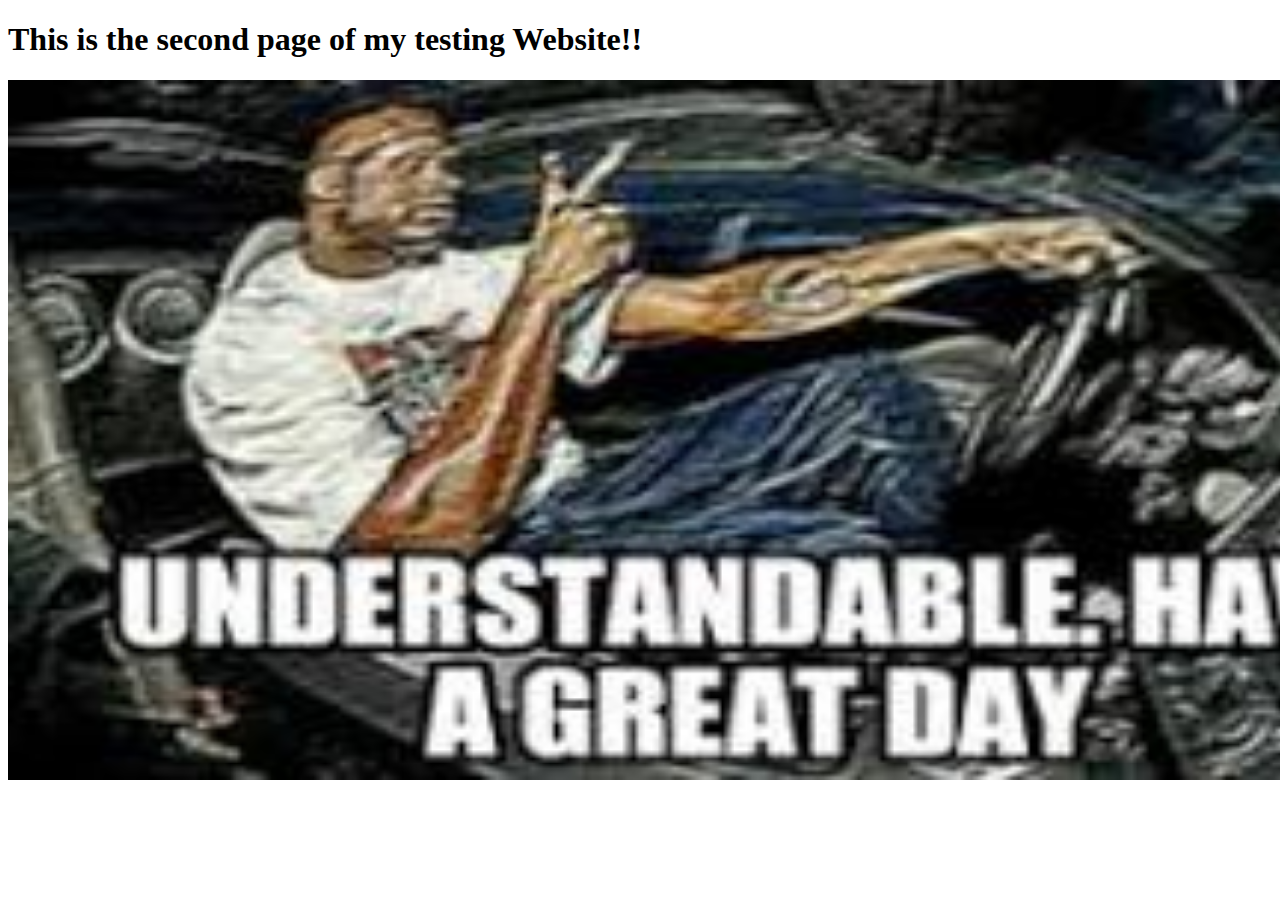
<file: SecondPage.html>
<!DOCTYPE HTML>
<html>
  
  <head> 
  
    <title> 
  WELCOME TO THIS SECOND PAGE
    </title>

    <body>

      <h1>
        This is the second page of my testing Website!!
      </h1>
     <img src="download.jpg" height=" 700" width="1500" alt="This is a pic of my SHAQQ" title=" THE GIANT">
    </body>
  </head>
</html>
</file>
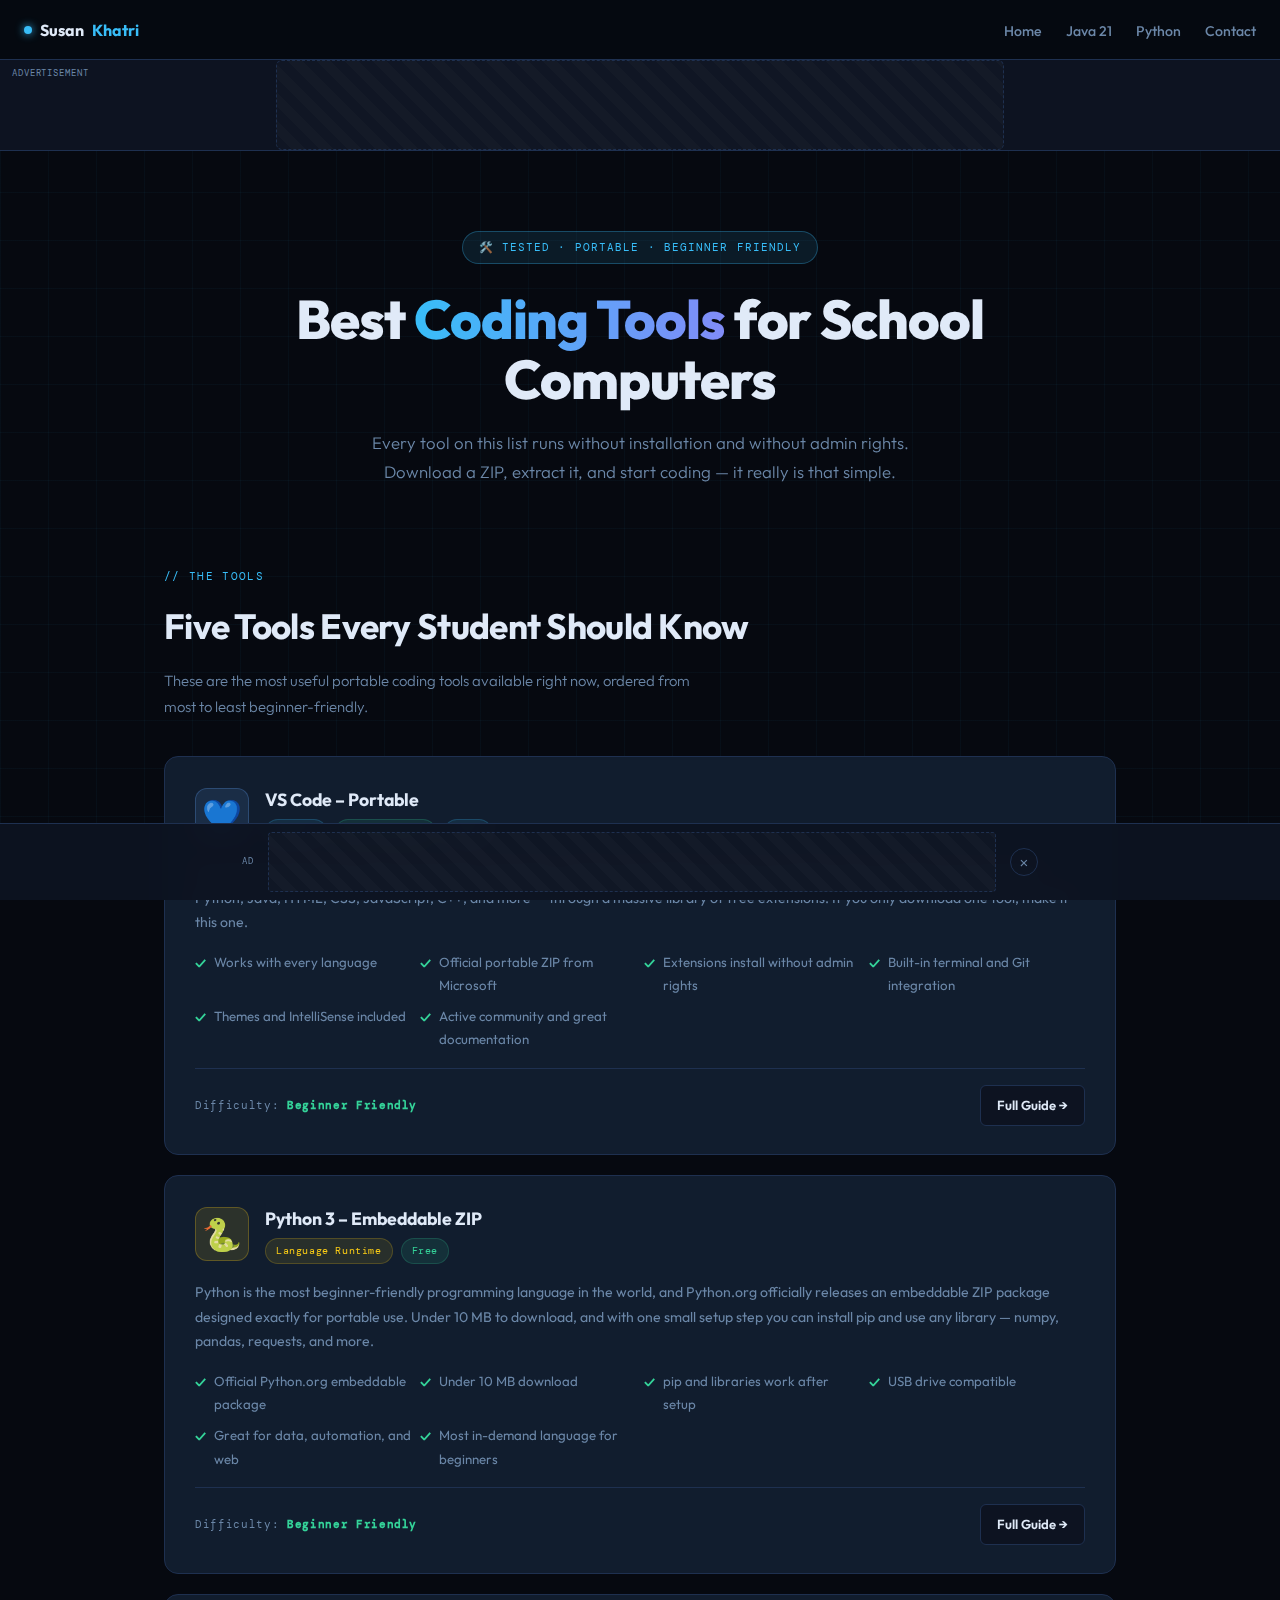
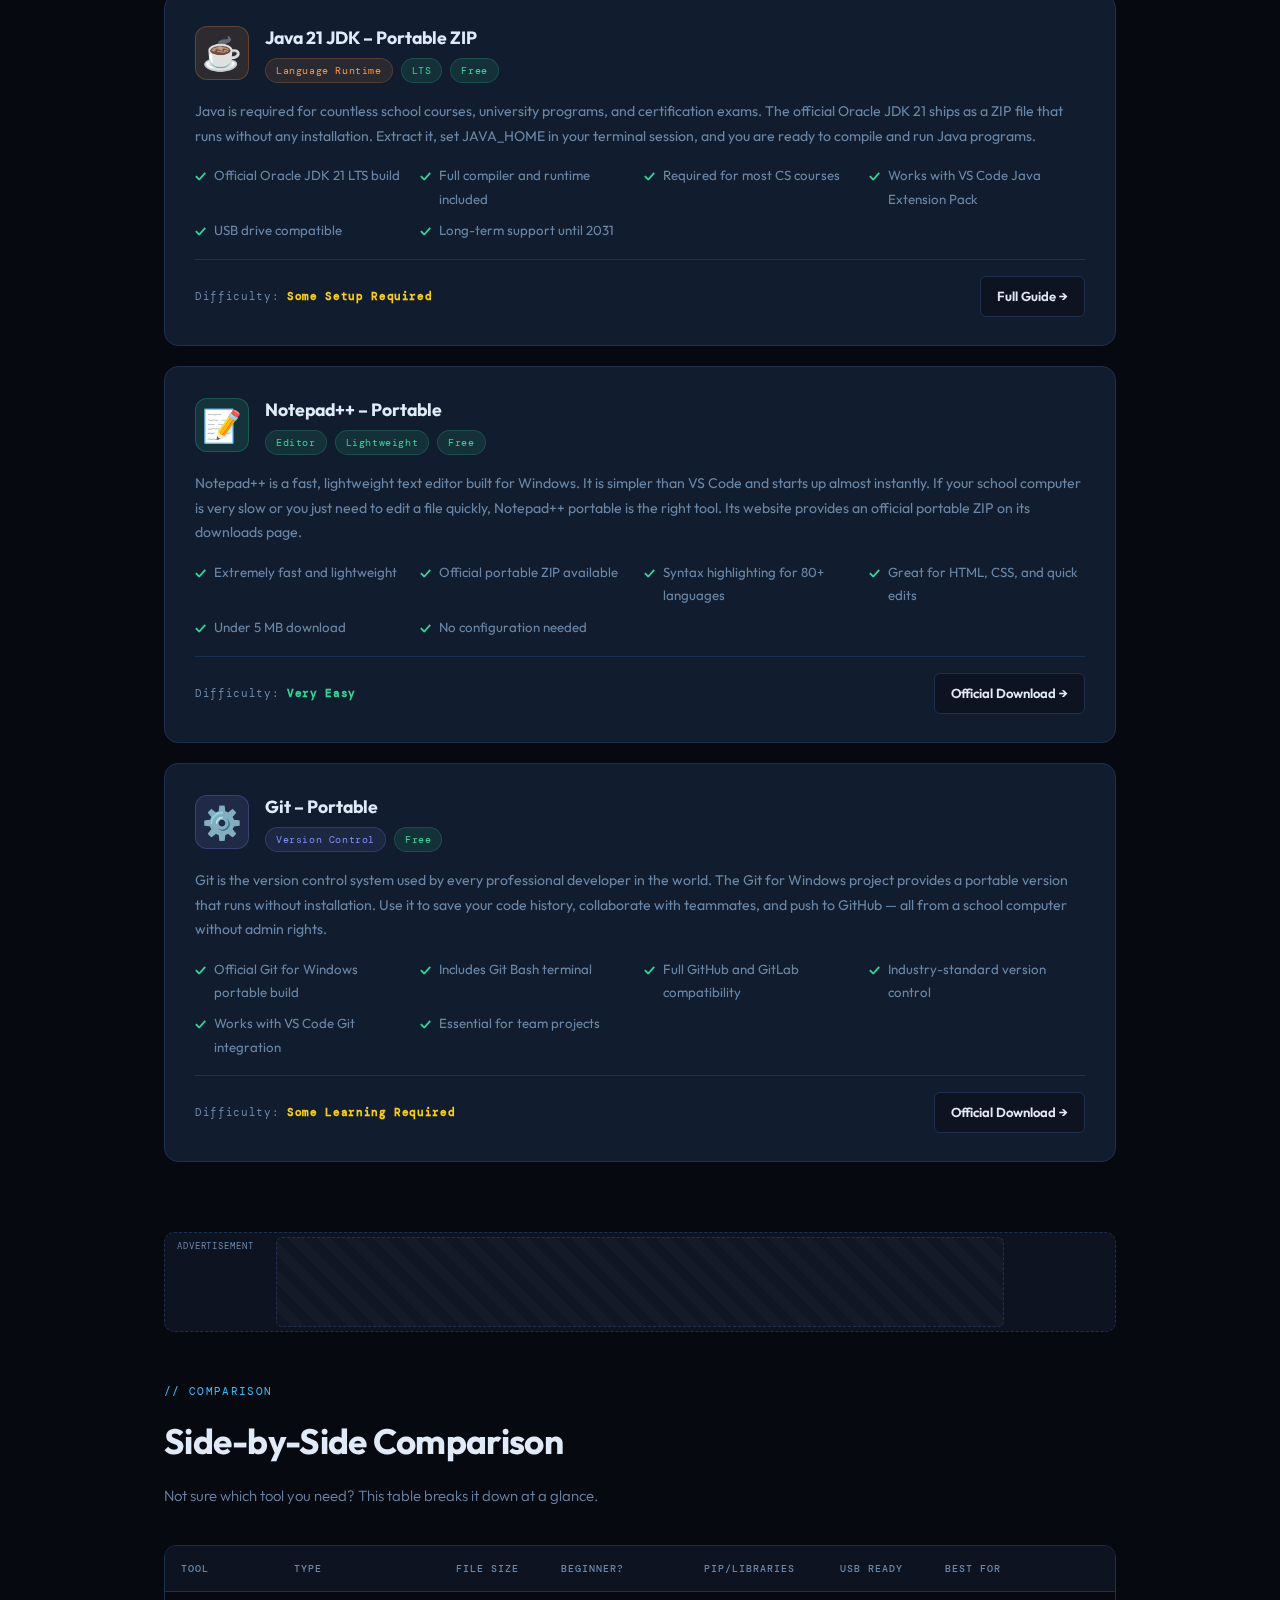
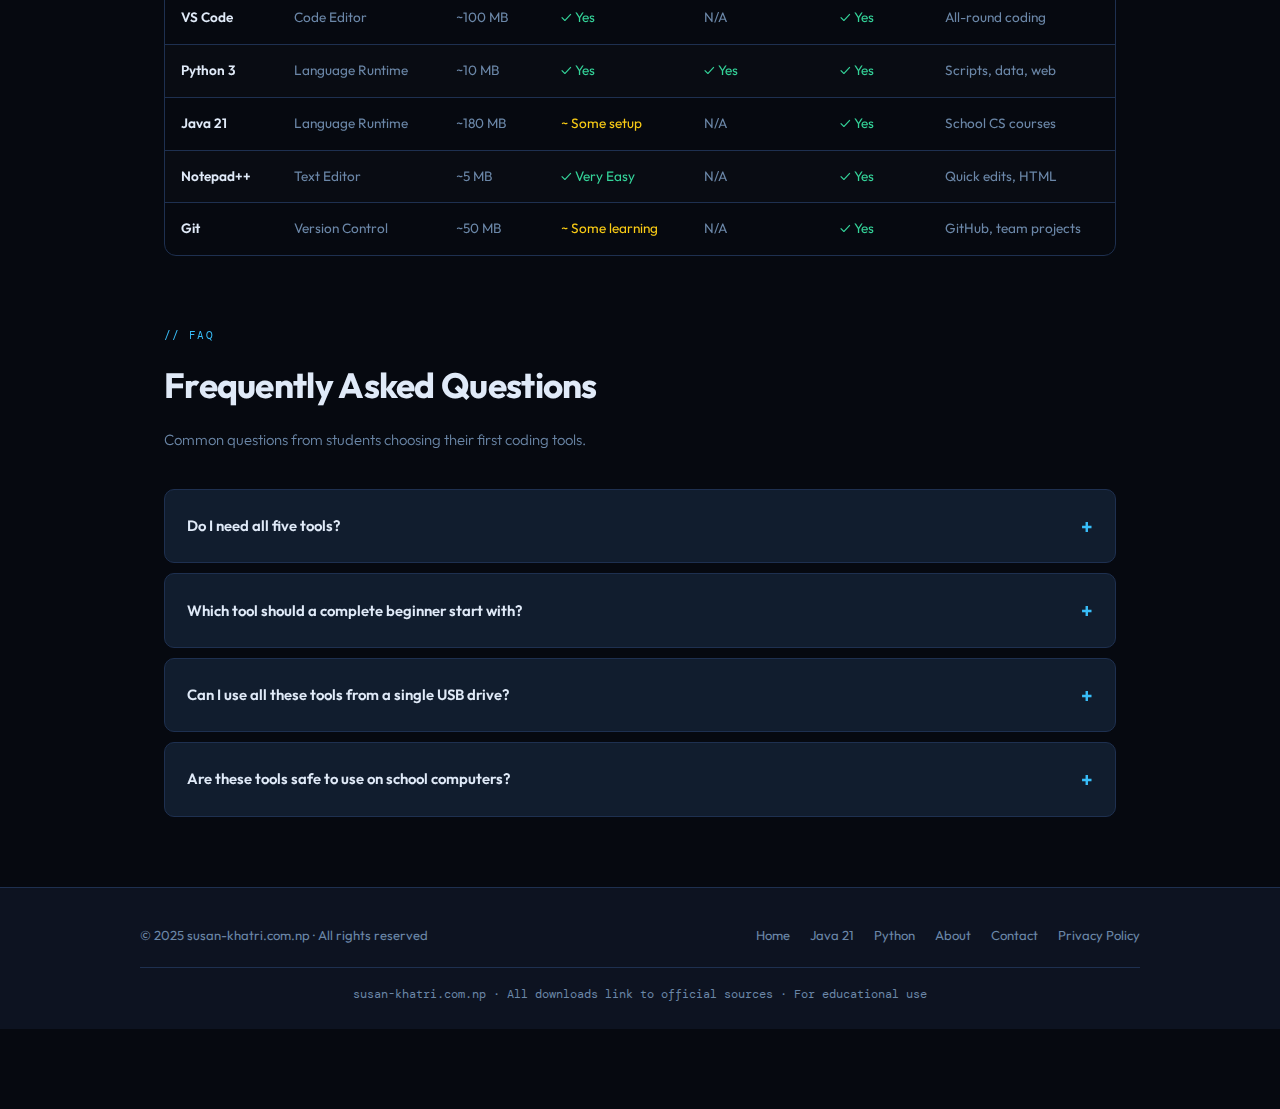
<file: tools.html>
<!DOCTYPE html>
<html lang="en">
<head>
  <script async src="https://pagead2.googlesyndication.com/pagead/js/adsbygoogle.js?client=ca-pub-7242783764669013"
      crossorigin="anonymous"></script>
  <meta charset="UTF-8"/>
  <meta name="viewport" content="width=device-width, initial-scale=1.0"/>
  <title>Best Coding Tools For School Computers – No Admin Rights | Susan Khatri</title>
  <meta name="description" content="The best portable coding tools for school computers with no admin rights. Compare VS Code, Java, Python, Notepad++, and Git portable. Beginner-friendly recommendations for students."/>
  <meta name="keywords" content="best coding tools school computers, portable coding tools, VS Code portable, Java portable, Python portable, Notepad++ portable, Git portable, coding tools no admin, student coding tools"/>
  <meta name="author" content="Susan Khatri"/>
  <meta name="robots" content="index, follow"/>
  <link rel="canonical" href="https://susan-khatri.com.np/tools"/>
  <meta property="og:type" content="website"/>
  <meta property="og:url" content="https://susan-khatri.com.np/tools"/>
  <meta property="og:title" content="Best Coding Tools For School Computers – No Admin Rights"/>
  <meta property="og:description" content="Compare portable coding tools for students. VS Code, Java, Python, Notepad++, Git — all without installation or admin rights."/>
  <meta property="og:image" content="https://susan-khatri.com.np/og-image.png"/>
  <meta property="og:site_name" content="Susan Khatri Tools Hub"/>
  <script type="application/ld+json">
  {"@context":"https://schema.org","@type":"FAQPage","mainEntity":[
    {"@type":"Question","name":"What is the best code editor for school computers without admin rights?","acceptedAnswer":{"@type":"Answer","text":"VS Code Portable is the best choice for most students. It is free, supports every programming language, has thousands of extensions, and runs without installation using its official portable ZIP mode."}},
    {"@type":"Question","name":"Can I use Git on a school computer without admin rights?","acceptedAnswer":{"@type":"Answer","text":"Yes. Git for Windows provides a portable version that runs without installation. You can use it for version control, GitHub, and collaborative projects from any folder you have access to."}},
    {"@type":"Question","name":"Which tool should a complete beginner start with?","acceptedAnswer":{"@type":"Answer","text":"Start with Notepad++ for simple scripts, then move to VS Code once you are comfortable. Add Python or Java depending on what your course requires. All are available as portable ZIP files."}}
  ]}</script>
  <link href="https://fonts.googleapis.com/css2?family=DM+Mono:wght@400;500&family=Outfit:wght@300;400;600;700;800&display=swap" rel="stylesheet"/>
  <style>
    :root{--bg:#060910;--surface:#0d1321;--card:#111d2e;--border:#1e3050;--accent:#38bdf8;--accent2:#818cf8;--yellow:#facc15;--green:#34d399;--orange:#fb923c;--red:#f87171;--text:#e0eaf8;--muted:#6b87a8;--mono:'DM Mono',monospace;--sans:'Outfit',sans-serif;}
    *,*::before,*::after{box-sizing:border-box;margin:0;padding:0;}
    html{scroll-behavior:smooth;}
    body{background:var(--bg);color:var(--text);font-family:var(--sans);font-size:16px;line-height:1.75;overflow-x:hidden;padding-bottom:80px;}
    body::before{content:'';position:fixed;inset:0;background-image:linear-gradient(rgba(56,189,248,.04) 1px,transparent 1px),linear-gradient(90deg,rgba(56,189,248,.04) 1px,transparent 1px);background-size:48px 48px;pointer-events:none;z-index:0;}
    nav{position:sticky;top:0;z-index:100;background:rgba(6,9,16,.88);backdrop-filter:blur(16px);border-bottom:1px solid var(--border);padding:0 24px;height:60px;display:flex;align-items:center;justify-content:space-between;}
    .nav-logo{font-weight:700;font-size:1rem;color:var(--text);text-decoration:none;display:flex;align-items:center;gap:8px;}
    .nav-logo span{color:var(--accent);}
    .nav-dot{width:8px;height:8px;border-radius:50%;background:var(--accent);box-shadow:0 0 8px var(--accent);animation:pulse 2s infinite;}
    @keyframes pulse{0%,100%{opacity:1}50%{opacity:.4}}
    .nav-links{display:flex;gap:24px;list-style:none;}
    .nav-links a{color:var(--muted);text-decoration:none;font-size:.88rem;font-weight:500;transition:color .2s;}
    .nav-links a:hover{color:var(--accent);}
    @media(max-width:580px){.nav-links{display:none;}}
    .ad-banner{width:100%;min-height:90px;background:var(--surface);border-bottom:1px solid var(--border);display:flex;align-items:center;justify-content:center;position:relative;z-index:10;}
    .ad-label{font-family:var(--mono);font-size:9px;color:var(--muted);position:absolute;top:6px;left:12px;letter-spacing:.1em;text-transform:uppercase;}
    .ad-slot{width:728px;max-width:95%;height:90px;background:repeating-linear-gradient(45deg,rgba(255,255,255,.015),rgba(255,255,255,.015) 10px,rgba(255,255,255,.03) 10px,rgba(255,255,255,.03) 20px);border:1px dashed var(--border);border-radius:6px;display:flex;align-items:center;justify-content:center;font-family:var(--mono);font-size:11px;color:var(--muted);}
    .hero{position:relative;z-index:2;text-align:center;padding:80px 24px 60px;max-width:760px;margin:0 auto;}
    .badge{display:inline-flex;align-items:center;gap:8px;background:rgba(56,189,248,.1);border:1px solid rgba(56,189,248,.3);color:var(--accent);font-family:var(--mono);font-size:11px;letter-spacing:.1em;text-transform:uppercase;padding:6px 16px;border-radius:20px;margin-bottom:26px;}
    h1{font-size:clamp(2rem,5vw,3.4rem);font-weight:800;line-height:1.1;margin-bottom:18px;letter-spacing:-.02em;}
    h1 span{background:linear-gradient(90deg,var(--accent),var(--accent2));-webkit-background-clip:text;-webkit-text-fill-color:transparent;background-clip:text;}
    .hero-sub{font-size:1.05rem;color:var(--muted);max-width:560px;margin:0 auto 20px;font-weight:300;}
    section{position:relative;z-index:2;max-width:1000px;margin:0 auto;padding:0 24px 70px;}
    .section-tag{font-family:var(--mono);font-size:11px;color:var(--accent);letter-spacing:.12em;text-transform:uppercase;margin-bottom:10px;}
    h2{font-size:clamp(1.5rem,3vw,2.2rem);font-weight:700;margin-bottom:10px;letter-spacing:-.02em;}
    .section-sub{color:var(--muted);font-size:.93rem;max-width:560px;margin-bottom:36px;font-weight:300;}

    /* TOOL CARDS */
    .tool-cards{display:grid;gap:20px;}
    .tool-card{background:var(--card);border:1px solid var(--border);border-radius:14px;padding:28px 30px;transition:border-color .2s;}
    .tool-card:hover{border-color:rgba(56,189,248,.3);}
    .tool-header{display:flex;align-items:center;gap:16px;margin-bottom:16px;flex-wrap:wrap;}
    .tool-emoji{font-size:2rem;width:54px;height:54px;display:flex;align-items:center;justify-content:center;border-radius:12px;flex-shrink:0;}
    .tool-emoji.blue{background:rgba(96,165,250,.12);border:1px solid rgba(96,165,250,.25);}
    .tool-emoji.yellow{background:rgba(250,204,21,.12);border:1px solid rgba(250,204,21,.25);}
    .tool-emoji.green{background:rgba(52,211,153,.12);border:1px solid rgba(52,211,153,.25);}
    .tool-emoji.orange{background:rgba(251,146,60,.12);border:1px solid rgba(251,146,60,.25);}
    .tool-emoji.purple{background:rgba(129,140,248,.12);border:1px solid rgba(129,140,248,.25);}
    .tool-title-wrap h3{font-size:1.1rem;font-weight:700;margin-bottom:4px;}
    .tool-tags{display:flex;gap:8px;flex-wrap:wrap;}
    .tag{font-family:var(--mono);font-size:10px;padding:3px 10px;border-radius:20px;letter-spacing:.06em;}
    .tag.blue{background:rgba(56,189,248,.1);color:var(--accent);border:1px solid rgba(56,189,248,.2);}
    .tag.yellow{background:rgba(250,204,21,.1);color:var(--yellow);border:1px solid rgba(250,204,21,.2);}
    .tag.green{background:rgba(52,211,153,.1);color:var(--green);border:1px solid rgba(52,211,153,.2);}
    .tag.orange{background:rgba(251,146,60,.1);color:var(--orange);border:1px solid rgba(251,146,60,.2);}
    .tag.purple{background:rgba(129,140,248,.1);color:var(--accent2);border:1px solid rgba(129,140,248,.2);}
    .tool-desc{font-size:.88rem;color:var(--muted);line-height:1.75;margin-bottom:16px;}
    .tool-pros{display:grid;grid-template-columns:repeat(auto-fit,minmax(200px,1fr));gap:8px;margin-bottom:16px;}
    .pro-item{display:flex;align-items:flex-start;gap:8px;font-size:.83rem;color:var(--muted);}
    .pro-item::before{content:'✓';color:var(--green);font-weight:700;flex-shrink:0;margin-top:1px;}
    .tool-footer{display:flex;align-items:center;justify-content:space-between;flex-wrap:wrap;gap:12px;padding-top:16px;border-top:1px solid var(--border);}
    .difficulty{font-family:var(--mono);font-size:11px;color:var(--muted);letter-spacing:.06em;}
    .difficulty span{font-weight:700;}
    .difficulty .easy{color:var(--green);}
    .difficulty .medium{color:var(--yellow);}
    .btn-sm{display:inline-flex;align-items:center;gap:6px;background:var(--surface);border:1px solid var(--border);color:var(--text);font-size:.82rem;font-weight:600;padding:8px 16px;border-radius:6px;text-decoration:none;transition:border-color .2s,transform .15s;}
    .btn-sm:hover{border-color:var(--accent);transform:translateY(-1px);}

    /* COMPARISON TABLE */
    .table-wrap{overflow-x:auto;border-radius:12px;border:1px solid var(--border);}
    table{width:100%;border-collapse:collapse;font-size:.85rem;}
    thead tr{background:var(--surface);}
    th{padding:14px 16px;text-align:left;font-family:var(--mono);font-size:10px;letter-spacing:.1em;text-transform:uppercase;color:var(--muted);font-weight:500;border-bottom:1px solid var(--border);}
    td{padding:14px 16px;border-bottom:1px solid var(--border);vertical-align:middle;color:var(--muted);}
    tr:last-child td{border-bottom:none;}
    tr:nth-child(even) td{background:rgba(255,255,255,.015);}
    td:first-child{font-weight:600;color:var(--text);}
    .check{color:var(--green);}
    .cross{color:var(--red);}
    .partial{color:var(--yellow);}

    .faq{display:grid;gap:10px;}
    details{background:var(--card);border:1px solid var(--border);border-radius:10px;overflow:hidden;transition:border-color .2s;}
    details[open]{border-color:rgba(56,189,248,.3);}
    summary{padding:18px 22px;font-size:.93rem;font-weight:600;cursor:pointer;list-style:none;display:flex;justify-content:space-between;align-items:center;user-select:none;}
    summary::-webkit-details-marker{display:none;}
    summary::after{content:'+';font-size:1.3rem;color:var(--accent);transition:transform .2s;flex-shrink:0;}
    details[open] summary::after{transform:rotate(45deg);}
    .faq-body{padding:0 22px 18px;font-size:.85rem;color:var(--muted);line-height:1.75;}
    .ad-mid-wrap{position:relative;z-index:2;max-width:1000px;margin:0 auto 50px;padding:0 24px;}
    .ad-mid-inner{min-height:100px;background:var(--surface);border:1px dashed var(--border);border-radius:10px;display:flex;align-items:center;justify-content:center;position:relative;}
    .ad-mid-slot{width:728px;max-width:95%;height:90px;background:repeating-linear-gradient(45deg,rgba(255,255,255,.015),rgba(255,255,255,.015) 10px,rgba(255,255,255,.03) 10px,rgba(255,255,255,.03) 20px);border:1px dashed var(--border);border-radius:6px;display:flex;align-items:center;justify-content:center;font-family:var(--mono);font-size:11px;color:var(--muted);}
    footer{position:relative;z-index:2;border-top:1px solid var(--border);background:var(--surface);padding:36px 24px 24px;}
    .footer-inner{max-width:1000px;margin:0 auto;display:flex;justify-content:space-between;align-items:center;flex-wrap:wrap;gap:16px;}
    .footer-brand{font-size:.82rem;color:var(--muted);}
    .footer-links{display:flex;gap:20px;flex-wrap:wrap;}
    .footer-links a{color:var(--muted);text-decoration:none;font-size:.82rem;transition:color .2s;}
    .footer-links a:hover{color:var(--accent);}
    .footer-bottom{max-width:1000px;margin:20px auto 0;padding-top:16px;border-top:1px solid var(--border);font-size:.75rem;color:var(--muted);font-family:var(--mono);text-align:center;}
    .ad-sticky{position:fixed;bottom:0;left:0;right:0;background:rgba(13,19,33,.95);backdrop-filter:blur(10px);border-top:1px solid var(--border);display:flex;align-items:center;justify-content:center;padding:8px 16px;z-index:200;gap:14px;}
    .ad-sticky-lbl{font-family:var(--mono);font-size:9px;color:var(--muted);letter-spacing:.1em;text-transform:uppercase;white-space:nowrap;}
    .ad-sticky-slot{width:728px;max-width:80%;height:60px;background:repeating-linear-gradient(45deg,rgba(255,255,255,.015),rgba(255,255,255,.015) 10px,rgba(255,255,255,.03) 10px,rgba(255,255,255,.03) 20px);border:1px dashed var(--border);border-radius:4px;display:flex;align-items:center;justify-content:center;font-family:var(--mono);font-size:11px;color:var(--muted);}
    .close-sticky{background:none;border:1px solid var(--border);color:var(--muted);width:28px;height:28px;border-radius:50%;cursor:pointer;font-size:15px;display:flex;align-items:center;justify-content:center;flex-shrink:0;transition:border-color .2s,color .2s;}
    .close-sticky:hover{border-color:var(--accent);color:var(--accent);}
  </style>
</head>
<body>
  <nav>
    <a href="https://susan-khatri.com.np/" class="nav-logo"><div class="nav-dot"></div>Susan<span>Khatri</span></a>
    <ul class="nav-links">
      <li><a href="https://susan-khatri.com.np/">Home</a></li>
      <li><a href="https://susan-khatri.com.np/java21">Java 21</a></li>
      <li><a href="https://susan-khatri.com.np/python">Python</a></li>
      <li><a href="https://susan-khatri.com.np/contact">Contact</a></li>
    </ul>
  </nav>
  <div class="ad-banner"><span class="ad-label">Advertisement</span><div class="ad-slot" id="ad-top"><ins class="adsbygoogle"
         style="display:block"
         data-ad-client="ca-pub-7242783764669013"
         data-ad-slot="5818280990"
         data-ad-format="auto"
         data-full-width-responsive="true"></ins>
    <script>(adsbygoogle = window.adsbygoogle || []).push({});</script></div></div>

  <div class="hero">
    <div class="badge">🛠️ Tested · Portable · Beginner Friendly</div>
    <h1>Best <span>Coding Tools</span> for School Computers</h1>
    <p class="hero-sub">Every tool on this list runs without installation and without admin rights. Download a ZIP, extract it, and start coding — it really is that simple.</p>
  </div>

  <section>
    <div class="section-tag">// The Tools</div>
    <h2>Five Tools Every Student Should Know</h2>
    <p class="section-sub">These are the most useful portable coding tools available right now, ordered from most to least beginner-friendly.</p>
    <div class="tool-cards">

      <div class="tool-card">
        <div class="tool-header">
          <div class="tool-emoji blue">💙</div>
          <div class="tool-title-wrap">
            <h3>VS Code – Portable</h3>
            <div class="tool-tags"><span class="tag blue">Editor</span><span class="tag green">Most Popular</span><span class="tag blue">Free</span></div>
          </div>
        </div>
        <p class="tool-desc">Visual Studio Code is the world's most popular code editor, and Microsoft officially supports a portable mode. It handles every language — Python, Java, HTML, CSS, JavaScript, C++, and more — through a massive library of free extensions. If you only download one tool, make it this one.</p>
        <div class="tool-pros">
          <div class="pro-item">Works with every language</div>
          <div class="pro-item">Official portable ZIP from Microsoft</div>
          <div class="pro-item">Extensions install without admin rights</div>
          <div class="pro-item">Built-in terminal and Git integration</div>
          <div class="pro-item">Themes and IntelliSense included</div>
          <div class="pro-item">Active community and great documentation</div>
        </div>
        <div class="tool-footer">
          <div class="difficulty">Difficulty: <span class="easy">Beginner Friendly</span></div>
          <a href="https://susan-khatri.com.np/vscode" class="btn-sm">Full Guide →</a>
        </div>
      </div>

      <div class="tool-card">
        <div class="tool-header">
          <div class="tool-emoji yellow">🐍</div>
          <div class="tool-title-wrap">
            <h3>Python 3 – Embeddable ZIP</h3>
            <div class="tool-tags"><span class="tag yellow">Language Runtime</span><span class="tag green">Free</span></div>
          </div>
        </div>
        <p class="tool-desc">Python is the most beginner-friendly programming language in the world, and Python.org officially releases an embeddable ZIP package designed exactly for portable use. Under 10 MB to download, and with one small setup step you can install pip and use any library — numpy, pandas, requests, and more.</p>
        <div class="tool-pros">
          <div class="pro-item">Official Python.org embeddable package</div>
          <div class="pro-item">Under 10 MB download</div>
          <div class="pro-item">pip and libraries work after setup</div>
          <div class="pro-item">USB drive compatible</div>
          <div class="pro-item">Great for data, automation, and web</div>
          <div class="pro-item">Most in-demand language for beginners</div>
        </div>
        <div class="tool-footer">
          <div class="difficulty">Difficulty: <span class="easy">Beginner Friendly</span></div>
          <a href="https://susan-khatri.com.np/python" class="btn-sm">Full Guide →</a>
        </div>
      </div>

      <div class="tool-card">
        <div class="tool-header">
          <div class="tool-emoji orange">☕</div>
          <div class="tool-title-wrap">
            <h3>Java 21 JDK – Portable ZIP</h3>
            <div class="tool-tags"><span class="tag orange">Language Runtime</span><span class="tag green">LTS</span><span class="tag green">Free</span></div>
          </div>
        </div>
        <p class="tool-desc">Java is required for countless school courses, university programs, and certification exams. The official Oracle JDK 21 ships as a ZIP file that runs without any installation. Extract it, set JAVA_HOME in your terminal session, and you are ready to compile and run Java programs.</p>
        <div class="tool-pros">
          <div class="pro-item">Official Oracle JDK 21 LTS build</div>
          <div class="pro-item">Full compiler and runtime included</div>
          <div class="pro-item">Required for most CS courses</div>
          <div class="pro-item">Works with VS Code Java Extension Pack</div>
          <div class="pro-item">USB drive compatible</div>
          <div class="pro-item">Long-term support until 2031</div>
        </div>
        <div class="tool-footer">
          <div class="difficulty">Difficulty: <span class="medium">Some Setup Required</span></div>
          <a href="https://susan-khatri.com.np/java21" class="btn-sm">Full Guide →</a>
        </div>
      </div>

      <div class="tool-card">
        <div class="tool-header">
          <div class="tool-emoji green">📝</div>
          <div class="tool-title-wrap">
            <h3>Notepad++ – Portable</h3>
            <div class="tool-tags"><span class="tag green">Editor</span><span class="tag green">Lightweight</span><span class="tag green">Free</span></div>
          </div>
        </div>
        <p class="tool-desc">Notepad++ is a fast, lightweight text editor built for Windows. It is simpler than VS Code and starts up almost instantly. If your school computer is very slow or you just need to edit a file quickly, Notepad++ portable is the right tool. Its website provides an official portable ZIP on its downloads page.</p>
        <div class="tool-pros">
          <div class="pro-item">Extremely fast and lightweight</div>
          <div class="pro-item">Official portable ZIP available</div>
          <div class="pro-item">Syntax highlighting for 80+ languages</div>
          <div class="pro-item">Great for HTML, CSS, and quick edits</div>
          <div class="pro-item">Under 5 MB download</div>
          <div class="pro-item">No configuration needed</div>
        </div>
        <div class="tool-footer">
          <div class="difficulty">Difficulty: <span class="easy">Very Easy</span></div>
          <a href="https://notepad-plus-plus.org/downloads/" class="btn-sm" target="_blank" rel="noopener">Official Download →</a>
        </div>
      </div>

      <div class="tool-card">
        <div class="tool-header">
          <div class="tool-emoji purple">⚙️</div>
          <div class="tool-title-wrap">
            <h3>Git – Portable</h3>
            <div class="tool-tags"><span class="tag purple">Version Control</span><span class="tag green">Free</span></div>
          </div>
        </div>
        <p class="tool-desc">Git is the version control system used by every professional developer in the world. The Git for Windows project provides a portable version that runs without installation. Use it to save your code history, collaborate with teammates, and push to GitHub — all from a school computer without admin rights.</p>
        <div class="tool-pros">
          <div class="pro-item">Official Git for Windows portable build</div>
          <div class="pro-item">Includes Git Bash terminal</div>
          <div class="pro-item">Full GitHub and GitLab compatibility</div>
          <div class="pro-item">Industry-standard version control</div>
          <div class="pro-item">Works with VS Code Git integration</div>
          <div class="pro-item">Essential for team projects</div>
        </div>
        <div class="tool-footer">
          <div class="difficulty">Difficulty: <span class="medium">Some Learning Required</span></div>
          <a href="https://git-scm.com/download/win" class="btn-sm" target="_blank" rel="noopener">Official Download →</a>
        </div>
      </div>

    </div>
  </section>

  <div class="ad-mid-wrap"><div class="ad-mid-inner"><span class="ad-label">Advertisement</span><div class="ad-mid-slot" id="ad-mid"><ins class="adsbygoogle"
         style="display:block"
         data-ad-client="ca-pub-7242783764669013"
         data-ad-slot="2655884855"
         data-ad-format="auto"
         data-full-width-responsive="true"></ins>
    <script>(adsbygoogle = window.adsbygoogle || []).push({});</script></div></div></div>

  <section>
    <div class="section-tag">// Comparison</div>
    <h2>Side-by-Side Comparison</h2>
    <p class="section-sub">Not sure which tool you need? This table breaks it down at a glance.</p>
    <div class="table-wrap">
      <table>
        <thead><tr><th>Tool</th><th>Type</th><th>File Size</th><th>Beginner?</th><th>pip/Libraries</th><th>USB Ready</th><th>Best For</th></tr></thead>
        <tbody>
          <tr><td>VS Code</td><td>Code Editor</td><td>~100 MB</td><td class="check">✓ Yes</td><td>N/A</td><td class="check">✓ Yes</td><td>All-round coding</td></tr>
          <tr><td>Python 3</td><td>Language Runtime</td><td>~10 MB</td><td class="check">✓ Yes</td><td class="check">✓ Yes</td><td class="check">✓ Yes</td><td>Scripts, data, web</td></tr>
          <tr><td>Java 21</td><td>Language Runtime</td><td>~180 MB</td><td class="partial">~ Some setup</td><td>N/A</td><td class="check">✓ Yes</td><td>School CS courses</td></tr>
          <tr><td>Notepad++</td><td>Text Editor</td><td>~5 MB</td><td class="check">✓ Very Easy</td><td>N/A</td><td class="check">✓ Yes</td><td>Quick edits, HTML</td></tr>
          <tr><td>Git</td><td>Version Control</td><td>~50 MB</td><td class="partial">~ Some learning</td><td>N/A</td><td class="check">✓ Yes</td><td>GitHub, team projects</td></tr>
        </tbody>
      </table>
    </div>
  </section>

  <section id="faq">
    <div class="section-tag">// FAQ</div>
    <h2>Frequently Asked Questions</h2>
    <p class="section-sub">Common questions from students choosing their first coding tools.</p>
    <div class="faq">
      <details><summary>Do I need all five tools?</summary><div class="faq-body">No. Start with just one or two. If you are learning Python, download Python and VS Code. If your class uses Java, get Java 21 and VS Code. Notepad++ is useful as a backup editor when VS Code feels too heavy. Git comes later when you start working on bigger projects.</div></details>
      <details><summary>Which tool should a complete beginner start with?</summary><div class="faq-body">Download VS Code Portable first — it is the editor you will use for everything. Then add the language your class or self-study requires. Python is the easiest language to start with. Java is what most school CS courses use.</div></details>
      <details><summary>Can I use all these tools from a single USB drive?</summary><div class="faq-body">Yes. Create a folder on your USB drive and put each tool in its own subfolder — for example <code>USB:\tools\vscode</code>, <code>USB:\tools\python</code>, and so on. Everything works together and you can carry your entire coding environment in your pocket.</div></details>
      <details><summary>Are these tools safe to use on school computers?</summary><div class="faq-body">Yes. Every tool listed here comes from its official source — Microsoft, Python.org, Oracle, the Notepad++ project, and Git for Windows. None of them require installation or touch system files. They run entirely from your user space.</div></details>
    </div>
  </section>

  <footer>
    <div class="footer-inner">
      <div class="footer-brand">© 2025 susan-khatri.com.np · All rights reserved</div>
      <div class="footer-links">
        <a href="https://susan-khatri.com.np/">Home</a>
        <a href="https://susan-khatri.com.np/java21">Java 21</a>
        <a href="https://susan-khatri.com.np/python">Python</a>
        <a href="https://susan-khatri.com.np/about">About</a>
        <a href="https://susan-khatri.com.np/contact">Contact</a>
        <a href="https://susan-khatri.com.np/privacy">Privacy Policy</a>
      </div>
    </div>
    <div class="footer-bottom">susan-khatri.com.np · All downloads link to official sources · For educational use</div>
  </footer>
  <div class="ad-sticky" id="sticky-ad"><span class="ad-sticky-lbl">Ad</span><div class="ad-sticky-slot" id="ad-bottom"><ins class="adsbygoogle"
         style="display:block"
         data-ad-client="ca-pub-7242783764669013"
         data-ad-slot="3218991634"
         data-ad-format="auto"
         data-full-width-responsive="true"></ins>
    <script>(adsbygoogle = window.adsbygoogle || []).push({});</script></div><button class="close-sticky" onclick="document.getElementById('sticky-ad').style.display='none'">×</button></div>
</body>
</html>
</file>
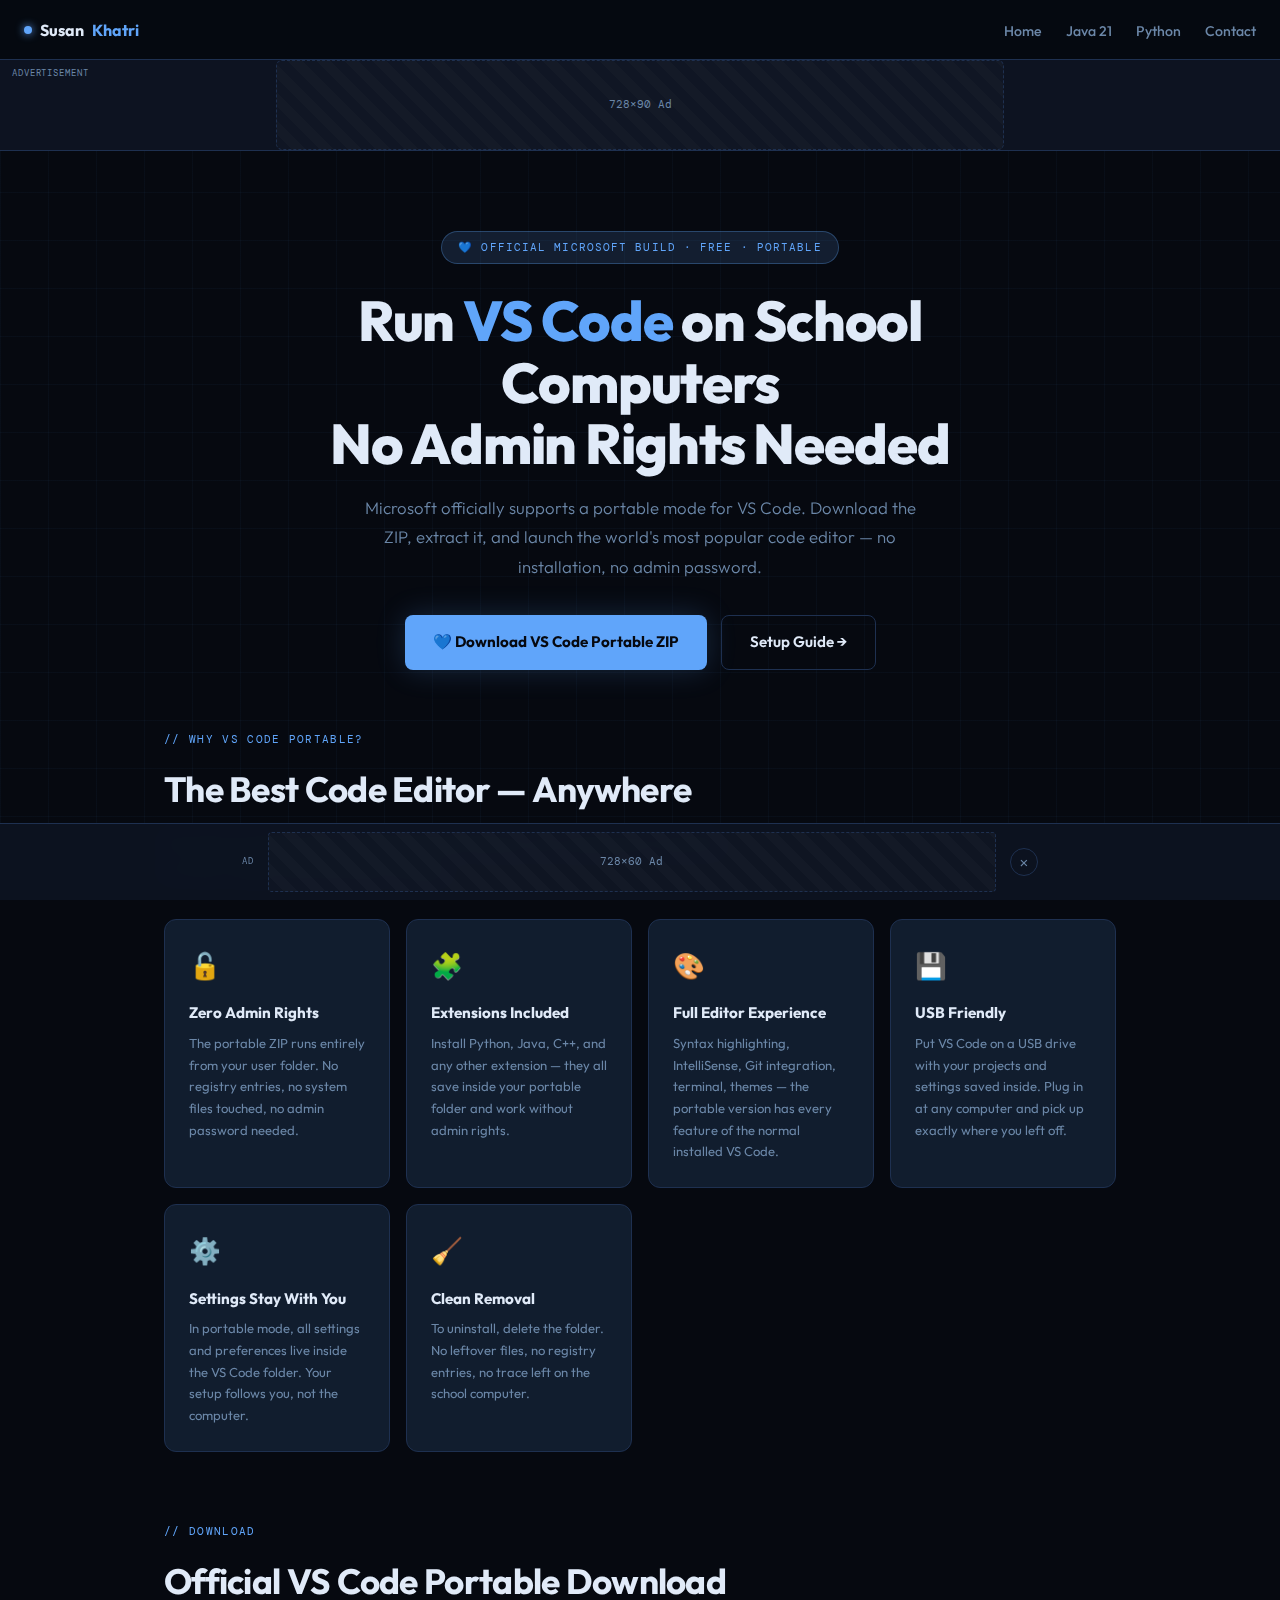
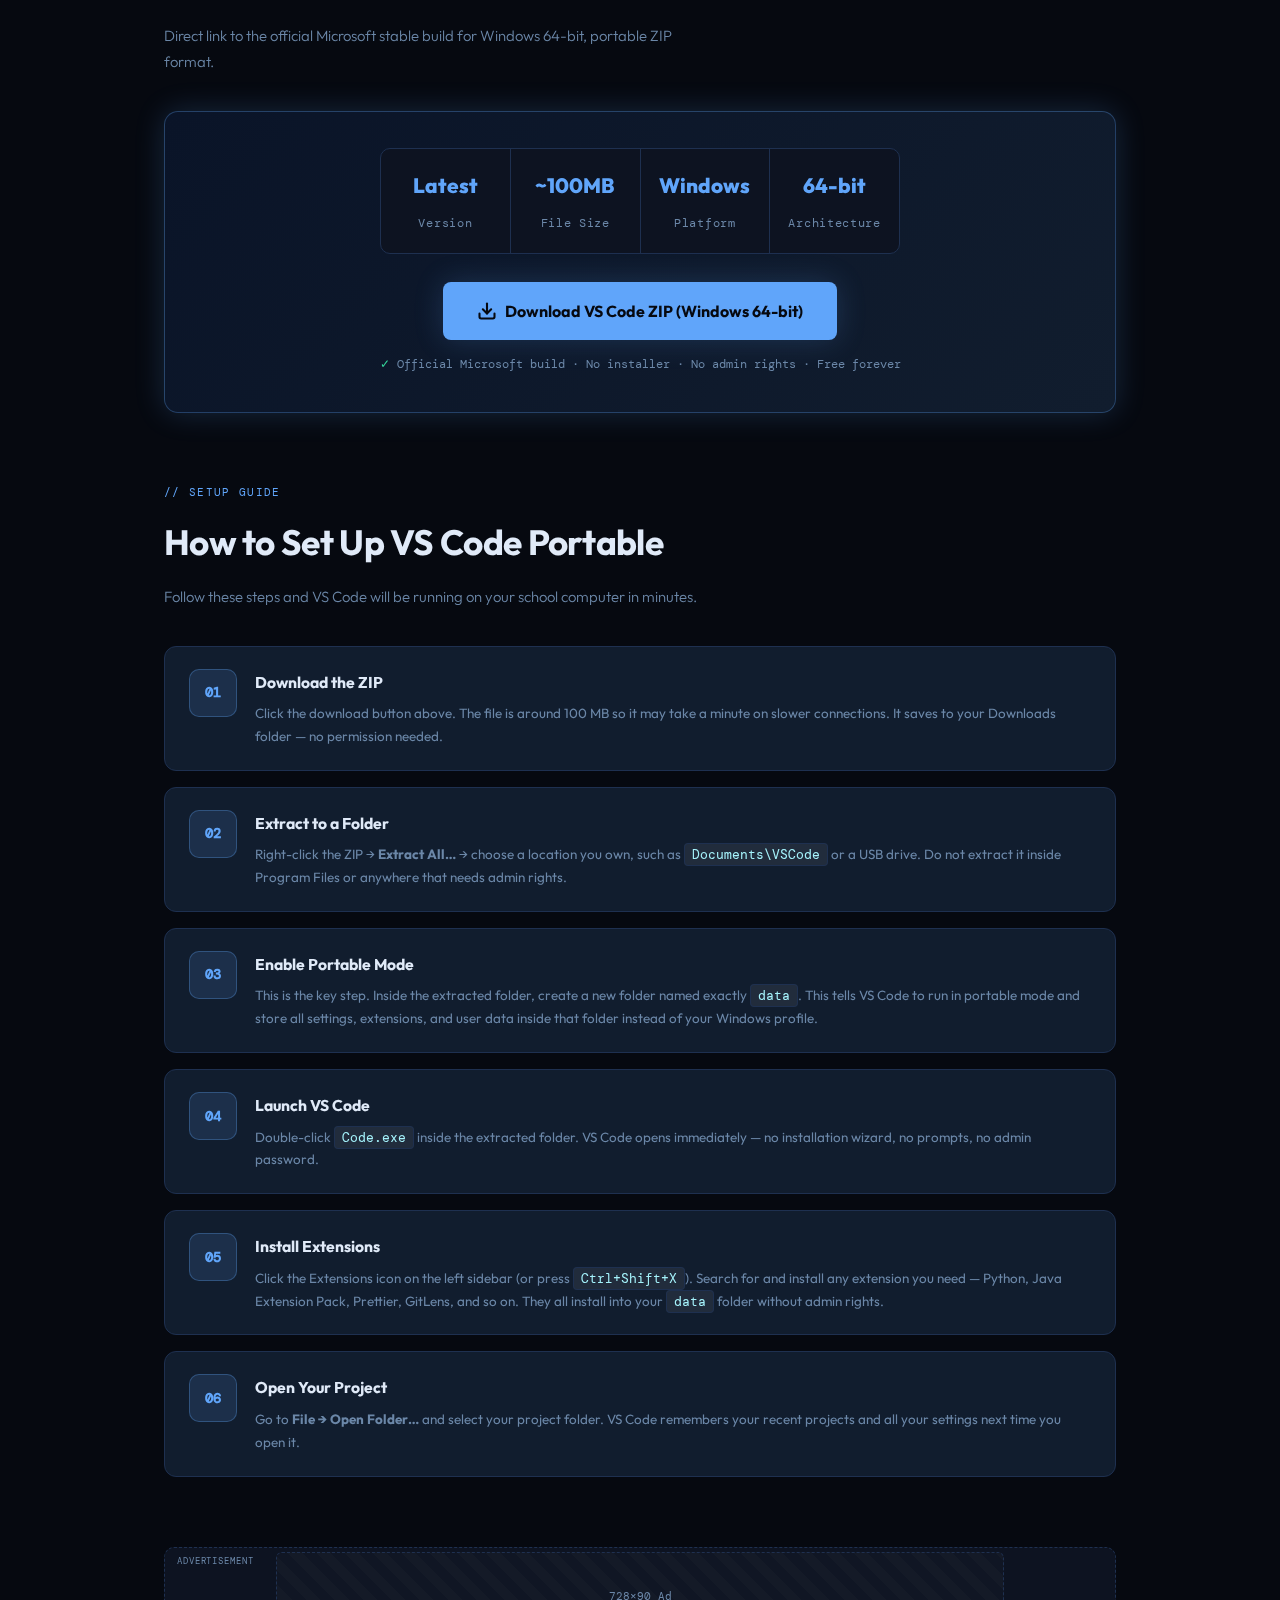
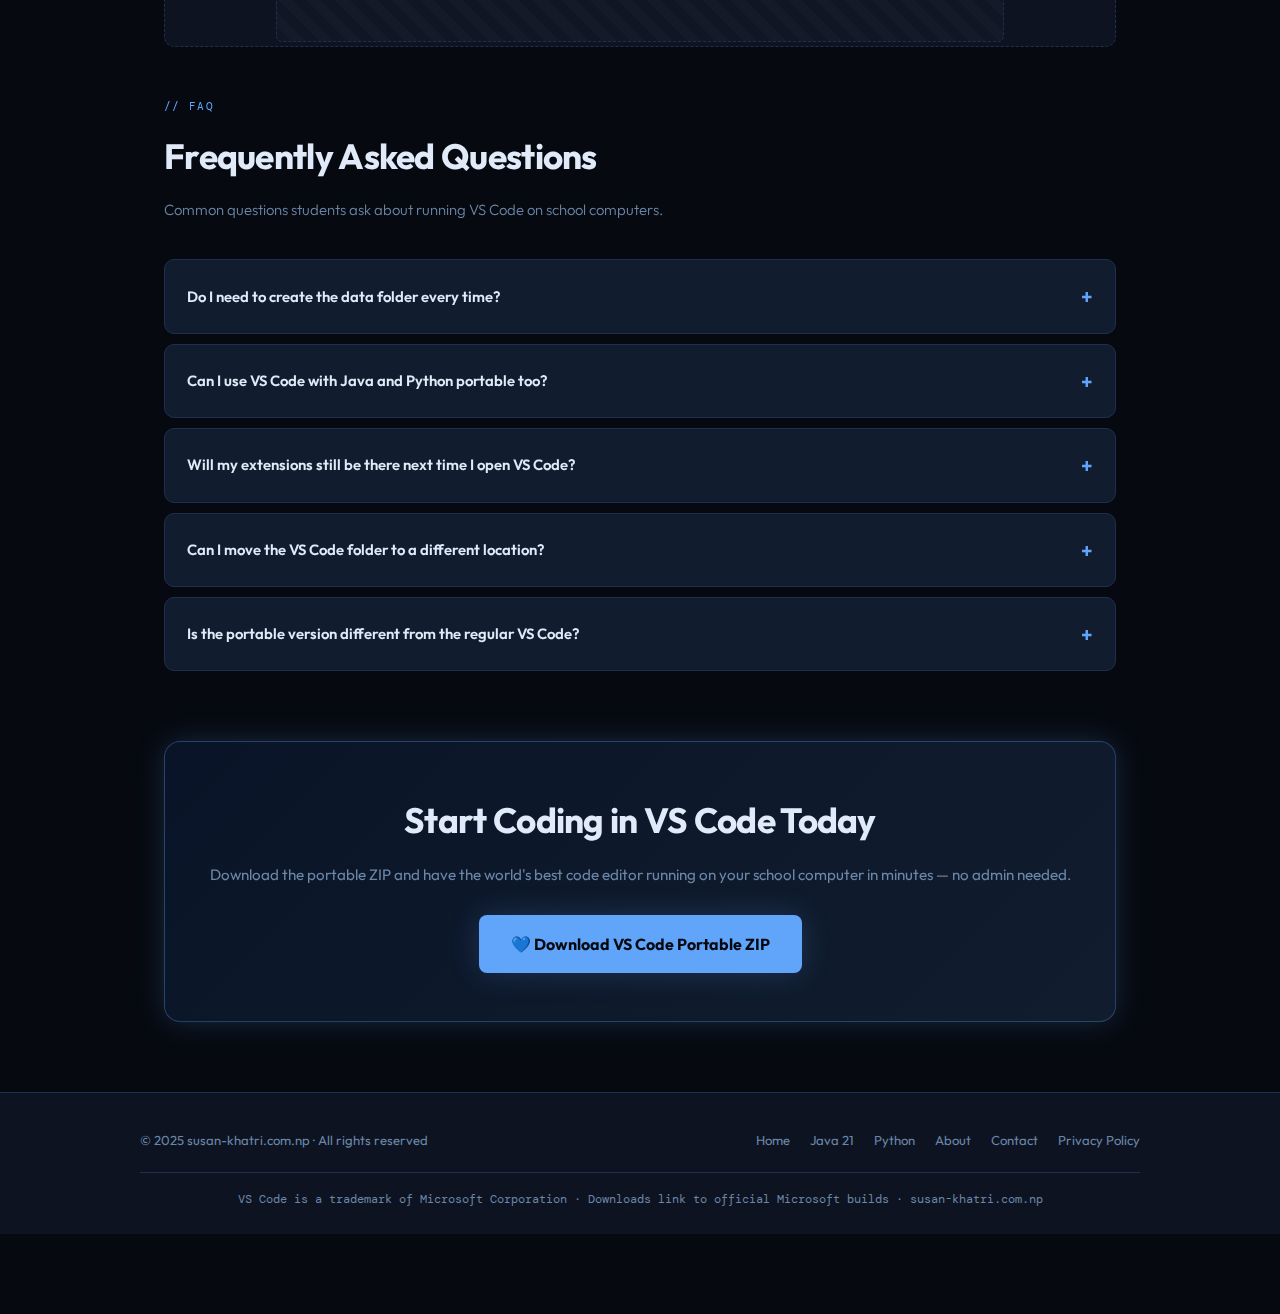
<file: vscode.html>
<!DOCTYPE html>
<html lang="en">
<head>
  <meta charset="UTF-8"/>
  <meta name="viewport" content="width=device-width, initial-scale=1.0"/>
  <title>VS Code Portable – No Admin Rights | For School Computers</title>
  <meta name="description" content="Run Visual Studio Code on school computers without admin rights. Download the official VS Code portable ZIP, extract, and start coding instantly. No installation needed."/>
  <meta name="keywords" content="VS Code portable, Visual Studio Code no admin, VS Code school computer, VS Code ZIP download, portable code editor, VS Code without installing, code editor school"/>
  <meta name="author" content="Susan Khatri"/>
  <meta name="robots" content="index, follow"/>
  <link rel="canonical" href="https://susan-khatri.com.np/vscode"/>
  <meta property="og:type" content="website"/>
  <meta property="og:url" content="https://susan-khatri.com.np/vscode"/>
  <meta property="og:title" content="VS Code Portable – No Admin Rights Needed"/>
  <meta property="og:description" content="Run VS Code on school computers without installation or admin rights. Official portable ZIP from Microsoft."/>
  <meta property="og:image" content="https://susan-khatri.com.np/og-image.png"/>
  <meta property="og:site_name" content="Susan Khatri Tools Hub"/>
  <script type="application/ld+json">
  {
    "@context":"https://schema.org","@type":"SoftwareApplication",
    "name":"VS Code Portable","operatingSystem":"Windows",
    "applicationCategory":"DeveloperApplication",
    "description":"Visual Studio Code portable ZIP for school computers. No admin rights or installation required.",
    "url":"https://susan-khatri.com.np/vscode",
    "offers":{"@type":"Offer","price":"0","priceCurrency":"USD"},
    "publisher":{"@type":"Person","name":"Susan Khatri","url":"https://susan-khatri.com.np"}
  }
  </script>
  <script type="application/ld+json">
  {
    "@context":"https://schema.org","@type":"FAQPage",
    "mainEntity":[
      {"@type":"Question","name":"Can I run VS Code on a school computer without admin rights?",
       "acceptedAnswer":{"@type":"Answer","text":"Yes. Microsoft provides an official portable version of VS Code as a ZIP file. Just extract it and run Code.exe — no installation or admin rights required."}},
      {"@type":"Question","name":"What is VS Code portable mode?",
       "acceptedAnswer":{"@type":"Answer","text":"Portable mode is an official VS Code feature where all data — extensions, settings, and user data — is stored inside the VS Code folder itself. This makes it fully self-contained and movable between computers."}},
      {"@type":"Question","name":"Can I install extensions in portable VS Code?",
       "acceptedAnswer":{"@type":"Answer","text":"Yes. Extensions install into the data folder inside your VS Code portable folder. They work exactly the same as in the regular installed version, with no admin rights needed."}}
    ]
  }
  </script>
  <link href="https://fonts.googleapis.com/css2?family=DM+Mono:wght@400;500&family=Outfit:wght@300;400;600;700;800&display=swap" rel="stylesheet"/>
  <style>
    :root{--bg:#060910;--surface:#0d1321;--card:#111d2e;--border:#1e3050;--accent:#60a5fa;--accent-dim:rgba(96,165,250,.14);--accent-border:rgba(96,165,250,.3);--green:#34d399;--purple:#818cf8;--orange:#fb923c;--text:#e0eaf8;--muted:#6b87a8;--mono:'DM Mono',monospace;--sans:'Outfit',sans-serif;--glow:0 0 30px rgba(96,165,250,.2);}
    *,*::before,*::after{box-sizing:border-box;margin:0;padding:0;}
    html{scroll-behavior:smooth;}
    body{background:var(--bg);color:var(--text);font-family:var(--sans);font-size:16px;line-height:1.75;overflow-x:hidden;padding-bottom:80px;}
    body::before{content:'';position:fixed;inset:0;background-image:linear-gradient(rgba(96,165,250,.04) 1px,transparent 1px),linear-gradient(90deg,rgba(96,165,250,.04) 1px,transparent 1px);background-size:48px 48px;pointer-events:none;z-index:0;}
    nav{position:sticky;top:0;z-index:100;background:rgba(6,9,16,.88);backdrop-filter:blur(16px);border-bottom:1px solid var(--border);padding:0 24px;height:60px;display:flex;align-items:center;justify-content:space-between;}
    .nav-logo{font-weight:700;font-size:1rem;color:var(--text);text-decoration:none;display:flex;align-items:center;gap:8px;}
    .nav-logo span{color:var(--accent);}
    .nav-dot{width:8px;height:8px;border-radius:50%;background:var(--accent);box-shadow:0 0 8px var(--accent);animation:pulse 2s infinite;}
    @keyframes pulse{0%,100%{opacity:1}50%{opacity:.4}}
    .nav-links{display:flex;gap:24px;list-style:none;}
    .nav-links a{color:var(--muted);text-decoration:none;font-size:.88rem;font-weight:500;transition:color .2s;}
    .nav-links a:hover{color:var(--accent);}
    @media(max-width:580px){.nav-links{display:none;}}
    .ad-banner{width:100%;min-height:90px;background:var(--surface);border-bottom:1px solid var(--border);display:flex;align-items:center;justify-content:center;position:relative;z-index:10;}
    .ad-label{font-family:var(--mono);font-size:9px;color:var(--muted);position:absolute;top:6px;left:12px;letter-spacing:.1em;text-transform:uppercase;}
    .ad-slot{width:728px;max-width:95%;height:90px;background:repeating-linear-gradient(45deg,rgba(255,255,255,.015),rgba(255,255,255,.015) 10px,rgba(255,255,255,.03) 10px,rgba(255,255,255,.03) 20px);border:1px dashed var(--border);border-radius:6px;display:flex;align-items:center;justify-content:center;font-family:var(--mono);font-size:11px;color:var(--muted);}
    .hero{position:relative;z-index:2;text-align:center;padding:80px 24px 60px;max-width:760px;margin:0 auto;}
    .badge{display:inline-flex;align-items:center;gap:8px;background:var(--accent-dim);border:1px solid var(--accent-border);color:var(--accent);font-family:var(--mono);font-size:11px;letter-spacing:.1em;text-transform:uppercase;padding:6px 16px;border-radius:20px;margin-bottom:26px;}
    h1{font-size:clamp(2rem,5vw,3.5rem);font-weight:800;line-height:1.1;margin-bottom:18px;letter-spacing:-.02em;}
    h1 span{color:var(--accent);}
    .hero-sub{font-size:1.05rem;color:var(--muted);max-width:560px;margin:0 auto 34px;font-weight:300;}
    .hero-ctas{display:flex;gap:14px;justify-content:center;flex-wrap:wrap;}
    .btn-primary{display:inline-flex;align-items:center;gap:8px;background:var(--accent);color:#060910;font-weight:700;font-size:.95rem;padding:13px 28px;border-radius:8px;text-decoration:none;transition:box-shadow .2s,transform .15s;box-shadow:var(--glow);}
    .btn-primary:hover{transform:translateY(-2px);box-shadow:0 0 44px rgba(96,165,250,.4);}
    .btn-secondary{display:inline-flex;align-items:center;gap:8px;background:transparent;color:var(--text);font-weight:600;font-size:.95rem;padding:13px 28px;border-radius:8px;border:1px solid var(--border);text-decoration:none;transition:border-color .2s,transform .15s;}
    .btn-secondary:hover{border-color:var(--accent);transform:translateY(-2px);}
    section{position:relative;z-index:2;max-width:1000px;margin:0 auto;padding:0 24px 70px;}
    .section-tag{font-family:var(--mono);font-size:11px;color:var(--accent);letter-spacing:.12em;text-transform:uppercase;margin-bottom:10px;}
    h2{font-size:clamp(1.5rem,3vw,2.2rem);font-weight:700;margin-bottom:10px;letter-spacing:-.02em;}
    .section-sub{color:var(--muted);font-size:.93rem;max-width:560px;margin-bottom:36px;font-weight:300;}
    .grid-3{display:grid;grid-template-columns:repeat(auto-fit,minmax(210px,1fr));gap:16px;}
    .feat-card{background:var(--card);border:1px solid var(--border);border-radius:12px;padding:24px;transition:border-color .2s,transform .2s;}
    .feat-card:hover{border-color:var(--accent-border);transform:translateY(-3px);}
    .feat-icon{font-size:1.6rem;margin-bottom:12px;}
    .feat-card h3{font-size:.95rem;font-weight:700;margin-bottom:6px;}
    .feat-card p{font-size:.82rem;color:var(--muted);line-height:1.65;}
    .dl-card{background:linear-gradient(135deg,#0a1428,#111d2e);border:1px solid var(--accent-border);border-radius:14px;padding:36px 32px;text-align:center;box-shadow:var(--glow);}
    .dl-meta{display:flex;justify-content:center;margin-bottom:28px;border:1px solid var(--border);border-radius:10px;overflow:hidden;max-width:520px;margin-left:auto;margin-right:auto;background:var(--surface);}
    .dl-meta-item{flex:1;min-width:100px;padding:18px 12px;text-align:center;border-right:1px solid var(--border);}
    .dl-meta-item:last-child{border-right:none;}
    .dl-meta-item .val{font-size:1.3rem;font-weight:800;color:var(--accent);display:block;margin-bottom:4px;}
    .dl-meta-item .lbl{font-size:.72rem;color:var(--muted);font-family:var(--mono);letter-spacing:.06em;}
    .dl-note{margin-top:14px;font-size:.78rem;color:var(--muted);font-family:var(--mono);}
    .dl-note span{color:var(--green);}
    .steps-list{display:grid;gap:16px;}
    .step{display:grid;grid-template-columns:48px 1fr;gap:18px;align-items:start;background:var(--card);border:1px solid var(--border);border-radius:12px;padding:22px 24px;transition:border-color .2s;}
    .step:hover{border-color:var(--accent-border);}
    .step-num{width:48px;height:48px;border-radius:10px;background:var(--accent-dim);border:1px solid var(--accent-border);display:flex;align-items:center;justify-content:center;font-family:var(--mono);font-size:.9rem;color:var(--accent);font-weight:700;flex-shrink:0;}
    .step-body h3{font-size:.98rem;font-weight:700;margin-bottom:6px;}
    .step-body p{font-size:.84rem;color:var(--muted);line-height:1.7;}
    code{background:rgba(255,255,255,.07);border:1px solid var(--border);border-radius:4px;padding:2px 7px;font-family:var(--mono);font-size:.8rem;color:#a5f3fc;}
    .faq{display:grid;gap:10px;}
    details{background:var(--card);border:1px solid var(--border);border-radius:10px;overflow:hidden;transition:border-color .2s;}
    details[open]{border-color:var(--accent-border);}
    summary{padding:18px 22px;font-size:.93rem;font-weight:600;cursor:pointer;list-style:none;display:flex;justify-content:space-between;align-items:center;user-select:none;}
    summary::-webkit-details-marker{display:none;}
    summary::after{content:'+';font-size:1.3rem;color:var(--accent);transition:transform .2s;flex-shrink:0;}
    details[open] summary::after{transform:rotate(45deg);}
    .faq-body{padding:0 22px 18px;font-size:.85rem;color:var(--muted);line-height:1.75;}
    .cta-wrap{position:relative;z-index:2;max-width:1000px;margin:0 auto 70px;padding:0 24px;}
    .cta-inner{background:linear-gradient(135deg,#0a1428,#111d2e);border:1px solid var(--accent-border);border-radius:16px;padding:48px 36px;text-align:center;box-shadow:var(--glow);}
    .cta-inner h2{margin-bottom:10px;}
    .cta-inner p{color:var(--muted);margin-bottom:26px;font-size:.95rem;}
    .ad-mid-wrap{position:relative;z-index:2;max-width:1000px;margin:0 auto 50px;padding:0 24px;}
    .ad-mid-inner{min-height:100px;background:var(--surface);border:1px dashed var(--border);border-radius:10px;display:flex;align-items:center;justify-content:center;position:relative;}
    .ad-mid-slot{width:728px;max-width:95%;height:90px;background:repeating-linear-gradient(45deg,rgba(255,255,255,.015),rgba(255,255,255,.015) 10px,rgba(255,255,255,.03) 10px,rgba(255,255,255,.03) 20px);border:1px dashed var(--border);border-radius:6px;display:flex;align-items:center;justify-content:center;font-family:var(--mono);font-size:11px;color:var(--muted);}
    footer{position:relative;z-index:2;border-top:1px solid var(--border);background:var(--surface);padding:36px 24px 24px;}
    .footer-inner{max-width:1000px;margin:0 auto;display:flex;justify-content:space-between;align-items:center;flex-wrap:wrap;gap:16px;}
    .footer-brand{font-size:.82rem;color:var(--muted);}
    .footer-links{display:flex;gap:20px;flex-wrap:wrap;}
    .footer-links a{color:var(--muted);text-decoration:none;font-size:.82rem;transition:color .2s;}
    .footer-links a:hover{color:var(--accent);}
    .footer-bottom{max-width:1000px;margin:20px auto 0;padding-top:16px;border-top:1px solid var(--border);font-size:.75rem;color:var(--muted);font-family:var(--mono);text-align:center;}
    .ad-sticky{position:fixed;bottom:0;left:0;right:0;background:rgba(13,19,33,.95);backdrop-filter:blur(10px);border-top:1px solid var(--border);display:flex;align-items:center;justify-content:center;padding:8px 16px;z-index:200;gap:14px;}
    .ad-sticky-lbl{font-family:var(--mono);font-size:9px;color:var(--muted);letter-spacing:.1em;text-transform:uppercase;white-space:nowrap;}
    .ad-sticky-slot{width:728px;max-width:80%;height:60px;background:repeating-linear-gradient(45deg,rgba(255,255,255,.015),rgba(255,255,255,.015) 10px,rgba(255,255,255,.03) 10px,rgba(255,255,255,.03) 20px);border:1px dashed var(--border);border-radius:4px;display:flex;align-items:center;justify-content:center;font-family:var(--mono);font-size:11px;color:var(--muted);}
    .close-sticky{background:none;border:1px solid var(--border);color:var(--muted);width:28px;height:28px;border-radius:50%;cursor:pointer;font-size:15px;display:flex;align-items:center;justify-content:center;flex-shrink:0;transition:border-color .2s,color .2s;}
    .close-sticky:hover{border-color:var(--accent);color:var(--accent);}
  </style>
</head>
<body>
  <nav>
    <a href="https://susan-khatri.com.np/" class="nav-logo"><div class="nav-dot"></div>Susan<span>Khatri</span></a>
    <ul class="nav-links">
      <li><a href="https://susan-khatri.com.np/">Home</a></li>
      <li><a href="https://susan-khatri.com.np/java21">Java 21</a></li>
      <li><a href="https://susan-khatri.com.np/python">Python</a></li>
      <li><a href="https://susan-khatri.com.np/contact">Contact</a></li>
    </ul>
  </nav>
  <div class="ad-banner"><span class="ad-label">Advertisement</span><div class="ad-slot" id="ad-top"><!-- AD CODE HERE --> 728×90 Ad</div></div>

  <div class="hero">
    <div class="badge">💙 Official Microsoft Build · Free · Portable</div>
    <h1>Run <span>VS Code</span> on School Computers<br/>No Admin Rights Needed</h1>
    <p class="hero-sub">Microsoft officially supports a portable mode for VS Code. Download the ZIP, extract it, and launch the world's most popular code editor — no installation, no admin password.</p>
    <div class="hero-ctas">
      <a href="https://code.visualstudio.com/sha/download?build=stable&os=win32-x64-archive" class="btn-primary" target="_blank" rel="noopener">💙 Download VS Code Portable ZIP</a>
      <a href="#setup" class="btn-secondary">Setup Guide →</a>
    </div>
  </div>

  <section>
    <div class="section-tag">// Why VS Code Portable?</div>
    <h2>The Best Code Editor — Anywhere</h2>
    <p class="section-sub">VS Code's portable mode is an official Microsoft feature, not a workaround. It is built to run from a folder with zero system changes.</p>
    <div class="grid-3">
      <div class="feat-card"><div class="feat-icon">🔓</div><h3>Zero Admin Rights</h3><p>The portable ZIP runs entirely from your user folder. No registry entries, no system files touched, no admin password needed.</p></div>
      <div class="feat-card"><div class="feat-icon">🧩</div><h3>Extensions Included</h3><p>Install Python, Java, C++, and any other extension — they all save inside your portable folder and work without admin rights.</p></div>
      <div class="feat-card"><div class="feat-icon">🎨</div><h3>Full Editor Experience</h3><p>Syntax highlighting, IntelliSense, Git integration, terminal, themes — the portable version has every feature of the normal installed VS Code.</p></div>
      <div class="feat-card"><div class="feat-icon">💾</div><h3>USB Friendly</h3><p>Put VS Code on a USB drive with your projects and settings saved inside. Plug in at any computer and pick up exactly where you left off.</p></div>
      <div class="feat-card"><div class="feat-icon">⚙️</div><h3>Settings Stay With You</h3><p>In portable mode, all settings and preferences live inside the VS Code folder. Your setup follows you, not the computer.</p></div>
      <div class="feat-card"><div class="feat-icon">🧹</div><h3>Clean Removal</h3><p>To uninstall, delete the folder. No leftover files, no registry entries, no trace left on the school computer.</p></div>
    </div>
  </section>

  <section>
    <div class="section-tag">// Download</div>
    <h2>Official VS Code Portable Download</h2>
    <p class="section-sub">Direct link to the official Microsoft stable build for Windows 64-bit, portable ZIP format.</p>
    <div class="dl-card">
      <div class="dl-meta">
        <div class="dl-meta-item"><span class="val">Latest</span><span class="lbl">Version</span></div>
        <div class="dl-meta-item"><span class="val">~100MB</span><span class="lbl">File Size</span></div>
        <div class="dl-meta-item"><span class="val">Windows</span><span class="lbl">Platform</span></div>
        <div class="dl-meta-item"><span class="val">64-bit</span><span class="lbl">Architecture</span></div>
      </div>
      <a class="btn-primary" href="https://code.visualstudio.com/sha/download?build=stable&os=win32-x64-archive" target="_blank" rel="noopener" style="font-size:1rem;padding:15px 34px;">
        <svg width="20" height="20" viewBox="0 0 24 24" fill="none" stroke="currentColor" stroke-width="2.5" stroke-linecap="round" stroke-linejoin="round"><path d="M21 15v4a2 2 0 0 1-2 2H5a2 2 0 0 1-2-2v-4"/><polyline points="7 10 12 15 17 10"/><line x1="12" y1="15" x2="12" y2="3"/></svg>
        Download VS Code ZIP (Windows 64-bit)
      </a>
      <p class="dl-note"><span>✓</span> Official Microsoft build · No installer · No admin rights · Free forever</p>
    </div>
  </section>

  <section id="setup">
    <div class="section-tag">// Setup Guide</div>
    <h2>How to Set Up VS Code Portable</h2>
    <p class="section-sub">Follow these steps and VS Code will be running on your school computer in minutes.</p>
    <div class="steps-list">
      <div class="step"><div class="step-num">01</div><div class="step-body"><h3>Download the ZIP</h3><p>Click the download button above. The file is around 100 MB so it may take a minute on slower connections. It saves to your Downloads folder — no permission needed.</p></div></div>
      <div class="step"><div class="step-num">02</div><div class="step-body"><h3>Extract to a Folder</h3><p>Right-click the ZIP → <strong>Extract All…</strong> → choose a location you own, such as <code>Documents\VSCode</code> or a USB drive. Do not extract it inside Program Files or anywhere that needs admin rights.</p></div></div>
      <div class="step"><div class="step-num">03</div><div class="step-body"><h3>Enable Portable Mode</h3><p>This is the key step. Inside the extracted folder, create a new folder named exactly <code>data</code>. This tells VS Code to run in portable mode and store all settings, extensions, and user data inside that folder instead of your Windows profile.</p></div></div>
      <div class="step"><div class="step-num">04</div><div class="step-body"><h3>Launch VS Code</h3><p>Double-click <code>Code.exe</code> inside the extracted folder. VS Code opens immediately — no installation wizard, no prompts, no admin password.</p></div></div>
      <div class="step"><div class="step-num">05</div><div class="step-body"><h3>Install Extensions</h3><p>Click the Extensions icon on the left sidebar (or press <code>Ctrl+Shift+X</code>). Search for and install any extension you need — Python, Java Extension Pack, Prettier, GitLens, and so on. They all install into your <code>data</code> folder without admin rights.</p></div></div>
      <div class="step"><div class="step-num">06</div><div class="step-body"><h3>Open Your Project</h3><p>Go to <strong>File → Open Folder…</strong> and select your project folder. VS Code remembers your recent projects and all your settings next time you open it.</p></div></div>
    </div>
  </section>

  <div class="ad-mid-wrap"><div class="ad-mid-inner"><span class="ad-label">Advertisement</span><div class="ad-mid-slot" id="ad-mid"><!-- AD CODE HERE --> 728×90 Ad</div></div></div>

  <section id="faq">
    <div class="section-tag">// FAQ</div>
    <h2>Frequently Asked Questions</h2>
    <p class="section-sub">Common questions students ask about running VS Code on school computers.</p>
    <div class="faq">
      <details><summary>Do I need to create the data folder every time?</summary><div class="faq-body">No. You only create the <code>data</code> folder once. After that, VS Code remembers it is in portable mode and saves everything there automatically every time you open it.</div></details>
      <details><summary>Can I use VS Code with Java and Python portable too?</summary><div class="faq-body">Yes, and it works great together. Install the Java Extension Pack and Python extension in VS Code, then point them to your portable Java or Python folder. All three tools can live on the same USB drive and work together without any installation.</div></details>
      <details><summary>Will my extensions still be there next time I open VS Code?</summary><div class="faq-body">Yes, as long as you created the <code>data</code> folder before installing extensions. All extensions, settings, keybindings, and themes are stored in that folder and persist across sessions.</div></details>
      <details><summary>Can I move the VS Code folder to a different location?</summary><div class="faq-body">Yes. You can move the entire VS Code folder anywhere — another location on the same computer, a USB drive, or a different computer entirely. Everything works because all data is self-contained inside the folder.</div></details>
      <details><summary>Is the portable version different from the regular VS Code?</summary><div class="faq-body">No. It is the exact same application. The only difference is where data is stored. In the normal installed version, settings are stored in your Windows user profile. In portable mode, they are stored in the <code>data</code> folder you create. Features, performance, and extensions are identical.</div></details>
    </div>
  </section>

  <div class="cta-wrap">
    <div class="cta-inner">
      <h2>Start Coding in VS Code Today</h2>
      <p>Download the portable ZIP and have the world's best code editor running on your school computer in minutes — no admin needed.</p>
      <a href="https://code.visualstudio.com/sha/download?build=stable&os=win32-x64-archive" class="btn-primary" target="_blank" rel="noopener" style="font-size:1rem;padding:15px 32px;">💙 Download VS Code Portable ZIP</a>
    </div>
  </div>

  <footer>
    <div class="footer-inner">
      <div class="footer-brand">© 2025 susan-khatri.com.np · All rights reserved</div>
      <div class="footer-links">
        <a href="https://susan-khatri.com.np/">Home</a>
        <a href="https://susan-khatri.com.np/java21">Java 21</a>
        <a href="https://susan-khatri.com.np/python">Python</a>
        <a href="https://susan-khatri.com.np/about">About</a>
        <a href="https://susan-khatri.com.np/contact">Contact</a>
        <a href="https://susan-khatri.com.np/privacy">Privacy Policy</a>
      </div>
    </div>
    <div class="footer-bottom">VS Code is a trademark of Microsoft Corporation · Downloads link to official Microsoft builds · susan-khatri.com.np</div>
  </footer>
  <div class="ad-sticky" id="sticky-ad"><span class="ad-sticky-lbl">Ad</span><div class="ad-sticky-slot" id="ad-bottom"><!-- AD CODE HERE --> 728×60 Ad</div><button class="close-sticky" onclick="document.getElementById('sticky-ad').style.display='none'">×</button></div>
</body>
</html>
</file>
